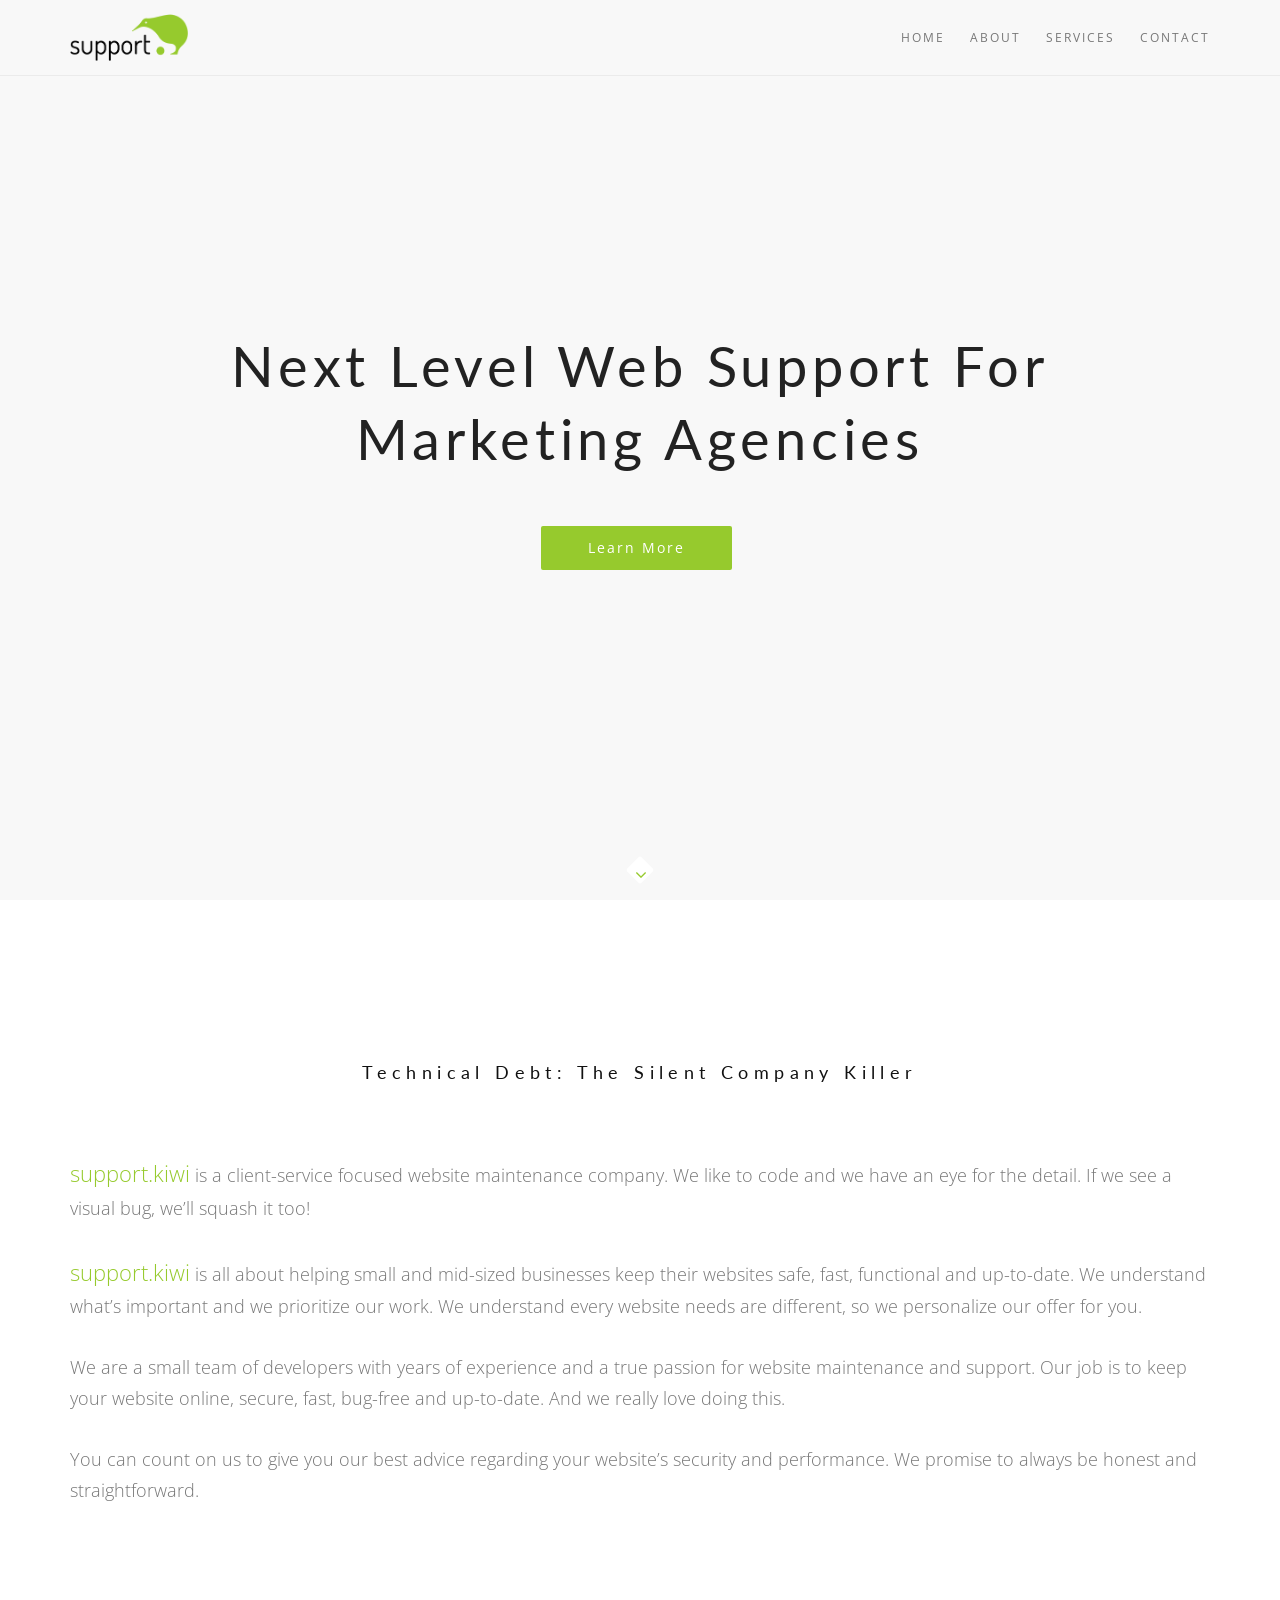
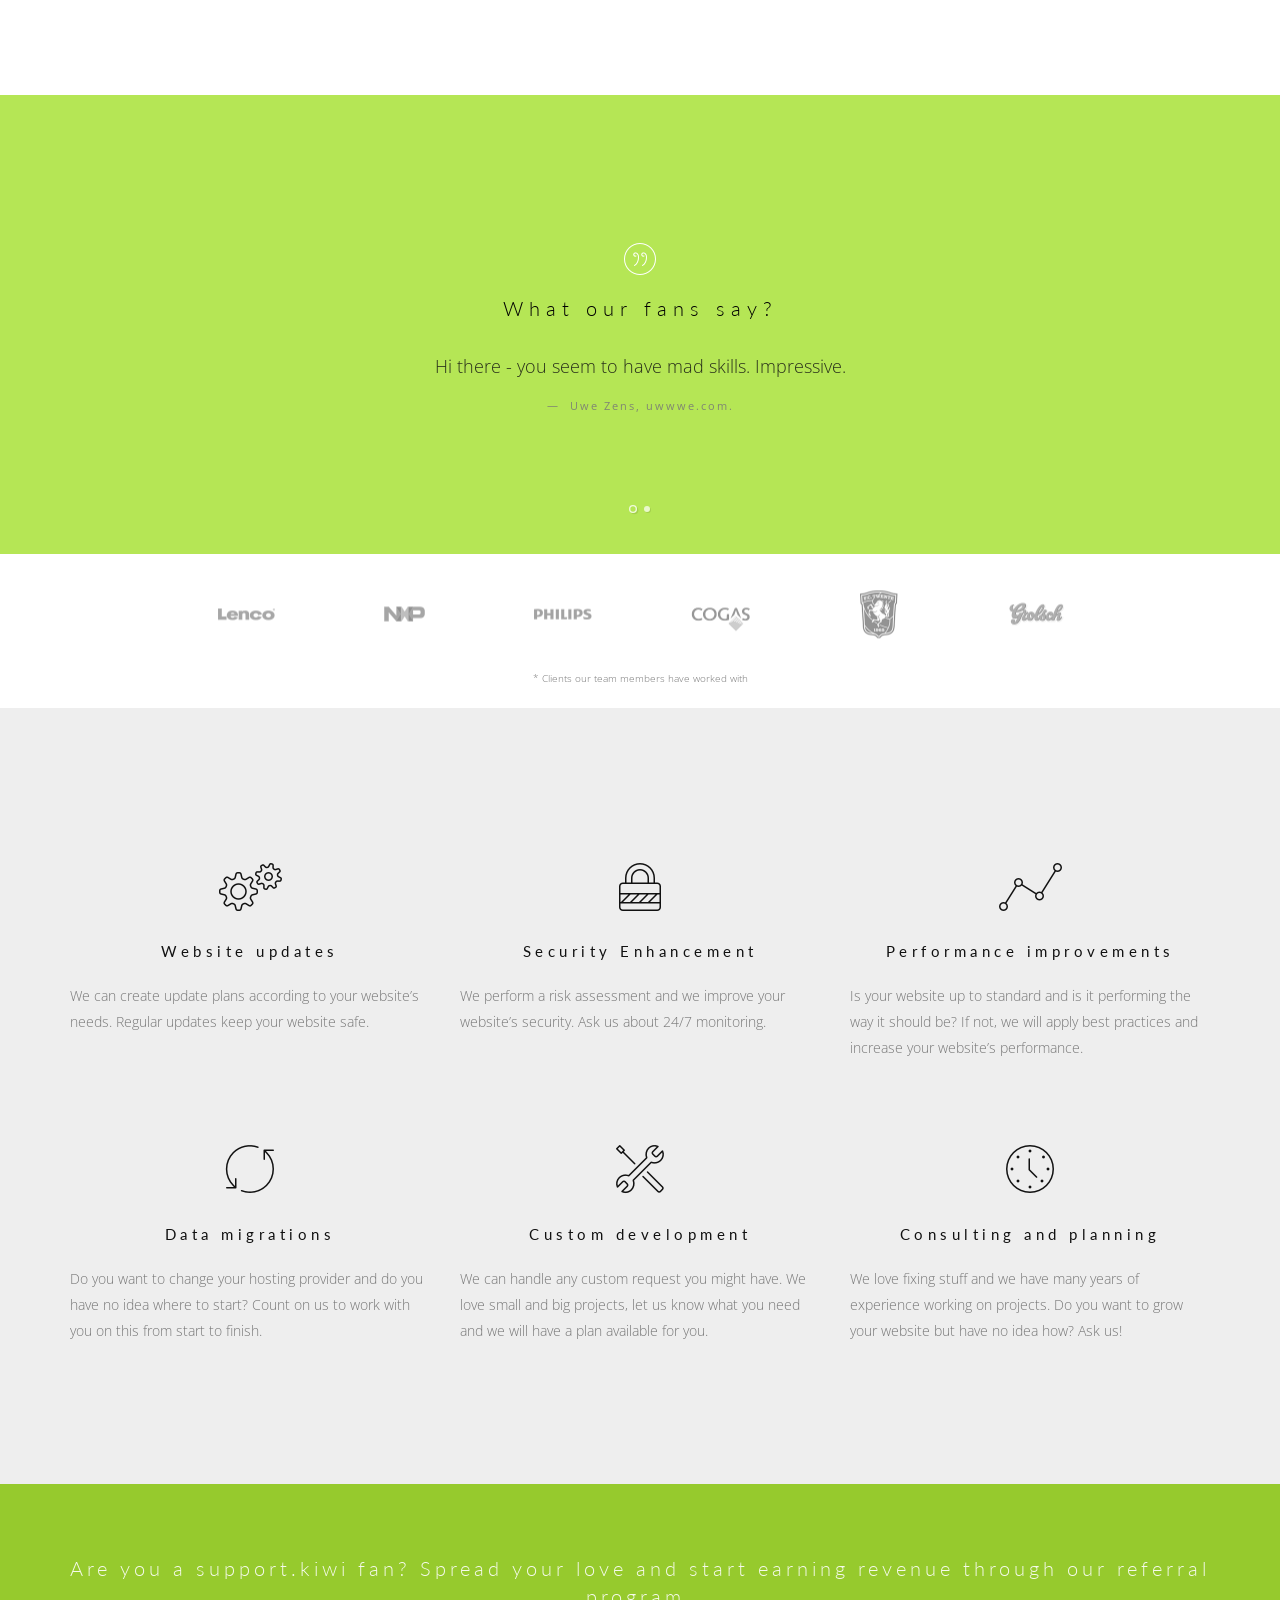
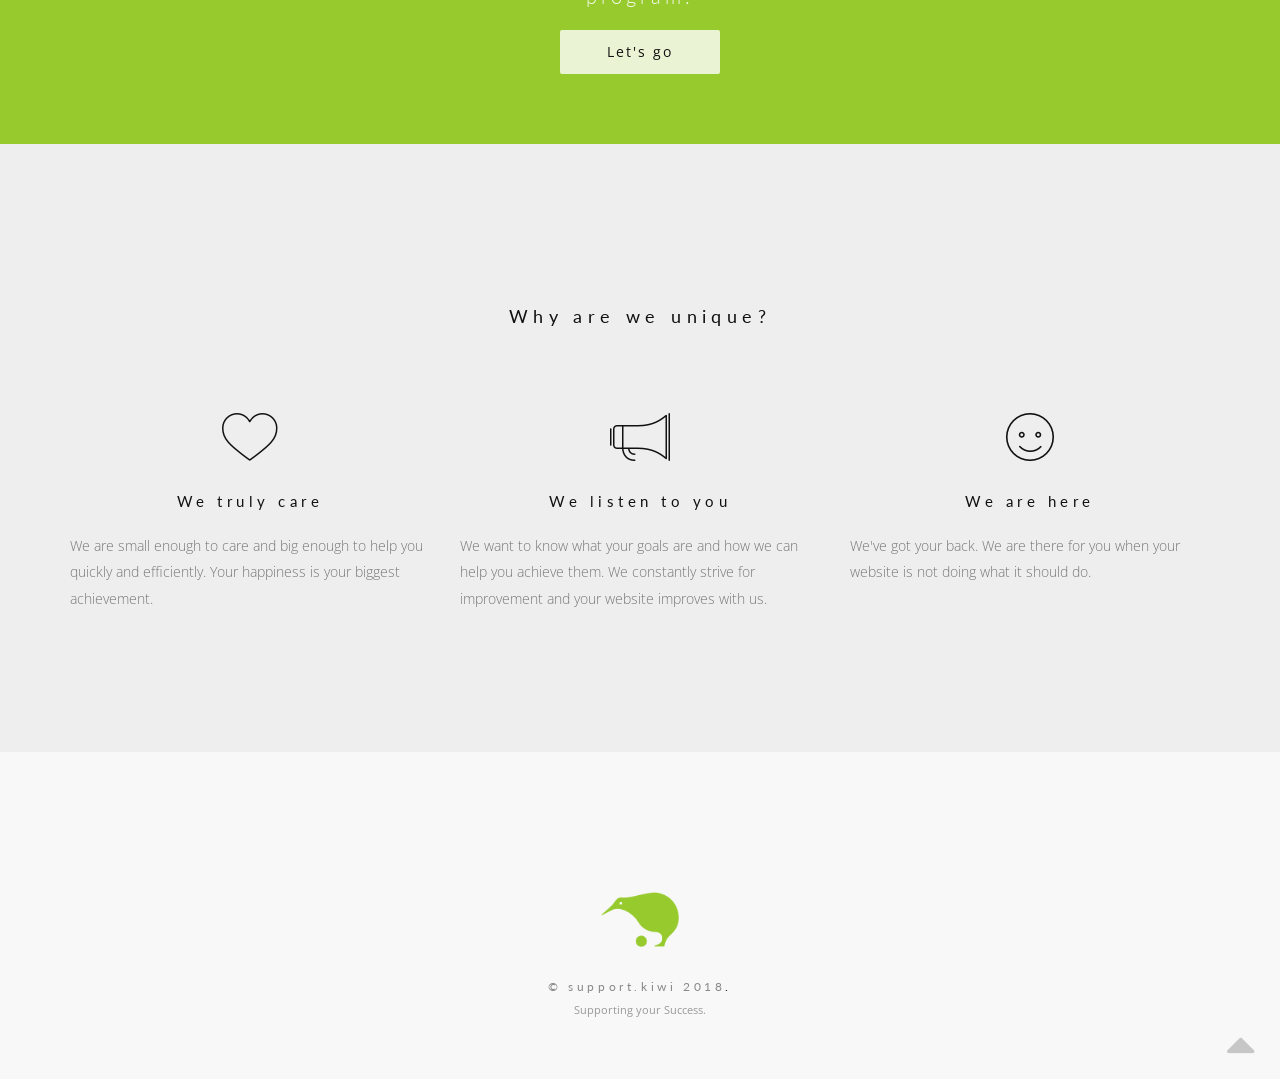
<file: index.html>
<!DOCTYPE html>
<html>

<head>
    <!-- Global site tag (gtag.js) - Google Analytics -->
    <script async src="https://www.googletagmanager.com/gtag/js?id=UA-126543595-1"></script>
    <script>
        window.dataLayer = window.dataLayer || [];

        function gtag() {
            dataLayer.push(arguments);
        }
        gtag('js', new Date());

        gtag('config', 'UA-126543595-1');
    </script>
    <title>Support Kiwi</title>
    <meta name="description" content="We do website maintenance and support, including fixes, monitoring, enhancements, security and updates."/>
    <meta name="keywords" content="">
    <meta charset="utf-8">
    <!--[if IE]><meta http-equiv='X-UA-Compatible' content='IE=edge,chrome=1'><![endif]-->
    <meta name="viewport" content="width=device-width, initial-scale=1.0, maximum-scale=1.0" />

    <!-- Favicons -->
    <link rel="shortcut icon" href="images/favicon.png">

    <!-- CSS -->
    <link rel="stylesheet" href="https://use.fontawesome.com/releases/v5.3.1/css/all.css" integrity="sha384-mzrmE5qonljUremFsqc01SB46JvROS7bZs3IO2EmfFsd15uHvIt+Y8vEf7N7fWAU" crossorigin="anonymous">
    <link rel="stylesheet" href="css/bootstrap.min.css">
    <link rel="stylesheet" href="css/style.css">
    <link rel="stylesheet" href="css/style-responsive.css">
    <link rel="stylesheet" href="css/animate.min.css">
    <link rel="stylesheet" href="css/vertical-rhythm.min.css">
    <link rel="stylesheet" href="css/owl.carousel.css">
    <link rel="stylesheet" href="css/magnific-popup.css">
</head>

<body class="appear-animate">



    <!-- Page Loader -->
    <div class="page-loader">
        <div class="loader">Loading...</div>
    </div>
    <!-- End Page Loader -->

    <!-- Page Wrap -->
    <div class="page" id="top">

        <!-- Home Section -->
        <section class="home-section parallax-2 bg-gray-lighter" id="home">
            <div class="container">
                <div class="js-height-full">

                    <!-- Hero Content -->
                    <div class="home-content">
                        <div class="home-text">

                            <h1 class="main-title hs-line-2 font-alt mb-50 mb-xs-30">
                                Next Level Web Support For 
                                </br>
                                Marketing Agencies
                            </h1>
                            <div class="local-scroll">
                                <a href="#about" class="btn btn-mod btn-medium btn-round hidden-xs">Learn More</a>
                                <span class="hidden-xs">&nbsp;</span>
                                <!-- <a href="https://vimeo.com/79802823" class="btn btn-mod btn-medium btn-round lightbox mfp-iframe">Play Reel</a> -->
                            </div>

                        </div>
                    </div>
                    <!-- End Hero Content -->

                    <!-- Scroll Down -->
                    <div class="local-scroll">
                        <a href="#about" class="scroll-down"><i class="fa fa-angle-down scroll-down-icon"></i></a>
                    </div>
                    <!-- End Scroll Down -->

                </div>
            </div>
        </section>
        <!-- End Home Section -->

        <!-- Navigation panel -->
        <nav class="main-nav transparent stick-fixed">
            <div class="container _full-wrapper relative clearfix">
                <!-- Logo ( * your text or image into link tag *) -->
                <div class="nav-logo-wrap local-scroll">
                    <a href="index.html" class="logo">
                        <img src="images/logo-dark.png" alt="" />
                    </a>
                </div>
                <div class="mobile-nav">
                    <i class="fa fa-bars"></i>
                </div>
                <!-- Main Menu -->
                <div class="inner-nav desktop-nav">
                    <ul class="clearlist scroll-nav local-scroll">
                        <li><a href="index.html">Home</a></li>
                        <li><a href="about.html">About</a></li>
                        <li><a href="services.html">Services</a></li>
                        <!-- <li><a href="plans.html">Plans</a></li> -->
                        <!-- <li><a href="faq.html">Faq</a></li> -->
                        <li><a href="contact.html">Contact</a></li>
                    </ul>
                </div>
                <!-- End Main Menu -->
            </div>
            <!-- Sticky Contact Form -->
            <div class="container">

            </div>
            <!-- End Sticky Contact Form -->
        </nav>
        <!-- End Navigation panel -->


        <!-- About Section -->
        <section class="page-section bg-white" id="about">
            <div class="container relative">

                <h2 class="section-title font-alt mb-70 mb-sm-40">
                        Technical Debt: The Silent Company Killer
                    </h2>

                <div class="section-text  mb-50 mb-sm-20">

                    <span class="name">support.kiwi</span> is a client-service focused website maintenance company. We like to code and we have an eye 
                    for the detail. If we see a visual bug, we’ll squash it too!
                    <br>
                    <br>
                    <span class="name">support.kiwi</span> is all about helping small and mid-sized businesses keep their websites safe, fast, functional and up-to-date. We understand what’s important and we prioritize our work. We understand every website
                    needs are different, so we personalize our offer for you.
                    <br>
                    <br> We are a small team of developers with years of experience and a true passion for website maintenance and support. Our job is to keep your website online, secure, fast, bug-free and up-to-date. And we really love doing this.
                    <br>
                    <br> You can count on us to give you our best advice regarding your website’s security and performance. We promise to always be honest and straightforward.

                </div>

            </div>
        </section>
        <!-- End About Section -->

        <!-- Testimonials Section -->
        <section class="page-section bg-light-green fullwidth-slider">

            <!-- Slide Item -->
            <div>
                <div class="container relative">
                    <div class="row">
                        <div class="col-md-8 col-md-offset-2 align-center">
                            <!-- Section Icon -->
                            <div class="section-icon">
                                <span class="icon-quote white"></span>
                            </div>
                            <!-- Section Title -->
                            <h3 class="small-title font-alt">What our fans say?</h3>
                            <blockquote class="testimonial black">
                                <p>
                                    Hi there - you seem to have mad skills. Impressive.
                                </p>
                                <footer class="testimonial-author">
                                    Uwe Zens, uwwwe.com.
                                </footer>
                            </blockquote>
                        </div>
                    </div>
                </div>
            </div>
            <!-- End Slide Item -->

            <!-- Slide Item -->
            <div>
                <div class="container relative">
                    <div class="row">
                        <div class="col-md-8 col-md-offset-2 align-center">
                            <!-- Section Icon -->
                            <div class="section-icon">
                                <span class="icon-quote white"></span>
                            </div>
                            <!-- Section Title -->
                            <h3 class="small-title font-alt">What our fans say?</h3>
                            <blockquote class="testimonial black">
                                <p>
                                    You guys saved our live's staying up all night fighting a hacking attack. Can't thank you enough!
                                </p>
                                <footer class="testimonial-author">
                                    Tom.
                                </footer>
                            </blockquote>
                        </div>
                    </div>
                </div>
            </div>
            <!-- End Slide Item -->

        </section>
        <!-- End Testimonials Section -->

        <!-- Logotypes Section -->
        <section class="small-section pt-20 pb-20 bg-white">

            <div class="container relative">

                <div class="row">
                    <div class="col-md-10 col-md-offset-1">

                        <div class="small-item-carousel black owl-carousel mb-0 animate-init" data-anim-type="fade-in-right-large" data-anim-delay="100">

                            <!-- Logo Item -->
                            <div class="logo-item">
                                <img src="images/clients-logos/client-1.png" width="67" height="67" alt="" />
                            </div>
                            <!-- End Logo Item -->

                            <!-- Logo Item -->
                            <div class="logo-item">
                                <img src="images/clients-logos/client-2.png" width="67" height="67" alt="" />
                            </div>
                            <!-- End Logo Item -->

                            <!-- Logo Item -->
                            <div class="logo-item">
                                <img src="images/clients-logos/client-3.png" width="67" height="67" alt="" />
                            </div>
                            <!-- End Logo Item -->

                            <!-- Logo Item -->
                            <div class="logo-item">
                                <img src="images/clients-logos/client-4.png" width="67" height="67" alt="" />
                            </div>
                            <!-- End Logo Item -->

                            <!-- Logo Item -->
                            <div class="logo-item">
                                <img src="images/clients-logos/client-5.png" width="67" height="67" alt="" />
                            </div>
                            <!-- End Logo Item -->

                            <!-- Logo Item -->
                            <div class="logo-item">
                                <img src="images/clients-logos/client-6.png" width="67" height="67" alt="" />
                            </div>
                            <!-- End Logo Item -->

                            <!-- Logo Item -->
                            <div class="logo-item">
                                <img src="images/clients-logos/client-7.png" width="67" height="67" alt="" />
                            </div>
                            <!-- End Logo Item -->

                            <!-- Logo Item -->
                            <div class="logo-item">
                                <img src="images/clients-logos/client-8.png" width="67" height="67" alt="" />
                            </div>
                            <!-- End Logo Item -->

                        </div>

                    </div>
                </div>

            </div>
            <div class="align-center alt-features-descr" style="font-size: 10px; margin-top: 15px;">* Clients our team members have worked with</div>
        </section>
        <!-- End Logotypes -->

        <!-- Divider -->
        <hr class="mt-0 mb-0 " />
        <!-- End Divider -->


        <!-- Section Services -->
        <section class="page-section">
            <div class="container relative">

                <!-- Features Grid -->
                <div class="row multi-columns-row alt-features-grid">

                    <!-- Features Item -->
                    <div class="col-sm-6 col-md-4 col-lg-4">
                        <div class="alt-features-item align-center">
                            <div class="alt-features-icon">
                                <span class="icon-gears"></span>
                            </div>
                            <h3 class="alt-features-title font-alt">Website updates</h3>
                            <div class="alt-features-descr align-left">
                                We can create update plans according to your website’s needs. Regular updates keep your website safe.
                            </div>
                        </div>
                    </div>
                    <!-- End Features Item -->

                    <!-- Features Item -->
                    <div class="col-sm-6 col-md-4 col-lg-4">
                        <div class="alt-features-item align-center">
                            <div class="alt-features-icon">
                                <span class="icon-lock"></span>
                            </div>
                            <h3 class="alt-features-title font-alt">Security Enhancement</h3>
                            <div class="alt-features-descr align-left">
                                We perform a risk assessment and we improve your website’s security. Ask us about 24/7 monitoring.
                            </div>
                        </div>
                    </div>
                    <!-- End Features Item -->

                    <!-- Features Item -->
                    <div class="col-sm-6 col-md-4 col-lg-4">
                        <div class="alt-features-item align-center">
                            <div class="alt-features-icon">
                                <span class="icon-linegraph"></span>
                            </div>
                            <h3 class="alt-features-title font-alt">Performance improvements</h3>
                            <div class="alt-features-descr align-left">
                                Is your website up to standard and is it performing the way it should be? If not, we will apply best practices and increase your website’s performance.
                            </div>
                        </div>
                    </div>
                    <!-- End Features Item -->

                    <!-- Features Item -->
                    <div class="col-sm-6 col-md-4 col-lg-4">
                        <div class="alt-features-item align-center">
                            <div class="alt-features-icon">
                                <span class="icon-refresh"></span>
                            </div>
                            <h3 class="alt-features-title font-alt">Data migrations</h3>
                            <div class="alt-features-descr align-left">
                                Do you want to change your hosting provider and do you have no idea where to start? Count on us to work with you on this from start to finish.
                            </div>
                        </div>
                    </div>
                    <!-- End Features Item -->

                    <!-- Features Item -->
                    <div class="col-sm-6 col-md-4 col-lg-4">
                        <div class="alt-features-item align-center">
                            <div class="alt-features-icon">
                                <span class="icon-tools-2"></span>
                            </div>
                            <h3 class="alt-features-title font-alt">Custom development</h3>
                            <div class="alt-features-descr align-left">
                                We can handle any custom request you might have. We love small and big projects, let us know what you need and we will have a plan available for you.
                            </div>
                        </div>
                    </div>
                    <!-- End Features Item -->

                    <!-- Features Item -->
                    <div class="col-sm-6 col-md-4 col-lg-4">
                        <div class="alt-features-item align-center">
                            <div class="alt-features-icon">
                                <span class="icon-clock"></span>
                            </div>
                            <h3 class="alt-features-title font-alt">Consulting and planning</h3>
                            <div class="alt-features-descr align-left">
                                We love fixing stuff and we have many years of experience working on projects. Do you want to grow your website but have no idea how? Ask us!
                            </div>
                        </div>
                    </div>
                    <!-- End Features Item -->

                </div>
                <!-- End Features Grid -->

            </div>
        </section>
        <!-- End Section -->

        <!-- Call Action Section -->
        <section class="small-section bg-dark-green">
            <div class="container relative">

                <div class="align-center">
                    <h3 class="banner-heading font-alt">Are you a support.kiwi fan? Spread your love and start earning revenue through our referral program.</h3>
                    <div class="local-scroll">
                        <a class="popup-with-form btn btn-mod btn-w btn-medium btn-round discount-form" href="#test-form">Let's go</a>
                    </div>
                </div>

            </div>
        </section>
        <!-- End Call Action Section -->

        <!-- Features Section -->
        <section class="page-section">
            <div class="container relative">

                <h2 class="section-title font-alt mb-70 mb-sm-40">
                        Why are we unique?
                    </h2>

                <!-- Features Grid -->
                <div class="row multi-columns-row alt-features-grid">


                    <!-- Features Item -->
                    <div class="col-sm-6 col-md-4 col-lg-4">
                        <div class="alt-features-item align-center">
                            <div class="alt-features-icon">
                                <div class="icon-heart"></div>
                            </div>
                            <h3 class="alt-features-title font-alt">We truly care</h3>
                            <div class="alt-features-descr align-left">
                                We are small enough to care and big enough to help you quickly and efficiently. Your happiness is your biggest achievement.
                            </div>
                        </div>
                    </div>
                    <!-- End Features Item -->

                    <!-- Features Item -->
                    <div class="col-sm-6 col-md-4 col-lg-4">
                        <div class="alt-features-item align-center">
                            <div class="alt-features-icon">
                                <div class="icon-megaphone"></div>
                            </div>
                            <h3 class="alt-features-title font-alt">We listen to you</h3>
                            <div class="alt-features-descr align-left">
                                We want to know what your goals are and how we can help you achieve them. We constantly strive for improvement and your website improves with us.
                            </div>
                        </div>
                    </div>
                    <!-- End Features Item -->

                    <!-- Features Item -->
                    <div class="col-sm-6 col-md-4 col-lg-4">
                        <div class="alt-features-item align-center">
                            <div class="alt-features-icon">
                                <div class="icon-happy i"></div>
                            </div>
                            <h3 class="alt-features-title font-alt">We are here</h3>
                            <div class="alt-features-descr align-left">
                                We've got your back. We are there for you when your website is not doing what it should do.
                            </div>
                        </div>
                    </div>
                    <!-- End Features Item -->

                </div>
                <!-- End Features Grid -->

            </div>
        </section>
        <!-- End Features Section -->



        <!-- Footer -->
        <footer class="page-section bg-gray-lighter footer pb-60">
            <div class="container">

                <!-- Footer Logo -->
                <div class="local-scroll mb-30 wow fadeInUp" data-wow-duration="1.2s">
                    <a href="#top"><img src="images/logo-footer.png" width="78" height="36" alt="" /></a>
                </div>
                <!-- End Footer Logo -->


                <!-- Footer Text -->
                <div class="footer-text">

                    <!-- Copyright -->
                    <div class="footer-copy font-alt">
                        <a href="https://support.kiwi" target="_blank">&copy; support.kiwi 2018</a>.
                    </div>
                    <!-- End Copyright -->

                    <div class="footer-made">
                        Supporting your Success.
                    </div>

                </div>
                <!-- End Footer Text -->

            </div>


            <!-- Top Link -->
            <div class="local-scroll">
                <a href="#top" class="link-to-top"><i class="fa fa-caret-up"></i></a>
            </div>
            <!-- End Top Link -->

        </footer>
        <!-- End Footer -->


    </div>
    <!-- End Page Wrap -->



    <!-- JS -->
    <script type="text/javascript" src="js/jquery-1.11.2.min.js"></script>
    <script type="text/javascript" src="js/jquery.easing.1.3.js"></script>
    <script type="text/javascript" src="js/bootstrap.min.js"></script>
    <script type="text/javascript" src="js/SmoothScroll.js"></script>
    <script type="text/javascript" src="js/jquery.scrollTo.min.js"></script>
    <script type="text/javascript" src="js/jquery.localScroll.min.js"></script>
    <script type="text/javascript" src="js/jquery.viewport.mini.js"></script>
    <script type="text/javascript" src="js/jquery.countTo.js"></script>
    <script type="text/javascript" src="js/jquery.appear.js"></script>
    <script type="text/javascript" src="js/jquery.sticky.js"></script>
    <script type="text/javascript" src="js/jquery.parallax-1.1.3.js"></script>
    <script type="text/javascript" src="js/jquery.fitvids.js"></script>
    <script type="text/javascript" src="js/owl.carousel.min.js"></script>
    <script type="text/javascript" src="js/isotope.pkgd.min.js"></script>
    <script type="text/javascript" src="js/imagesloaded.pkgd.min.js"></script>
    <script type="text/javascript" src="js/jquery.magnific-popup.min.js"></script>
    <script type="text/javascript" src="js/wow.min.js"></script>
    <script type="text/javascript" src="js/masonry.pkgd.min.js"></script>
    <script type="text/javascript" src="js/jquery.simple-text-rotator.min.js"></script>
    <script type="text/javascript" src="js/all.js"></script>
    <script type="text/javascript" src="js/contact-form.js"></script>
    <script type="text/javascript" src="js/jquery.ajaxchimp.min.js"></script>
    <!--[if lt IE 10]><script type="text/javascript" src="js/placeholder.js"></script><![endif]-->

    <script data-formpath="forms/getdiscount.html"  type="text/javascript" src="forms/js/getdiscount.js"></script>
</body>

</html>
</file>
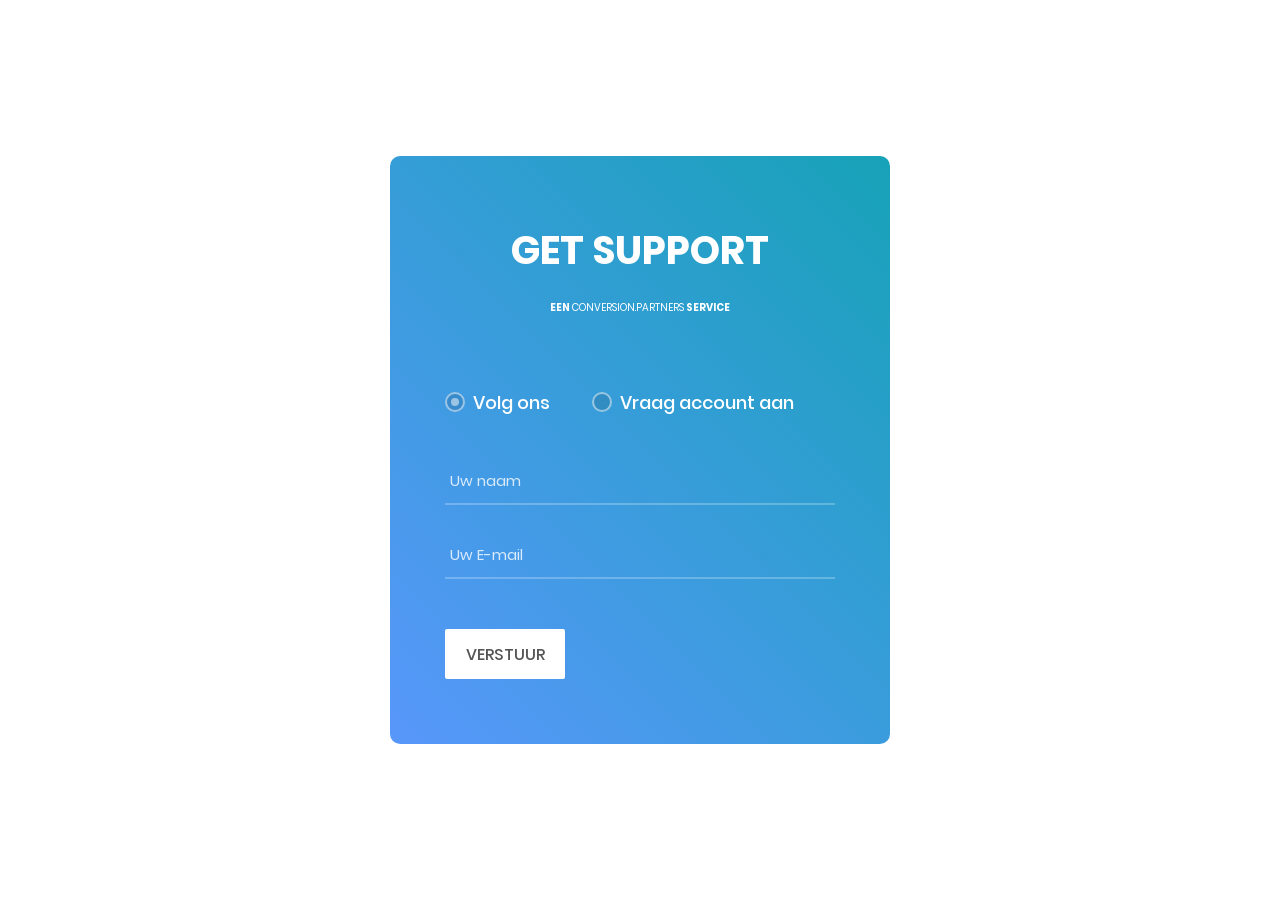
<file: forms/index.html>
<!DOCTYPE html>
<html lang="en">
<head>
	<!-- Global site tag (gtag.js) - Google Analytics -->
	<script async src="https://www.googletagmanager.com/gtag/js?id=UA-126543595-1"></script>
	<script>
		window.dataLayer = window.dataLayer || [];
		function gtag(){dataLayer.push(arguments);}
		gtag('js', new Date());

		gtag('config', 'UA-126543595-1');
	</script>
	<title>GETSUPPORT</title>
	<meta charset="UTF-8">
	<meta name="viewport" content="width=device-width, initial-scale=1">
<!--===============================================================================================-->
	<link rel="icon" type="image/png" href="images/icons/favicon.ico"/>
<!--===============================================================================================-->
	<link rel="stylesheet" type="text/css" href="vendor/bootstrap/css/bootstrap.min.css">
<!--===============================================================================================-->
	<link rel="stylesheet" type="text/css" href="fonts/font-awesome-4.7.0/css/font-awesome.min.css">
<!--===============================================================================================-->
	<link rel="stylesheet" type="text/css" href="vendor/animate/animate.css">
<!--===============================================================================================-->
	<link rel="stylesheet" type="text/css" href="vendor/css-hamburgers/hamburgers.min.css">
<!--===============================================================================================-->
	<link rel="stylesheet" type="text/css" href="vendor/select2/select2.min.css">
<!--===============================================================================================-->
	<link rel="stylesheet" type="text/css" href="css/util.css">
	<link rel="stylesheet" type="text/css" href="css/main.css">
<!--===============================================================================================-->

</head>
<body>

	<div class="bg-contact3" style="">
		<div class="container-contact3">
			<div class="wrap-contact3">

				<span class="contact3-form-title">
						GET SUPPORT<br>
						<span style="font-size:10px;">een <a style="font-size:10px; color:#ffffff;" href="../">conversion.partners</a> service</span>
				</span>

				<div id="form-msg" class="submit-form-msg">
				</div>

				<form class="contact3-form validate-form">



					<div class="wrap-contact3-form-radio">
						<div class="contact3-form-radio m-r-42">
							<input class="input-radio3" id="radio1" type="radio" name="choice" value="say-hi" checked="checked">
							<label class="label-radio3" for="radio1">
								Volg ons
							</label>
						</div>

						<div class="contact3-form-radio">
							<input class="input-radio3" id="radio2" type="radio" name="choice" value="get-quote">
							<label class="label-radio3" for="radio2">
								Vraag account aan
							</label>
						</div>
					</div>

					<div class="wrap-input3 validate-input" data-validate="Vul een geldige naam in">
						<input class="input3" type="text" name="name" placeholder="Uw naam">
						<span class="focus-input3"></span>
					</div>

					<div class="wrap-input3 validate-input" data-validate = "Vul een geldig e-mail in: ex@abc.xyz">
						<input class="input3" type="text" name="email" placeholder="Uw E-mail">
						<span class="focus-input3"></span>
					</div>

					<div class="wrap-input3 input3-select">
						<div>
							<select class="selection-2" name="service">
								<option>Dienst</option>
								<option>Frontend &euro; 20</option>
								<option>Backend php &euro; 25</option>
								<option>Systeem beheer &euro; 25</option>
								<option>Op maat</option>
							</select>
						</div>
						<span class="focus-input3"></span>
					</div>

					<div class="wrap-input3 input3-select">
						<div>
							<select class="selection-2" name="budget">
								<option>Betaling</option>
								<option>Prepaid kaart &euro; 250</option>
								<option>Prepaid kaart &euro; 500</option>
								<option>Maandelijks &euro; 150</option>
								<option>Factuur per uur</option>
							</select>
						</div>
						<span class="focus-input3"></span>
					</div>

					<div class="wrap-input3 validate-input  input3-select" data-validate = "Vul een bericht in">
						<textarea class="input3 " name="message" placeholder="Uw bericht" value="Uw bericht"></textarea>
						<span class="focus-input3"></span>
					</div>

					<div class="container-contact3-form-btn">
						<button class="contact3-form-btn">
							Verstuur
						</button>
					</div>
				</form>
			</div>
		</div>
	</div>


	<div id="dropDownSelect1"></div>

<!--===============================================================================================-->
	<script src="vendor/jquery/jquery-3.2.1.min.js"></script>
<!--===============================================================================================-->
	<script src="vendor/bootstrap/js/popper.js"></script>
	<script src="vendor/bootstrap/js/bootstrap.min.js"></script>
<!--===============================================================================================-->
	<script src="vendor/select2/select2.min.js"></script>
	<script>
		$(".selection-2").select2({
			minimumResultsForSearch: 20,
			dropdownParent: $('#dropDownSelect1')
		});
	</script>
<!--===============================================================================================-->
	<script src="js/main.js"></script>


</body>
</html>
</file>
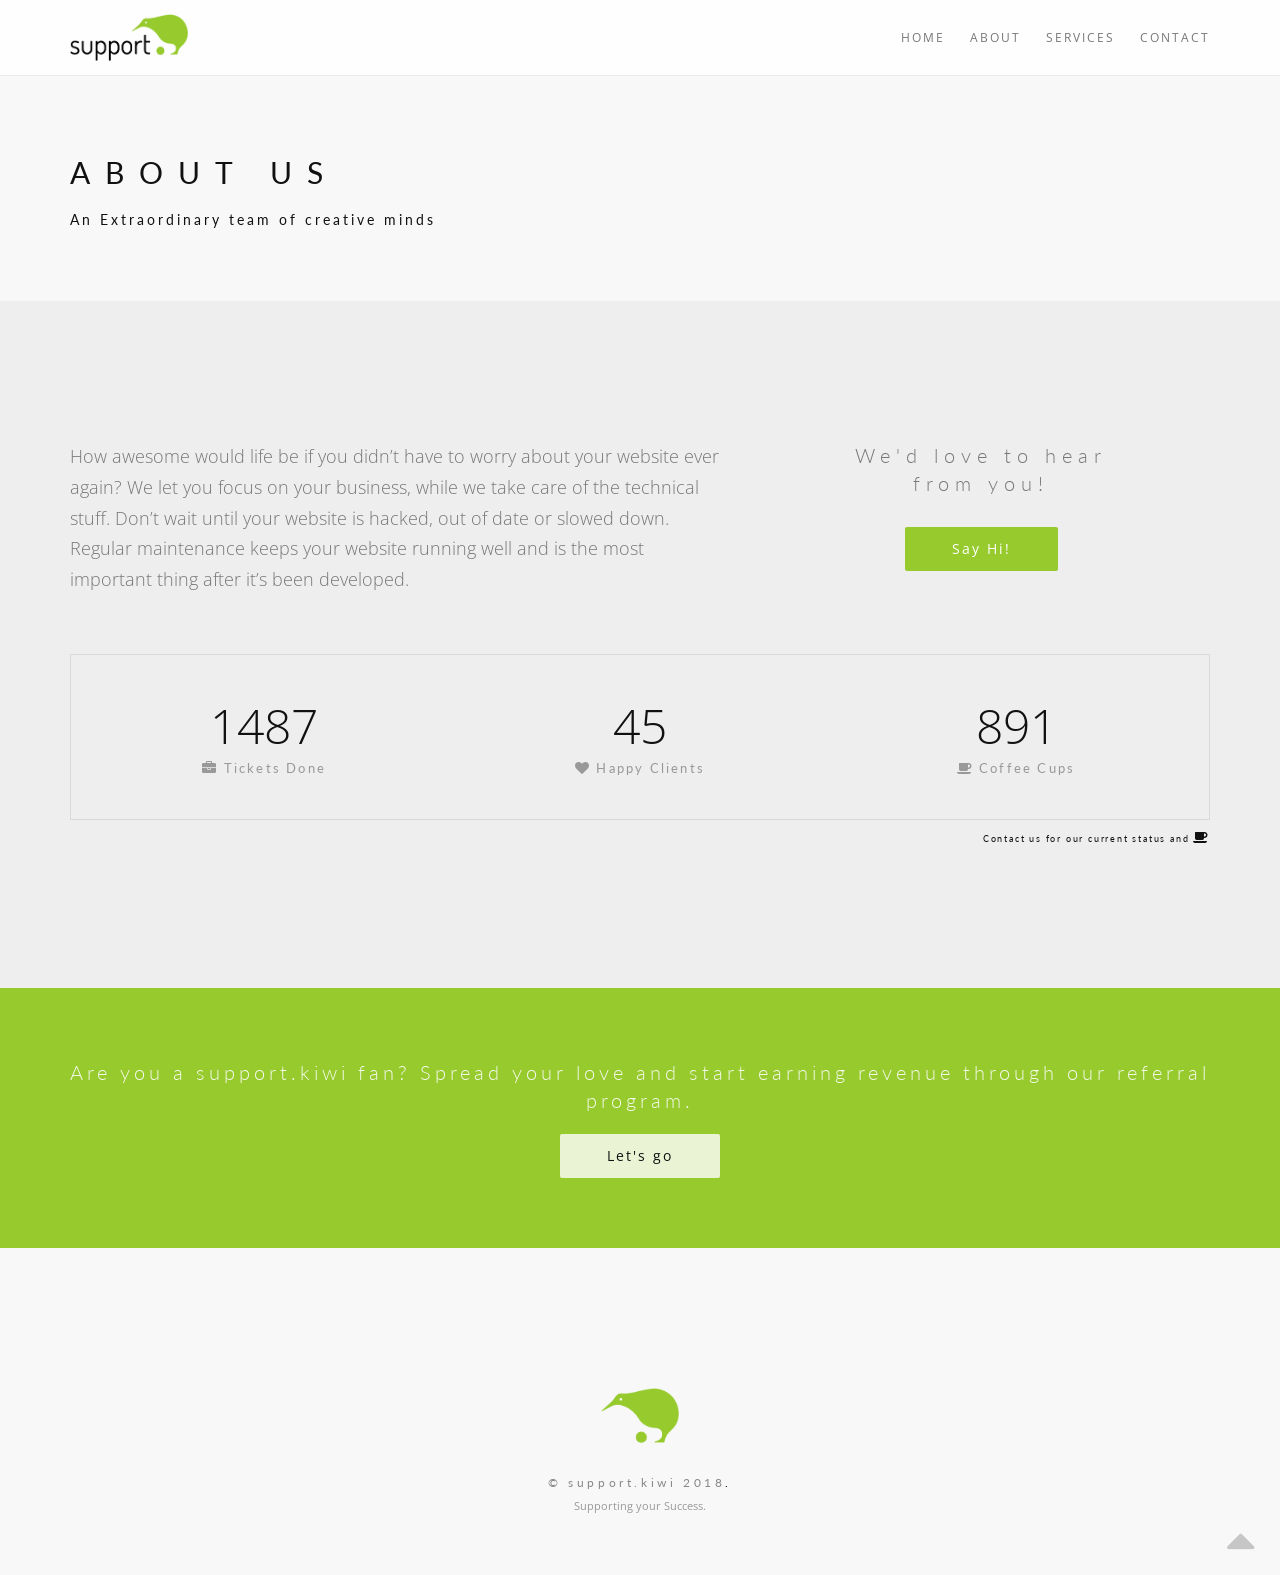
<file: about.html>
<!DOCTYPE html>
<html>
    <head>
      <!-- Global site tag (gtag.js) - Google Analytics -->
      <script async src="https://www.googletagmanager.com/gtag/js?id=UA-126543595-1"></script>
      <script>
        window.dataLayer = window.dataLayer || [];
        function gtag(){dataLayer.push(arguments);}
        gtag('js', new Date());

        gtag('config', 'UA-126543595-1');
      </script>
        <title>Support Kiwi - About</title>
        <meta name="description" content="">
        <meta name="keywords" content="">
        <meta charset="utf-8">
        <!--[if IE]><meta http-equiv='X-UA-Compatible' content='IE=edge,chrome=1'><![endif]-->
        <meta name="viewport" content="width=device-width, initial-scale=1.0, maximum-scale=1.0" />

        <!-- Favicons -->
        <link rel="shortcut icon" href="images/favicon.png">

        <!-- CSS -->
        <link rel="stylesheet" href="css/bootstrap.min.css">
        <link rel="stylesheet" href="css/style.css">
        <link rel="stylesheet" href="css/style-responsive.css">
        <link rel="stylesheet" href="css/animate.min.css">
        <link rel="stylesheet" href="css/vertical-rhythm.min.css">
        <link rel="stylesheet" href="css/owl.carousel.css">
        <link rel="stylesheet" href="css/magnific-popup.css">

    </head>
    <body class="appear-animate">

        <!-- Page Loader -->
        <div class="page-loader">
            <div class="loader">Loading...</div>
        </div>
        <!-- End Page Loader -->

        <!-- Page Wrap -->
        <div class="page" id="top">

            <!-- Navigation panel -->
            <nav class="main-nav js-stick">
                <div class="container _full-wrapper relative clearfix">
                    <!-- Logo ( * your text or image into link tag *) -->
                    <div class="nav-logo-wrap local-scroll">
                        <a href="index.html" class="logo">
                            <img src="images/logo-dark.png" alt="" />
                        </a>
                    </div>
                    <div class="mobile-nav">
                        <i class="fa fa-bars"></i>
                    </div>

                    <!-- Main Menu -->
                    <div class="inner-nav desktop-nav">
                        <ul class="clearlist scroll-nav local-scroll">
                            <li><a href="index.html">Home</a></li>
                            <li><a href="about.html">About</a></li>
                            <li><a href="services.html">Services</a></li>
                            <!-- <li><a href="plans.html">Plans</a></li> -->
                            <!-- <li><a href="faq.html">Faq</a></li> -->
                            <li><a href="contact.html">Contact</a></li>
                        </ul>
                    </div>
                    <!-- End Main Menu -->


                </div>
            </nav>
            <!-- End Navigation panel -->


            <!-- Head Section -->
            <section class="small-section bg-gray-lighter">
                <div class="relative container align-left">

                    <div class="row">

                        <div class="col-md-8">
                            <h1 class="hs-line-11 no-transp font-alt mb-10 mb-xs-0">About Us</h1>
                            <div class="hs-line-4 font-alt black">
                                An Extraordinary team of creative minds
                            </div>
                        </div>
                    </div>

                </div>
            </section>
            <!-- End Head Section -->


            <!-- About Section -->
            <section class="page-section" id="about">
                <div class="container relative">

                    <div class="section-text mb-60 mb-sm-40">
                        <div class="row">

                            <div class="col-md-7 col-sm-12 mb-sm-50 mb-xs-30">
                            How awesome would life be if you didn’t have to worry about your website ever again?
                            We let you focus on your business, while we take care of the technical stuff.
                            Don’t wait until your website is hacked, out of date or slowed down. Regular maintenance keeps your website running well and is the most important thing after it’s been developed.

                            </div>

                            <div class="col-md-5 col-sm-12 mb-sm-50 mb-xs-30">

                                <div class="col-md-8 col-md-offset-2 align-center">
                                    <!-- Section Title --><h3 class="small-title font-alt">We'd love to hear from you!</h3>
                                    <a href="contact.html#contact" class="btn btn-mod btn-green btn-medium btn-round">Say Hi!</a>
                                </div>

                            </div>

                        </div>
                    </div>


                    <!-- Counters -->
                    <div class="count-wrapper">
                        <div class="row">

                            <!-- Counter Item -->
                            <div class="col-xs-12 col-sm-4">
                                <div class="count-number">
                                    1558
                                </div>
                                <div class="count-descr font-alt">
                                    <i class="fa fa-briefcase"></i>
                                    <span class="count-title">Tickets Done</span>
                                </div>
                            </div>
                            <!-- End Counter Item -->

                            <!-- Counter Item -->
                            <div class="col-xs-12 col-sm-4">
                                <div class="count-number">
                                    47
                                </div>
                                <div class="count-descr font-alt">
                                    <i class="fa fa-heart"></i>
                                    <span class="count-title">Happy Clients</span>
                                </div>
                            </div>
                            <!-- End Counter Item -->

                            <!-- Counter Item -->
                            <div class="col-xs-12 col-sm-4">
                                <div class="count-number">
                                    933
                                </div>
                                <div class="count-descr font-alt">
                                    <i class="fa fa-coffee"></i>
                                    <span class="count-title">Coffee Cups</span>
                                </div>
                            </div>
                            <!-- End Counter Item -->


                        </div>
                    </div>
                    <!-- End Counters -->
                    <div style="float:right; padding-top:10px;font-size:9px;" class="count-descr font-alt"><a style="text-decoration:none;" href="contact.html">Contact us for our current status and <i class="fa fa-coffee"></i></a></div>

                </div>
            </section>
            <!-- End About Section -->


            <!-- Divider -->
            <hr class="mt-0 mb-0 "/>
            <!-- End Divider -->


            <!-- Divider -->
            <hr class="mt-0 mb-0 "/>
            <!-- End Divider -->

            <!-- Call Action Section -->
            <section class="small-section bg-dark-green">
                <div class="container relative">

                    <div class="align-center">
                        <h3 class="banner-heading font-alt">Are you a support.kiwi fan? Spread your love and start earning revenue through our referral program.</h3>
                        <div class="local-scroll">
                            <a class="popup-with-form btn btn-mod btn-w btn-medium btn-round discount-form" href="#test-form">Let's go</a>
                        </div>
                    </div>

                </div>
            </section>
            <!-- End Call Action Section -->

            <!-- Foter -->
            <footer class="page-section bg-gray-lighter footer pb-60">
                <div class="container">

                    <!-- Footer Logo -->
                    <div class="local-scroll mb-30 wow fadeInUp" data-wow-duration="1.5s">
                        <a href="#top"><img src="images/logo-footer.png" width="78" height="36" alt="" /></a>
                    </div>
                    <!-- End Footer Logo -->

                    <!-- Social Links -->
                    <!--
                    <div class="footer-social-links mb-110 mb-xs-60">
                        <a href="#" title="Facebook" target="_blank"><i class="fa fa-facebook"></i></a>
                        <a href="#" title="Twitter" target="_blank"><i class="fa fa-twitter"></i></a>
                        <a href="#" title="Behance" target="_blank"><i class="fa fa-behance"></i></a>
                        <a href="#" title="LinkedIn+" target="_blank"><i class="fa fa-linkedin"></i></a>
                        <a href="#" title="Pinterest" target="_blank"><i class="fa fa-pinterest"></i></a>
                    </div>
                    -->
                    <!-- End Social Links -->

                    <!-- Footer Text -->
                    <div class="footer-text">

                        <!-- Copyright -->
                        <div class="footer-copy font-alt">
                            <a href="http://themeforest.net/user/theme-guru/portfolio" target="_blank">&copy; support.kiwi 2018</a>.
                        </div>
                        <!-- End Copyright -->

                        <div class="footer-made">
                            Supporting your Success.
                        </div>

                    </div>
                    <!-- End Footer Text -->

                 </div>


                 <!-- Top Link -->
                 <div class="local-scroll">
                     <a href="#top" class="link-to-top"><i class="fa fa-caret-up"></i></a>
                 </div>
                 <!-- End Top Link -->

            </footer>
            <!-- End Foter -->


        </div>
        <!-- End Page Wrap -->


        <!-- JS -->
        <script type="text/javascript" src="js/jquery-1.11.2.min.js"></script>
        <script type="text/javascript" src="js/jquery.easing.1.3.js"></script>
        <script type="text/javascript" src="js/bootstrap.min.js"></script>
        <script type="text/javascript" src="js/SmoothScroll.js"></script>
        <script type="text/javascript" src="js/jquery.scrollTo.min.js"></script>
        <script type="text/javascript" src="js/jquery.localScroll.min.js"></script>
        <script type="text/javascript" src="js/jquery.viewport.mini.js"></script>
        <script type="text/javascript" src="js/jquery.countTo.js"></script>
        <script type="text/javascript" src="js/jquery.appear.js"></script>
        <script type="text/javascript" src="js/jquery.sticky.js"></script>
        <script type="text/javascript" src="js/jquery.parallax-1.1.3.js"></script>
        <script type="text/javascript" src="js/jquery.fitvids.js"></script>
        <script type="text/javascript" src="js/owl.carousel.min.js"></script>
        <script type="text/javascript" src="js/isotope.pkgd.min.js"></script>
        <script type="text/javascript" src="js/imagesloaded.pkgd.min.js"></script>
        <script type="text/javascript" src="js/jquery.magnific-popup.min.js"></script>
        <script type="text/javascript" src="js/wow.min.js"></script>
        <script type="text/javascript" src="js/masonry.pkgd.min.js"></script>
        <script type="text/javascript" src="js/jquery.simple-text-rotator.min.js"></script>
        <script type="text/javascript" src="js/all.js"></script>
        <script type="text/javascript" src="js/contact-form.js"></script>
        <script type="text/javascript" src="js/jquery.ajaxchimp.min.js"></script>
        <!--[if lt IE 10]><script type="text/javascript" src="js/placeholder.js"></script><![endif]-->

        <script data-formpath="forms/getdiscount.html"  type="text/javascript" src="forms/js/getdiscount.js"></script>

    </body>
</html>
</file>
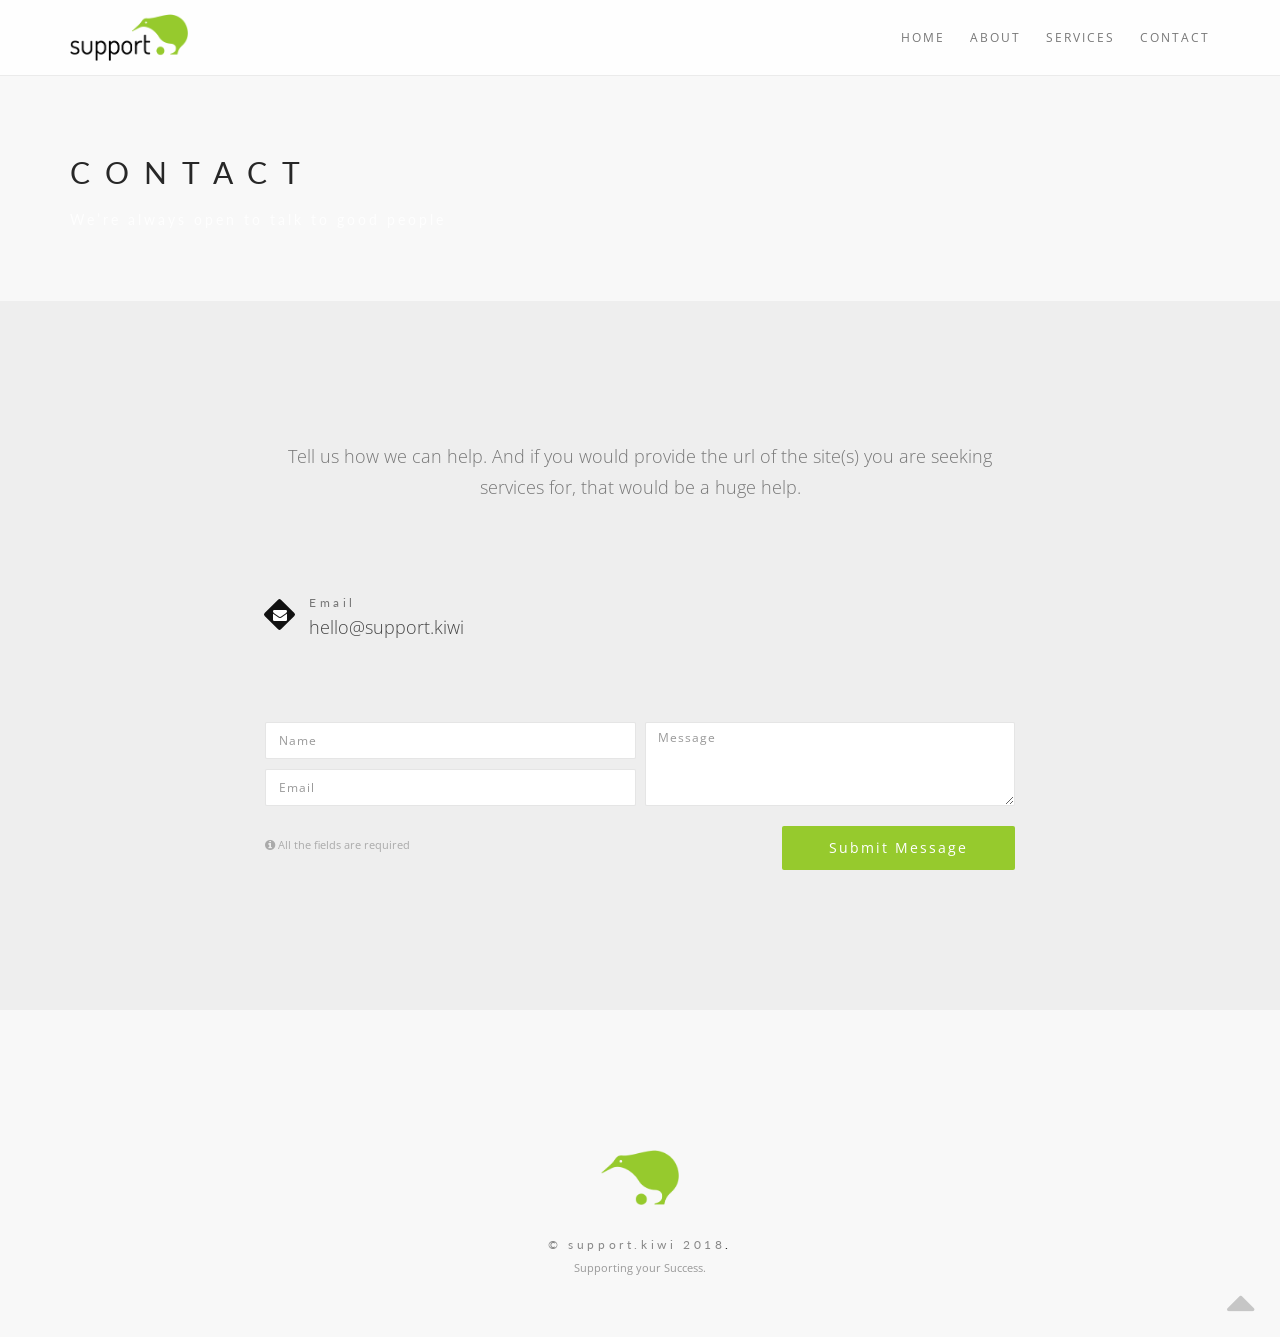
<file: contact.html>
<!DOCTYPE html>
<html>
    <head>
      <!-- Global site tag (gtag.js) - Google Analytics -->
      <script async src="https://www.googletagmanager.com/gtag/js?id=UA-126543595-1"></script>
      <script>
        window.dataLayer = window.dataLayer || [];
        function gtag(){dataLayer.push(arguments);}
        gtag('js', new Date());

        gtag('config', 'UA-126543595-1');
      </script>
        <title>Support Kiwi - Contact</title>
        <meta name="description" content="">
        <meta name="keywords" content="">
        <meta charset="utf-8">
        <!--[if IE]><meta http-equiv='X-UA-Compatible' content='IE=edge,chrome=1'><![endif]-->
        <meta name="viewport" content="width=device-width, initial-scale=1.0, maximum-scale=1.0" />

        <!-- Favicons -->
        <link rel="shortcut icon" href="images/favicon.png">

        <!-- CSS -->
        <link rel="stylesheet" href="css/bootstrap.min.css">
        <link rel="stylesheet" href="css/style.css">
        <link rel="stylesheet" href="css/style-responsive.css">
        <link rel="stylesheet" href="css/animate.min.css">
        <link rel="stylesheet" href="css/vertical-rhythm.min.css">
        <link rel="stylesheet" href="css/owl.carousel.css">
        <link rel="stylesheet" href="css/magnific-popup.css">
    </head>
    <body class="appear-animate">

        <!-- Page Loader -->
        <div class="page-loader">
            <div class="loader">Loading...</div>
        </div>
        <!-- End Page Loader -->

        <!-- Page Wrap -->
        <div class="page" id="top">

            <!-- Navigation panel -->
            <nav class="main-nav js-stick">
                <div class="container _full-wrapper relative clearfix">
                    <!-- Logo ( * your text or image into link tag *) -->
                    <div class="nav-logo-wrap local-scroll">
                        <a href="index.html" class="logo">
                            <img src="images/logo-dark.png" alt="" />
                        </a>
                    </div>
                    <div class="mobile-nav">
                        <i class="fa fa-bars"></i>
                    </div>

                    <!-- Main Menu -->
                    <div class="inner-nav desktop-nav">
                        <ul class="clearlist scroll-nav local-scroll">
                            <li><a href="index.html">Home</a></li>
                            <li><a href="about.html">About</a></li>
                            <li><a href="services.html">Services</a></li>
                            <!-- <li><a href="plans.html">Plans</a></li> -->
                            <!-- <li><a href="faq.html">Faq</a></li> -->
                            <li><a href="contact.html">Contact</a></li>
                        </ul>
                    </div>
                    <!-- End Main Menu -->


                </div>
            </nav>
            <!-- End Navigation panel -->


            <!-- Head Section -->
            <section class="small-section bg-gray-lighter">
                <div class="relative container align-left">

                    <div class="row">

                        <div class="col-md-8">
                            <h1 class="hs-line-11 font-alt mb-10 mb-xs-0">Contact</h1>
                            <div class="hs-line-4 font-alt">
                                We’re always open to talk to good people
                            </div>
                        </div>

                    </div>

                </div>
            </section>
            <!-- End Head Section -->

            <!-- Contact Section -->
            <section class="page-section" id="contact">
                <div class="container relative">

                    <div class="row">
                        <div class="col-md-8 col-md-offset-2">
                            <div class="section-text align-center mb-70 mb-xs-40">
                            Tell us how we can help. And if you would provide the url of the site(s) you are seeking services for, that would be a huge help.</div>
                        </div>
                    </div>

                    <div class="row mb-60 mb-xs-40">

                        <div class="col-md-8 col-md-offset-2">
                            <div class="row">

                                <!-- Phone
                                <div class="col-sm-6 col-lg-4 pt-20 pb-20 pb-xs-0">
                                    <div class="contact-item">
                                        <div class="ci-icon">
                                            <i class="fa fa-phone"></i>
                                        </div>
                                        <div class="ci-title font-alt">
                                            Call Us
                                        </div>
                                        <div class="ci-text">
                                            +61 3 8376 6284
                                        </div>
                                    </div>
                                </div>
                                End Phone -->

                                <!-- Address
                                <div class="col-sm-6 col-lg-4 pt-20 pb-20 pb-xs-0">
                                    <div class="contact-item">
                                        <div class="ci-icon">
                                            <i class="fa fa-map-marker"></i>
                                        </div>
                                        <div class="ci-title font-alt">
                                            Address
                                        </div>
                                        <div class="ci-text">
                                            245 Quigley Blvd, Ste K
                                        </div>
                                    </div>
                                </div>
                                End Address -->

                                <!-- Email -->
                                <div class="col-sm-6 col-lg-4 pt-20 pb-20 pb-xs-0">
                                    <div class="contact-item">
                                        <div class="ci-icon">
                                            <i class="fa fa-envelope"></i>
                                        </div>
                                        <div class="ci-title font-alt">
                                            Email
                                        </div>
                                        <div class="ci-text">
                                            <a href="mailto:hello@support.kiwi">hello@support.kiwi</a>
                                        </div>
                                    </div>
                                </div>
                                <!-- End Email -->

                            </div>
                        </div>

                    </div>

                    <!-- Contact Form -->
                    <div class="row">
                        <div class="col-md-8 col-md-offset-2">

                            <form class="form contact-form" id="contact_form">
                                <div class="clearfix">

                                    <div class="cf-left-col">

                                        <!-- Name -->
                                        <div class="form-group">
                                            <input type="text" name="name" id="name" class="input-md round form-control" placeholder="Name" pattern=".{3,100}" required>
                                        </div>

                                        <!-- Email -->
                                        <div class="form-group">
                                            <input type="email" name="email" id="email" class="input-md round form-control" placeholder="Email" pattern=".{5,100}" required>
                                        </div>

                                    </div>

                                    <div class="cf-right-col">

                                        <!-- Message -->
                                        <div class="form-group">
                                            <textarea name="message" id="message" class="input-md round form-control" style="height: 84px;" placeholder="Message"></textarea>
                                        </div>

                                    </div>

                                </div>

                                <div class="clearfix">

                                    <div class="cf-left-col">

                                        <!-- Inform Tip -->
                                        <div class="form-tip pt-20">
                                            <i class="fa fa-info-circle"></i> All the fields are required
                                        </div>

                                    </div>

                                    <div class="cf-right-col">

                                        <!-- Send Button -->
                                        <div class="align-right pt-10">
                                            <button class="submit_btn btn btn-mod btn-medium btn-round" id="submit_btn">Submit Message</button>
                                        </div>

                                    </div>

                                </div>



                                <div id="result"></div>
                            </form>

                        </div>
                    </div>
                    <!-- End Contact Form -->

                </div>
            </section>
            <!-- End Contact Section -->


            <!-- Foter -->
            <footer class="page-section bg-gray-lighter footer pb-60">
                <div class="container">

                    <!-- Footer Logo -->
                    <div class="local-scroll mb-30 wow fadeInUp" data-wow-duration="1.5s">
                        <a href="#top"><img src="images/logo-footer.png" width="78" height="36" alt="" /></a>
                    </div>
                    <!-- End Footer Logo -->

                    <!-- Social Links -->
                    <!--
                    <div class="footer-social-links mb-110 mb-xs-60">
                        <a href="#" title="Facebook" target="_blank"><i class="fa fa-facebook"></i></a>
                        <a href="#" title="Twitter" target="_blank"><i class="fa fa-twitter"></i></a>
                        <a href="#" title="Behance" target="_blank"><i class="fa fa-behance"></i></a>
                        <a href="#" title="LinkedIn+" target="_blank"><i class="fa fa-linkedin"></i></a>
                        <a href="#" title="Pinterest" target="_blank"><i class="fa fa-pinterest"></i></a>
                    </div>
                    -->
                    <!-- End Social Links -->

                    <!-- Footer Text -->
                    <div class="footer-text">

                        <!-- Copyright -->
                        <div class="footer-copy font-alt">
                            <a href="https://support.kiwi" target="_blank">&copy; support.kiwi 2018</a>.
                        </div>
                        <!-- End Copyright -->

                        <div class="footer-made">
                            Supporting your Success.
                        </div>

                    </div>
                    <!-- End Footer Text -->

                 </div>


                 <!-- Top Link -->
                 <div class="local-scroll">
                     <a href="#top" class="link-to-top"><i class="fa fa-caret-up"></i></a>
                 </div>
                 <!-- End Top Link -->

            </footer>
            <!-- End Foter -->


        </div>
        <!-- End Page Wrap -->


        <!-- JS -->
        <script type="text/javascript" src="js/jquery-1.11.2.min.js"></script>
        <script type="text/javascript" src="js/jquery.easing.1.3.js"></script>
        <script type="text/javascript" src="js/bootstrap.min.js"></script>
        <script type="text/javascript" src="js/SmoothScroll.js"></script>
        <script type="text/javascript" src="js/jquery.scrollTo.min.js"></script>
        <script type="text/javascript" src="js/jquery.localScroll.min.js"></script>
        <script type="text/javascript" src="js/jquery.viewport.mini.js"></script>
        <script type="text/javascript" src="js/jquery.countTo.js"></script>
        <script type="text/javascript" src="js/jquery.appear.js"></script>
        <script type="text/javascript" src="js/jquery.sticky.js"></script>
        <script type="text/javascript" src="js/jquery.parallax-1.1.3.js"></script>
        <script type="text/javascript" src="js/jquery.fitvids.js"></script>
        <script type="text/javascript" src="js/owl.carousel.min.js"></script>
        <script type="text/javascript" src="js/isotope.pkgd.min.js"></script>
        <script type="text/javascript" src="js/imagesloaded.pkgd.min.js"></script>
        <script type="text/javascript" src="js/jquery.magnific-popup.min.js"></script>
        <script type="text/javascript" src="js/wow.min.js"></script>
        <script type="text/javascript" src="js/masonry.pkgd.min.js"></script>
        <script type="text/javascript" src="js/jquery.simple-text-rotator.min.js"></script>
        <script type="text/javascript" src="js/all.js"></script>
        <!--<script type="text/javascript" src="js/contact-form.js"></script>-->
        <script type="text/javascript" src="js/jquery.ajaxchimp.min.js"></script>
        <!--[if lt IE 10]><script type="text/javascript" src="js/placeholder.js"></script><![endif]-->

        <script type="text/javascript" src="forms/js/contact.js"></script>

    </body>
</html>
</file>
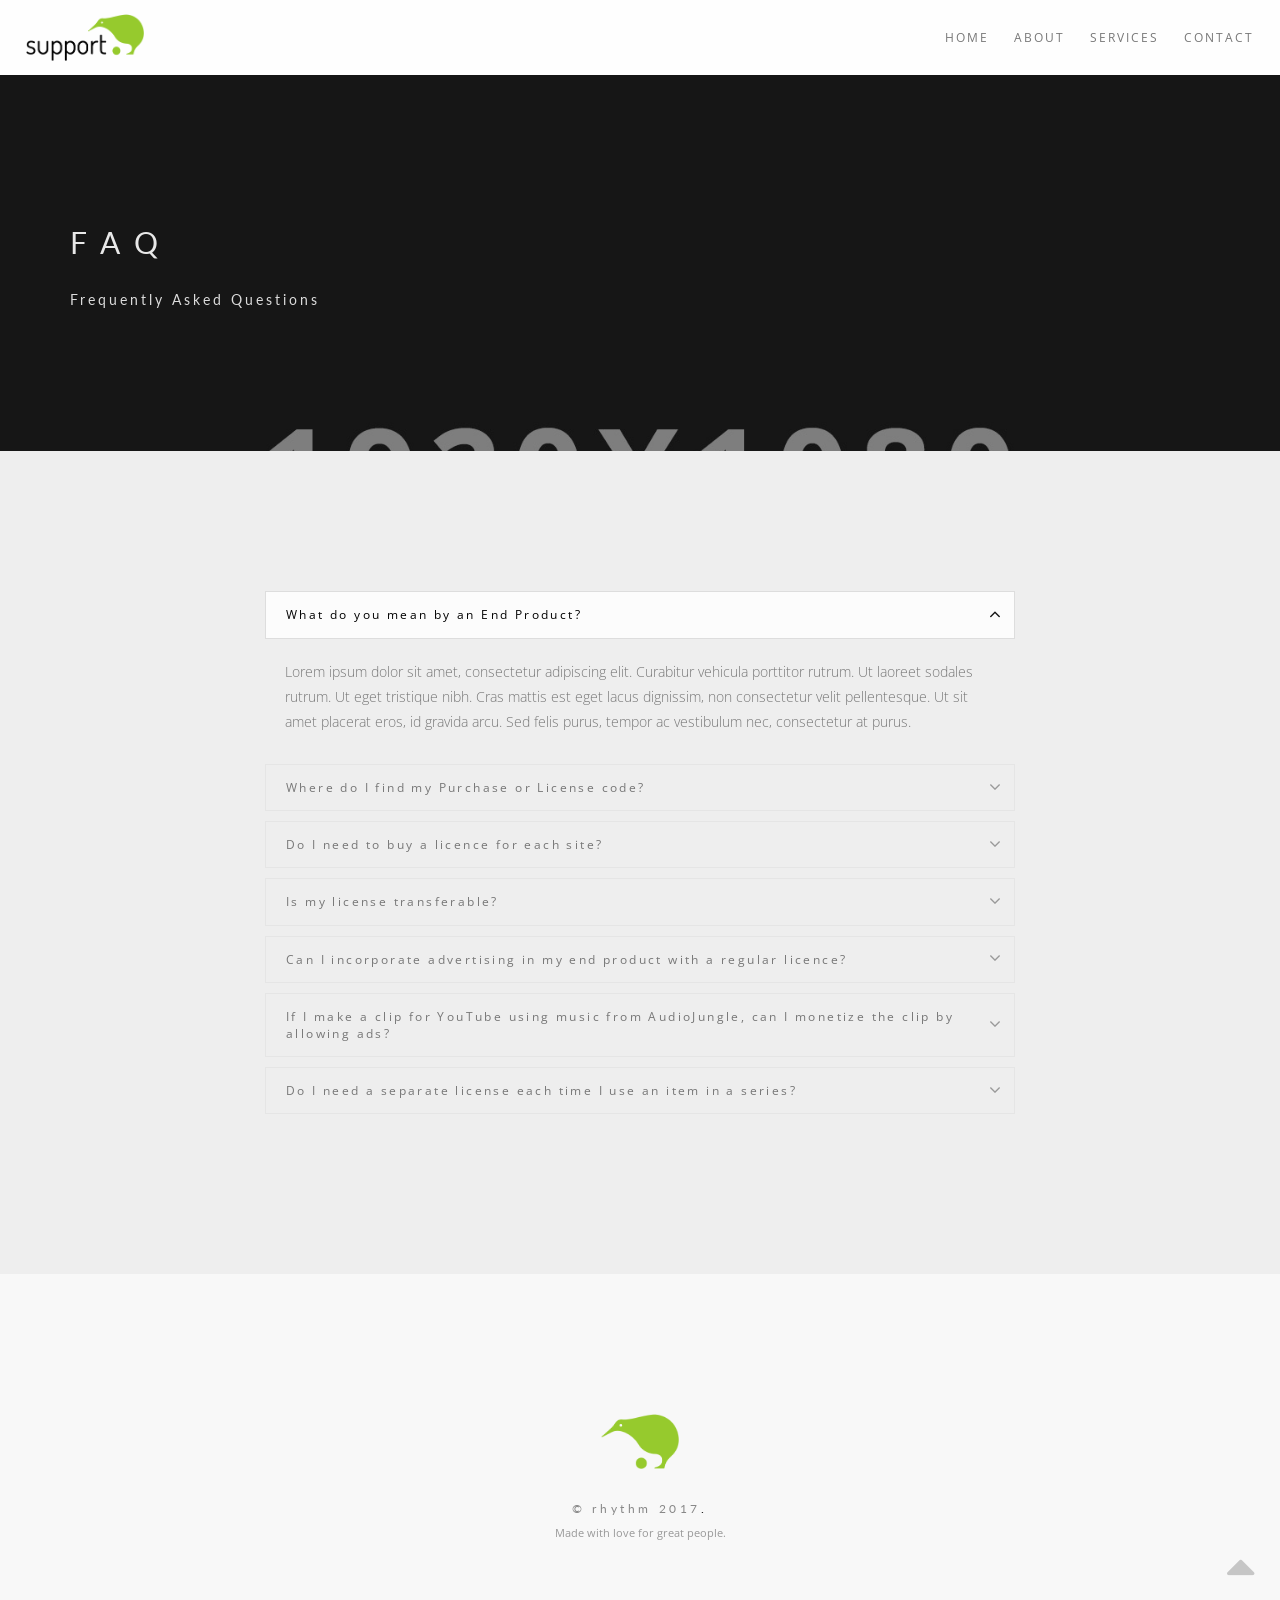
<file: faq.html>
<!DOCTYPE html>
<html>
    <head>
        <title>Rhythm &mdash; One & Multi Page Creative Theme</title>
        <meta name="description" content="">
        <meta name="keywords" content="">
        <meta charset="utf-8">
        <meta name="author" content="Roman Kirichik">
        <!--[if IE]><meta http-equiv='X-UA-Compatible' content='IE=edge,chrome=1'><![endif]-->
        <meta name="viewport" content="width=device-width, initial-scale=1.0, maximum-scale=1.0" />
        
        <!-- Favicons -->
        <link rel="shortcut icon" href="images/favicon.png">

        <!-- CSS -->
        <link rel="stylesheet" href="css/bootstrap.min.css">
        <link rel="stylesheet" href="css/style.css">
        <link rel="stylesheet" href="css/style-responsive.css">
        <link rel="stylesheet" href="css/animate.min.css">
        <link rel="stylesheet" href="css/vertical-rhythm.min.css">
        <link rel="stylesheet" href="css/owl.carousel.css">
        <link rel="stylesheet" href="css/magnific-popup.css">        
        
    </head>
    <body class="appear-animate">
        
        <!-- Page Loader -->        
        <div class="page-loader">
            <div class="loader">Loading...</div>
        </div>
        <!-- End Page Loader -->
        
        <!-- Page Wrap -->
        <div class="page" id="top">
            
            <!-- Navigation panel -->
            <nav class="main-nav js-stick">
                <div class="full-wrapper relative clearfix">
                    <!-- Logo ( * your text or image into link tag *) -->
                    <div class="nav-logo-wrap local-scroll">
                        <a href="mp-index.html" class="logo">
                            <img src="images/logo-dark.png" alt="" />
                        </a>
                    </div>
                    <div class="mobile-nav">
                        <i class="fa fa-bars"></i>
                    </div>
                    
                    <!-- Main Menu -->
                    <div class="inner-nav desktop-nav">
                        <ul class="clearlist scroll-nav local-scroll">
                            <li><a href="index.html">Home</a></li>
                            <li><a href="about.html">About</a></li>
                            <li><a href="services.html">Services</a></li>
                            <!-- <li><a href="plans.html">Plans</a></li> -->
                            <!-- <li><a href="faq.html">Faq</a></li> -->
                            <li><a href="contact.html">Contact</a></li>
                        </ul>
                    </div>
                    <!-- End Main Menu -->
                    

                </div>
            </nav>
            <!-- End Navigation panel -->
            
            
            <!-- Head Section -->
            <section class="page-section bg-dark-alfa-30 parallax-3" data-background="images/full-width-images/section-bg-6.jpg">
                <div class="relative container align-left">
                    
                    <div class="row">
                        
                        <div class="col-md-8">
                            <h1 class="hs-line-11 font-alt mb-20 mb-xs-0">FAQ</h1>
                            <div class="hs-line-4 font-alt">
                                Frequently Asked Questions
                            </div>
                        </div>

                    </div>
                    
                </div>
            </section>
            <!-- End Head Section -->
            
            
            <!-- Section -->
            <section class="page-section">
                <div class="container relative">
                    
                    <div class="row section-text">
                        <div class="col-md-8 col-md-offset-2">
                            
                            <!-- Accordion -->
                            <dl class="accordion">
                                
                                <dt>
                                    <a href="">What do you mean by an End Product?</a>
                                </dt>
                                <dd>
                                    Lorem ipsum dolor sit amet, consectetur adipiscing elit. Curabitur vehicula porttitor rutrum. Ut laoreet sodales rutrum. Ut eget tristique nibh. Cras mattis est eget lacus dignissim, non consectetur velit pellentesque. Ut sit amet placerat eros, id gravida arcu. Sed felis purus, tempor ac vestibulum nec, consectetur at purus. 
                                </dd>
                                
                                <dt>
                                    <a href="">Where do I find my Purchase or License code?</a>
                                </dt>
                                <dd>
                                    Lorem ipsum dolor sit amet, consectetur adipiscing elit. Curabitur vehicula porttitor rutrum. Ut laoreet sodales rutrum. Ut eget tristique nibh. Cras mattis est eget lacus dignissim, non consectetur velit pellentesque. Ut sit amet placerat eros, id gravida arcu. Sed felis purus, tempor ac vestibulum nec, consectetur at purus. 
                                </dd>
                                
                                <dt>
                                    <a href="">Do I need to buy a licence for each site?</a>
                                </dt>
                                <dd>
                                    Lorem ipsum dolor sit amet, consectetur adipiscing elit. Curabitur vehicula porttitor rutrum. Ut laoreet sodales rutrum. Ut eget tristique nibh. Cras mattis est eget lacus dignissim, non consectetur velit pellentesque. Ut sit amet placerat eros, id gravida arcu. Sed felis purus, tempor ac vestibulum nec, consectetur at purus. 
                                </dd>
                                
                                <dt>
                                    <a href="">Is my license transferable?</a>
                                </dt>
                                <dd>
                                    Lorem ipsum dolor sit amet, consectetur adipiscing elit. Curabitur vehicula porttitor rutrum. Ut laoreet sodales rutrum. Ut eget tristique nibh. Cras mattis est eget lacus dignissim, non consectetur velit pellentesque. Ut sit amet placerat eros, id gravida arcu. Sed felis purus, tempor ac vestibulum nec, consectetur at purus. 
                                </dd>
                                
                                <dt>
                                    <a href="">Can I incorporate advertising in my end product with a regular licence?</a>
                                </dt>
                                <dd>
                                    Lorem ipsum dolor sit amet, consectetur adipiscing elit. Curabitur vehicula porttitor rutrum. Ut laoreet sodales rutrum. Ut eget tristique nibh. Cras mattis est eget lacus dignissim, non consectetur velit pellentesque. Ut sit amet placerat eros, id gravida arcu. Sed felis purus, tempor ac vestibulum nec, consectetur at purus. 
                                </dd>
                                
                                <dt>
                                    <a href="">If I make a clip for YouTube using music from AudioJungle, can I monetize the clip by allowing ads?</a>
                                </dt>
                                <dd>
                                    Lorem ipsum dolor sit amet, consectetur adipiscing elit. Curabitur vehicula porttitor rutrum. Ut laoreet sodales rutrum. Ut eget tristique nibh. Cras mattis est eget lacus dignissim, non consectetur velit pellentesque. Ut sit amet placerat eros, id gravida arcu. Sed felis purus, tempor ac vestibulum nec, consectetur at purus. 
                                </dd>
                                
                                <dt>
                                    <a href="">Do I need a separate license each time I use an item in a series?</a>
                                </dt>
                                <dd>
                                    Lorem ipsum dolor sit amet, consectetur adipiscing elit. Curabitur vehicula porttitor rutrum. Ut laoreet sodales rutrum. Ut eget tristique nibh. Cras mattis est eget lacus dignissim, non consectetur velit pellentesque. Ut sit amet placerat eros, id gravida arcu. Sed felis purus, tempor ac vestibulum nec, consectetur at purus. 
                                </dd>
                                
                            </dl>
                            <!-- End Accordion -->
                            
                        </div>
                    </div>
                    
                </div>
            </section>
            <!-- End Section -->
            
            
            <!-- Foter -->
            <footer class="page-section bg-gray-lighter footer pb-60">
                <div class="container">
                    
                    <!-- Footer Logo -->
                    <div class="local-scroll mb-30 wow fadeInUp" data-wow-duration="1.5s">
                        <a href="#top"><img src="images/logo-footer.png" width="78" height="36" alt="" /></a>
                    </div>
                    <!-- End Footer Logo -->
                    
                    <!-- Social Links -->
                    <!--
                    <div class="footer-social-links mb-110 mb-xs-60">
                        <a href="#" title="Facebook" target="_blank"><i class="fa fa-facebook"></i></a>
                        <a href="#" title="Twitter" target="_blank"><i class="fa fa-twitter"></i></a>
                        <a href="#" title="Behance" target="_blank"><i class="fa fa-behance"></i></a>
                        <a href="#" title="LinkedIn+" target="_blank"><i class="fa fa-linkedin"></i></a>
                        <a href="#" title="Pinterest" target="_blank"><i class="fa fa-pinterest"></i></a>
                    </div>
                    -->
                    <!-- End Social Links -->  
                    
                    <!-- Footer Text -->
                    <div class="footer-text">
                        
                        <!-- Copyright -->
                        <div class="footer-copy font-alt">
                            <a href="http://themeforest.net/user/theme-guru/portfolio" target="_blank">&copy; Rhythm 2017</a>.
                        </div>
                        <!-- End Copyright -->
                        
                        <div class="footer-made">
                            Made with love for great people.
                        </div>
                        
                    </div>
                    <!-- End Footer Text --> 
                    
                 </div>
                 
                 
                 <!-- Top Link -->
                 <div class="local-scroll">
                     <a href="#top" class="link-to-top"><i class="fa fa-caret-up"></i></a>
                 </div>
                 <!-- End Top Link -->
                 
            </footer>
            <!-- End Foter -->
        
        
        </div>
        <!-- End Page Wrap -->
        
        
        <!-- JS -->
        <script type="text/javascript" src="js/jquery-1.11.2.min.js"></script>
        <script type="text/javascript" src="js/jquery.easing.1.3.js"></script>
        <script type="text/javascript" src="js/bootstrap.min.js"></script>        
        <script type="text/javascript" src="js/SmoothScroll.js"></script>
        <script type="text/javascript" src="js/jquery.scrollTo.min.js"></script>
        <script type="text/javascript" src="js/jquery.localScroll.min.js"></script>
        <script type="text/javascript" src="js/jquery.viewport.mini.js"></script>
        <script type="text/javascript" src="js/jquery.countTo.js"></script>
        <script type="text/javascript" src="js/jquery.appear.js"></script>
        <script type="text/javascript" src="js/jquery.sticky.js"></script>
        <script type="text/javascript" src="js/jquery.parallax-1.1.3.js"></script>
        <script type="text/javascript" src="js/jquery.fitvids.js"></script>
        <script type="text/javascript" src="js/owl.carousel.min.js"></script>
        <script type="text/javascript" src="js/isotope.pkgd.min.js"></script>
        <script type="text/javascript" src="js/imagesloaded.pkgd.min.js"></script>
        <script type="text/javascript" src="js/jquery.magnific-popup.min.js"></script>
        <script type="text/javascript" src="js/wow.min.js"></script>
        <script type="text/javascript" src="js/masonry.pkgd.min.js"></script>
        <script type="text/javascript" src="js/jquery.simple-text-rotator.min.js"></script>
        <script type="text/javascript" src="js/all.js"></script>
        <script type="text/javascript" src="js/contact-form.js"></script>
        <script type="text/javascript" src="js/jquery.ajaxchimp.min.js"></script>        
        <!--[if lt IE 10]><script type="text/javascript" src="js/placeholder.js"></script><![endif]-->
        
    </body>
</html>
</file>
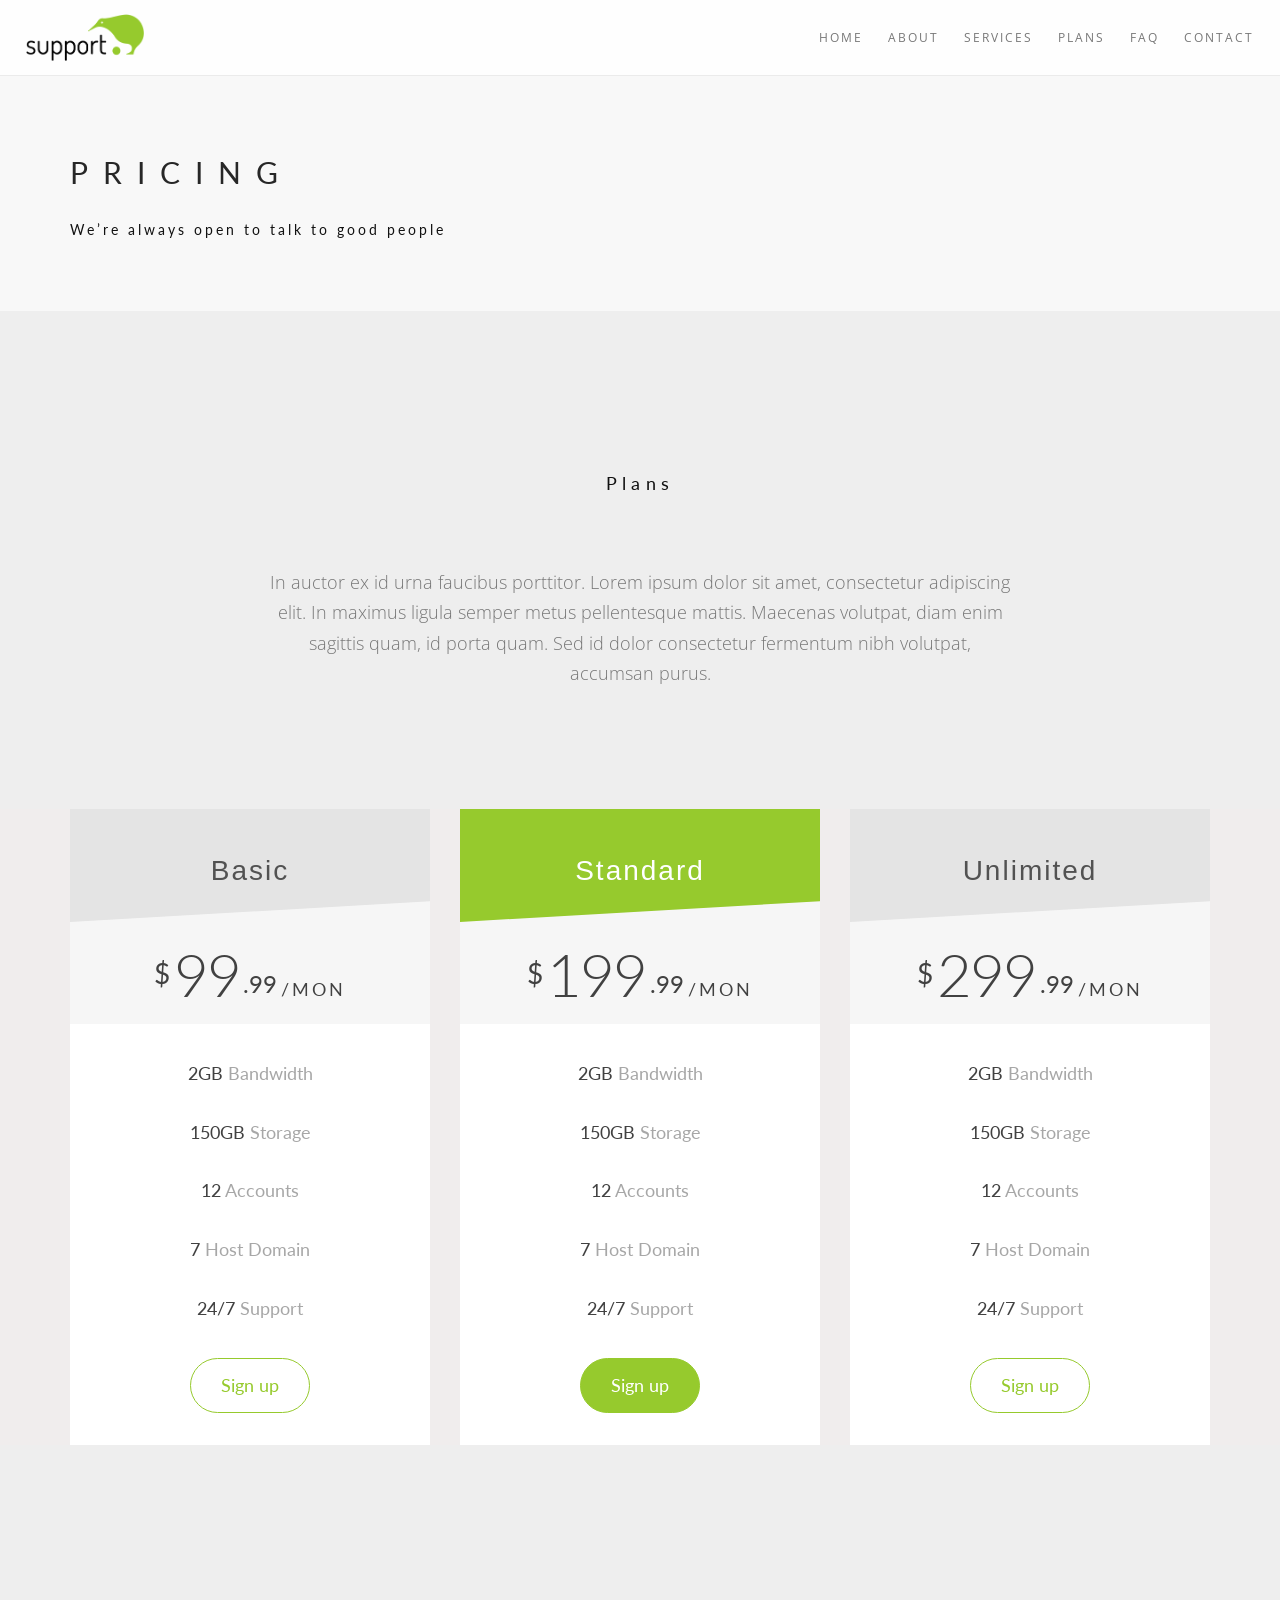
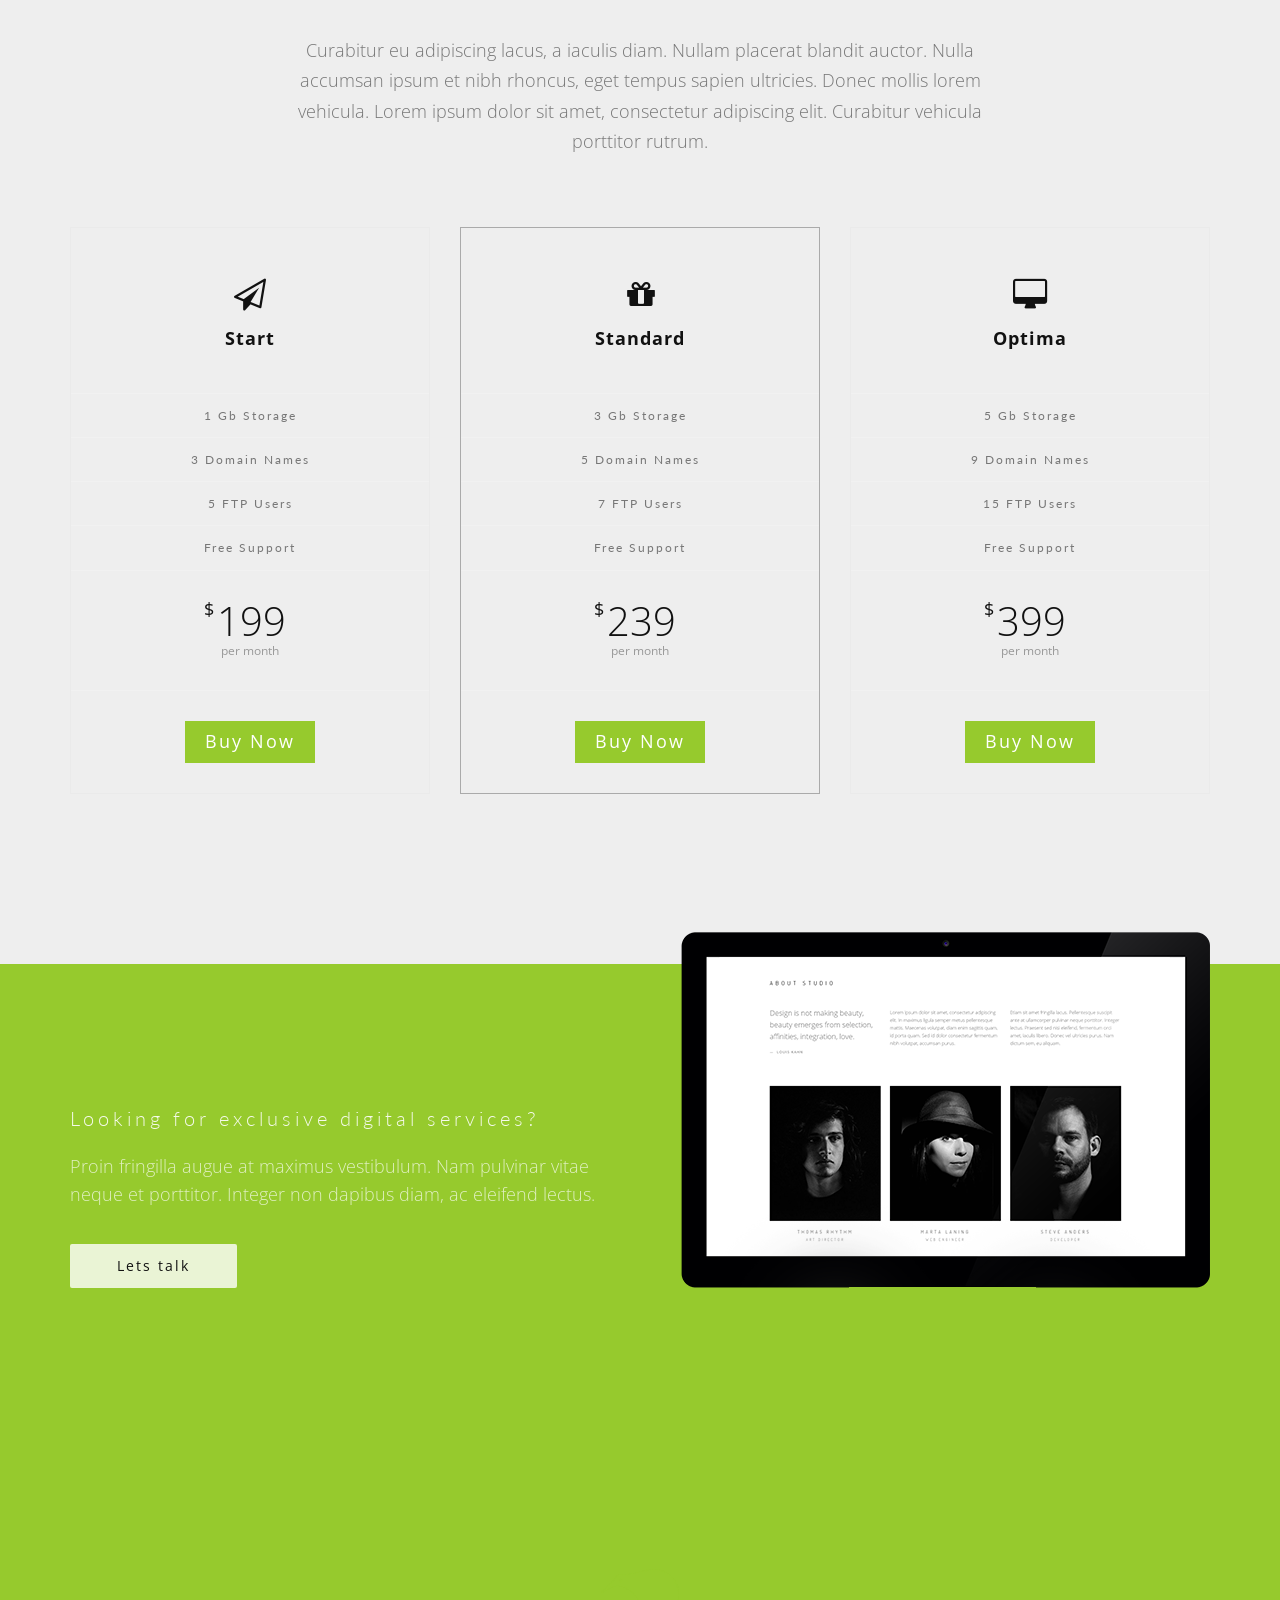
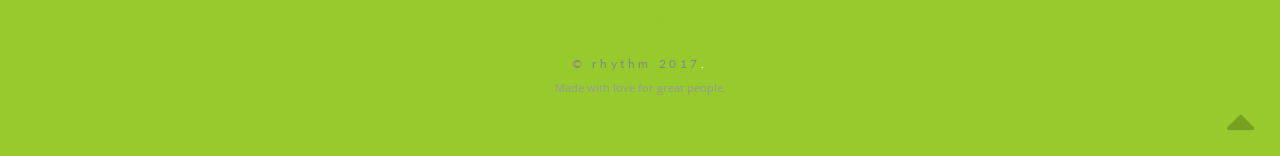
<file: plans.html>
<!DOCTYPE html>
<html>
    <head>
        <title>Rhythm &mdash; One & Multi Page Creative Theme</title>
        <meta name="description" content="">
        <meta name="keywords" content="">
        <meta charset="utf-8">
        <meta name="author" content="Roman Kirichik">
        <!--[if IE]><meta http-equiv='X-UA-Compatible' content='IE=edge,chrome=1'><![endif]-->
        <meta name="viewport" content="width=device-width, initial-scale=1.0, maximum-scale=1.0" />
        
        <!-- Favicons -->
        <link rel="shortcut icon" href="images/favicon.png">

        <!-- CSS -->
        <link rel="stylesheet" href="css/bootstrap.min.css">
        <link rel="stylesheet" href="css/style.css">
        <link rel="stylesheet" href="css/style-responsive.css">
        <link rel="stylesheet" href="css/animate.min.css">
        <link rel="stylesheet" href="css/vertical-rhythm.min.css">
        <link rel="stylesheet" href="css/owl.carousel.css">
        <link rel="stylesheet" href="css/magnific-popup.css">        
        
    </head>
    <body class="appear-animate">
        
        <!-- Page Loader -->        
        <div class="page-loader">
            <div class="loader">Loading...</div>
        </div>
        <!-- End Page Loader -->
        
        <!-- Page Wrap -->
        <div class="page" id="top">
            
            <!-- Navigation panel -->
            <nav class="main-nav js-stick">
                <div class="full-wrapper relative clearfix">
                    <!-- Logo ( * your text or image into link tag *) -->
                    <div class="nav-logo-wrap local-scroll">
                        <a href="mp-index.html" class="logo">
                            <img src="images/logo-dark.png" alt="" />
                        </a>
                    </div>
                    <div class="mobile-nav">
                        <i class="fa fa-bars"></i>
                    </div>
                    
                    <!-- Main Menu -->
                    <div class="inner-nav desktop-nav">
                        <ul class="clearlist scroll-nav local-scroll">
                            <li><a href="index.html">Home</a></li>
                            <li><a href="about.html">About</a></li>
                            <li><a href="services.html">Services</a></li>
                            <li><a href="plans.html">Plans</a></li>
                            <li><a href="faq.html">Faq</a></li>
                            <li><a href="contact.html">Contact</a></li>
                        </ul>
                    </div>
                    <!-- End Main Menu -->
                    

                </div>
            </nav>
            <!-- End Navigation panel -->
            
            
            <!-- Head Section -->
            <section class="small-section bg-gray-lighter">
                <div class="relative container align-left">
                    
                    <div class="row">
                        
                        <div class="col-md-8">
                            <h1 class="hs-line-11 font-alt mb-20 mb-xs-0">Pricing</h1>
                            <div class="hs-line-4 font-alt black">
                                We&rsquo;re always open to&nbsp;talk to&nbsp;good people
                            </div>
                        </div>
                        
                    </div>
                    
                </div>
            </section>
            <!-- End Head Section -->

             <!-- Plans Section -->
            <section class="page-section pb-0" id="plans">
                <div class="relative">
                    
                    <h2 class="section-title font-alt mb-70 mb-sm-40">
                        Plans
                    </h2>
                    
                    <div class="container">
                        <div class="row">
                            <div class="col-md-8 col-md-offset-2">
                                
                                <div class="section-text align-center mb-70 mb-xs-40">
                                    In&nbsp;auctor ex&nbsp;id&nbsp;urna faucibus porttitor. Lorem ipsum dolor sit amet, 
                                    consectetur adipiscing elit. In&nbsp;maximus ligula semper metus pellentesque mattis.  
                                    Maecenas volutpat, diam enim sagittis quam, id&nbsp;porta quam. Sed id&nbsp;dolor 
                                    consectetur fermentum nibh volutpat, accumsan purus.
                                </div>
                                
                            </div>
                        </div>
                    </div>


                    <div id="generic_price_table">   
                    <section>
                           
                            <div class="container">
                                
                                <!--BLOCK ROW START-->
                                <div class="row">
                                    <div class="col-md-4">
                                    
                                        <!--PRICE CONTENT START-->
                                        <div class="generic_content clearfix">
                                            
                                            <!--HEAD PRICE DETAIL START-->
                                            <div class="generic_head_price clearfix">
                                            
                                                <!--HEAD CONTENT START-->
                                                <div class="generic_head_content clearfix">
                                                
                                                    <!--HEAD START-->
                                                    <div class="head_bg"></div>
                                                    <div class="head">
                                                        <span>Basic</span>
                                                    </div>
                                                    <!--//HEAD END-->
                                                    
                                                </div>
                                                <!--//HEAD CONTENT END-->
                                                
                                                <!--PRICE START-->
                                                <div class="generic_price_tag clearfix">    
                                                    <span class="price">
                                                        <span class="sign">$</span>
                                                        <span class="currency">99</span>
                                                        <span class="cent">.99</span>
                                                        <span class="month">/MON</span>
                                                    </span>
                                                </div>
                                                <!--//PRICE END-->
                                                
                                            </div>                            
                                            <!--//HEAD PRICE DETAIL END-->
                                            
                                            <!--FEATURE LIST START-->
                                            <div class="generic_feature_list">
                                                <ul>
                                                    <li><span>2GB</span> Bandwidth</li>
                                                    <li><span>150GB</span> Storage</li>
                                                    <li><span>12</span> Accounts</li>
                                                    <li><span>7</span> Host Domain</li>
                                                    <li><span>24/7</span> Support</li>
                                                </ul>
                                            </div>
                                            <!--//FEATURE LIST END-->
                                            
                                            <!--BUTTON START-->
                                            <div class="generic_price_btn clearfix">
                                                <a class="" href="">Sign up</a>
                                            </div>
                                            <!--//BUTTON END-->
                                            
                                        </div>
                                        <!--//PRICE CONTENT END-->
                                            
                                    </div>
                                    
                                    <div class="col-md-4">
                                    
                                        <!--PRICE CONTENT START-->
                                        <div class="generic_content active clearfix">
                                            
                                            <!--HEAD PRICE DETAIL START-->
                                            <div class="generic_head_price clearfix">
                                            
                                                <!--HEAD CONTENT START-->
                                                <div class="generic_head_content clearfix">
                                                
                                                    <!--HEAD START-->
                                                    <div class="head_bg"></div>
                                                    <div class="head">
                                                        <span>Standard</span>
                                                    </div>
                                                    <!--//HEAD END-->
                                                    
                                                </div>
                                                <!--//HEAD CONTENT END-->
                                                
                                                <!--PRICE START-->
                                                <div class="generic_price_tag clearfix">    
                                                    <span class="price">
                                                        <span class="sign">$</span>
                                                        <span class="currency">199</span>
                                                        <span class="cent">.99</span>
                                                        <span class="month">/MON</span>
                                                    </span>
                                                </div>
                                                <!--//PRICE END-->
                                                
                                            </div>                            
                                            <!--//HEAD PRICE DETAIL END-->
                                            
                                            <!--FEATURE LIST START-->
                                            <div class="generic_feature_list">
                                                <ul>
                                                    <li><span>2GB</span> Bandwidth</li>
                                                    <li><span>150GB</span> Storage</li>
                                                    <li><span>12</span> Accounts</li>
                                                    <li><span>7</span> Host Domain</li>
                                                    <li><span>24/7</span> Support</li>
                                                </ul>
                                            </div>
                                            <!--//FEATURE LIST END-->
                                            
                                            <!--BUTTON START-->
                                            <div class="generic_price_btn clearfix">
                                                <a class="" href="">Sign up</a>
                                            </div>
                                            <!--//BUTTON END-->
                                            
                                        </div>
                                        <!--//PRICE CONTENT END-->
                                            
                                    </div>
                                    <div class="col-md-4">
                                    
                                        <!--PRICE CONTENT START-->
                                        <div class="generic_content clearfix">
                                            
                                            <!--HEAD PRICE DETAIL START-->
                                            <div class="generic_head_price clearfix">
                                            
                                                <!--HEAD CONTENT START-->
                                                <div class="generic_head_content clearfix">
                                                
                                                    <!--HEAD START-->
                                                    <div class="head_bg"></div>
                                                    <div class="head">
                                                        <span>Unlimited</span>
                                                    </div>
                                                    <!--//HEAD END-->
                                                    
                                                </div>
                                                <!--//HEAD CONTENT END-->
                                                
                                                <!--PRICE START-->
                                                <div class="generic_price_tag clearfix">    
                                                    <span class="price">
                                                        <span class="sign">$</span>
                                                        <span class="currency">299</span>
                                                        <span class="cent">.99</span>
                                                        <span class="month">/MON</span>
                                                    </span>
                                                </div>
                                                <!--//PRICE END-->
                                                
                                            </div>                            
                                            <!--//HEAD PRICE DETAIL END-->
                                            
                                            <!--FEATURE LIST START-->
                                            <div class="generic_feature_list">
                                                <ul>
                                                    <li><span>2GB</span> Bandwidth</li>
                                                    <li><span>150GB</span> Storage</li>
                                                    <li><span>12</span> Accounts</li>
                                                    <li><span>7</span> Host Domain</li>
                                                    <li><span>24/7</span> Support</li>
                                                </ul>
                                            </div>
                                            <!--//FEATURE LIST END-->
                                            
                                            <!--BUTTON START-->
                                            <div class="generic_price_btn clearfix">
                                                <a class="" href="">Sign up</a>
                                            </div>
                                            <!--//BUTTON END-->
                                            
                                        </div>
                                        <!--//PRICE CONTENT END-->
                                            
                                    </div>
                                </div>  
                                <!--//BLOCK ROW END-->
                                
                            </div>
                        </section>             
                    </div>

                    
                </div>
            </section>
            <!-- End Portfolio Section -->
            
            
            <!-- Section -->
            <section class="page-section">
                <div class="container">
                    
                    <div class="row mb-70 mb-xs-40">
                        <div class="col-md-8 col-md-offset-2">
                            <div class="section-text align-center">
                                Curabitur eu adipiscing lacus, a iaculis diam. Nullam placerat blandit auctor. 
                                Nulla accumsan ipsum et nibh rhoncus, eget tempus sapien ultricies. Donec 
                                mollis lorem vehicula. Lorem ipsum dolor sit amet, consectetur adipiscing elit.
                                Curabitur vehicula porttitor rutrum.
                            </div>
                        </div>
                    </div>
                    
                        <!-- Pricing row -->
                        <div class="row multi-columns-row">
                        	
                            <!-- Pricing Item -->
                            <div class="col-sm-4 col-md-4 col-lg-4">
                                <div class="pricing-item">
                                    <div class="pricing-item-inner">
                                        <div class="pricing-wrap">
                                        	
											<!-- Icon (Simple-line-icons) -->
                                            <div class="pricing-icon">
                                                <i class="fa fa-paper-plane-o"></i>
                                            </div>
											
											<!-- Pricing Title -->
                                            <div class="pricing-title">
                                                Start
                                            </div>
											
											<!-- Pricing Features -->
                                            <div class="pricing-features font-alt">
                                                <ul class="sf-list pr-list">
													<li>1 Gb Storage</li>
													<li>3 Domain Names</li>
													<li>5 FTP Users</li>
													<li>Free Support</li>
												</ul>
                                            </div>
											
											
											
											<div class="pricing-num">
                                                <sup>$</sup>199
											</div>
											
											<div class="pr-per">
												per month
											</div>											
											
											<!-- Button -->											
                                            <div class="pr-button">
                                                <a href="" class="btn btn-mod">Buy Now</a>
                                            </div>
											
										</div>
                                    </div>
                                </div>
                            </div>
                            <!-- End Pricing Item -->
							
							<!-- Pricing Item -->
                            <div class="col-sm-4 col-md-4 col-lg-4">
                                <div class="pricing-item main">
                                    <div class="pricing-item-inner">
                                        <div class="pricing-wrap">
                                        	
											<!-- Icon (Simple-line-icons) -->
                                            <div class="pricing-icon">
                                                <i class="fa fa-gift"></i>
                                            </div>
											
											<!-- Pricing Title -->
                                            <div class="pricing-title">
                                                Standard
                                            </div>
											
											<!-- Pricing Features -->
                                            <div class="pricing-features font-alt">
                                                <ul class="sf-list pr-list">
													<li>3 Gb Storage</li>
													<li>5 Domain Names</li>
													<li>7 FTP Users</li>
													<li>Free Support</li>
												</ul>
                                            </div>
											
											
											
											<div class="pricing-num">
                                                <sup>$</sup>239
											</div>
											
											<div class="pr-per">
												per month
											</div>
											
											
											<!-- Button -->											
                                            <div class="pr-button">
                                                <a href="" class="btn btn-mod">Buy Now</a>
                                            </div>
											
										</div>
                                    </div>
                                </div>
                            </div>
                            <!-- End Pricing Item -->
							
							<!-- Pricing Item -->
                            <div class="col-sm-4 col-md-4 col-lg-4">
                                <div class="pricing-item">
                                    <div class="pricing-item-inner">
                                        <div class="pricing-wrap">
                                        	
											<!-- Icon (Simple-line-icons) -->
                                            <div class="pricing-icon">
                                                <i class="fa fa-desktop"></i>
                                            </div>
											
											<!-- Pricing Title -->
                                            <div class="pricing-title">
                                                Optima
                                            </div>
											
											<!-- Pricing Features -->
                                            <div class="pricing-features font-alt">
                                                <ul class="sf-list pr-list">
													<li>5 Gb Storage</li>
													<li>9 Domain Names</li>
													<li>15 FTP Users</li>
													<li>Free Support</li>
												</ul>
                                            </div>
											
											
											
											<div class="pricing-num">
                                                <sup>$</sup>399
											</div>
											
											<div class="pr-per">
												per month
											</div>
											
											
											<!-- Button -->											
                                            <div class="pr-button">
                                                <a href="" class="btn btn-mod">Buy Now</a>
                                            </div>
											
										</div>
                                    </div>
                                </div>
                            </div>
                            <!-- End Pricing Item -->
							
						</div>
						<!-- End Pricing row -->
                    
                </div>
            </section>
            <!-- End Section -->
            
            
            <!-- Call Action Section -->
            <section class="page-section pt-0 pb-0 banner-section bg-dark" data-background="images/full-width-images/section-bg-2.jpg">
                <div class="container relative">
                    
                    <div class="row">
                        
                        <div class="col-sm-6">
                            
                            <div class="mt-140 mt-lg-80 mb-140 mb-lg-80">
                                <div class="banner-content">
                                    <h3 class="banner-heading font-alt">Looking for exclusive digital services?</h3>
                                    <div class="banner-decription">
                                        Proin fringilla augue at maximus vestibulum. Nam pulvinar vitae neque et porttitor. 
                                        Integer non dapibus diam, ac eleifend lectus.
                                    </div>
                                    <div class="local-scroll">
                                        <a href="#contact" class="btn btn-mod btn-w btn-medium btn-round">Lets talk</a>
                                    </div>
                                </div>
                            </div>
                            
                        </div>
                        
                        <div class="col-sm-6 banner-image wow fadeInUp">
                            <img src="images/promo-1.png" alt="" />
                        </div>
                        
                    </div>
                    
                </div>
            </section>
            <!-- End Call Action Section -->
            
            
            <!-- Footer -->
            <footer class="page-section bg-dark footer pb-60">
                <div class="container">
                    
                    <!-- Footer Logo -->
                    <div class="local-scroll mb-30 wow fadeInUp" data-wow-duration="1.5s">
                        <a href="#top"><img src="images/logo-footer.png" width="78" height="36" alt="" /></a>
                    </div>
                    <!-- End Footer Logo -->
                    
                    <!-- Social Links -->
                    <!--
                    <div class="footer-social-links mb-110 mb-xs-60">
                        <a href="#" title="Facebook" target="_blank"><i class="fa fa-facebook"></i></a>
                        <a href="#" title="Twitter" target="_blank"><i class="fa fa-twitter"></i></a>
                        <a href="#" title="Behance" target="_blank"><i class="fa fa-behance"></i></a>
                        <a href="#" title="LinkedIn+" target="_blank"><i class="fa fa-linkedin"></i></a>
                        <a href="#" title="Pinterest" target="_blank"><i class="fa fa-pinterest"></i></a>
                    </div>
                    -->
                    <!-- End Social Links -->   
                    
                    <!-- Footer Text -->
                    <div class="footer-text">
                        
                        <!-- Copyright -->
                        <div class="footer-copy font-alt">
                            <a href="http://themeforest.net/user/theme-guru/portfolio" target="_blank">&copy; Rhythm 2017</a>.
                        </div>
                        <!-- End Copyright -->
                        
                        <div class="footer-made">
                            Made with love for great people.
                        </div>
                        
                    </div>
                    <!-- End Footer Text --> 
                    
                 </div>
                 
                 
                 <!-- Top Link -->
                 <div class="local-scroll">
                     <a href="#top" class="link-to-top"><i class="fa fa-caret-up"></i></a>
                 </div>
                 <!-- End Top Link -->
                 
            </footer>
            <!-- End Foter -->
        
        
        </div>
        <!-- End Page Wrap -->
        
        
        <!-- JS -->
        <script type="text/javascript" src="js/jquery-1.11.2.min.js"></script>
        <script type="text/javascript" src="js/jquery.easing.1.3.js"></script>
        <script type="text/javascript" src="js/bootstrap.min.js"></script>        
        <script type="text/javascript" src="js/SmoothScroll.js"></script>
        <script type="text/javascript" src="js/jquery.scrollTo.min.js"></script>
        <script type="text/javascript" src="js/jquery.localScroll.min.js"></script>
        <script type="text/javascript" src="js/jquery.viewport.mini.js"></script>
        <script type="text/javascript" src="js/jquery.countTo.js"></script>
        <script type="text/javascript" src="js/jquery.appear.js"></script>
        <script type="text/javascript" src="js/jquery.sticky.js"></script>
        <script type="text/javascript" src="js/jquery.parallax-1.1.3.js"></script>
        <script type="text/javascript" src="js/jquery.fitvids.js"></script>
        <script type="text/javascript" src="js/owl.carousel.min.js"></script>
        <script type="text/javascript" src="js/isotope.pkgd.min.js"></script>
        <script type="text/javascript" src="js/imagesloaded.pkgd.min.js"></script>
        <script type="text/javascript" src="js/jquery.magnific-popup.min.js"></script>
        <script type="text/javascript" src="js/wow.min.js"></script>
        <script type="text/javascript" src="js/masonry.pkgd.min.js"></script>
        <script type="text/javascript" src="js/jquery.simple-text-rotator.min.js"></script>
        <script type="text/javascript" src="js/all.js"></script>
        <script type="text/javascript" src="js/contact-form.js"></script>
        <script type="text/javascript" src="js/jquery.ajaxchimp.min.js"></script>        
        <!--[if lt IE 10]><script type="text/javascript" src="js/placeholder.js"></script><![endif]-->
        
    </body>
</html>
</file>
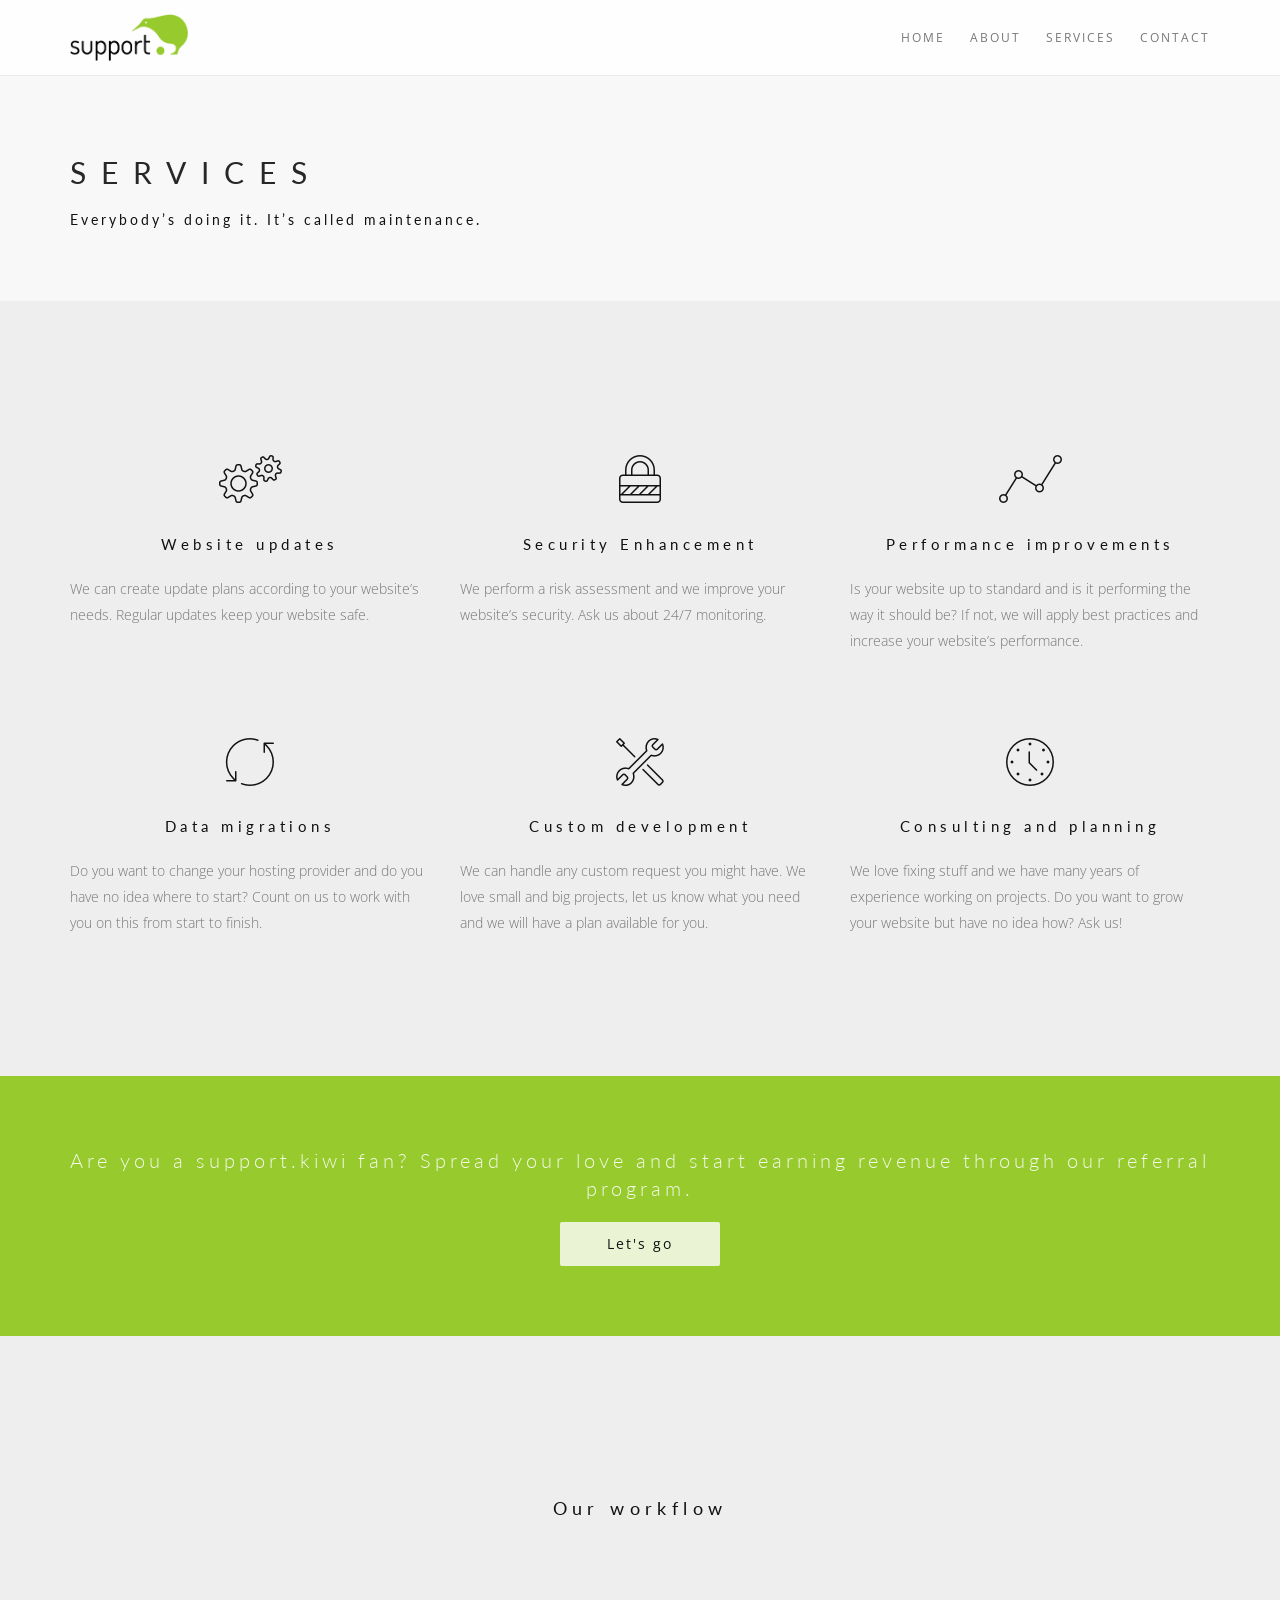
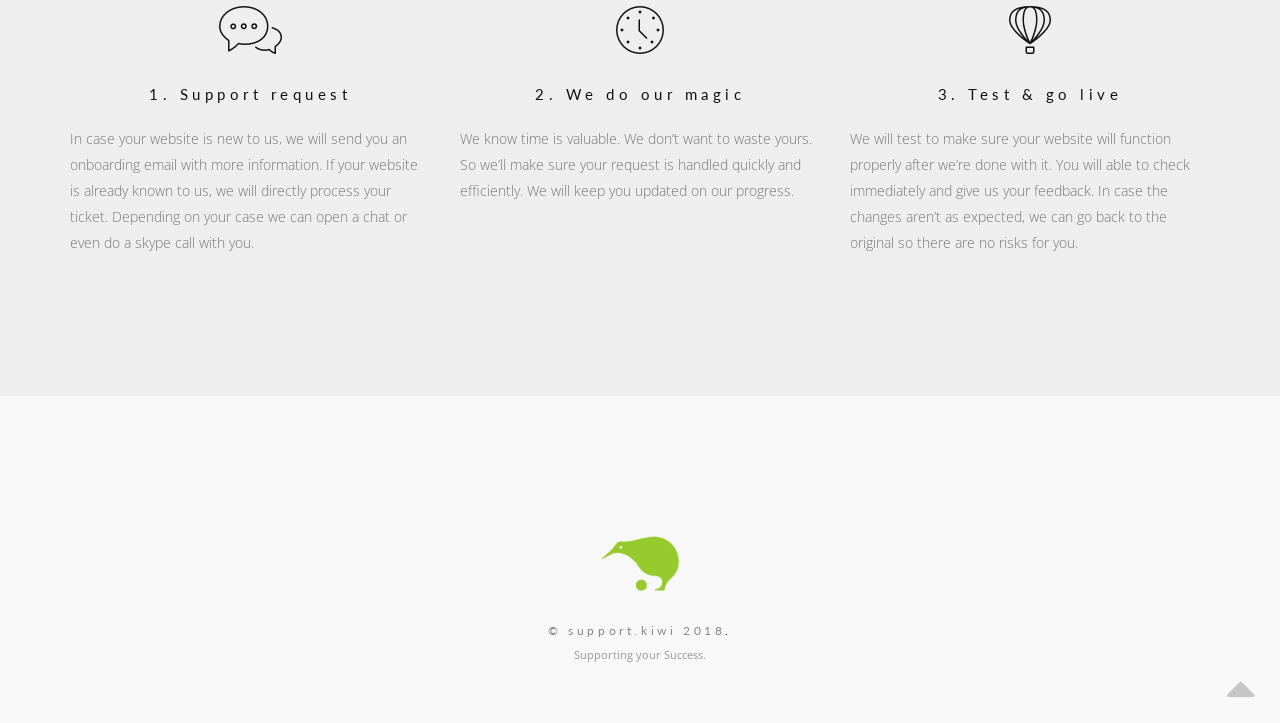
<file: services.html>
<!DOCTYPE html>
<html>
    <head>
      <!-- Global site tag (gtag.js) - Google Analytics -->
      <script async src="https://www.googletagmanager.com/gtag/js?id=UA-126543595-1"></script>
      <script>
        window.dataLayer = window.dataLayer || [];
        function gtag(){dataLayer.push(arguments);}
        gtag('js', new Date());

        gtag('config', 'UA-126543595-1');
      </script>
        <title>Support Kiwi - Services</title>
        <meta name="description" content="">
        <meta name="keywords" content="">
        <meta charset="utf-8">
        <!--[if IE]><meta http-equiv='X-UA-Compatible' content='IE=edge,chrome=1'><![endif]-->
        <meta name="viewport" content="width=device-width, initial-scale=1.0, maximum-scale=1.0" />

        <!-- Favicons -->
        <link rel="shortcut icon" href="images/favicon.png">

        <!-- CSS -->
        <link rel="stylesheet" href="css/bootstrap.min.css">
        <link rel="stylesheet" href="css/style.css">
        <link rel="stylesheet" href="css/style-responsive.css">
        <link rel="stylesheet" href="css/animate.min.css">
        <link rel="stylesheet" href="css/vertical-rhythm.min.css">
        <link rel="stylesheet" href="css/owl.carousel.css">
        <link rel="stylesheet" href="css/magnific-popup.css">
    </head>
    <body class="appear-animate">

        <!-- Page Loader -->
        <div class="page-loader">
            <div class="loader">Loading...</div>
        </div>
        <!-- End Page Loader -->

        <!-- Page Wrap -->
        <div class="page" id="top">

            <!-- Navigation panel -->
            <nav class="main-nav js-stick">
                <div class="container _full-wrapper relative clearfix">
                    <!-- Logo ( * your text or image into link tag *) -->
                    <div class="nav-logo-wrap local-scroll">
                        <a href="index.html" class="logo">
                            <img src="images/logo-dark.png" alt="" />
                        </a>
                    </div>
                    <div class="mobile-nav">
                        <i class="fa fa-bars"></i>
                    </div>

                    <!-- Main Menu -->
                    <div class="inner-nav desktop-nav">
                        <ul class="clearlist scroll-nav local-scroll">
                            <li><a href="index.html">Home</a></li>
                            <li><a href="about.html">About</a></li>
                            <li><a href="services.html">Services</a></li>
                            <!-- <li><a href="plans.html">Plans</a></li> -->
                            <!-- <li><a href="faq.html">Faq</a></li> -->
                            <li><a href="contact.html">Contact</a></li>
                        </ul>
                    </div>
                    <!-- End Main Menu -->


                </div>
            </nav>
            <!-- End Navigation panel -->

            <!-- Head Section -->
            <section class="small-section bg-gray-lighter">
                <div class="relative container align-left">

                    <div class="row">
                        <div class="col-md-8">
                            <h1 class="hs-line-11 font-alt mb-10 mb-xs-0">Services</h1>
                            <div class="hs-line-4 font-alt black">
                                Everybody’s doing it. It’s called maintenance.
                            </div>
                        </div>
                    </div>

                </div>
            </section>
            <!-- End Head Section -->

            <!-- Section Services -->
            <section class="page-section">
                <div class="container relative">

                    <!-- Features Grid -->
                    <div class="row multi-columns-row alt-features-grid">

                        <!-- Features Item -->
                        <div class="col-sm-6 col-md-4 col-lg-4">
                            <div class="alt-features-item align-center">
                                <div class="alt-features-icon">
                                    <span class="icon-gears"></span>
                                </div>
                                <h3 class="alt-features-title font-alt">Website updates</h3>
                                <div class="alt-features-descr align-left">
                                    We can create update plans according to your website’s needs. Regular updates keep your website safe.
                                </div>
                            </div>
                        </div>
                        <!-- End Features Item -->

                        <!-- Features Item -->
                        <div class="col-sm-6 col-md-4 col-lg-4">
                            <div class="alt-features-item align-center">
                                <div class="alt-features-icon">
                                    <span class="icon-lock"></span>
                                </div>
                                <h3 class="alt-features-title font-alt">Security Enhancement</h3>
                                <div class="alt-features-descr align-left">
                                    We perform a risk assessment and we improve your website’s security. Ask us about 24/7 monitoring.
                                </div>
                            </div>
                        </div>
                        <!-- End Features Item -->

                        <!-- Features Item -->
                        <div class="col-sm-6 col-md-4 col-lg-4">
                            <div class="alt-features-item align-center">
                                <div class="alt-features-icon">
                                    <span class="icon-linegraph"></span>
                                </div>
                                <h3 class="alt-features-title font-alt">Performance improvements</h3>
                                <div class="alt-features-descr align-left">
                                    Is your website up to standard and is it performing the way it should be? If not, we will apply best practices and increase your website’s performance.
                                </div>
                            </div>
                        </div>
                        <!-- End Features Item -->

                        <!-- Features Item -->
                        <div class="col-sm-6 col-md-4 col-lg-4">
                            <div class="alt-features-item align-center">
                                <div class="alt-features-icon">
                                    <span class="icon-refresh"></span>
                                </div>
                                <h3 class="alt-features-title font-alt">Data migrations</h3>
                                <div class="alt-features-descr align-left">
                                    Do you want to change your hosting provider and do you have no idea where to start? Count on us to work with you on this from start to finish.
                                </div>
                            </div>
                        </div>
                        <!-- End Features Item -->

                        <!-- Features Item -->
                        <div class="col-sm-6 col-md-4 col-lg-4">
                            <div class="alt-features-item align-center">
                                <div class="alt-features-icon">
                                    <span class="icon-tools-2"></span>
                                </div>
                                <h3 class="alt-features-title font-alt">Custom development</h3>
                                <div class="alt-features-descr align-left">
                                    We can handle any custom request you might have. We love small and big projects, let us know what you need and we will have a plan available for you.
                                </div>
                            </div>
                        </div>
                        <!-- End Features Item -->

                        <!-- Features Item -->
                        <div class="col-sm-6 col-md-4 col-lg-4">
                            <div class="alt-features-item align-center">
                                <div class="alt-features-icon">
                                    <span class="icon-clock"></span>
                                </div>
                                <h3 class="alt-features-title font-alt">Consulting and planning</h3>
                                <div class="alt-features-descr align-left">
                                    We love fixing stuff and we have many years of experience working on projects. Do you want to grow your website but have no idea how? Ask us!
                                </div>
                            </div>
                        </div>
                        <!-- End Features Item -->

                    </div>
                    <!-- End Features Grid -->

                </div>
            </section>
            <!-- End Section -->

           <!-- Call Action Section -->
            <section class="small-section bg-dark-green">
                <div class="container relative">

                    <div class="align-center">
                        <h3 class="banner-heading font-alt">Are you a support.kiwi fan? Spread your love and start earning revenue through our referral program.</h3>
                        <div class="local-scroll">
                            <a class="popup-with-form btn btn-mod btn-w btn-medium btn-round discount-form" href="#test-form">Let's go</a>
                        </div>
                    </div>

                </div>
            </section>
            <!-- End Call Action Section -->

            <!-- Features Section -->
            <section class="page-section">
                <div class="container relative">

                    <h2 class="section-title font-alt mb-70 mb-sm-40">
                        Our workflow
                    </h2>

                    <!-- Features Grid -->
                    <div class="row multi-columns-row alt-features-grid">

                        <!-- Features Item -->
                        <div class="col-sm-6 col-md-4 col-lg-4">
                            <div class="alt-features-item align-center">
                                <div class="alt-features-icon">
                                    <span class="icon-chat"></span>
                                </div>
                                <h3 class="alt-features-title font-alt">1. Support request</h3>
                                <div class="alt-features-descr align-left">
                                    In case your website is new to us, we will send you an onboarding email with more information.
                                    If your website is already known to us, we will directly process your ticket.
                                    Depending on your case we can open a chat or even do a skype call with you.
                                </div>
                            </div>
                        </div>
                        <!-- End Features Item -->

                        <!-- Features Item -->
                        <div class="col-sm-6 col-md-4 col-lg-4">
                            <div class="alt-features-item align-center">
                                <div class="alt-features-icon">
                                    <span class="icon-clock"></span>
                                </div>
                                <h3 class="alt-features-title font-alt">2. We do our magic</h3>
                                <div class="alt-features-descr align-left">
                                    We know time is valuable. We don’t want to waste yours.
                                    So we’ll make sure your request is handled quickly and efficiently.
                                    We will keep you updated on our progress.
                                </div>
                            </div>
                        </div>
                        <!-- End Features Item -->

                        <!-- Features Item -->
                        <div class="col-sm-6 col-md-4 col-lg-4">
                            <div class="alt-features-item align-center">
                                <div class="alt-features-icon">
                                    <span class="icon-hotairballoon"></span>
                                </div>
                                <h3 class="alt-features-title font-alt">3. Test &amp; go live</h3>
                                <div class="alt-features-descr align-left">
                                    We will test to make sure your website will function properly after we’re done with it.
                                    You will able to check immediately and give us your feedback.
                                    In case the changes aren’t as expected, we can go back to the original so there are no risks for you.
                                </div>
                            </div>
                        </div>
                        <!-- End Features Item -->

                    </div>
                    <!-- End Features Grid -->

                </div>
            </section>
            <!-- End Features Section -->

            <!-- Foter -->
            <footer class="page-section bg-gray-lighter footer pb-60">
                <div class="container">

                    <!-- Footer Logo -->
                    <div class="local-scroll mb-30 wow fadeInUp" data-wow-duration="1.5s">
                        <a href="#top"><img src="images/logo-footer.png" width="78" height="36" alt="" /></a>
                    </div>
                    <!-- End Footer Logo -->

                    <!-- Social Links -->
                    <!--
                    <div class="footer-social-links mb-110 mb-xs-60">
                        <a href="#" title="Facebook" target="_blank"><i class="fa fa-facebook"></i></a>
                        <a href="#" title="Twitter" target="_blank"><i class="fa fa-twitter"></i></a>
                        <a href="#" title="Behance" target="_blank"><i class="fa fa-behance"></i></a>
                        <a href="#" title="LinkedIn+" target="_blank"><i class="fa fa-linkedin"></i></a>
                        <a href="#" title="Pinterest" target="_blank"><i class="fa fa-pinterest"></i></a>
                    </div>
                    -->
                    <!-- End Social Links -->

                    <!-- Footer Text -->
                    <div class="footer-text">

                        <!-- Copyright -->
                        <div class="footer-copy font-alt">
                            <a href="http://themeforest.net/user/theme-guru/portfolio" target="_blank">&copy; support.kiwi 2018</a>.
                        </div>
                        <!-- End Copyright -->

                        <div class="footer-made">
                            Supporting your Success.
                        </div>

                    </div>
                    <!-- End Footer Text -->

                 </div>


                 <!-- Top Link -->
                 <div class="local-scroll">
                     <a href="#top" class="link-to-top"><i class="fa fa-caret-up"></i></a>
                 </div>
                 <!-- End Top Link -->

            </footer>
            <!-- End Footer -->

        </div>
        <!-- End Page Wrap -->

        <!-- JS -->
        <script type="text/javascript" src="js/jquery-1.11.2.min.js"></script>
        <script type="text/javascript" src="js/jquery.easing.1.3.js"></script>
        <script type="text/javascript" src="js/bootstrap.min.js"></script>
        <script type="text/javascript" src="js/SmoothScroll.js"></script>
        <script type="text/javascript" src="js/jquery.scrollTo.min.js"></script>
        <script type="text/javascript" src="js/jquery.localScroll.min.js"></script>
        <script type="text/javascript" src="js/jquery.viewport.mini.js"></script>
        <script type="text/javascript" src="js/jquery.countTo.js"></script>
        <script type="text/javascript" src="js/jquery.appear.js"></script>
        <script type="text/javascript" src="js/jquery.sticky.js"></script>
        <script type="text/javascript" src="js/jquery.parallax-1.1.3.js"></script>
        <script type="text/javascript" src="js/jquery.fitvids.js"></script>
        <script type="text/javascript" src="js/owl.carousel.min.js"></script>
        <script type="text/javascript" src="js/isotope.pkgd.min.js"></script>
        <script type="text/javascript" src="js/imagesloaded.pkgd.min.js"></script>
        <script type="text/javascript" src="js/jquery.magnific-popup.min.js"></script>
        <script type="text/javascript" src="js/wow.min.js"></script>
        <script type="text/javascript" src="js/masonry.pkgd.min.js"></script>
        <script type="text/javascript" src="js/jquery.simple-text-rotator.min.js"></script>
        <script type="text/javascript" src="js/all.js"></script>
        <script type="text/javascript" src="js/contact-form.js"></script>
        <script type="text/javascript" src="js/jquery.ajaxchimp.min.js"></script>
        <!--[if lt IE 10]><script type="text/javascript" src="js/placeholder.js"></script><![endif]-->

        <script data-formpath="forms/getdiscount.html"  type="text/javascript" src="forms/js/getdiscount.js"></script>
    </body>
</html>
</file>
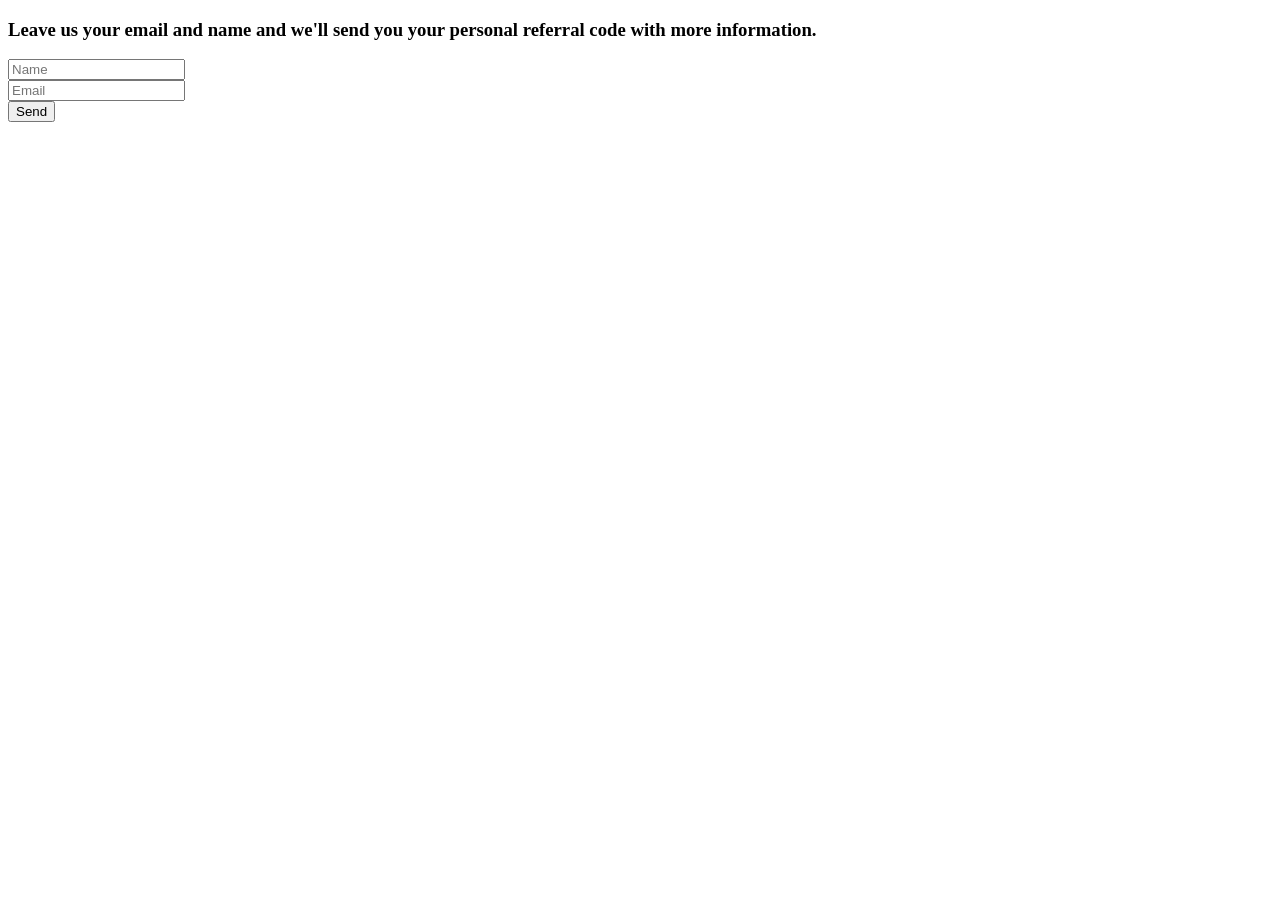
<file: forms/getdiscount.html>
<!DOCTYPE html>
<html lang="en">
<head>
</head>
<body>
	<!-- form itself -->
	<form method="post" action="#" id="test-form" role="form" class="form white-popup-block mfp-hide">
            <h3 class="font-alt">Leave us your email and name and we'll send you your personal referral code with more information.</h3>
			<div class="mb-20 mb-md-10">
					<!-- Name -->
					<input type="text" name="name" id="name" class="input-md form-control" placeholder="Name" maxlength="100">
			</div>
			<div class="mb-20 mb-md-10">
					<!-- Email -->
					<input type="email" name="email" id="email" class="input-md form-control" placeholder="Email" maxlength="100">
			</div>
			<div class="mb-20 mb-md-10">
					<button class="submit_btn btn btn-mod btn-medium btn-round" id="">Send</button>
			</div>
	</form>
</body>
</html>
</file>
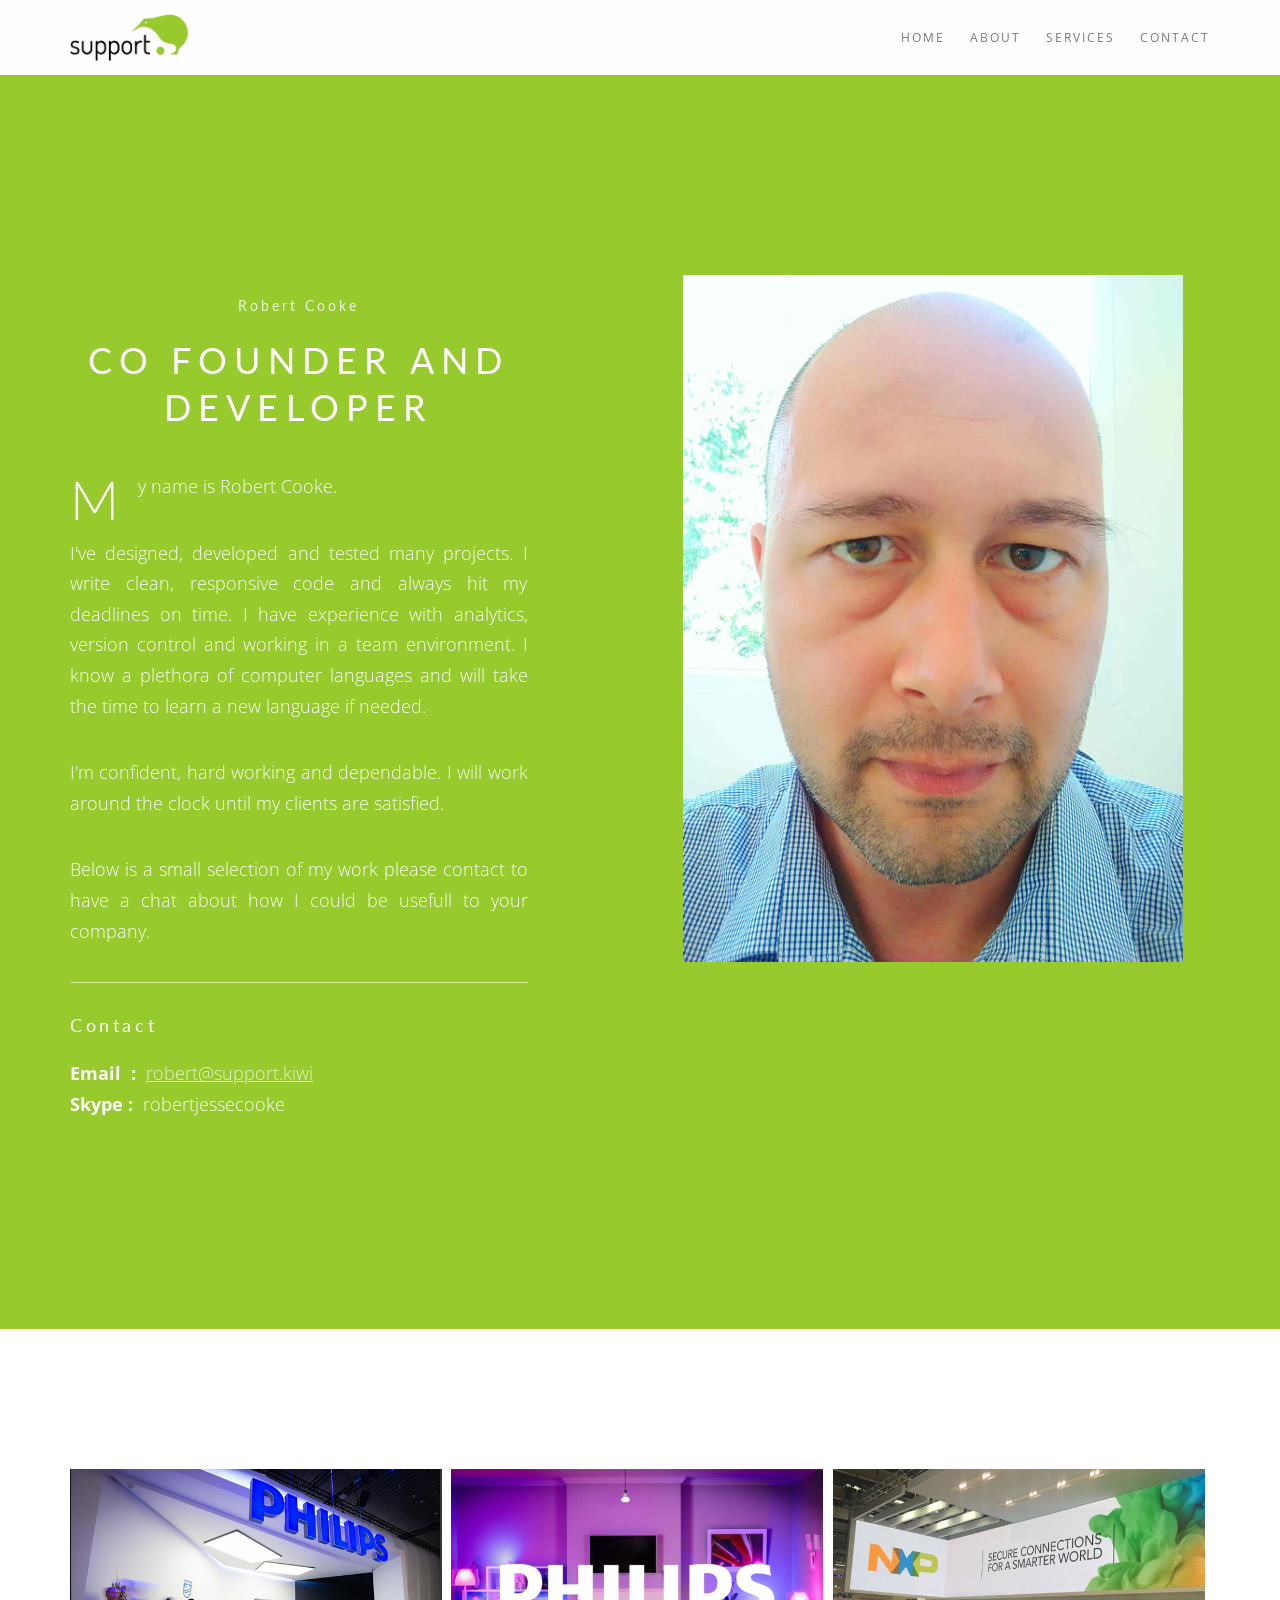
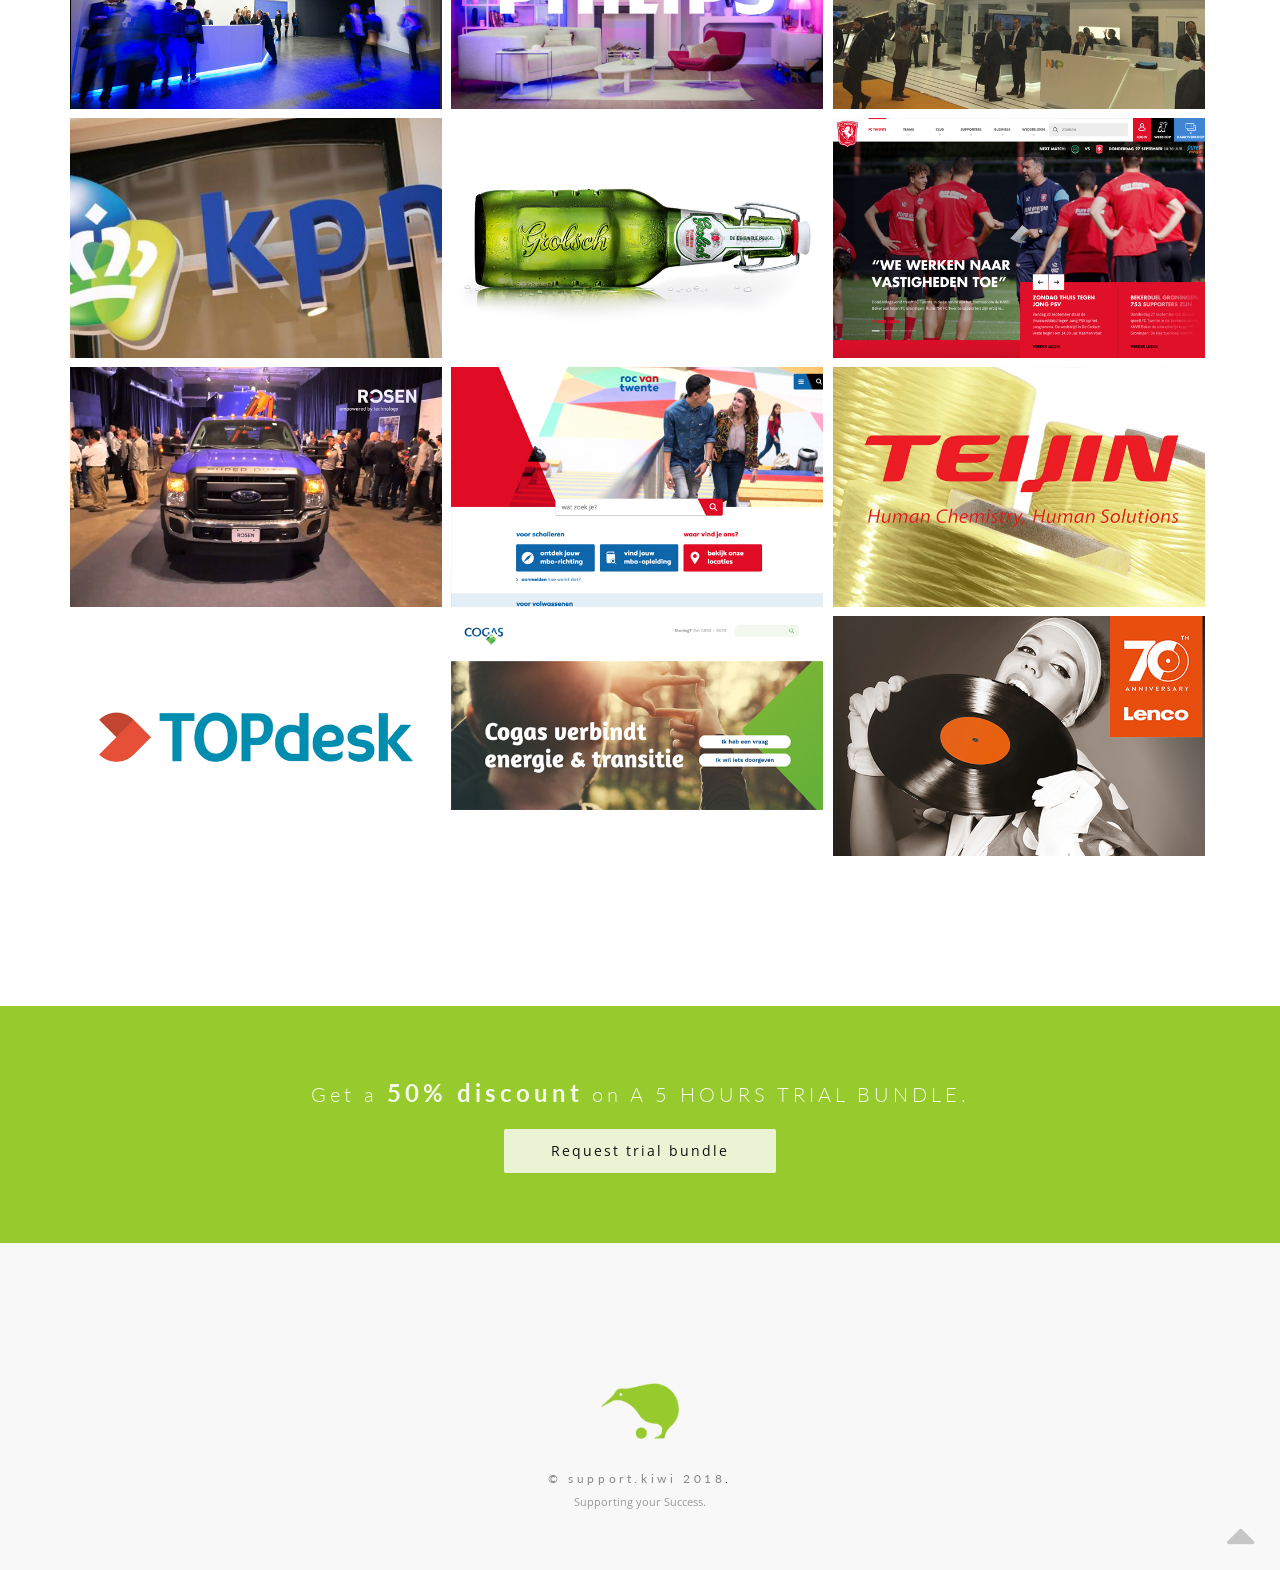
<file: presentations/robert.html>
<!DOCTYPE html>
<html>

<head>
    <!-- Global site tag (gtag.js) - Google Analytics -->
    <script async src="https://www.googletagmanager.com/gtag/js?id=UA-126543595-1"></script>
    <script>
        window.dataLayer = window.dataLayer || [];

        function gtag() {
            dataLayer.push(arguments);
        }
        gtag('js', new Date());

        gtag('config', 'UA-126543595-1');
    </script>
    <title>Support Kiwi</title>
    <meta name="description" content="">
    <meta name="keywords" content="">
    <meta charset="utf-8">
    <meta name="author" content="Roman Kirichik">
    <!--[if IE]><meta http-equiv='X-UA-Compatible' content='IE=edge,chrome=1'><![endif]-->
    <meta name="viewport" content="width=device-width, initial-scale=1.0, maximum-scale=1.0" />

    <!-- Favicons -->
    <link rel="shortcut icon" href="../images/favicon.png">

    <!-- CSS -->
    <link rel="stylesheet" href="../css/bootstrap.min.css">
    <link rel="stylesheet" href="../css/style.css">
    <link rel="stylesheet" href="../css/style-responsive.css">
    <link rel="stylesheet" href="../css/animate.min.css">
    <link rel="stylesheet" href="../css/vertical-rhythm.min.css">
    <link rel="stylesheet" href="../css/owl.carousel.css">
    <link rel="stylesheet" href="../css/magnific-popup.css">

</head>

<body class="appear-animate">

    <!-- Page Loader -->
    <div class="page-loader">
        <div class="loader">Loading...</div>
    </div>
    <!-- End Page Loader -->

    <!-- Page Wrap -->
    <div class="page" id="top">

        <!-- Navigation panel -->
        <nav class="main-nav js-stick">
            <div class="container _full-wrapper relative clearfix">
                <!-- Logo ( * your text or image into link tag *) -->
                <div class="nav-logo-wrap local-scroll">
                    <a href="../" class="logo">
                        <img src="../images/logo-dark.png" alt="" />
                    </a>
                </div>
                <div class="mobile-nav">
                    <i class="fa fa-bars"></i>
                </div>
                <!-- Main Menu -->
                <div class="inner-nav desktop-nav">
                    <ul class="clearlist scroll-nav local-scroll">
                        <li><a href="../">Home</a></li>
                        <li><a href="../about.html">About</a></li>
                        <li><a href="../services.html">Services</a></li>
                        <!-- <li><a href="plans.html">Plans</a></li> -->
                        <!-- <li><a href="faq.html">Faq</a></li> -->
                        <li><a href="../  contact.html">Contact</a></li>
                    </ul>
                </div>
                <!-- End Main Menu -->
            </div>
        </nav>
        <!-- End Navigation panel -->







        <!-- Head Section
            <section class="small-section bg-dark-alfa-30 parallax-2" data-background="../images/full-width-images/section-bg-18.jpg">
                <div class="relative container align-left">

                    <div class="row">

                        <div class="col-md-8">
                            <h1 class="hs-line-11 font-alt mb-20 mb-xs-0">Portfolio</h1>
                            <div class="hs-line-4 font-alt">
                                An eye for detail makes our works excellent
                            </div>
                        </div>

                        <div class="col-md-4 mt-30">
                            <div class="mod-breadcrumbs font-alt align-right">
                                <a href="#">Home</a>&nbsp;/&nbsp;<a href="#">Portfolio</a>&nbsp;/&nbsp;<span>Boxed</span>
                            </div>

                        </div>
                    </div>

                </div>
            </section>
            End Head Section -->

        <!-- Home Section -->
        <section class="page-section bg-dark bg-dark-alfa-70" id="home">
            <div class="relative container">


                <!-- Hero Content -->
                <div class="home-content">
                    <div class="home-text">
                        <div class="row mt-60 mt-xs-20">

                            <div class="col-sm-6 col-lg-5 align-center pt-20 pt-lg-0 mb-xs-30">
                                <div class="hs-line-4 font-alt mb-20">Robert Cooke</div>
                                <h1 class="hs-line-15 font-alt mb-40 mb-xs-20">Co Founder and Developer</h1>
                                <div class="section-text white mb-70 mb-xs-40 text-justify">
                                    <p>
                                        <span class="dropcap font-alt">M</span>y name is Robert Cooke.
                                    </p>
                                    <p>
                                        I've designed, developed and tested many projects. I write clean, responsive code and always hit my deadlines on time. I have experience with analytics, version control and working in a team environment. I know a plethora of computer languages and will
                                        take the time to learn a new language if needed. </p>
                                    <p>
                                        I'm confident, hard working and dependable. I will work around the clock until my clients are satisfied. </p>

                                        <p>
                                        Below is a small selection of my work please contact to have a chat about how I could be usefull to your company.
                                        </p>

                                    <hr class="white mb-30">
                                    <div>
                                        <h4 class="font-alt mt-0 mb-20">Contact</h4>
                                        <div>
                                            <strong>Email&nbsp;&nbsp;:&nbsp;</strong>
                                            <a href="#">robert@support.kiwi</a>
                                        </div>
                                        <div>
                                            <strong>Skype&nbsp;:&nbsp;</strong> robertjessecooke
                                        </div>
                                    </div>
                                </div>
                            </div>

                            <div class="col-sm-6 col-lg-offset-1">
                                <img src="../images/robert-full.jpg" alt="" />
                            </div>

                        </div>
                    </div>
                </div>
                <!-- End Hero Content -->

            </div>
        </section>
        <!-- End Home Section -->




        <!-- Portfolio Section -->
        <section class="page-section bg-white">
            <div class="container relative">

                <!-- Works Filter
                <div class="works-filter font-alt align-center">
                    <a href="#" class="filter active" data-filter="*">All works</a>
                    <a href="#projects" class="filter" data-filter=".projects">Projects</a>
                    <a href="#maintenance" class="filter" data-filter=".maintenance">Maintenance</a>
                    <a href="#engineering" class="filter" data-filter=".engineering">System Engineering</a>
                </div>
                 End Works Filter -->

                <!-- Works Grid -->
                <ul class="works-grid work-grid-3 work-grid-gut clearfix font-alt hover-white hide-titles" id="work-grid">


                    <!-- Philips Lighting-->
                    <li class="work-item mix maintenance engineering">
                        <a href="http://www.lighting.philips.com/main/home" class="work-ext-link" target="_blank">
                            <div class="work-img">
                                <img class="work-img" src="../images/portfolio/projects-1.jpg" alt="philips-lighting" />
                            </div>
                            <div class="work-intro">
                                <h3 class="work-title text-dark-green">JavaScript / Java / Magnolia / Cordova</h3>
                                <div class="work-descr">
                                    Client : Philips Lighting
                                </div>
                            </div>
                        </a>
                    </li>
                    <!-- End Work Item -->

                    <!-- Philips Hue -->
                    <li class="work-item mix projects maintenance">
                        <a href="https://www2.meethue.com/en-us" class="work-ext-link" target="_blank">
                            <div class="work-img">
                                <img class="work-img" src="../images/portfolio/projects-2.jpg" alt="philips-hue" />
                            </div>
                            <div class="work-intro">
                                <h3 class="work-title text-dark-green">javascript / php / magento</h3>
                                <div class="work-descr">
                                    Client: Philips Hue
                                </div>
                            </div>
                        </a>
                    </li>
                    <!-- End Work Item -->

                    <!-- NXP -->
                    <li class="work-item mix maintenance engineering">
                        <a href="https://www.nxp.com/" class="work-ext-link" target="_blank">
                            <div class="work-img">
                                <img class="work-img" src="../images/portfolio/projects-3.jpg" alt="nxp-semiconductors" />
                            </div>
                            <div class="work-intro">
                                <h3 class="work-title">Java / Magnolia</h3>
                                <div class="work-descr">
                                    Client : NXP Semiconductors
                                </div>
                            </div>
                        </a>
                    </li>
                    <!-- End Work Item -->

                    <!-- KPN -->
                    <li class="work-item mix maintenance engineering">
                        <a href="https://www.kpn.com/" class="work-ext-link" target="_blank">
                            <div class="work-img">
                                <img class="work-img" src="../images/portfolio/projects-4.jpg" alt="KPN" />
                            </div>
                            <div class="work-intro">
                                <h3 class="work-title">php / symfony</h3>
                                <div class="work-descr">
                                    Client : KPN
                                </div>
                            </div>
                        </a>
                    </li>
                    <!-- End Work Item -->

                    <!-- Grolsch -->
                    <li class="work-item mix maintenance">
                        <a href="https://shop.grolsch.nl/" class="work-ext-link" target="_blank">
                            <div class="work-img">
                                <img class="work-img" src="../images/portfolio/projects-5.jpg" alt="grolsch" />
                            </div>
                            <div class="work-intro">
                                <h3 class="work-title">Magento</h3>
                                <div class="work-descr">
                                    Client: Grolsch
                                </div>
                            </div>
                        </a>
                    </li>
                    <!-- End Work Item -->

                    <!-- FC Twente -->
                    <li class="work-item mix projects">
                        <a href="https://www.fctwente.nl/" class="work-ext-link" target="_blank">
                            <div class="work-img">
                                <img class="work-img" src="../images/portfolio/projects-6.jpg" alt="fc-twente" />
                            </div>
                            <div class="work-intro">
                                <h3 class="work-title">php / wordpress / shopify</h3>
                                <div class="work-descr">
                                    Client: FC Twente
                                </div>
                            </div>
                        </a>
                    </li>
                    <!-- End Work Item -->

                    <!-- Rosen Group -->
                    <li class="work-item mix maintenance engineering">
                        <a href="https://www.rosen-group.com/" class="work-ext-link" target="_blank">
                            <div class="work-img">
                                <img class="work-img" src="../images/portfolio/projects-7.jpg" alt="rosen-group" />
                            </div>
                            <div class="work-intro">
                                <h3 class="work-title">java / magnolia</h3>
                                <div class="work-descr">
                                    Client: Rosen
                                </div>
                            </div>
                        </a>
                    </li>
                    <!-- End Work Item -->

                    <!-- ROC van Twente -->
                    <li class="work-item mix projects">
                        <a href="https://www.rocvantwente.nl/" class="work-ext-link" target="_blank">
                            <div class="work-img">
                                <img class="work-img" src="../images/portfolio/projects-8.jpg" alt="roc-van-twente" />
                            </div>
                            <div class="work-intro">
                                <h3 class="work-title">java / magnolia</h3>
                                <div class="work-descr">
                                    Client: ROC van Twente
                                </div>
                            </div>
                        </a>
                    </li>
                    <!-- End Work Item -->

                    <!-- Teijin Aramid -->
                    <li class="work-item mix maintenance engineering">
                        <a href="https://www.teijinaramid.com/en/" class="work-ext-link" target="_blank">
                            <div class="work-img">
                                <img class="work-img" src="../images/portfolio/projects-9.jpg" alt="teijin-aramid" />
                            </div>
                            <div class="work-intro">
                                <h3 class="work-title">php / wordpress / javascript</h3>
                                <div class="work-descr">
                                    Client: Teijin Aramid
                                </div>
                            </div>
                        </a>
                    </li>
                    <!-- End Work Item -->

                    <!-- TopDesk -->
                    <li class="work-item mix maintenance">
                        <a href="https://www.topdesk.com/us/" class="work-ext-link" target="_blank">
                            <div class="work-img">
                                <img class="work-img" src="../images/portfolio/projects-10.jpg" alt="topdesk" />
                            </div>
                            <div class="work-intro">
                                <h3 class="work-title">java</h3>
                                <div class="work-descr">
                                    Client: TRIMM
                                </div>
                            </div>
                        </a>
                    </li>
                    <!-- End Work Item -->

                    <!-- Cogas -->
                    <li class="work-item mix maintenance">
                        <a href="https://www.cogas.nl/" class="work-ext-link" target="_blank">
                            <div class="work-img">
                                <img class="work-img" src="../images/portfolio/projects-11.jpg" alt="cogas" />
                            </div>
                            <div class="work-intro">
                                <h3 class="work-title">php / wordpress / javascript</h3>
                                <div class="work-descr">
                                    Client: Cogas
                                </div>
                            </div>
                        </a>
                    </li>
                    <!-- End Work Item -->

                    <!-- Lenco -->
                    <li class="work-item mix maintenance">
                        <a href="https://www.lenco.com/global/" class="work-ext-link" target="_blank">
                            <div class="work-img">
                                <img class="work-img" src="../images/portfolio/projects-12.jpg" alt="lenco" />
                            </div>
                            <div class="work-intro">
                                <h3 class="work-title">php / magento / javascript</h3>
                                <div class="work-descr">
                                    Client: Lenco
                                </div>
                            </div>
                        </a>
                    </li>
                    <!-- End Work Item -->

                </ul>
                <!-- End Works Grid -->

            </div>
        </section>
        <!-- End Portfolio Section -->





        <!-- Expirience Section
        <section class="page-section bg-gray-lighter" id="expirience">
            <div class="container relative">
                <div class="row">


                    <div class="col-sm-3">
                        <h2 class="section-title font-alt align-left mt-0 mb-70 mb-sm-40">Experience</h2>
                    </div>



                    <div class="col-sm-9">
                        <div class="section-text">
                            <div class="row">
                                <div class="col-md-2 black">2016&ndash;present</div>
                                <div class="col-md-10">
                                    <h4 class="mt-0 mb-0">Commerce Partners - Lead Developer</h4> De site krijgt door een zelf ontwikkelde feed applicatie de product data van diverse affiliate netwerken binnen inmiddels zijn er al bijna 7 miljoen producten op de site te zien. De huidige doorontwikkeling is er op
                                    gericht om de minimale data van de netwerken te verrijken met data van derden.
                                </div>
                            </div>

                            <hr>

                            <div class="row">
                                <div class="col-md-2 black">2012&ndash;present</div>
                                <div class="col-md-10">
                                    <h4 class="mt-0 mb-0">Conversion Partners - Full Stack Developer</h4> Dit bedrijf is voornamelijk opgericht voor een samenwerking met fopshop.nl.
                                    <br> Ik heb hier met de eigenaren van fopshop.nl en een collega vanuit TriMM een compleet nieuw webshop platform ontwikkeld.
                                    <br> Dit was omdat het oude platform geplaagd werd door vele bugs en een slechte performance had. Ook was deze al enkele jaren oud en dus niet mobile ready.
                                    <br> Dit project was zeer geslaagd wat je ook direct weer terug zag in de enorm gestegen omzet.
                                    <br> Na het fopshop project heb ik met dit bedrijf nog enkele kleinere e Commerce sites ontwikkeld voor klanten in Thailand.
                                </div>
                            </div>

                            <hr>

                            <div class="row">
                                <div class="col-md-2 black">2011&ndash;2016</div>
                                <div class="col-md-10">
                                    <h4 class="mt-0 mb-0">TriMM - Full Stack Developer</h4> Bij TriMM heb ik diverse functies uitgevoerd bij voornamelijk twee afdelingen de Maintenance and Service en de e Commerce afdeling. Maintenance and Service Technisch was dit een zeer diverse afdeling onze taak was
                                    voornamelijk het onderhoud en de nazorg van de door de projectteams opgeleverde projecten. Dit begon bij de grotere projecten al voor dat een project was afgerond door in de laatste fase van het project aan te sluiten
                                    bij het team dat het project had uitgevoerd. Hierdoor ontstond er een natuurlijke kennisoverdracht en nog wel belangrijker wederzijds begrip voor de keuzes die ieder vanuit zijn eigen positie maakt. Dit was een nieuwe
                                    afdeling met in het begin een niet duidelijk afgebakende taken pakket. Enkele taken die we binnen de afdeling deden waren. - Technische overdrachten - Begeleiding klanten bij ingebruikname van de software - Inrichting
                                    onderhoudsprocedures - Bug Fixing - Performance problemen oplossen - Verzorgen van documentatie - Service processen voor de klant inrichten - Backup capaciteit leveren voor de projectteams - Quality control - Testen
                                    van software als wel UX - Aanpassingen na oplevering doorvoeren Ik heb hier veel nieuwe ideeën met mijn toenmalige afdelingsmanager uitgewerkt ter verbetering en verduidelijking van de positie van de afdeling. Dit was
                                    nodig voor zowel binnen de organisatie als wel naar buiten toe voor de klant.
                                </div>
                            </div>


                            <hr>

                            <div class="row">
                                <div class="col-md-2 black">2008&ndash;2011</div>
                                <div class="col-md-10">
                                    <h4 class="mt-0 mb-0">Bestdealvps - System Engineer</h4> Vanaf 1998 ben ik bezig met het maken van dynamische websites en het zelf hosten van deze projecten. Dit heeft uiteindelijk geleid tot het opzetten van een eigen onderneming in 2008.​ ​ In eerste instantie heb ik me
                                    gericht op het verhuur van vps servers. Inmiddels ben ik overgegaan tot de verhuur van een eigen softwarepakket geschreven met de volgende technieken php/python/javascript/xml/html/css. Ondertussen heb ik veel ervaring
                                    opgedaan in het omgaan met klanten en communicatie met verschillende partijen.
                                </div>
                            </div>


                            <hr>

                            <div class="row">
                                <div class="col-md-2 black">2007&ndash;2008</div>
                                <div class="col-md-10">
                                    <h4 class="mt-0 mb-0">Travel Asia</h4> Vanaf 1998 ben ik bezig met het maken van dynamische websites en het zelf hosten van deze projecten. Dit heeft uiteindelijk geleid tot het opzetten van een eigen onderneming in 2008.​ ​ In eerste instantie heb ik me
                                    gericht op het verhuur van vps servers. Inmiddels ben ik overgegaan tot de verhuur van een eigen softwarepakket geschreven met de volgende technieken php/python/javascript/xml/html/css. Ondertussen heb ik veel ervaring
                                    opgedaan in het omgaan met klanten en communicatie met verschillende partijen.
                                </div>
                            </div>
                            <hr>

                            <div class="row">
                                <div class="col-md-2 black">2003&ndash;2006</div>
                                <div class="col-md-10">
                                    <h4 class="mt-0 mb-0">Eijlander System Engineer</h4> Vanaf 1998 ben ik bezig met het maken van dynamische websites en het zelf hosten van deze projecten. Dit heeft uiteindelijk geleid tot het opzetten van een eigen onderneming in 2008.​ ​ In eerste instantie heb ik me
                                    gericht op het verhuur van vps servers. Inmiddels ben ik overgegaan tot de verhuur van een eigen softwarepakket geschreven met de volgende technieken php/python/javascript/xml/html/css. Ondertussen heb ik veel ervaring
                                    opgedaan in het omgaan met klanten en communicatie met verschillende partijen.
                                </div>
                            </div>
                        </div>




                    </div>


                </div>
            </div>
        </section>
        End Expirience Section -->




        <!-- Call Action Section -->
        <section class="small-section bg-dark-green">
            <div class="container relative">

                <div class="align-center">
                    <h3 class="banner-heading font-alt">Get a <span style="font-size: 24px; font-weight: bold;">50% discount</span> on  A 5 HOURS TRIAL BUNDLE.</h3>
                    <div class="local-scroll">
                        <a class="popup-with-form btn btn-mod btn-w btn-medium btn-round discount-form" href="#test-form">Request trial bundle</a>
                    </div>
                </div>

            </div>
        </section>
        <!-- End Call Action Section -->


        <!-- Foter -->
        <footer class="page-section bg-gray-lighter footer pb-60">
            <div class="container">

                <!-- Footer Logo -->
                <div class="local-scroll mb-30 wow fadeInUp" data-wow-duration="1.5s">
                    <a href="#top"><img src="../images/logo-footer.png" width="78" height="36" alt="" /></a>
                </div>
                <!-- End Footer Logo -->

                <!-- Social Links -->
                <!--
                    <div class="footer-social-links mb-110 mb-xs-60">

                        <a href="#" title="Facebook" target="_blank"><i class="fa fa-facebook"></i></a>
                        <a href="#" title="Twitter" target="_blank"><i class="fa fa-twitter"></i></a>
                        <a href="#" title="Behance" target="_blank"><i class="fa fa-behance"></i></a>
                        <a href="#" title="LinkedIn+" target="_blank"><i class="fa fa-linkedin"></i></a>
                        <a href="#" title="Pinterest" target="_blank"><i class="fa fa-pinterest"></i></a>

                    </div>
                    -->
                <!-- End Social Links -->

                <!-- Footer Text -->
                <div class="footer-text">

                    <!-- Copyright -->
                    <div class="footer-copy font-alt">
                        <a href="/" target="_blank">&copy; SUPPORT.KIWI 2018</a>.
                    </div>
                    <!-- End Copyright -->

                    <div class="footer-made">
                        Supporting your Success.
                    </div>

                </div>
                <!-- End Footer Text -->

            </div>


            <!-- Top Link -->
            <div class="local-scroll">
                <a href="#top" class="link-to-top"><i class="fa fa-caret-up"></i></a>
            </div>
            <!-- End Top Link -->

        </footer>
        <!-- End Foter -->


    </div>
    <!-- End Page Wrap -->


    <!-- JS -->
    <script type="text/javascript" src="../js/jquery-1.11.2.min.js"></script>
    <script type="text/javascript" src="../js/jquery.easing.1.3.js"></script>
    <script type="text/javascript" src="../js/bootstrap.min.js"></script>
    <script type="text/javascript" src="../js/SmoothScroll.js"></script>
    <script type="text/javascript" src="../js/jquery.scrollTo.min.js"></script>
    <script type="text/javascript" src="../js/jquery.localScroll.min.js"></script>
    <script type="text/javascript" src="../js/jquery.viewport.mini.js"></script>
    <script type="text/javascript" src="../js/jquery.countTo.js"></script>
    <script type="text/javascript" src="../js/jquery.appear.js"></script>
    <script type="text/javascript" src="../js/jquery.sticky.js"></script>
    <script type="text/javascript" src="../js/jquery.parallax-1.1.3.js"></script>
    <script type="text/javascript" src="../js/jquery.fitvids.js"></script>
    <script type="text/javascript" src="../js/owl.carousel.min.js"></script>
    <script type="text/javascript" src="../js/isotope.pkgd.min.js"></script>
    <script type="text/javascript" src="../js/imagesloaded.pkgd.min.js"></script>
    <script type="text/javascript" src="../js/jquery.magnific-popup.min.js"></script>
    <script type="text/javascript" src="../js/wow.min.js"></script>
    <script type="text/javascript" src="../js/masonry.pkgd.min.js"></script>
    <script type="text/javascript" src="../js/jquery.simple-text-rotator.min.js"></script>
    <script type="text/javascript" src="../js/all.js"></script>
    <script type="text/javascript" src="../js/contact-form.js"></script>
    <script type="text/javascript" src="../js/jquery.ajaxchimp.min.js"></script>
    <!--[if lt IE 10]><script type="text/javascript" src="js/placeholder.js"></script><![endif]-->

    <script data-formpath="../forms/getdiscount.html" type="text/javascript" src="../forms/js/getdiscount.js"></script>
</body>

</html>
</file>
<file: css/style.css>
@charset "utf-8";
/*------------------------------------------------------------------
[Master Stylesheet]

Project:    Rhythm
Version:    2.9.7
Last change:    22.11.2017
Primary use:    MultiPurpose Template
-------------------------------------------------------------------*/

@import "font-awesome.min.css";
@import "et-line.css";
@import url(https://fonts.googleapis.com/css?family=Open+Sans:400italic,700italic,400,300,700);
@import url(https://fonts.googleapis.com/css?family=Lato:300,400,700);

/*------------------------------------------------------------------
[Table of contents]

1. Common styles
2. Page loader / .page-loader
3. Typography
4. Buttons
5. Forms fields
6. Home sections / .home-section
    6.1. Home content
    6.2. Scroll down icon
    6.3. Headings styles
7. Compact bar / .nav-bar-compact
8. Classic menu bar / .main-nav
9. Sections styles / .page-section, .small-section, .split-section
10. Alternative services / .alt-service-grid
11. Team / .team-grid
12. Features
13. Benefits (Process)
14. Counters
15. Portfolio / #portfolio
    15.1. Works filter
    15.2. Works grid
    15.3. Works full view
16. Banner section
17. Testimonial
    18.1. Logotypes
18. Post previews (news section)
19. Newsletter
20. Contact section
    20.1. Contact form
21. Bottom menu / .bot-menu
22. Google maps  /.google-map
23. Footer / .footer
24. Blog
    24.1. Pagination
    24.2. Comments
    24.3. Sidebar
25. Shop
26. Pricing
27. Shortcodes
    27.1. Owl Carousel
    27.2. Tabs
    27.3. Tabs minimal
    27.4. Alert messages
    27.5. Accordion
    27.6. Toggle
    27.7. Progress bars
    27.8. Font icons examples
    27.9. Intro page
28. Special demos
29. Bootstrap multicolumn grid


/*------------------------------------------------------------------
# [Color codes]

# Black (active elements, links, text) #111
# Gray (text) #777
# Dark #111
# Dark Lighter #252525
# Gray BG #f4f4f4
# Gray BG Lighter #f8f8f8
# Mid grey #5f5f5f
# Borders #e9e9e9

# */


/*------------------------------------------------------------------
[Typography]

Body:               14px/1.6 "Open Sans", arial, sans-serif;
Headers:            'Lato', sans-serif;
Serif:              "Times New Roman", Times, serif;
Section Title:      35px/1.3 "Open Sans", arial, sans-serif;
Section Heading:    24px/1.3 "Open Sans", arial, sans-serif;
Section Text:       15px/1.7 "Open Sans", arial, sans-serif;

-------------------------------------------------------------------*/


/* ==============================
   Common styles
   ============================== */

.align-center{ text-align:center !important; }
.align-left{ text-align:left !important;}
.align-right{ text-align:right !important; }
.left{float:left !important;}
.right{float:right !important;}
.relative{position:relative;}
.hidden{display:none;}
.inline-block{display:inline-block;}
.white{ color: #fff !important; }
.black{ color: #111 !important; }
.color{ color: #e41919 !important; }
.glass{ opacity: .5; };
.image-fullwidth img{
    width: 100%;
}
.stick-fixed{
    position: fixed !important;
    top: 0;
    left: 0;
}
.round{
    -webkit-border-radius: 2px !important;
    -moz-border-radius: 2px !important;
    border-radius: 2px !important;
}

::-moz-selection{ color: #fff; background:#000; }
::-webkit-selection{ color: #fff;    background:#000; }
::selection{ color: #fff;    background:#000; }

.animate, .animate *{
    -webkit-transition: all 0.27s cubic-bezier(0.000, 0.000, 0.580, 1.000);
    -moz-transition: all 0.27s cubic-bezier(0.000, 0.000, 0.580, 1.000);
    -o-transition: all 0.27s cubic-bezier(0.000, 0.000, 0.580, 1.000);
    -ms-transition: all 0.27s cubic-bezier(0.000, 0.000, 0.580, 1.000);
    transition: all 0.27s cubic-bezier(0.000, 0.000, 0.580, 1.000);
}
.no-animate, .no-animate *{
    -webkit-transition: 0 none !important;
    -moz-transition: 0 none !important;
    -ms-transition: 0 none !important;
    -o-transition: 0 none !important;
    transition:0 none !important;
}

.shadow{
    -webkit-box-shadow: 0px 3px 50px rgba(0, 0, 0, .15);
    -moz-box-shadow: 0px 3px 50px rgba(0, 0, 0, .15);
    box-shadow: 0px 3px 50px rgba(0, 0, 0, .15);
}
.white-shadow{
    -webkit-box-shadow: 0px 0px 200px rgba(255, 255, 255, .2);
    -moz-box-shadow: 0px 0px 200px rgba(255, 255, 255, .2);
    box-shadow: 0px 0px 200px rgba(255, 255, 255, .2);
}

.clearlist, .clearlist li {
    list-style: none;
    padding: 0;
    margin: 0;
    background: none;
}

.full-wrapper {
    margin: 0 2%;
}
.container-fluid{
    max-width: 1170px;
    margin: 0 auto;
    padding: 0 20px;

    -webkit-box-sizing: border-box;
    -moz-box-sizing: border-box;
    box-sizing: border-box;
}
.container-1400{
    max-width: 1400px;
    margin: 0 auto;
    padding-left: 2%;
    padding-right: 2%;
    -webkit-box-sizing: border-box;
    -moz-box-sizing: border-box;
    box-sizing: border-box;
}
html{
    overflow-y: scroll;
    -ms-overflow-style: scrollbar;
}
html, body{
    height: 100%;
    -webkit-font-smoothing: antialiased;
}
.page{
    overflow: hidden;
}

.body-masked{
    display: none;
    width: 100%;
    height: 100%;
    position: fixed;
    top: 0;
    left: 0;
    background: #fff url(../images/loader.gif) no-repeat center center;
    z-index: 100000;
}

.mask-delay{
    -webkit-animation-delay: 0.75s;
    -moz-animation-delay: 0.75s;
    animation-delay: 0.75s;
}
.mask-speed{
    -webkit-animation-duration: 0.25s !important;
    -moz-animation-duration: 0.25s !important;
    animation-duration: 0.25s !important;
}
iframe{
    border: none;
}
a, b, div, ul, li{
    -webkit-tap-highlight-color: rgba(0,0,0,0);
    -webkit-tap-highlight-color: transparent;
    -moz-outline-: none;
}
a:focus,
a:active{
    -moz-outline: none;
    outline: none;
}
img:not([draggable]), embed, object, video{
    max-width: 100%;
    height: auto;
}



/* ==============================
   Page loader
   ============================== */


.page-loader{
    display:block;
    width: 100%;
    height: 100%;
    position: fixed;
    top: 0;
    left: 0;
    background: #fefefe;
    z-index: 100000;
}

.loader{
    width: 50px;
    height: 50px;
    position: absolute;
    top: 50%;
    left: 50%;
    margin: -25px 0 0 -25px;
    font-size: 10px;
    text-indent: -12345px;
    border-top: 1px solid rgba(0,0,0, 0.08);
    border-right: 1px solid rgba(0,0,0, 0.08);
    border-bottom: 1px solid rgba(0,0,0, 0.08);
    border-left: 1px solid rgba(0,0,0, 0.5);

    -webkit-border-radius: 50%;
    -moz-border-radius: 50%;
    border-radius: 50%;

    -webkit-animation: spinner 700ms infinite linear;
    -moz-animation: spinner 700ms infinite linear;
    -ms-animation: spinner 700ms infinite linear;
    -o-animation: spinner 700ms infinite linear;
    animation: spinner 700ms infinite linear;

    z-index: 100001;
}

@-webkit-keyframes spinner {
  0% {
    -webkit-transform: rotate(0deg);
    -moz-transform: rotate(0deg);
    -ms-transform: rotate(0deg);
    -o-transform: rotate(0deg);
    transform: rotate(0deg);
  }

  100% {
    -webkit-transform: rotate(360deg);
    -moz-transform: rotate(360deg);
    -ms-transform: rotate(360deg);
    -o-transform: rotate(360deg);
    transform: rotate(360deg);
  }
}

@-moz-keyframes spinner {
  0% {
    -webkit-transform: rotate(0deg);
    -moz-transform: rotate(0deg);
    -ms-transform: rotate(0deg);
    -o-transform: rotate(0deg);
    transform: rotate(0deg);
  }

  100% {
    -webkit-transform: rotate(360deg);
    -moz-transform: rotate(360deg);
    -ms-transform: rotate(360deg);
    -o-transform: rotate(360deg);
    transform: rotate(360deg);
  }
}

@-o-keyframes spinner {
  0% {
    -webkit-transform: rotate(0deg);
    -moz-transform: rotate(0deg);
    -ms-transform: rotate(0deg);
    -o-transform: rotate(0deg);
    transform: rotate(0deg);
  }

  100% {
    -webkit-transform: rotate(360deg);
    -moz-transform: rotate(360deg);
    -ms-transform: rotate(360deg);
    -o-transform: rotate(360deg);
    transform: rotate(360deg);
  }
}

@keyframes spinner {
  0% {
    -webkit-transform: rotate(0deg);
    -moz-transform: rotate(0deg);
    -ms-transform: rotate(0deg);
    -o-transform: rotate(0deg);
    transform: rotate(0deg);
  }

  100% {
    -webkit-transform: rotate(360deg);
    -moz-transform: rotate(360deg);
    -ms-transform: rotate(360deg);
    -o-transform: rotate(360deg);
    transform: rotate(360deg);
  }
}



/* ==============================
   Typography
   ============================== */

body{
    color: #111;
    font-size: 14px;
    font-family: "Open Sans", arial, sans-serif;
    line-height: 1.6;
    -webkit-font-smoothing: antialiased;
}

a{
    color: #111;
    text-decoration: underline;
}
a:hover{
    color: #888;
    text-decoration: underline;
}

h1,h2,h3,h4,h5,h6{
    margin-bottom: 1.3em;
    line-height: 1.4;
    font-weight: 400;

}
h1{
    font-size: 32px;
}
h1.main-title {
    color: #222;
}
h2{
    font-size: 28px;
}


h6{
    font-weight: 700;
}
p{
    margin: 0 0 2em 0;
}
ul, ol{
    margin: 0 0 1.5em 0;
}
blockquote{
    margin: 3em 0 3em 0;
    padding: 0;
    border: none;
    background: none;
    font-style: normal;
    line-height: 1.7;
    color: #777;
}
blockquote p{
    margin-bottom: 1em;
    font-size: 24px;
    font-weight: 300;
    font-style: normal;
    line-height: 1.6;
}
blockquote footer{
    font-size: 11px;
    font-weight: 400;
    text-transform: none;
    letter-spacing: 2px;
}
dl dt{
    margin-bottom: 5px;
}
dl dd{
    margin-bottom: 15px;
}
pre{
    background-color: #f9f9f9;
    border-color: #ddd;

}
hr{
    background-color: rgba(255,255,255, .08);
}
hr.white{
    border-color: rgba(255,255,255, .35);
    background: rgba(255,255,255, .35);
}
hr.black{
    border-color:rgba(0,0,0, .85);
    background: rgba(0,0,0, .85);
}
.none{
    text-transform: none;
    letter-spacing: 1px;
}
.font-alt{
    font-family: 'Lato', sans-serif;
    text-transform: none;
    letter-spacing: 0.2em;
}
.serif{
    font-family: "Times New Roman", Times, serif;
    font-style: italic;
    font-weight: normal;
}
.normal{
    font-weight: normal;
}
.strong{
    font-weight: 700 !important;
}
.lead{
    margin: 1em 0 2em 0;
    font-size: 140%;
    line-height: 1.6;
}
.text{
    font-size: 18px;
    font-weight: 300;
    color: #5f5f5f;
    line-height: 1.8;
}
.text h1,
.text h2,
.text h3,
.text h4,
.text h5,
.text h6{
    color: #111;
}

.dropcap{
    float: left;
    font-size: 3em;
    line-height: 1;
    padding: 2px 8px 2px 0;
}


.big-icon{
    display: block;
    width: 90px;
    height: 90px;
    margin: 0 auto 20px;
    border: 3px solid #fff;
    text-align: center;
    line-height: 88px;
    font-size: 32px;
    color: rgba(255,255,255, .97);

    -webkit-border-radius: 50%;
    -moz-border-radius: 50%;
    border-radius: 50%;

    -webkit-transition: all 0.27s cubic-bezier(0.000, 0.000, 0.580, 1.000);
    -moz-transition: all 0.27s cubic-bezier(0.000, 0.000, 0.580, 1.000);
    -o-transition: all 0.27s cubic-bezier(0.000, 0.000, 0.580, 1.000);
    -ms-transition: all 0.27s cubic-bezier(0.000, 0.000, 0.580, 1.000);
    transition: all 0.27s cubic-bezier(0.000, 0.000, 0.580, 1.000);
}
.big-icon .fa-play{
    position: relative;
    left: 4px;
}
.big-icon.big-icon-rs{
    border: none;
    width: auto;
    height: auto;
    font-size: 96px;
}

.big-icon-link{
    display: inline-block;
    text-decoration: none;
}
.big-icon-link:hover{
    border-color: transparent !important;
}
.big-icon-link:hover .big-icon{
    border-color: #fff;
    color: #fff;

    -webkit-transition: 0 none !important;
    -moz-transition: 0 none !important;
    -ms-transition: 0 none !important;
    -o-transition: 0 none !important;
    transition:0 none !important;
}
.big-icon-link:active .big-icon{
    -webkit-transform: scale(0.99);
    -moz-transform: scale(0.99);
    -o-transform: scale(0.99);
    -ms-transform: scale(0.99);
    transform: scale(0.99);
}

.wide-heading{
    display: block;
    margin-bottom: 10px;
    font-size: 48px;
    font-weight: 400;
    letter-spacing: 0.4em;
    text-align: center;
    text-transform: none;
    opacity: .9;

    -webkit-transition: all 0.27s cubic-bezier(0.000, 0.000, 0.580, 1.000);
    -moz-transition: all 0.27s cubic-bezier(0.000, 0.000, 0.580, 1.000);
    -o-transition: all 0.27s cubic-bezier(0.000, 0.000, 0.580, 1.000);
    -ms-transition: all 0.27s cubic-bezier(0.000, 0.000, 0.580, 1.000);
    transition: all 0.27s cubic-bezier(0.000, 0.000, 0.580, 1.000);
}

.big-icon-link:hover,
.big-icon-link:hover .wide-heading{
    color: #fff;
    text-decoration: none;
}
.sub-heading{
    font-size: 18px;
    font-style: italic;
    text-align: center;
    line-height: 1.3;
    color: rgba(255,255,255, .75);
}

.big-icon.black{
    color: #000;
    border-color: rgba(0,0,0, .75);
}
.big-icon-link:hover .big-icon.black{
    color: #000;
    border-color: #000;
}
.wide-heading.black{
    color: rgba(0,0,0, .87);
}
.big-icon-link.black:hover,
.big-icon-link:hover .wide-heading.black{
    color: #000;
    text-decoration: none;
}
.sub-heading.black{
    color: rgba(0,0,0, .75);
}



/* ==============================
   Buttons
   ============================== */

.btn-mod,
a.btn-mod{
    -webkit-box-sizing: border-box;
    -moz-box-sizing: border-box;
    box-sizing: border-box;
    padding: 6px 18px;
    color: #fff;
    background: rgba(150,202,45, 1);
    border: 2px solid transparent;
    font-size: 18px;
    font-weight: 400;
    text-transform: none;
    text-decoration: none;
    letter-spacing: 2px;

    -webkit-border-radius: 0;
    -moz-border-radius: 0;
    border-radius: 0;

    -webkit-box-shadow: none;
    -moz-box-shadow: none;
    box-shadow: none;

    -webkit-transition: all 0.2s cubic-bezier(0.000, 0.000, 0.580, 1.000);
    -moz-transition: all 0.2s cubic-bezier(0.000, 0.000, 0.580, 1.000);
    -o-transition: all 0.2s cubic-bezier(0.000, 0.000, 0.580, 1.000);
    -ms-transition: all 0.2s cubic-bezier(0.000, 0.000, 0.580, 1.000);
    transition: all 0.2s cubic-bezier(0.000, 0.000, 0.580, 1.000);
}
.btn-mod:hover,
.btn-mod:focus,
a.btn-mod:hover,
a.btn-mod:focus{
    font-weight: 400;
    color: rgba(255,255,255, .85);
    /*background: rgba(133,180,39, 1);*/
    text-decoration: none;
    outline: none;
    border-color: transparent;
    -webkit-box-shadow: none;
    box-shadow: none;
}
.btn-mod:active{
    cursor: pointer !important;
    outline: none !important;
}

.btn-mod.btn-small{
    height: auto;
    padding: 6px 17px;
    font-size: 11px;
    letter-spacing: 1px;
}
.btn-mod.btn-medium{
    height: auto;
    padding: 10px 45px;
    font-size: 14px;
}
.btn-mod.btn-large{
    height: auto;
    padding: 12px 45px;
    font-size: 13px;
}

.btn-mod.btn-glass{
    color: rgba(255,255,255, .75);
    background: rgba(0,0,0, .40);
}
.btn-mod.btn-glass:hover,
.btn-mod.btn-glass:focus{
    color: rgba(255,255,255, 1);
    background: rgba(0,0,0, 1);
}

.btn-mod.btn-border{
    color: #151515;
    border: 2px solid #151515;
    background: transparent;
}
.btn-mod.btn-border:hover,
.btn-mod.btn-border:focus{
    color: #fff;
    border-color: transparent;
    background: #000;
}

.btn-mod.btn-border-c{
    color: #e41919;
    border: 2px solid #e41919;
    background: transparent;
}
.btn-mod.btn-border-c:hover,
.btn-mod.btn-border-c:focus{
    color: #fff;
    border-color: transparent;
    background: #e41919;
}

.btn-mod.btn-border-w{
    color: #fff;
    border: 2px solid rgba(255,255,255, .75);
    background: transparent;
}
.btn-mod.btn-border-w:hover,
.btn-mod.btn-border-w:focus{
    color: #111;
    border-color: transparent;
    background: #fff;
}

.btn-mod.btn-w{
    color: #111;
    background: rgba(255,255,255, .8);
}
.btn-mod.btn-green{
    color: #fff;
    background: #96CA2D;
}
.btn-mod.btn-w:hover,
.btn-mod.btn-w:focus{
    color: #111;
    background: #fff;
}

.btn-mod.btn-w-color{
    color: #e41919;
    background: #fff;
}
.btn-mod.btn-w-color:hover,
.btn-mod.btn-w-color:focus{
    color: #151515;
    background: #fff;
}

.btn-mod.btn-gray{
    color: #777;
    background: #e5e5e5;
}
.btn-mod.btn-gray:hover,
.btn-mod.btn-gray:focus{
    color: #444;
    background: #d5d5d5;
}

.btn-mod.btn-color{
    color: #fff;
    background: #e41919;
}
.btn-mod.btn-color:hover,
.btn-mod.btn-color:focus{
    color: #fff;
    background: #e41919;
    opacity: .85;
}

.btn-mod.btn-circle{
    -webkit-border-radius: 30px;
    -moz-border-radius: 30px;
    border-radius: 30px;
}
.btn-mod.btn-round{
    -webkit-border-radius: 2px;
    -moz-border-radius: 2px;
    border-radius: 2px;
}
.btn-icon{
    position: relative;
    border: none;
    overflow: hidden;
}
.btn-icon.btn-small{
    overflow: hidden;
}
.btn-icon > span{
    width: 100%;
    height: 50px;
    line-height: 50px;
    margin-top: -25px;
    position: absolute;
    top: 50%;
    left: 0;
    color: #777;
    font-size: 48px;
    opacity: .2;

    -webkit-transition: all 0.2s cubic-bezier(0.000, 0.000, 0.580, 1.000);
    -moz-transition: all 0.2s cubic-bezier(0.000, 0.000, 0.580, 1.000);
    -o-transition: all 0.2s cubic-bezier(0.000, 0.000, 0.580, 1.000);
    -ms-transition: all 0.2s cubic-bezier(0.000, 0.000, 0.580, 1.000);
    transition: all 0.2s cubic-bezier(0.000, 0.000, 0.580, 1.000);
}
.btn-icon:hover > span{
    opacity: 0;

    -webkit-transform: scale(2);
    -moz-transform: scale(2);
    -o-transform: scale(2);
    -ms-transform: scale(2);
    transform: scale(2);
}
.btn-icon > span.white{
    color: #fff;
}
.btn-icon > span.black{
    color: #000;
}
.btn-full{
    width: 100%;
}


/* ==============================
   Forms fields
   ============================== */

.form input[type="text"],
.form input[type="email"],
.form input[type="number"],
.form input[type="url"],
.form input[type="search"],
.form input[type="tel"],
.form input[type="password"],
.form input[type="date"],
.form input[type="color"],
.form select{
    display: inline-block;
    height: 27px;
    vertical-align: middle;
    font-size: 11px;
    font-weight: 400;
    text-transform: none;
    letter-spacing: 1px;
    color: #777;
    border: 1px solid rgba(0,0,0, .1);
    padding-left: 7px;
    padding-right: 7px;

    -webkit-border-radius: 0;
    -moz-border-radius: 0;
    border-radius: 0;

    -webkit-box-shadow: none;
    -moz-box-shadow: none;
    box-shadow: none;

    -moz-box-sizing: border-box;
    -webkit-box-sizing: border-box;
    box-sizing: border-box;

    -webkit-transition: all 0.2s cubic-bezier(0.000, 0.000, 0.580, 1.000);
    -moz-transition: all 0.2s cubic-bezier(0.000, 0.000, 0.580, 1.000);
    -o-transition: all 0.2s cubic-bezier(0.000, 0.000, 0.580, 1.000);
    -ms-transition: all 0.2s cubic-bezier(0.000, 0.000, 0.580, 1.000);
    transition: all 0.2s cubic-bezier(0.000, 0.000, 0.580, 1.000);
}
.form select{
    font-size: 12px;
}
.form select[multiple]{
    height: auto;
}
.form input[type="text"]:hover,
.form input[type="email"]:hover,
.form input[type="number"]:hover,
.form input[type="url"]:hover,
.form input[type="search"]:hover,
.form input[type="tel"]:hover,
.form input[type="password"]:hover,
.form input[type="date"]:hover,
.form input[type="color"]:hover,
.form select:hover{
    border-color: rgba(0,0,0, .2);
}
.form input[type="text"]:focus,
.form input[type="email"]:focus,
.form input[type="number"]:focus,
.form input[type="url"]:focus,
.form input[type="search"]:focus,
.form input[type="tel"]:focus,
.form input[type="password"]:focus,
.form input[type="date"]:focus,
.form input[type="color"]:focus,
.form select:focus{
    color: #111;
    border-color: rgba(0,0,0, .7);

    -webkit-box-shadow: 0 0 3px rgba(0,0,0, .3);
    -moz-box-shadow: 0 0 3px rgba(0,0,0, .3);
    box-shadow: 0 0 3px rgba(0,0,0, .3);
    outline: none;
}
.form input[type="text"].input-lg,
.form input[type="email"].input-lg,
.form input[type="number"].input-lg,
.form input[type="url"].input-lg,
.form input[type="search"].input-lg,
.form input[type="tel"].input-lg,
.form input[type="password"].input-lg,
.form input[type="date"].input-lg,
.form input[type="color"].input-lg,
.form select.input-lg{
    height: 46px;
    padding-left: 15px;
    padding-right: 15px;
    font-size: 13px;
}
.form input[type="text"].input-md,
.form input[type="email"].input-md,
.form input[type="number"].input-md,
.form input[type="url"].input-md,
.form input[type="search"].input-md,
.form input[type="tel"].input-md,
.form input[type="password"].input-md,
.form input[type="date"].input-md,
.form input[type="color"].input-md,
.form select.input-md{
    height: 37px;
    padding-left: 13px;
    padding-right: 13px;
    font-size: 12px;
}
.form input[type="text"].input-sm,
.form input[type="email"].input-sm,
.form input[type="number"].input-sm,
.form input[type="url"].input-sm,
.form input[type="search"].input-sm,
.form input[type="tel"].input-sm,
.form input[type="password"].input-sm,
.form input[type="date"].input-sm,
.form input[type="color"].input-sm,
.form select.input-sm{
    height: 31px;
    padding-left: 10px;
    padding-right: 10px;
}
.form textarea{
    font-size: 12px;
    font-weight: 400;
    text-transform: none !important;
    letter-spacing: 1px;
    color: #777;
    border-color: rgba(0,0,0, .1);
    outline: none;

    -webkit-box-shadow: none;
    -moz-box-shadow: none;
    box-shadow: none;

    -webkit-border-radius: 0;
    -moz-border-radius: 0;
    border-radius: 0;
}
.form textarea:hover{
    border-color: rgba(0,0,0, .2);
}
.form textarea:focus{
    color: #111;
    border-color: rgba(0,0,0, .7);
    -webkit-box-shadow: 0 0 3px rgba(21,21,21, .3);
    -moz-box-shadow: 0 0 3px rgba(21,21,21, .3);
    box-shadow: 0 0 3px rgba(21,21,21, .3);
}

.form .form-group{
    margin-bottom: 10px;
}

.form input.error{
    border-color: #e41919;
}
.form div.error{
    margin-top: 20px;
    padding: 13px 20px;
    text-align: center;
    background: rgba(228,25,25, .75);
    color: #fff;
}
.form div.success{
    margin-top: 20px;
    padding: 13px 20px;
    text-align: center;
    background: rgba(50,178,95, .75);
    color: #fff;
}

.form-tip{
    font-size: 11px;
    color: #aaa;
}
.form-tip .fa{
    font-size: 12px;
}


/* ==============================
   Home sections
   ============================== */

/*
 * Header common styles
 */

.home-section{
    width: 100%;
    display: block;
    position: relative;
    overflow: hidden;
    background-repeat: no-repeat;
    background-attachment: fixed;
    background-position: center center;
    -webkit-background-size: cover;
    -moz-background-size: cover;
    -o-background-size: cover;
    background-size: cover;
}

.home-content{
    display: table;
    width: 100%;
    height: 100%;
    text-align: center;
}


/* Home content */

.home-content{
    position: relative;
}
.home-text{
    display: table-cell;
    height: 100%;
    vertical-align: middle;
}

/* Scroll down icon */

@-webkit-keyframes scroll-down-anim {
    0%{ bottom: 2px; }
    50%{ bottom: 7px; }
    100%{ bottom: 2px; }
}
@-moz-keyframes scroll-down-anim {
    0%{ bottom: 2px; }
    50%{ bottom: 7px; }
    100%{ bottom: 2px; }
}
@-o-keyframes scroll-down-anim {
    0%{ bottom: 2px; }
    50%{ bottom: 7px; }
    100%{ bottom: 2px; }
}
@keyframes scroll-down-anim {
    0%{ bottom: 2px; }
    50%{ bottom: 7px; }
    100%{ bottom: 2px; }
}

.scroll-down{
    width: 40px;
    height: 40px;
    margin-left: -20px;
    position: absolute;
    bottom: 20px;
    left: 50%;
    text-align: center;
    text-decoration: none;

    -webkit-transition: all 500ms cubic-bezier(0.250, 0.460, 0.450, 0.940);
    -moz-transition: all 500ms cubic-bezier(0.250, 0.460, 0.450, 0.940);
    -o-transition: all 500ms cubic-bezier(0.250, 0.460, 0.450, 0.940);
    transition: all 500ms cubic-bezier(0.250, 0.460, 0.450, 0.940);

}

.scroll-down:before{
    display: block;
    content: "";
    width: 20px;
    height: 20px;
    margin: 0 0 0 -10px;
    position: absolute;
    bottom: 0;
    left: 50%;
    background: #fff;

    -webkit-border-radius: 2px;
    -moz-border-radius: 2px;
    border-radius: 2px;

    -webkit-transform: rotate(45deg);
    -moz-transform: rotate(45deg);
    -o-transform: rotate(45deg);
    -ms-transform: rotate(45deg);
    transform: rotate(45deg);

    -webkit-transition: all 500ms cubic-bezier(0.250, 0.460, 0.450, 0.940);
    -moz-transition: all 500ms cubic-bezier(0.250, 0.460, 0.450, 0.940);
    -o-transition: all 500ms cubic-bezier(0.250, 0.460, 0.450, 0.940);
    transition: all 500ms cubic-bezier(0.250, 0.460, 0.450, 0.940);

    z-index: 1;
}

.scroll-down:hover:before{
    opacity: .6;
}


.scroll-down-icon{
    display: block;
    width: 10px;
    height: 10px;
    margin-left: -5px;
    position: absolute;
    left: 50%;
    bottom: 4px;
    color: #96CA2D;
    font-size: 18px;

    -webkit-animation: scroll-down-anim 1s infinite;
    -moz-animation: scroll-down-anim 1s infinite;
    -o-animation: scroll-down-anim 1s infinite;
    animation: scroll-down-anim 1s infinite;


   z-index: 2;
}


/*
 * HTML5 BG VIdeo
 */

.bg-video-wrapper{
    position: absolute;
    width: 100%;
    height: 100%;
    top: 0px;
    left: 0px;
    z-index: 0;
}
.bg-video-overlay{
    position: absolute;
    width: 100%;
    height: 100%;
    top: 0px;
    left: 0px;
}
.bg-video-wrapper video{
    max-width: inherit;
    height: inherit;
    z-index: 0;
}
a.bg-video-button-muted{
    position: absolute;
    bottom: 0;
    left: 15px;
    font-size: 28px;
    color: #fff;
    opacity: .75;
    z-index: 1000;
}


/*
 * Headings styles
 */


.hs-wrap{
    max-width: 570px;
    margin: 0 auto;
    padding: 47px 30px 53px;
    position: relative;
    text-align: center;

    -moz-box-sizing: border-box;
    -webkit-box-sizing: border-box;
    box-sizing: border-box;

    border: 1px solid rgba(255,255,255, .5);
}

.hs-wrap-1{
    max-width: 350px;
    margin: 0 auto;
    position: relative;
    text-align: center;

    -moz-box-sizing: border-box;
    -webkit-box-sizing: border-box;
    box-sizing: border-box;
}

.hs-line-1{
    margin-top: 0;
    position: relative;
    text-transform: none;
    font-size: 30px;
    font-weight: 400;
    letter-spacing: 51px;
    color: #fff;
    opacity: .9;
}
.hs-line-2{
    margin-top: 0;
    position: relative;
    font-size: 4em;
    font-weight: 400;
    text-transform: none;
    letter-spacing: 0.085em;
    line-height: 1.3;
    color: rgba(255,255,255, .85);
}
.hs-line-3{
    margin-top: 0;
    position: relative;
    font-size: 13px;
    font-weight: 700;
    text-transform: none;
    letter-spacing: 2px;
    color: rgba(255,255,255, .7);
}

.hs-line-4{
    margin-top: 0;
    position: relative;
    font-size: 14px;
    font-weight: 400;
    text-transform: none;
    letter-spacing: 3px;
    color: rgba(255,255,255, .85);
}
.hs-line-5{
    margin-top: 0;
    position: relative;
    font-size: 62px;
    font-weight: 400;
    line-height: 1.2;
    text-transform: none;
    letter-spacing: 0.32em;
    opacity: .85;
}
.hs-line-6{
    margin-top: 0;
    position: relative;
    font-size: 19px;
    font-weight: 300;
    line-height: 1.2;
    opacity: .75;
    /*color: #96CA2D;*/
}
.hs-line-6.no-transp{
    opacity: 1;
}
.hs-line-7{
    margin-top: 0;
    position: relative;
    font-size: 64px;
    font-weight: 800;
    text-transform: none;
    letter-spacing: 2px;
    line-height: 1.2;
}
.hs-line-8{
    margin-top: 0;
    position: relative;
    font-size: 18px;
    font-weight: 400;
    letter-spacing: 0.3em;
    line-height: 1.2;
    opacity: .75;
}
.hs-line-8.no-transp{
    opacity: 1;
}

.hs-line-9{
    margin-top: 0;
    position: relative;
    font-size: 96px;
    font-weight: 800;
    text-transform: none;
    letter-spacing: 2px;
    line-height: 1.2;
}
.hs-line-10{
    margin-top: 0;
    display: inline-block;
    position: relative;
    padding: 15px 24px;
    background: rgba(0,0,0, .75);
    font-size: 12px;
    font-weight: 400;
    text-transform: none;
    letter-spacing: 2px;
    color: rgba(255,255,255, .85);
}
.hs-line-10 > span{
    margin: 0 10px;
}
.hs-line-10.highlight{
    background: #e41919;
    opacity: .65;
}
.hs-line-10.transparent{
    background: none;
    color: #aaa;
    padding: 0;
}
.hs-line-11{
    margin-top: 0;
    position: relative;
    font-size: 30px;
    font-weight: 400;
    text-transform: uppercase;
    letter-spacing: 0.5em;
    line-height: 1.8;
    opacity: .9;
}
.hs-line-12{
    margin-top: 0;
    position: relative;
    font-size: 80px;
    font-weight: 400;
    line-height: 1.2;
    text-transform: uppercase;
    letter-spacing: 0.4em;
}
.hs-line-13{
    margin-top: 0;
    position: relative;
    font-size: 96px;
    font-weight: 400;
    line-height: 1;
    text-transform: uppercase;
    letter-spacing: 0.3em;
}
.hs-line-14{
    margin-top: 0;
    position: relative;
    font-size: 48px;
    font-weight: 400;
    line-height: 1.4;
    text-transform: uppercase;
    letter-spacing: 0.7em;
}
.hs-line-15{
    margin-top: 0;
    position: relative;
    font-size: 36px;
    font-weight: 400;
    text-transform: uppercase;
    letter-spacing: 0.2em;
    line-height: 1.3;
}
.no-transp{
    opacity: 1 !important;
}

.fullwidth-galley-content{
    position: absolute;
    top: 0;
    left: 0;
    width: 100%;
    z-index: 25;
}

/* ==============================
   Top bar
   ============================== */

.top-bar{
    min-height: 40px;
    background: #fbfbfb;
    border-bottom: 1px solid rgba(0,0,0, .05);
    font-size: 11px;
    letter-spacing: 1px;
}

/*
 * Top links
 */

.top-links{
    list-style: none;
    margin: 0;
    padding: 0;
    text-transform: none;
}
.top-links li{
    float: left;
    border-left: 1px solid rgba(0,0,0, .05);
}
.top-links li:last-child{
    border-right: 1px solid rgba(0,0,0, .05);
}
.top-links li .fa{
    font-size: 14px;
    position: relative;
    top: 1px;
}
.top-links li .tooltip{
    text-transform: none;
    letter-spacing: normal;
    z-index: 2003;

}
.top-links li a{
    display: block;
    min-width: 40px;
    height: 40px;
    line-height: 40px;
    padding: 0 10px;
    text-decoration: none;
    text-align: center;
    color: #999;

    -webkit-box-sizing: border-box;
    -moz-box-sizing: border-box;
    box-sizing: border-box;

    -webkit-transition: all 0.1s cubic-bezier(0.000, 0.000, 0.580, 1.000);
    -moz-transition: all 0.1s cubic-bezier(0.000, 0.000, 0.580, 1.000);
    -o-transition: all 0.1s cubic-bezier(0.000, 0.000, 0.580, 1.000);
    -ms-transition: all 0.1s cubic-bezier(0.000, 0.000, 0.580, 1.000);
    transition: all 0.1s cubic-bezier(0.000, 0.000, 0.580, 1.000);
}
.top-links li a:hover{
    color: #555;
    background-color: rgba(0,0,0, .02);
}

/*
 * Top bar dark
 */

.top-bar.dark{
    background-color: #333;
    border-bottom: none;
}
.top-bar.dark .top-links li,
.top-bar.dark .top-links li:last-child{
    border-color: rgba(255,255,255, .07);
}
.top-bar.dark .top-links li a{
    color: #aaa;
}
.top-bar.dark .top-links li a:hover{
    color: #ccc;
    background-color: rgba(255,255,255, .05);
}


/* ==============================
   Classic menu bar
   ============================== */


/* Logo (in navigation panel)*/

.nav-logo-wrap{
    float: left;
    margin-right: 20px;
}
.nav-logo-wrap .logo{
    display: table-cell;
    vertical-align: middle;
    max-width: 118px;
    height: 75px;

    -webkit-transition: all 0.27s cubic-bezier(0.000, 0.000, 0.580, 1.000);
    -moz-transition: all 0.27s cubic-bezier(0.000, 0.000, 0.580, 1.000);
    -o-transition: all 0.27s cubic-bezier(0.000, 0.000, 0.580, 1.000);
    -ms-transition: all 0.27s cubic-bezier(0.000, 0.000, 0.580, 1.000);
    transition: all 0.27s cubic-bezier(0.000, 0.000, 0.580, 1.000);
}
.nav-logo-wrap .logo img{
    max-height: 100%;
}
.nav-logo-wrap .logo:before,
.nav-logo-wrap .logo:after{
    display: none;
}
.logo,
a.logo:hover{
    font-family: 'Lato', sans-serif;
    font-size: 18px;
    font-weight: 400 !important;
    text-transform: none;
    letter-spacing: 0.2em;
    text-decoration: none;
    color: rgba(0,0,0, .9);
}

/*
 * Desktop nav
 */

.main-nav{
    width: 100%;
    height: 75px !important;
    position: relative;
    top: 0;
    left: 0;
    text-align: left;
    background: rgba(255,255,255, .97);

    -webkit-box-shadow: 0 1px 0 rgba(0,0,0,.05);
    -moz-box-shadow: 0 1px 0 rgba(0,0,0,.05);
    box-shadow:  0 1px 0 rgba(0,0,0,.05);

    z-index: 1030;

    -webkit-transition: height 0.27s cubic-bezier(0.000, 0.000, 0.580, 1.000);
    -moz-transition: height 0.27s cubic-bezier(0.000, 0.000, 0.580, 1.000);
    -o-transition: height 0.27s cubic-bezier(0.000, 0.000, 0.580, 1.000);
    -ms-transition: height 0.27s cubic-bezier(0.000, 0.000, 0.580, 1.000);
    transition: height 0.27s cubic-bezier(0.000, 0.000, 0.580, 1.000);
}


.small-height{
    height: 55px !important;
}
.small-height .inner-nav ul li a{
    height: 55px !important;
    line-height: 55px !important;
}
.inner-nav{
    display: inline-block;
    position: relative;
    float: right;
}
.inner-nav ul{
    float: right;
    margin: auto;
    font-size: 12px;
    font-weight: 400;
    letter-spacing: 1px;
    text-transform: uppercase;
    text-align: center;
    line-height: 1.3;
}
.inner-nav ul li {
    float: left;
    margin-left: 30px;
    position: relative;
}
.inner-nav ul li a{
    color: #777;
    letter-spacing: 2px;
    display: inline-block;
    -moz-box-sizing: border-box;
    -webkit-box-sizing: border-box;
    box-sizing: border-box;
    text-decoration: none;

    -webkit-transition: all 0.27s cubic-bezier(0.000, 0.000, 0.580, 1.000);
    -moz-transition: all 0.27s cubic-bezier(0.000, 0.000, 0.580, 1.000);
    -o-transition: all 0.27s cubic-bezier(0.000, 0.000, 0.580, 1.000);
    -ms-transition: all 0.27s cubic-bezier(0.000, 0.000, 0.580, 1.000);
    transition: all 0.27s cubic-bezier(0.000, 0.000, 0.580, 1.000);
}
.inner-nav ul > li:first-child > a{

}

.inner-nav ul li a:hover {
    color: #96CA2D;
}

.inner-nav ul li a.active{
    color: #888;
    text-decoration: none;
}

.small-height .inner-nav ul li a:hover,
.small-height .inner-nav ul li a.active{
    color: #96CA2D;
    text-decoration: none;
}



/* Menu sub */

.mn-sub{
    display: none;
    width: 200px;
    position: absolute;
    top: 100%;
    left: 0;
    padding: 0;
    background: rgba(30,30,30, .97);
}
.mn-sub li{
    display: block;
    width: 100%;
    margin: 0 !important;
}
.inner-nav ul li .mn-sub li a{
    display: block;
    width: 100%;
    height: auto !important;
    line-height: 1.3 !important;
    position: relative;
    -moz-box-sizing: border-box;
    box-sizing: border-box;
    margin: 0;
    padding: 11px 15px;
    font-size: 13px;
    text-align: left;
    text-transform: none;
    border-left: none;
    border-right: none;
    letter-spacing: 0;
    color: #b0b0b0 !important;
    cursor: pointer;
}

.mobile-on .mn-has-multi > li:last-child > a{
    border-bottom: 1px solid rgba(255,255,255, .065) !important;
}

.mn-sub li a:hover,
.inner-nav ul li .mn-sub li a:hover,
.mn-sub li a.active{
    background: rgba(255,255,255, .09);
    color: #f5f5f5 !important;
}

.mn-sub li ul{
    left: 100%;
    right: auto;
    top: 0;
    border-left: 1px solid rgba(255,255,255, .07);
}
.inner-nav > ul > li:last-child .mn-sub,
.inner-nav li .mn-sub.to-left{
    left: auto;
    right: 0;
}
.inner-nav li:last-child .mn-sub li ul,
.inner-nav li .mn-sub li ul.to-left{
    left: auto;
    right: 100%;
    top: 0;
    border-left: none;
    border-right: 1px solid rgba(255,255,255, .07);
}
.mobile-on .inner-nav li:last-child .mn-sub li ul{
    left: auto;
    right: auto;
    top: 0;
}

.mn-wrap{
    padding: 8px;
}

/* Menu sub multi */

.mn-has-multi{
    width: auto !important;
    padding: 15px;
    text-align: left;
    white-space: nowrap;
}
.mn-sub-multi{
    width: 190px !important;
    overflow: hidden;
    white-space: normal;
    float: none !important;
    display: inline-block !important;
    vertical-align: top;
}
.mn-sub-multi > ul{
    width: auto;
    margin: 0;
    padding: 0;
    float: none;
}
.mn-group-title{
    font-weight: 700;
    text-transform: none;
    color: #fff !important;
}
.mn-group-title:hover{
    background: none !important;
}

.mobile-on .mn-sub-multi > ul{
    left: auto;
    right: auto;
    border: none;
}
.mobile-on .mn-sub-multi{
    display: block;
    width: 100% !important;
}


.mobile-on .mn-sub-multi > ul > li:last-child > a{
    border: none !important;
}
.mobile-on .mn-sub > li:last-child > a{
    border: none !important;
}
.mobile-on .mn-sub-multi:last-child > ul{
    border-bottom: none !important;
}

/*
 * Mobile nav
 */

.mobile-on .desktop-nav{
    display: none;
    width: 100%;
    position: absolute;
    top: 100%;
    left: 0;
    padding: 0 15px;

    z-index: 100;
}
.mobile-on .full-wrapper .desktop-nav{
    padding: 0;
}


.mobile-on .desktop-nav ul{
    width: 100%;
    float: none;
    background: rgba(18,18,18, .97);
    position: relative;
    overflow-x: hidden;
}
.mobile-on .desktop-nav > ul{
    overflow-y: auto;
}
.mobile-on .desktop-nav ul li{
    display: block;
    float: none !important;
    overflow: hidden;
}
.mobile-on .desktop-nav ul li ul{
    padding: 0;
    border-bottom: 1px solid rgba(255,255,255, .1);
}
.mobile-on .desktop-nav ul li a{
    display: block;
    width: 100%;
    height: 38px !important;
    line-height: 38px !important;
    position: relative;
    -webkit-box-sizing: border-box;
    -moz-box-sizing: border-box;
    box-sizing: border-box;
    padding: 0 10px;
    text-align: left;
    border-left: none;
    border-right: none;
    border-bottom: 1px solid rgba(255,255,255, .065);
    color: #999;
    letter-spacing: 1px;
    cursor: pointer;
}
.mobile-on .desktop-nav ul li a:hover,
.mobile-on .desktop-nav ul li a.active{
    background: rgba(255,255,255, .03);
    color: #ddd;
}

/* Menu sub */

.mobile-on .mn-has-sub > .fa{
    display: block;
    width: 18px;
    height: 18px;
    font-size: 14px;
    line-height: 16px;
    position: absolute;
    top: 50%;
    right: 10px;
    margin-top: -8px;
    text-align: center;
    border: 1px solid rgba(255,255,255, .1);

    -webkit-border-radius: 50%;
    -moz-border-radius: 50%;
    border-radius: 50%;
}
.mobile-on .js-opened > .mn-has-sub > .fa{
    border-color: rgba(255,255,255, .4);
    line-height: 14px;
}
.mobile-on .inner-nav li{
    margin: 0 !important;
}
.mobile-on .mn-sub{
    display: none;
    opacity: 0;
    position: relative;
    left: 0 !important;
    right: 0;
    top: 0;
    bottom: 0;
    border-left: none !important;
    border-right: none !important;
    border-top: none ;
    z-index: 10;
}
.mobile-on .mn-sub li{
    padding-left: 10px;
}


.inner-nav li.js-opened .mn-sub{
    opacity: 1;
}


.mobile-nav{
    display: none;
    float: right;
    vertical-align: middle;
    font-size: 11px;
    font-weight: 400;
    text-transform: none;
    border-left: 1px solid rgba(0,0,0, .05);
    border-right: 1px solid rgba(0,0,0, .05);
    cursor: pointer;

    -webkit-user-select: none;
    -moz-user-select: none;
    -ms-user-select: none;
    -o-user-select: none;
    user-select: none;

    -webkit-transition: all 0.27s cubic-bezier(0.000, 0.000, 0.580, 1.000);
    -moz-transition: all 0.27s cubic-bezier(0.000, 0.000, 0.580, 1.000);
    -o-transition: all 0.27s cubic-bezier(0.000, 0.000, 0.580, 1.000);
    -ms-transition: all 0.27s cubic-bezier(0.000, 0.000, 0.580, 1.000);
    transition: all 0.27s cubic-bezier(0.000, 0.000, 0.580, 1.000);

    -webkit-transition-property: background, color;
    -moz-transition-property: background, color;
    -o-transition-property: background, color;
    transition-property:  background, color;
}
.mobile-nav:hover,
.mobile-nav.active{
    background: #fff;
    color: #777;
}
.mobile-nav:active{
    -webkit-box-shadow: 0 0 35px rgba(0,0,0,.05) inset;
    -moz-box-shadow: 0 0 35px rgba(0,0,0,.05) inset;
    box-shadow: 0 0 35px rgba(0,0,0,.05) inset;
}
.no-js .mobile-nav{
    width: 55px;
    height: 55px;
}
.mobile-on .mobile-nav{
    display: table;
}
.mobile-nav .fa{
    height: 100%;
    display: table-cell;
    vertical-align: middle;
    text-align: center;
    font-size: 21px;
}

/* Menu sub multi */

.mobile-on .mn-has-multi{
    width: auto;
    padding: 0;
    text-align: left;
    white-space: normal;

}
.mobile-on .mn-sub{
    width: 100%;
    float: none;
    position: relative;
    overflow-x: hidden;
}

/*
 * Dark panel style
 */

.main-nav.dark{
    background-color: rgba(10,10,10, .95);

    -webkit-box-shadow: none;
    -moz-box-shadow: none;
    box-shadow:  none;
}
.main-nav.dark .inner-nav ul > li > a{
    color: rgba(255,255,255, .7);
}
.main-nav.dark .inner-nav ul > li > a:hover,
.main-nav.dark .inner-nav ul > li > a.active{
    color: #fff;
}

.main-nav.dark .mobile-nav{
    background-color: transparent;
    border-color: transparent;
    color: rgba(255,255,255, .9);
}
.main-nav.dark .mobile-nav:hover,
.main-nav.dark .mobile-nav.active{
    color: #fff;
}

.main-nav.mobile-on.dark .inner-nav{
    border-top: 1px solid rgba(100,100,100, .4);
}

.main-nav.dark .logo,
.main-nav.dark a.logo:hover{
    font-size: 18px;
    font-weight: 800;
    text-transform: none;
    text-decoration: none;
    color: rgba(255,255,255, .9);
}

.main-nav.dark .mn-sub{
    -webkit-box-shadow: none;
    -moz-box-shadow: none;
    box-shadow:  none;
}

.main-nav.dark .mn-soc-link{
    border: 1px solid rgba(255,255,255, .2);
}
.main-nav.dark .mn-soc-link:hover{
    border: 1px solid rgba(255,255,255, .3);
}

/*
 * Transparent panel style
 */

.main-nav.transparent{
    background: transparent !important;
}
.main-nav.js-transparent{
    -webkit-transition: all 0.27s cubic-bezier(0.000, 0.000, 0.580, 1.000);
    -moz-transition: all 0.27s cubic-bezier(0.000, 0.000, 0.580, 1.000);
    -o-transition: all 0.27s cubic-bezier(0.000, 0.000, 0.580, 1.000);
    -ms-transition: all 0.27s cubic-bezier(0.000, 0.000, 0.580, 1.000);
    transition: all 0.27s cubic-bezier(0.000, 0.000, 0.580, 1.000);
}


/*
 * Centered menu
 */

.mn-centered{
    text-align: center;
}
.mn-centered .inner-nav{
    float: none;
}
.mn-centered .inner-nav > ul{
    float: none;
    display: inline-block;
    margin-left: auto;
    margin-right: auto;
}
.mn-centered .inner-nav > ul > li:first-child{
    margin-left: 0;
}
.mn-centered .mobile-nav{
    float: none;
    margin-left: auto;
    margin-right: auto;
}

/*
 * Aligned left menu
 */

.mn-align-left{

}
.mn-align-left .inner-nav{
    float: none;
    width: 100%;
}
.mn-align-left .inner-nav > ul{
    float: none;
    margin-left: auto;
    margin-right: auto;
}
.mn-align-left .inner-nav > ul > li:first-child{
    margin-left: 0;
}
.mn-align-left .mobile-nav{
    float: none;
    margin-left: auto;
    margin-right: auto;
}

/*
 * Menu social links
 */

.mn-soc-link{
    width: 34px;
    height: 34px;
    line-height: 33px;
    text-align: center;
    font-size: 12px;

    display: inline-block;
    border: 1px solid rgba(0,0,0, .1);

    -webkit-border-radius: 50%;
    -moz-border-radius: 50%;
    border-radius: 50%;

    -webkit-transition: all 0.27s cubic-bezier(0.000, 0.000, 0.580, 1.000);
    -moz-transition: all 0.27s cubic-bezier(0.000, 0.000, 0.580, 1.000);
    -o-transition: all 0.27s cubic-bezier(0.000, 0.000, 0.580, 1.000);
    -ms-transition: all 0.27s cubic-bezier(0.000, 0.000, 0.580, 1.000);
    transition: all 0.27s cubic-bezier(0.000, 0.000, 0.580, 1.000);
}
.mn-soc-link:hover{
    border: 1px solid rgba(0,0,0, .25);
}
.main-nav .tooltip{
    font-size: 12x;
    text-transform: none;
    letter-spacing: 0;
}


/* ==============================
   Fullscreen menu
   ============================== */

 .fm-logo-wrap{
    position: absolute;
    top: 30px;
    left: 30px;
    height: 54px;
    z-index: 1030;
}
.fm-logo-wrap .logo{
    display: block;
    max-width: 200px;
    position: relative;
    top: 50%;

    -webkit-transform: translateY(-50%);
    -moz-transform: translateY(-50%);
    -o-transform: translateY(-50%);
    -ms-transform: translateY(-50%);
    transform: translateY(-50%);

    -webkit-transition: all 0.27s cubic-bezier(0.000, 0.000, 0.580, 1.000);
    -moz-transition: all 0.27s cubic-bezier(0.000, 0.000, 0.580, 1.000);
    -o-transition: all 0.27s cubic-bezier(0.000, 0.000, 0.580, 1.000);
    -ms-transition: all 0.27s cubic-bezier(0.000, 0.000, 0.580, 1.000);
    transition: all 0.27s cubic-bezier(0.000, 0.000, 0.580, 1.000);
}

.fm-button{
    display: block;
    position: fixed;
    top: 30px;
    right: 30px;
    width: 54px;
    height: 54px;
    background: #111;
    opacity: .85;
    text-indent: -12345px;
    z-index: 1030;

    -webkit-border-radius: 50%;
    -moz-border-radius: 50%;
    border-radius: 50%;

    -webkit-transition: opacity 0.27s cubic-bezier(0.000, 0.000, 0.580, 1.000);
    -moz-transition: opacity 0.27s cubic-bezier(0.000, 0.000, 0.580, 1.000);
    -o-transition: opacity 0.27s cubic-bezier(0.000, 0.000, 0.580, 1.000);
    -ms-transition: opacity 0.27s cubic-bezier(0.000, 0.000, 0.580, 1.000);
    transition: opacity 0.27s cubic-bezier(0.000, 0.000, 0.580, 1.000);
}
.fm-button:hover{
    opacity: 1;
}
.fm-button span{
    display: block;
    width: 22px;
    height: 2px;
    background: #fff;
    position: absolute;
    top: 50%;
    left: 50%;
    margin: -1px 0 0 -11px;

    -webkit-transition: all 0.07s cubic-bezier(0.000, 0.000, 0.580, 1.000);
    -moz-transition: all 0.07s cubic-bezier(0.000, 0.000, 0.580, 1.000);
    -o-transition: all 0.07s cubic-bezier(0.000, 0.000, 0.580, 1.000);
    -ms-transition: all 0.07s cubic-bezier(0.000, 0.000, 0.580, 1.000);
    transition: all 0.07s cubic-bezier(0.000, 0.000, 0.580, 1.000);
}
.fm-button span:before,
.fm-button span:after{
    content: "";
    display: block;
    width: 100%;
    height: 2px;
    background: #fff;
    position: absolute;
    top: -6px;
    left: 0;

    -webkit-transition: top 0.07s cubic-bezier(0.000, 0.000, 0.580, 1.000), bottom 0.07s cubic-bezier(0.000, 0.000, 0.580, 1.000), -webkit-transform 0.2s cubic-bezier(0.000, 0.000, 0.580, 1.000) 0.07s;
    -moz-transition: top 0.07s cubic-bezier(0.000, 0.000, 0.580, 1.000), bottom 0.07s cubic-bezier(0.000, 0.000, 0.580, 1.000), -moz-transform 0.2s cubic-bezier(0.000, 0.000, 0.580, 1.000) 0.07s;
    -o-transition: top 0.07s cubic-bezier(0.000, 0.000, 0.580, 1.000), bottom 0.07s cubic-bezier(0.000, 0.000, 0.580, 1.000), -o-transform 0.2s cubic-bezier(0.000, 0.000, 0.580, 1.000) 0.07s;
    -ms-transition: top 0.07s cubic-bezier(0.000, 0.000, 0.580, 1.000), bottom 0.07s cubic-bezier(0.000, 0.000, 0.580, 1.000), -ms-transform 0.2s cubic-bezier(0.000, 0.000, 0.580, 1.000) 0.07s;
    transition: top 0.07s cubic-bezier(0.000, 0.000, 0.580, 1.000), bottom 0.07s cubic-bezier(0.000, 0.000, 0.580, 1.000), transform 0.2s cubic-bezier(0.000, 0.000, 0.580, 1.000) 0.07s;
}
.fm-button span:after{
    top: auto;
    bottom: -6px;
}

/* Active menu button */

.fm-button.active{
    background: #222;
    z-index: 2001;
}
.fm-button.active span{
    background: transparent;
}
.fm-button.active span:before{
    top: 0;
    -webkit-transform: rotate(45deg);
    -moz-transform: rotate(45deg);
    -o-transform: rotate(45deg);
    -ms-transform: rotate(45deg);
    transform: rotate(45deg);
}
.fm-button.active span:after{
    bottom: 0;
    -webkit-transform: rotate(-45deg);
    -moz-transform: rotate(-45deg);
    -o-transform: rotate(-45deg);
    -ms-transform: rotate(-45deg);
    transform: rotate(-45deg);
}

/* Menu wrapper */

.fm-wrapper{
    display: none;
    width: 100%;
    height: 100%;
    position: fixed;
    top: 0;
    left: 0;
    padding: 50px 30px;
    overflow-x: hidden;
    overflow-y: auto;
    background: rgba(10,10,10, .97);
    z-index: 2000;

    -moz-box-sizing: border-box;
    -webkit-box-sizing: border-box;
    box-sizing: border-box;
}
.fm-wrapper-sub{
    display: table;
    width: 100%;
    height: 100%;
    opacity: 0;

    -webkit-transform: translateY(30px);
    -moz-transform: translateY(30px);
    -o-transform: translateY(30px);
    -ms-transform: translateY(30px);
    transform: translateY(30px);

    -webkit-transition: all 0.1s cubic-bezier(0.000, 0.000, 0.580, 1.000);
    -moz-transition: all 0.1s cubic-bezier(0.000, 0.000, 0.580, 1.000);
    -o-transition: all 0.1s cubic-bezier(0.000, 0.000, 0.580, 1.000);
    -ms-transition: all 0.1s cubic-bezier(0.000, 0.000, 0.580, 1.000);
    transition: all 0.1s cubic-bezier(0.000, 0.000, 0.580, 1.000);
}
.fm-wrapper-sub.js-active{
    opacity: 1;
    -webkit-transform: translateY(0);
    -moz-transform: translateY(0);
    -o-transform: translateY(0);
    -ms-transform: translateY(0);
    transform: translateY(0);
}

.fm-wrapper-sub-sub{
    display: table-cell;
    text-align: center;
    vertical-align: middle;
}
.fm-menu-links,
.fm-menu-links ul{
    margin: 0;
    padding: 10px 0;
    line-height: 1.3;
    text-align: center;
}
.fm-menu-links ul.fm-sub{
    padding: 0;
}
.fm-menu-links a{
    display: block;
    position: relative;
    margin: 0;
    padding: 15px 20px;
    color: #999;
    font-size: 17px;
    letter-spacing: 2px;
    font-weight: 400;
    text-transform: none;
    text-decoration: none;
    cursor: pointer;

    -webkit-tap-highlight-color: rgba(255,255,255, .1);

    -webkit-transition: all 0.27s cubic-bezier(0.000, 0.000, 0.580, 1.000);
    -moz-transition: all 0.27s cubic-bezier(0.000, 0.000, 0.580, 1.000);
    -o-transition: all 0.27s cubic-bezier(0.000, 0.000, 0.580, 1.000);
    -ms-transition: all 0.27s cubic-bezier(0.000, 0.000, 0.580, 1.000);
    transition: all 0.27s cubic-bezier(0.000, 0.000, 0.580, 1.000);

    z-index: 11;
}
.no-touch .fm-menu-links a:hover,
.fm-menu-links a:active,
.fm-menu-links li.js-opened > a{
    color: #d5d5d5;
    text-decoration: none;
}
.fm-menu-links li{
    margin: 0;
    padding: 0;
    position: relative;
}

.fm-menu-links li > a:active,
.fm-menu-links li.active > a,
.fm-menu-links li a.active{
    color: #f5f5f5;
}
.fm-menu-links li.js-opened:before{
    display: none;
}
.no-touch .fm-menu-links li.js-opened > a:hover,
.fm-menu-links li.js-opened > a:active{
    color: #fff;
}

.fm-has-sub{

}
.fm-has-sub .fa{
    font-size: 14px;
}
.js-opened > .fm-has-sub > .fa{
    color: #fff;
}
.fm-sub{
    display: none;
    opacity: 0;
    position: relative;
}
.fm-sub > li > a{
    padding-left: 20px;
    padding-right: 20px;
    padding-top: 5px;
    padding-bottom: 5px;
    font-size: 13px;
    font-weight: 400;
}

.fm-menu-links li.js-opened .fm-sub{
    opacity: 1;
}
.fm-search{
    width: 320px;
}
.fm-search input.search-field{
    background: transparent;
    color: #555;
    text-align: center;
    border: none;
    border-bottom: 1px solid rgba(255,255,255, .2);
}
.fm-search input.search-field:hover{
    border: none;
    border-bottom: 1px solid rgba(255,255,255, .4);
}
.fm-search input.search-field:focus{
    color: #999;
    border-color: rgba(255,255,255, .7);
}
.fm-search .search-button:hover{
    color: #fff;
}


/* Social links */

.fm-social-links{
    padding: 10px;
    font-size: 14px;
    text-align: center;
}
.fm-social-links > a{
    display: inline-block;
    margin: 0 2px;
    width: 34px;
    height: 34px;
    line-height: 34px;
    border: 1px solid rgba(255,255,255, .15);
    text-align: center;
    text-decoration: none;
    color: #555;

    -webkir-border-radius: 50%;
    -moz-border-radius: 50%;
    border-radius: 50%;

    -webkit-transition: all 0.27s cubic-bezier(0.000, 0.000, 0.580, 1.000);
    -moz-transition: all 0.27s cubic-bezier(0.000, 0.000, 0.580, 1.000);
    -o-transition: all 0.27s cubic-bezier(0.000, 0.000, 0.580, 1.000);
    -ms-transition: all 0.27s cubic-bezier(0.000, 0.000, 0.580, 1.000);
    transition: all 0.27s cubic-bezier(0.000, 0.000, 0.580, 1.000);
}
.fm-social-links > a:hover{
    border-color: rgba(255,255,255, .3);
    color: #999;
}


/* ==============================
   Sections styles
   ============================== */

/*
 * Common
 */

.page-section,
.small-section{
    width: 100%;
    display: block;
    position: relative;
    overflow: hidden;
    background-attachment: fixed;
    background-repeat: no-repeat;
    background-position: center center;

    -webkit-background-size: cover;
    -moz-background-size: cover;
    -o-background-size: cover;
    background-size: cover;

    -webkit-box-sizing: border-box;
    -moz-box-sizing: border-box;
    box-sizing: border-box;

    padding: 140px 0;
}
.small-section{
    padding: 70px 0;
}
.small-title{
    padding: 0;
    margin: 0 0 30px 0;
    text-transform: none;
    font-size: 20px;
    font-weight: 300;
    letter-spacing: 0.3em;
}
.section-icon{
    margin-bottom: 7px;
    text-align: center;
    font-size: 32px;
}
.small-title .serif{
    text-transform: none;
    font-weight: 400;
}
.small-title.white{
    color: #fff;
}
.bg-scroll{
    background-attachment: scroll !important;
}
.bg-pattern{
    background-repeat: repeat;
    background-size: auto;
}
.bg-pattern-over:before,
.bg-pattern-over .YTPOverlay:after{
    content: " ";
    width: 100%;
    height: 100%;
    position: absolute;
    top: 0;
    left: 0;
    background-repeat: repeat;
    background-size: auto;
    background-image: url(../images/pattern-bg-2.png);
}
.bg-gray{
    background-color: #f4f4f4;
}
.bg-gray-lighter{
    background-color: #f8f8f8;
}
.bg-white {
    background-color: #ffffff;
}
.bg-dark,
.bg-dark-lighter,
.bg-dark-alfa-30,
.bg-dark-alfa-50,
.bg-dark-alfa-70,
.bg-dark-alfa-90,
.bg-dark-alfa,
.bg-color,
.bg-color-lighter,
.bg-color-alfa-30,
.bg-color-alfa-50,
.bg-color-alfa-70,
.bg-color-alfa-90,
.bg-color-alfa{
    color: #ffffff;
}
.bg-dark a,
.bg-dark-lighter a,
.bg-dark-alfa-30 a,
.bg-dark-alfa-50 a,
.bg-dark-alfa-70 a,
.bg-dark-alfa-90 a,
.bg-dark-alfa a,
.bg-color a,
.bg-colorlighter a,
.bg-color-alfa-30 a,
.bg-color-alfa-50 a,
.bg-color-alfa-70 a,
.bg-color-alfa-90 a,
.bg-color-alfa a{
    color: rgba(255,255,255, .8);
    padding-bottom: 3px;

    -webkit-transition: all 0.27s cubic-bezier(0.000, 0.000, 0.580, 1.000);
    -moz-transition: all 0.27s cubic-bezier(0.000, 0.000, 0.580, 1.000);
    -o-transition: all 0.27s cubic-bezier(0.000, 0.000, 0.580, 1.000);
    -ms-transition: all 0.27s cubic-bezier(0.000, 0.000, 0.580, 1.000);
    transition: all 0.27s cubic-bezier(0.000, 0.000, 0.580, 1.000);
}

.bg-dark a:hover,
.bg-dark-lighter a:hover,
.bg-dark-alfa-30 a:hover,
.bg-dark-alfa-50 a:hover,
.bg-dark-alfa-70 a:hover,
.bg-dark-alfa-90 a:hover,
.bg-dark-alfa a:hover,
.bg-color a:hover,
.bg-color-lighter a:hover,
.bg-color-alfa-30 a:hover,
.bg-color-alfa-50 a:hover,
.bg-color-alfa-70 a:hover,
.bg-color-alfa-90 a:hover,
.bg-color-alfa a:hover{
    color: rgba(255,255,255, 1);
    text-decoration: none;
}

.bg-color .text,
.bg-color-lighter .text,
.bg-color-alfa-30 .text,
.bg-color-alfa-50 .text,
.bg-color-alfa-70 .text,
.bg-color-alfa-90 .text,
.bg-color-alfa .text,
.bg-color .section-text,
.bg-color-lighter .section-text,
.bg-color-alfa-30 .section-text,
.bg-color-alfa-50 .section-text,
.bg-color-alfa-70 .section-text,
.bg-color-alfa-90 .section-text,
.bg-color-alfa .section-text{
    color: rgba(255,255,255, .75);
}

.bg-color .white,
.bg-color-lighter .whitet,
.bg-color-alfa-30 .white,
.bg-color-alfa-50 .white,
.bg-color-alfa-70 .white,
.bg-color-alfa-90 .white,
.bg-color-alfa .white{
    color: #fff;
}

.bg-light-green {
    background-color: #B5E655;
    color: #000;
}

.bg-dark-green {
    background-color: #96CA2D;
    color: #fff;
}

.text-dark-green {
    color: #96CA2D;
}

.text-light-green {
    color: #96CA2D;
}

.bg-dark{
    background-color: #96CA2D;
}
.bg-dark-lighter{
    background-color: #252525;
}
.bg-dark-alfa:before,
.bg-dark-alfa .YTPOverlay:before{
    content: " ";
    width: 100%;
    height: 100%;
    position: absolute;
    top: 0;
    left: 0;
    background: rgba(17,17,17, .97);
}
.bg-dark-alfa-30:before,
.bg-dark-alfa-30 .YTPOverlay:before{
    content: " ";
    width: 100%;
    height: 100%;
    position: absolute;
    top: 0;
    left: 0;
    background: rgba(34,34,34, .3);
}
.bg-dark-alfa-50:before,
.bg-dark-alfa-50 .YTPOverlay:before{
    content: " ";
    width: 100%;
    height: 100%;
    position: absolute;
    top: 0;
    left: 0;
    background: rgba(34,34,34, .5);
}
.bg-dark-alfa-70:before,
.bg-dark-alfa-70 .YTPOverlay:before{
    content: " ";
    width: 100%;
    height: 100%;
    position: absolute;
    top: 0;
    left: 0;
    _background: rgba(17,17,17, .7);
}
.bg-dark-alfa-90:before,
.bg-dark-alfa-90 .YTPOverlay:before{
    content: " ";
    width: 100%;
    height: 100%;
    position: absolute;
    top: 0;
    left: 0;
    background: rgba(3,3,3, .9);
}
.bg-light-alfa:before{
    content: " ";
    width: 100%;
    height: 100%;
    position: absolute;
    top: 0;
    left: 0;
    background: rgba(252,252,252, .97);
}
.bg-light-alfa-30:before,
.bg-light-alfa-30 .YTPOverlay:before{
    content: " ";
    width: 100%;
    height: 100%;
    position: absolute;
    top: 0;
    left: 0;
    background: rgba(252,252,252, .30);
}
.bg-light-alfa-50:before,
.bg-light-alfa-50 .YTPOverlay:before{
    content: " ";
    width: 100%;
    height: 100%;
    position: absolute;
    top: 0;
    left: 0;
    background: rgba(252,252,252, .50);
}
.bg-light-alfa-70:before,
.bg-light-alfa-70 .YTPOverlay:before{
    content: " ";
    width: 100%;
    height: 100%;
    position: absolute;
    top: 0;
    left: 0;
    background: rgba(252,252,252, .7);
}
.bg-light-alfa-90:before,
.bg-light-alfa-90 .YTPOverlay:before{
    content: " ";
    width: 100%;
    height: 100%;
    position: absolute;
    top: 0;
    left: 0;
    background: rgba(252,252,252, .9);
}
.bg-color{
    background-color: #e41919;
}
.bg-color-alfa:before,
.bg-color-alfa .YTPOverlay:before{
    content: " ";
    width: 100%;
    height: 100%;
    position: absolute;
    top: 0;
    left: 0;
    background: #e41919;
    opacity: .97;
}
.bg-color-alfa-30:before,
.bg-color-alfa-30 .YTPOverlay:before{
    content: " ";
    width: 100%;
    height: 100%;
    position: absolute;
    top: 0;
    left: 0;
    background: #e41919;
    opacity: .3;
}
.bg-color-alfa-50:before,
.bg-color-alfa-50 .YTPOverlay:before{
    content: " ";
    width: 100%;
    height: 100%;
    position: absolute;
    top: 0;
    left: 0;
    background: #e41919;
    opacity: .5;
}
.bg-color-alfa-70:before,
.bg-color-alfa-70 .YTPOverlay:before{
    content: " ";
    width: 100%;
    height: 100%;
    position: absolute;
    top: 0;
    left: 0;
    background: #e41919;
    opacity: .7;
}
.bg-color-alfa-90:before,
.bg-color-alfa-90 .YTPOverlay:before{
    content: " ";
    width: 100%;
    height: 100%;
    position: absolute;
    top: 0;
    left: 0;
    background: #e41919;
    opacity: .9;
}

.bg-orange{ background-color: #f47631 !important; }
.bg-yellow{  background-color: #ffce02 !important; }
.bg-cyan{ background-color: #27c5c3 !important; }
.bg-green{ background-color: #96CA2D !important; }
.bg-blue{ background-color: #43a5de !important; }
.bg-purple{ background-color: #375acc !important; }
.bg-red{ background-color: #e13939 !important; }

.section-title {
    margin-bottom: 15px;
    font-size: 18px;
    font-weight: 400;
    text-transform: none;
    text-align: center;
    letter-spacing: 0.3em;
    line-height: 1.4;
}

span.name {
    font-size: 22px;
    color: #96CA2D;
}

.section-more{
    margin-top: 7px;
    color: #999;
    font-size: 11px;
    font-weight: 400;
    letter-spacing: 0.3em;
    text-decoration: none;

    -webkit-transition: all 0.27s cubic-bezier(0.000, 0.000, 0.580, 1.000);
    -moz-transition: all 0.27s cubic-bezier(0.000, 0.000, 0.580, 1.000);
    -o-transition: all 0.27s cubic-bezier(0.000, 0.000, 0.580, 1.000);
    -ms-transition: all 0.27s cubic-bezier(0.000, 0.000, 0.580, 1.000);
    transition: all 0.27s cubic-bezier(0.000, 0.000, 0.580, 1.000);
}
.section-more:hover{
    text-decoration: none;
    color: #000;

}
.section-more .fa{
    font-size: 12px;
}

.section-heading {
    margin-bottom: 15px;
    font-size: 24px;
    font-weight: 400;
    text-transform: none;
    text-align: center;
    letter-spacing: 0.3em;
    line-height: 1.3;
}
.section-line{
    width: 55px;
    height: 1px;
    margin: 30px auto;
    background: #111;
}
.section-text{
    font-size: 18px;
    font-weight: 300;
    color: #777;
    line-height: 1.7;
}
.section-text blockquote{
    margin-top: -5px;
}
.section-bot-image{
    margin: 140px 0 -140px;
    text-align: center;
    -webkit-backface-visibility: hidden;
    -webkit-transform: translateZ(0);
}
.image-fullwidth img{
    width: 100%;
}

/* Breadcrumbs */

.mod-breadcrumbs{
    margin-top: -5px;
    font-size: 11px;
    font-weight: 400;
    letter-spacing: 0.4em;
    text-decoration: none;
    text-transform: none;

    -webkit-transition: all 0.27s cubic-bezier(0.000, 0.000, 0.580, 1.000);
    -moz-transition: all 0.27s cubic-bezier(0.000, 0.000, 0.580, 1.000);
    -o-transition: all 0.27s cubic-bezier(0.000, 0.000, 0.580, 1.000);
    -ms-transition: all 0.27s cubic-bezier(0.000, 0.000, 0.580, 1.000);
    transition: all 0.27s cubic-bezier(0.000, 0.000, 0.580, 1.000);
}
.mod-breadcrumbs span{
    opacity: .65;
}
.mod-breadcrumbs a{
    text-decoration: none;

}
.mod-breadcrumbs a:hover{
    text-decoration: none;
}
.mod-breadcrumbs .fa{
    font-size: 12px;
}
.mod-breadcrumbs-mini{
    text-align: left;
}

.home-bot-image{
    width: 100%;
    position: absolute;
    bottom:0;
    left: 0;
    text-align: center;
}

.fixed-height-large,
.fixed-height-medium,
.fixed-height-small{
    -webkit-box-sizing: border-box;
    -moz-box-sizing: border-box;
    box-sizing: border-box;
}

.fixed-height-large{
    min-height: 800px;
}
.fixed-height-medium{
    min-height: 700px;
}
.fixed-height-small{
    min-height: 600px;
}


/*
 * Split section
 */

.split-section{
    width: 100%;
    display: block;
    position: relative;
    overflow: hidden;
    background-attachment: fixed;
    background-repeat: no-repeat;
    background-position: center center;
    -webkit-background-size: cover;
    -moz-background-size: cover;
    -o-background-size: cover;
    background-size: cover;
}
.split-section-headings{
    width: 50%;
    position: relative;
    overflow: hidden;
    text-align: center;

    -webkit-background-size: cover;
    -moz-background-size: cover;
    -o-background-size: cover;
    background-size: cover;
}
.ssh-table{
    width: 100%;
    min-height: 500px;
    display: table;
}
.ssh-cell{
    display: table-cell;
    padding-left: 10px;
    padding-right: 10px;
    vertical-align: middle;

    -webkit-background-size: cover;
    -moz-background-size: cover;
    -o-background-size: cover;
    background-size: cover;
}

.split-section-content{
    width: 50%;
    position: relative;
    overflow: hidden;

    -webkit-background-size: cover;
    -moz-background-size: cover;
    -o-background-size: cover;
    background-size: cover;
}
.split-section-wrapper{
    padding: 0 80px;
}


/* ==============================
   Alternative services
   ============================== */

.alt-service-grid{
    margin-top: -60px;
}
.alt-services-image{
    text-align: center;
}
.alt-services-image > img{
    display: block;
    width: 100%;
}
.alt-service-item{
    margin: 60px 0 0 0;
    position: relative;
    padding-left: 55px;
    padding-top: 3px;
    font-size: 13px;
    font-weight: 300;
    color: #999;

    -webkit-transform: perspective(500px) rotateX(0deg) rotateY(0deg) rotateZ(0deg);
    -moz-transform: perspective(500px) rotateX(0deg) rotateY(0deg) rotateZ(0deg);
    -o-transform: perspective(500px) rotateX(0deg) rotateY(0deg) rotateZ(0deg);
    -ms-transform: perspective(500px) rotateX(0deg) rotateY(0deg) rotateZ(0deg);
    transform: perspective(500px) rotateX(0deg) rotateY(0deg) rotateZ(0deg);

    -webkit-transition: all 0.3s cubic-bezier(0.000, 0.000, 0.580, 1.000);
    -moz-transition: all 0.3s cubic-bezier(0.000, 0.000, 0.580, 1.000);
    -o-transition: all 0.3s cubic-bezier(0.000, 0.000, 0.580, 1.000);
    -ms-transition: all 0.3s cubic-bezier(0.000, 0.000, 0.580, 1.000);
    transition: all 0.3s cubic-bezier(0.000, 0.000, 0.580, 1.000);
}
.alt-service-icon{
    width: 40px;
    height: 40px;
    position: absolute;
    top: 0;
    left: 0;
    line-height: 40px;
    text-align: center;
    font-size: 28px;
    color: #111;

    -webkit-transition: all 0.17s cubic-bezier(0.000, 0.000, 0.580, 1.000);
    -moz-transition: all 0.17s cubic-bezier(0.000, 0.000, 0.580, 1.000);
    -o-transition: all 0.17s cubic-bezier(0.000, 0.000, 0.580, 1.000);
    -ms-transition: all 0.17s cubic-bezier(0.000, 0.000, 0.580, 1.000);
    transition: all 0.17s cubic-bezier(0.000, 0.000, 0.580, 1.000);
}
.alt-services-title{
    margin: 0 0 10px 0;
    padding: 0;
    font-size: 18px;
    font-weight: 400;
    color: #111;
}



/* ==============================
   Team
   ============================== */

.team-grid{

}
.team-item{

}
.team-item-image{
    position: relative;
    overflow: hidden;
}
.team-item-image img{
    width: 100%;
    -webkit-filter: grayscale(100%); /* Safari 6.0 - 9.0 */
    filter: grayscale(100%);
}
.team-item-image:after{
    content: " ";
    display: block;
    width: 100%;
    height: 100%;
    position: absolute;
    top: 0;
    left: 0;
    background: transparent;

    z-index: 1;

    -webkit-transition: all 0.27s cubic-bezier(0.000, 0.000, 0.580, 1.000);
    -moz-transition: all 0.27s cubic-bezier(0.000, 0.000, 0.580, 1.000);
    -o-transition: all 0.27s cubic-bezier(0.000, 0.000, 0.580, 1.000);
    -ms-transition: all 0.27s cubic-bezier(0.000, 0.000, 0.580, 1.000);
    transition: all 0.27s cubic-bezier(0.000, 0.000, 0.580, 1.000);
}

.team-item-detail{
    opacity: 0;
    width: 100%;
    position: absolute;
    top: 70%;
    left: 0;
    padding: 20px 23px 55px;
    font-size: 14px;
    font-weight: 300;
    color: #777;
    text-align: center;
    z-index: 2;

    -webkit-transform: translateY(-50%);
    -moz-transform: translateY(-50%);
    transform: translateY(-50%);

    -webkit-background-size: cover;
    -moz-background-size: cover;
    -o-background-size: cover;
    background-size: cover;

    -webkit-transition: all 0.27s cubic-bezier(0.000, 0.000, 0.580, 1.000);
    -moz-transition: all 0.27s cubic-bezier(0.000, 0.000, 0.580, 1.000);
    -o-transition: all 0.27s cubic-bezier(0.000, 0.000, 0.580, 1.000);
    -ms-transition: all 0.27s cubic-bezier(0.000, 0.000, 0.580, 1.000);
    transition: all 0.27s cubic-bezier(0.000, 0.000, 0.580, 1.000);
}

.team-item-descr{
    color: #777;
    text-align:center;
    -webkit-transition: all 0.27s cubic-bezier(0.000, 0.000, 0.580, 1.000);
    -moz-transition: all 0.27s cubic-bezier(0.000, 0.000, 0.580, 1.000);
    -o-transition: all 0.27s cubic-bezier(0.000, 0.000, 0.580, 1.000);
    -ms-transition: all 0.27s cubic-bezier(0.000, 0.000, 0.580, 1.000);
    transition: all 0.27s cubic-bezier(0.000, 0.000, 0.580, 1.000);
}

.team-item-name {
    margin-top: 23px;
    font-size: 18px;
    text-transform: none;
    letter-spacing: 0.4em;
}
.team-item-role{
    margin-top: 4px;
    font-size: 12px;
    text-transform: none;
    letter-spacing: 0.4em;
    color: #aaa;
}
.team-social-links{
    font-size: 14px;
    cursor: pointer;
}
.team-social-links a{
    display: inline-block;
    padding: 3px 7px;
    color: rgba(0,0,0, .4);

    -webkit-transition: all 0.27s cubic-bezier(0.000, 0.000, 0.580, 1.000);
    -moz-transition: all 0.27s cubic-bezier(0.000, 0.000, 0.580, 1.000);
    -o-transition: all 0.27s cubic-bezier(0.000, 0.000, 0.580, 1.000);
    -ms-transition: all 0.27s cubic-bezier(0.000, 0.000, 0.580, 1.000);
    transition: all 0.27s cubic-bezier(0.000, 0.000, 0.580, 1.000);
}



/* Hover state */
.no-mobile .team-item:hover .team-item-image:after{
    background: rgba(255,255,255, .93);
}
.no-mobile .team-item:hover .team-item-detail{
    opacity: 1;
}
.no-mobile .team-item:hover .team-item-descr{
    color: #111;
}
.no-mobile .team-social-links a:hover{
    color: rgba(0,0,0, .75);
}

/* Mobile touch */
.team-item.js-active .team-item-image:after{
    background: rgba(255,255,255, .93);
}
.team-item.js-active .team-item-detail{
    opacity: 1;
}
.team-item.js-active .team-item-descr{
    color: #111;
}
.team-item.js-active .team-social-links a:hover{
    color: rgba(0,0,0, .75);
}


/* ==============================
   Features
   ============================== */

.features-item{
    padding: 15px;
    text-align: center;

    -webkit-background-size: cover;
    -moz-background-size: cover;
    -o-background-size: cover;
    background-size: cover;
}
.features-icon{
    font-size: 48px;
    line-height: 1.3;
    color: rgba(255,255,255, .9);
}
.features-title{
    margin-bottom: 3px;
    font-size: 18px;
    font-weight: 400;
    text-transform: none;
    color: rgba(255,255,255, .9);
}

.features-descr{
    font-size: 18px;
    font-weight: 300;
    color: rgba(255,255,255, .75);
}

.features-icon.black{
    color: rgba(0,0,0, .9);
}
.features-title.black{
    color: rgba(0,0,0, .9);
}
.features-descr.black{
    color: rgba(0,0,0, .75);
}



/* ==============================
   Alt features
   ============================== */

.alt-features-grid{
    margin-top: -70px;
}
.alt-features-item{
    margin-top: 70px;
}
.alt-features-icon{
    padding-top: 10px;
    font-size: 48px;
    line-height: 1.3;
    color: #111;
}
.alt-features-icon img{
    width: 100%;
}
.alt-features-title{
    margin-bottom: 21px;
    font-size: 15px;
    font-weight: 400;
    text-transform: none;
    letter-spacing: 0.3em;
}
.alt-features-descr {
    color: #777;
    font-size: 14px;
    font-weight: 300;
    line-height: 1.86
}


/* ==============================
   Benefits
   ============================== */

.benefits-grid{
    margin: 0 0 -40px -20px;
    text-align: center;
    vertical-align: top;
}
.benefit-item{
    display: inline-block;
    width: 264px;
    margin: 0 0 40px 20px;
    padding: 15px;
    position: relative;
    overflow: hidden;
    -webkit-box-sizing: border-box;
    -moz-box-sizing: border-box;
    box-sizing: border-box;
    vertical-align: top;
    cursor: default;
}
.benefit-number{
    width: 100%;
    position: absolute;
    top: 0;
    left: -50px;
    font-size: 120px;
    font-weight: 700;
    text-align: center;
    line-height: 1;
    color: rgba(0,0,0, .025);

    -webkit-transition: all 0.27s cubic-bezier(0.000, 0.000, 0.580, 1.000);
    -moz-transition: all 0.27s cubic-bezier(0.000, 0.000, 0.580, 1.000);
    -o-transition: all 0.27s cubic-bezier(0.000, 0.000, 0.580, 1.000);
    -ms-transition: all 0.27s cubic-bezier(0.000, 0.000, 0.580, 1.000);
    transition: all 0.27s cubic-bezier(0.000, 0.000, 0.580, 1.000);
}
.benefit-icon{
    position: relative;
    margin-bottom: 6px;
    font-size: 32px;
}
.benefit-title{
    position: relative;
    margin: 0 0 17px 0;
    padding: 0;
    font-size: 14px;
    text-transform: none;
}
.benefits-descr{
    position: relative;
    font-size: 13px;
    font-weight: 300;
    color: #777;
}

.benefit-item:after{
    content: " ";
    display: block;
    width: 100%;
    height: 100%;
    position: absolute;
    bottom: 0;
    left: 0;
    background: rgba(0,0,0, .015);
    opacity: 0;

    -webkit-transition: all 0.37s cubic-bezier(0.000, 0.000, 0.580, 1.000);
    -moz-transition: all 0.27s cubic-bezier(0.000, 0.000, 0.580, 1.000);
    -o-transition: all 0.27s cubic-bezier(0.000, 0.000, 0.580, 1.000);
    -ms-transition: all 0.27s cubic-bezier(0.000, 0.000, 0.580, 1.000);
    transition: all 0.27s cubic-bezier(0.000, 0.000, 0.580, 1.000);

    -webkit-transform: scale(0.5);
    -moz-transform: scale(0.5);
    -o-transform: scale(0.5);
    -ms-transform: scale(0.5);
    transform: scale(0.5);
}
.benefit-item:hover:after{
    opacity: 1;
    -webkit-transform: none;
    -moz-transform: none;
    -o-transform: none;
    -ms-transform: none;
    transform: none;
}
.benefit-item:hover .benefit-number{
    color: rgba(0,0,0, .035);
    -webkit-transform: scale(0.75);
    -moz-transform: scale(0.75);
    -o-transform: scale(0.75);
    -ms-transform: scale(0.75);
    transform: scale(0.75);
}



/* ==============================
   Counters
   ============================== */

.count-wrapper{
    padding: 40px 20px;
    border: 1px solid rgba(0,0,0, .09);
}
.count-number{
    font-size: 48px;
    font-weight: 300;
    line-height: 1.3;
    text-align: center;
}
.count-descr{
    color: #999;
    font-size: 11px;
    text-align:center;
}
.count-descr .fa{
    font-size: 14px;
}

.count-title{
    margin-top: -1px;
    font-size: 13px;
}
.count-separator{
    height: 30px;
    clear: both;
    float: none;
    overflow: hidden;
}



/* ==============================
   Portfolio
   ============================== */


/*
 * Works filter
 */

.works-filter{
    list-style: none;
    padding: 0;
    margin: 0 0 45px 0;
    font-size: 13px;
    text-transform: none;
    text-align: center;
    letter-spacing: 0.4em;
    color: #555;
    cursor: default;
}
.works-filter a{
    display: inline-block;
    margin: 0 27px;
    color: #999;
    text-decoration: none;

    -webkit-transition: all 0.37s cubic-bezier(0.000, 0.000, 0.580, 1.000);
    -moz-transition: all 0.27s cubic-bezier(0.000, 0.000, 0.580, 1.000);
    -o-transition: all 0.27s cubic-bezier(0.000, 0.000, 0.580, 1.000);
    -ms-transition: all 0.27s cubic-bezier(0.000, 0.000, 0.580, 1.000);
    transition: all 0.27s cubic-bezier(0.000, 0.000, 0.580, 1.000);

    cursor: pointer;
}
.works-filter a:hover{
    color: #111;
    text-decoration: none;
}
.works-filter a.active{
    color: #111;
    cursor: default;
}
.works-filter a.active:hover{
    color: #111;
}


/*
 * Works grid
 */

.works-grid{
    list-style: none;
    margin: 0;
    padding: 0;
}
.work-item{
    width: 25%;
    float: left;
    margin: 0;

    -webkit-box-sizing: border-box;
    -moz-box-sizing: border-box;
    box-sizing: border-box;
}
.work-grid-2 .work-item{
    width: 50%;
}
.work-grid-3 .work-item{
    width: 33.333%;
}
.container .work-grid-3 .work-item{
    width: 33.2%;
}
.work-grid-5 .work-item{
    width: 20%;
}

.works-grid.work-grid-gut{
    margin: 0 0 0 -10px;
}
.works-grid.work-grid-gut .work-item{
    padding: 0 0 10px 10px;
}

.work-item > a{
    display: block;
    padding: 0 0 84px 0;
    position: relative;
    -moz-box-sizing: border-box;
    box-sizing: border-box;
    text-decoration: none;
}
.work-item a,
.work-item a:hover{
    color: #111;
    border: none;
}
.work-img{
    position: relative;
    overflow: hidden;
}
.work-img img{
    width: 100%;
    display: block;
    overflow: hidden;
}
.work-intro{
    width: 100%;
    height: 84px;
    padding: 20px 20px 0 20px;

    -webkit-sizing: border-box;
    -moz-box-sizing: border-box;
    box-sizing: border-box;

    position: absolute;
    bottom: 0;
    left: 0;
    text-align: center;
    overflow: hidden;
}
.work-title{
    margin: 0 0 8px 0;
    padding: 0;
    font-size: 15px;
    font-weight: 400;
    text-transform: none;
    letter-spacing: 0.2em;
    line-height: 1.2;
    color: #96CA2D;
}
.work-descr{
    font-size: 11px;
    text-align: center;
    text-transform: none;
    color: #aaa;
    line-height: 1.2;
}
.works-grid.hide-titles .work-item > a{
    overflow: hidden;
    padding: 0;
}
.works-grid.hide-titles .work-item .work-intro{
    opacity: 0;
    bottom: -94px;
}
.works-grid.hide-titles .work-item:hover .work-intro{
    opacity: 1;
}



/* Work item hover state */

.work-intro{
    -webkit-transition: all 0.27s cubic-bezier(0.300, 0.100, 0.580, 1.000);
    -moz-transition: all 0.27s cubic-bezier(0.300, 0.100, 0.580, 1.000);
    -o-transition: all 0.27s cubic-bezier(0.300, 0.100, 0.580, 1.000);
    -ms-transition: all 0.27s cubic-bezier(0.300, 0.100, 0.580, 1.000);
    transition: all 0.27s cubic-bezier(0.300, 0.100, 0.580, 1.000);
}

.work-item:hover .work-intro{
    /*bottom: auto;*/
    /*top: 50%;*/
    color: #fff;

    -webkit-transform: translateY(-99px);
    -moz-transform: translateY(-99px);
    transform: translateY(-99px);

    z-index: 3;
}
.work-item:hover .work-title{
    color: #ccc;
}
.work-item:hover .work-descr{
    color: #999;
}
.work-item .work-img:after{
    content: " ";
    display: block;
    width: 100%;
    height: 100%;
    position: absolute;
    top: 0;
    left: 0;
    background: rgba(250,250,250, 0);

    -webkit-transition: all 0.27s cubic-bezier(0.300, 0.100, 0.580, 1.000);
    -moz-transition: all 0.27s cubic-bezier(0.300, 0.100, 0.580, 1.000);
    -o-transition: all 0.27s cubic-bezier(0.300, 0.100, 0.580, 1.000);
    -ms-transition: all 0.27s cubic-bezier(0.300, 0.100, 0.580, 1.000);
    transition: all 0.27s cubic-bezier(0.300, 0.100, 0.580, 1.000);

}
.work-item:hover .work-img:after{
    background: rgba(20,20,20, .85);
}

.works-grid.hover-color .work-item:hover .work-intro,
.works-grid.hover-color .work-item:hover .work-title,
.works-grid.hover-color .work-item:hover .work-descr{
    color: #fff;
}
.works-grid.hover-color .work-item:hover .work-img:after{
    background: #e41919;
    opacity: .73;
}
.works-grid.hover-white .work-item:hover .work-intro,
.works-grid.hover-white .work-item:hover .work-descr{
    color: #000;
}

.works-grid.hover-white .work-item:hover .work-title {
    color: #96CA2D;
    font-weight: bold;
}
.works-grid.hover-white .work-item:hover .work-img:after{
    background: rgba(250,250,250, .9);
}

.work-item .work-img > img{
    -webkit-transition: all 0.3s cubic-bezier(0.300, 0.100, 0.580, 1.000);
    -moz-transition: all 0.3s cubic-bezier(0.300, 0.100, 0.580, 1.000);
    -o-transition: all 0.3s cubic-bezier(0.300, 0.100, 0.580, 1.000);
    -ms-transition: all 0.3s cubic-bezier(0.300, 0.100, 0.580, 1.000);
    transition: all 0.3s cubic-bezier(0.300, 0.100, 0.580, 1.000);
}

.work-item:hover .work-img > img{
    -webkit-transform: scale(1.05);
    -moz-transform: scale(1.05);
    -o-transform: scale(1.05);
    -ms-transform: scale(1.05);
    transform: scale(1.05);
}

/*
 * Works full view
 */

.work-full{
    display: none;
    width: 100%;
    height: 100%;
    background: #fff;
    z-index: 10000;
}
.work-full-load{
    padding-top: 60px;
}
.work-loader{
    position: fixed;
    left: 0;
    top: 0;
    width: 100%;
    height: 100%;
    background: #fff;
    z-index: 10001;
}
.work-loader:after{
    display: block;
    content: " ";
    width: 16px;
    height: 16px;
    position: absolute;
    left: 50%;
    top: 50%;
    margin: -8px 0 0 -8px;
    background: url(../images/loader.gif) no-repeat;
}

/* Work navigation */

.work-navigation{
    width: 100%;
    background: #fff;
    font-size: 11px;
    text-transform: none;
    letter-spacing: 2px;

    z-index: 99;
}
.work-navigation .fa{
    font-size: 12px;
    vertical-align: middle;
}
.work-navigation .fa-times{
    font-size: 18px;
    margin-top: -2px;
}
.work-navigation a{
    display: block;
    float: left;
    width: 33.33333%;
    overflow: hidden;
    vertical-align: middle;
    text-decoration: none;
    white-space: nowrap;
    cursor: default;
}
.work-navigation a,
.work-navigation a:visited{
    color: #555;
}
.work-navigation a:hover{
    color: #111;
}
.work-navigation a span{
    display: inline-block;
    height: 60px;
    line-height: 59px;
    padding: 0 4%;
    background: #fff;
    cursor: pointer;

    -webkit-transition: all 0.3s ease-out;
    -moz-transition: all 0.3s ease-out;
    -o-transition: all 0.3s ease-out;
    -ms-transition: all 0.3s ease-out;
    transition: all 0.3s ease-out;
}
.work-navigation span:hover{
    background: #f7f7f7;
}
.work-back-link{
    margin: 20px 0 0;
    display: block;
    background: #fff;
    font-size: 11px;
    text-transform: none;
    letter-spacing: 1px;
    color: #151515;
}
.work-prev{
    text-align: left;
}
.work-all{
    text-align: center;
}
.work-next{
    text-align: right;
}
.work-container{
    padding: 50px 0;
}
.work-full-title{
    margin: 0 0 10px 0;
    padding: 0;
    font-size: 24px;
    font-weight: 700;
    text-transform: none;
    text-align: center;
    letter-spacing: 1px;
}
.work-full-media{
    margin-top: 30px;
}

.work-full-media img{
    max-width: 100%;
    height: auto;
}
.work-full-text{
    text-align: left;
    font-size: 13px;
    color: #777;
}
.work-full-text h6{
    margin-top: 5px;
}
.work-detail{
    font-weight: 400;
}
.work-detail p:last-child{
    margin-bottom: 0;
}
.work-full-detail{
    font-size: 11px;
    color: #777;
    letter-spacing: 1px;
    text-transform: none;
}
.work-full-detail p{
    padding: 4px 0;
    margin: 0;
    border-top: 1px solid rgba(0,0,0, .05);
}
.work-full-detail p:last-child{
    border-bottom: 1px solid rgba(0,0,0, .05);
}
.work-full-detail p strong{
    width: 100px;
    display: inline-block;
}
.work-full-action{
    margin-top: 30px;
    padding-top: 30px;
    border-top: 1px solid #eaeaea;
    text-align: center;
}



/* ==============================
   Banner section
   ============================== */

.banner-section{
    overflow: visible;
    border-bottom: 1px solid transparent;
}
.banner-heading{
    margin-top: 0;
    margin-bottom: 20px;
    font-size: 20px;
    font-weight: 300;
    letter-spacing: 0.2em;
    text-transform: none;
    color: rgba(255,255,255, 0.9);
}

.banner-decription{
    margin-bottom: 35px;
    font-size: 18px;
    font-weight: 300;
    color: rgba(255,255,255, .7);
}

.banner-image{
    margin: -40px 0 0 0;
    text-align: right;
}
.banner-image img{

}


/* ==============================
   Testimonial
   ============================== */

.testimonial{
    margin: 0;
    padding: 0;
    background: none;
    border: none;
    text-align: center;
    font-family: "Open Sans", arial, sans-serif;
    font-size: 18px;
    font-style: normal;
    font-weight: 300;
    letter-spacing: 0;
    opacity: .85;
}
.testimonial p{
    font-size: 18px;
}
.testimonial-author{

}

/*
 * Logotypes
 */

.logo-item{
    height: 80px;
    text-align: center;
    opacity: .75;

    -webkit-transition: all 0.27s cubic-bezier(0.300, 0.100, 0.580, 1.000);
    -moz-transition: all 0.27s cubic-bezier(0.300, 0.100, 0.580, 1.000);
    -o-transition: all 0.27s cubic-bezier(0.300, 0.100, 0.580, 1.000);
    -ms-transition: all 0.27s cubic-bezier(0.300, 0.100, 0.580, 1.000);
    transition: all 0.27s cubic-bezier(0.300, 0.100, 0.580, 1.000);

}
.logo-item:hover{
    opacity: 1;
}
.logo-item img{
    position: relative;
    top: 50%;

    -webkit-transform: translateY(-50%);
    -moz-transform: translateY(-50%);
    -o-transform: translateY(-50%);
    -ms-transform: translateY(-50%);
    transform: translateY(-50%);
}



/* ==============================
   Post previews
   ============================== */

.post-grid{

}
.post-prev-img{
    margin-bottom: 23px;
    position: relative;
}
.post-prev-img a{
    -webkit-transition: all 0.2s cubic-bezier(0.300, 0.100, 0.580, 1.000);
    -moz-transition: all 0.2s cubic-bezier(0.300, 0.100, 0.580, 1.000);
    -o-transition: all 0.2s cubic-bezier(0.300, 0.100, 0.580, 1.000);
    -ms-transition: all 0.2s cubic-bezier(0.300, 0.100, 0.580, 1.000);
    transition: all 0.2s cubic-bezier(0.300, 0.100, 0.580, 1.000);
}
.post-prev-img a:hover{
    opacity: .85;
}
.post-prev-img img{
    width: 100%;
}
.post-prev-title{
    margin-bottom: 6px;
    font-size: 18px;
    text-transform: none;
    letter-spacing: 0.2em;
}
.post-prev-title a{
    color: #777;
    text-decoration: none;

    -webkit-transition: all 0.27s cubic-bezier(0.300, 0.100, 0.580, 1.000);
    -moz-transition: all 0.27s cubic-bezier(0.300, 0.100, 0.580, 1.000);
    -o-transition: all 0.27s cubic-bezier(0.300, 0.100, 0.580, 1.000);
    -ms-transition: all 0.27s cubic-bezier(0.300, 0.100, 0.580, 1.000);
    transition: all 0.27s cubic-bezier(0.300, 0.100, 0.580, 1.000);
}
.post-prev-title a:hover{
    color: #111;
}
.post-prev-info,
.post-prev-info a{
    margin-bottom: 15px;
    font-size: 11px;
    text-decoration: none;
    color: #aaa;

    -webkit-transition: all 0.27s cubic-bezier(0.300, 0.100, 0.580, 1.000);
    -moz-transition: all 0.27s cubic-bezier(0.300, 0.100, 0.580, 1.000);
    -o-transition: all 0.27s cubic-bezier(0.300, 0.100, 0.580, 1.000);
    -ms-transition: all 0.27s cubic-bezier(0.300, 0.100, 0.580, 1.000);
    transition: all 0.27s cubic-bezier(0.300, 0.100, 0.580, 1.000);
}
.post-prev-info a:hover{
    color: #111;
}
.post-prev-text{
    margin-bottom: 22px;
    color: #777;
    font-size: 18px;
    font-weight: 300;
    line-height: 1.75;
}



/* ==============================
   Newsletter
   ============================== */

.newsletter-label{
    margin-bottom: 15px;
    font-size: 18px;
    font-weight: 400;
    text-transform: none;
    letter-spacing: 0.3em;
}
.form input.newsletter-field{
    max-width: 293px;
}
.form input.newsletter-field:hover{

}
.form input.newsletter-field:focus{

}

.form input.newsletter-field::-webkit-input-placeholder{
    color: #777;
}
.form input.newsletter-field:focus::-webkit-input-placeholder{
    color: #111;
}

.form input.newsletter-field:-moz-placeholder{
    color: #777;
}
.form input.newsletter-field:focus:-moz-placeholder{
    color: #111;
}

.form input.newsletter-field::-moz-placeholder{
    color: #777;
}
.form input.newsletter-field:focus::-moz-placeholder{
    color: #111;
}

.form input.newsletter-field:-ms-input-placeholder{
    color: #777;
}
.form input.newsletter-field:focus:-ms-input-placeholder{
    color: #111;
}


/* ==============================
   Contact section
   ============================== */

.contact-item{
    position: relative;
    padding-left: 44px;
    color: #444;

    -webkit-transition: all 0.27s cubic-bezier(0.300, 0.100, 0.580, 1.000);
    -moz-transition: all 0.27s cubic-bezier(0.300, 0.100, 0.580, 1.000);
    -o-transition: all 0.27s cubic-bezier(0.300, 0.100, 0.580, 1.000);
    -ms-transition: all 0.27s cubic-bezier(0.300, 0.100, 0.580, 1.000);
    transition: all 0.27s cubic-bezier(0.300, 0.100, 0.580, 1.000);
}
.contact-item a{
    color: #444;
    text-decoration: none;
}

.contact-item a:hover{
    color: #000;
    text-decoration: none;
}

.ci-icon{
    width: 23px;
    height: 23px;
    position: absolute;
    top: 10px;
    left: 3px;
    color: #fff;
    text-align: center;
    line-height: 23px;
}
.ci-icon:before{
    content: " ";
    width: 100%;
    height: 100%;
    display: block;
    position: absolute;
    top: 0;
    left: 0;
    background: #111;

    -webkit-border-radius: 2px;
    -moz-border-radius: 2px;
    border-radius: 2px;

    -webkit-transform: rotate(45deg);
    -moz-transform: rotate(45deg);
    -o-transform: rotate(45deg);
    -ms-transform: rotate(45deg);
    transform: rotate(45deg);

}
.ci-icon i,
.ci-icon span{
    position: relative;
}
.ci-title{
    margin-bottom: 1px;
    color: #777;
    font-size: 12px;
    font-weight: 400;
    text-transform: none;
    letter-spacing: 0.3em;
}
.ci-text{
    font-size: 18px;
    font-weight: 300;
}

/*
 * Contact form
 */

.cf-left-col{
    width: 49.4%;
    float: left;
    margin-right: 1.2%;
}
.cf-right-col{
    width: 49.4%;
    float: left;
}
.contact-form .form-group{
    margin-bottom: 10px;
}


/* ==============================
   Footer
   ============================== */

.footer{
    text-align: center;
    font-size: 12px;
}
.footer a{
    color: #888;
    text-decoration: none;

    -webkit-transition: all 0.27s cubic-bezier(0.300, 0.100, 0.580, 1.000);
    -moz-transition: all 0.27s cubic-bezier(0.300, 0.100, 0.580, 1.000);
    -o-transition: all 0.27s cubic-bezier(0.300, 0.100, 0.580, 1.000);
    -ms-transition: all 0.27s cubic-bezier(0.300, 0.100, 0.580, 1.000);
    transition: all 0.27s cubic-bezier(0.300, 0.100, 0.580, 1.000);
}
.footer a:hover{
    color: #111;
     text-decoration: underline;
}
.footer-copy{
    margin-bottom: 5px;
    text-transform: lowercase;
    letter-spacing: 0.3em;
}
.footer-made{
    font-size: 11px;
    color: #999;
}


.footer-social-links{
    font-size: 14px;
}
.footer-social-links a{
    width: 25px;
    height: 25px;
    line-height: 25px !important;
    position: relative;
    margin: 0 6px;
    text-align: center;
    display: inline-block;
    color: #656565;

    -webkit-transition: all 0.27s cubic-bezier(0.300, 0.100, 0.580, 1.000);
    -moz-transition: all 0.27s cubic-bezier(0.300, 0.100, 0.580, 1.000);
    -o-transition: all 0.27s cubic-bezier(0.300, 0.100, 0.580, 1.000);
    -ms-transition: all 0.27s cubic-bezier(0.300, 0.100, 0.580, 1.000);
    transition: all 0.27s cubic-bezier(0.300, 0.100, 0.580, 1.000);
}
.footer-social-links a i,
.footer-social-links a span{
    position: relative;
    top: 0;
    left: 0;
}
.footer-social-links a:before{
    content: "";
    display: inline-block;
    width: 100%;
    height: 100%;
    position: absolute;
    top: 0;
    left: 0;
    border: 1px solid #656565;

    -webkit-border-radius: 2px;
    -moz-border-radius: 2px;
    border-radius: 2px;

    -webkit-transform: rotate(45deg);
    -moz-transform: rotate(45deg);
    -o-transform: rotate(45deg);
    -ms-transform: rotate(45deg);
    transform: rotate(45deg);

    -webkit-transition: all 0.27s cubic-bezier(0.300, 0.100, 0.580, 1.000);
    -moz-transition: all 0.27s cubic-bezier(0.300, 0.100, 0.580, 1.000);
    -o-transition: all 0.27s cubic-bezier(0.300, 0.100, 0.580, 1.000);
    -ms-transition: all 0.27s cubic-bezier(0.300, 0.100, 0.580, 1.000);
    transition: all 0.27s cubic-bezier(0.300, 0.100, 0.580, 1.000);

}
.footer-social-links a:hover{
    color: #fff;
}
.footer-social-links a:hover:before{
    background: #111;
}

a.link-to-top{
    position: absolute;
    bottom: 20px;
    right: 20px;
    width: 40px;
    height: 40px;
    line-height: 40px;
    text-align: center;
    color: rgba(0,0,0, .2);
    font-size: 48px;
}


/* ==============================
   Blog
   ============================== */

.blog-item{
    margin-bottom: 80px;
    position: relative;
}

.blog-item-date{
    width: 100px;
    padding: 10px;
    position: absolute;
    top: 0px;
    left: -130px;
    font-size: 12px;
    font-weight: 300;
    letter-spacing: 1px;
    line-height: 1.2;
    text-transform: none;
    text-align: center;
    color: #999;
    border-right: 1px solid #eee;

}
.date-num{
    display: block;
    margin-bottom: 3px;
    font-size: 18px;
    font-weight: 400;
    color: #555;
}
.blog-media{
    margin-bottom: 30px;
}
.blog-media img,
.blog-media .video,
.blog-media iframe{
    width: 100%;
}
.blog-item-title{
    margin: 0 0 .5em 0;
    padding: 0;
    font-size: 24px;
    font-weight: 400;
    text-transform: none;

}
.blog-item-title a{
    color: #111;
    text-decoration: none;
}
.blog-item-title a:hover{
    color: #777;
    text-decoration: none;
}
.blog-item-data{
    margin-bottom: 30px;
    text-transform: none;
    font-size: 11px;
    letter-spacing: 1px;
    color: #aaa;
}
.separator{
    margin: 0 5px;
}
.blog-item-data a{
    color: #aaa;
    text-decoration: none;
    -webkit-transition: all 0.27s cubic-bezier(0.000, 0.000, 0.580, 1.000);
    -moz-transition: all 0.27s cubic-bezier(0.000, 0.000, 0.580, 1.000);
    -o-transition: all 0.27s cubic-bezier(0.000, 0.000, 0.580, 1.000);
    -ms-transition: all 0.27s cubic-bezier(0.000, 0.000, 0.580, 1.000);
    transition: all 0.27s cubic-bezier(0.000, 0.000, 0.580, 1.000);
}
.blog-item-data a:hover{
    color: #000;
    text-decoration: none;
}
.blog-post-data{
    margin-top: 10px;
    text-transform: none;
    font-size: 11px;
    letter-spacing: 1px;
    color: #aaa;
}
.blog-item-body{
    font-size: 18px;
    font-weight: 300;
    color: #5f5f5f;
    line-height: 1.8;
}
.blog-item-body h1,
.blog-item-body h2,
.blog-item-body h3,
.blog-item-body h4,
.blog-item-body h5,
.blog-item-body h6{
    margin: 1.3em 0 0.5em 0;
}

.blog-item-more{
    border: 1px solid #eaeaea;
    padding: 5px 10px;
    font-size: 12px;
    font-weight: 400;
    text-transform: none;
    color: #777;
    letter-spacing: 1px;

    -webkit-transition: all 0.27s cubic-bezier(0.000, 0.000, 0.580, 1.000);
    -moz-transition: all 0.27s cubic-bezier(0.000, 0.000, 0.580, 1.000);
    -o-transition: all 0.27s cubic-bezier(0.000, 0.000, 0.580, 1.000);
    -ms-transition: all 0.27s cubic-bezier(0.000, 0.000, 0.580, 1.000);
    transition: all 0.27s cubic-bezier(0.000, 0.000, 0.580, 1.000);
}
.blog-item-more:hover{
    text-decoration: none;
    border-color: #111;
}
a.blog-item-more{
    color: #777;
    text-decoration: none;
}
a.blog-item-more:hover{
    color: #111;
}

.blog-item-q{
    background: none;
    border: none;
    padding: 0;
    margin: 1em 0;
}
.blog-item-q p{
    position: relative;
    background: #f8f8f8;
    padding: 17px 20px;
    font-size: 18px;
    font-weight: 300;
    font-style: normal;
    letter-spacing: 0;
}
.blog-item-q p a{
    color: #555;
    text-decoration: none;
    -webkit-transition: all 0.27s cubic-bezier(0.000, 0.000, 0.580, 1.000);
    -moz-transition: all 0.27s cubic-bezier(0.000, 0.000, 0.580, 1.000);
    -o-transition: all 0.27s cubic-bezier(0.000, 0.000, 0.580, 1.000);
    -ms-transition: all 0.27s cubic-bezier(0.000, 0.000, 0.580, 1.000);
    transition: all 0.27s cubic-bezier(0.000, 0.000, 0.580, 1.000);
}
.blog-item-q:hover a,
.blog-item-q p a:hover{
    text-decoration: none;
    color: #777;
}
.blog-item-q p:before,
.blog-item-q p:after{
    -webkit-transition: all 0.27s cubic-bezier(0.000, 0.000, 0.580, 1.000);
    -moz-transition: all 0.27s cubic-bezier(0.000, 0.000, 0.580, 1.000);
    -o-transition: all 0.27s cubic-bezier(0.000, 0.000, 0.580, 1.000);
    -ms-transition: all 0.27s cubic-bezier(0.000, 0.000, 0.580, 1.000);
    transition: all 0.27s cubic-bezier(0.000, 0.000, 0.580, 1.000);
}
.blog-item-q p:before{
    content: '"';
    position: absolute;
    top: 10px;
    left: 10px;
}
.blog-item-q p:after{
    content: '"';
}

.blog-item-q p:hover:before,
.blog-item-q p:hover:after{
    color: #777;
}
.blog-page-title{
    margin-bottom: 30px;
    padding-bottom: 10px;
    border-bottom: 1px solid #eee;
}


/*
 * Pagination
 */

.pagination{
    font-size: 13px;
    font-family: "Open Sans", arial, sans-serif;
}
.pagination a{
    display: inline-block;
    min-width: 30px;
    -moz-box-sizing: border-box;
    box-sizing: border-box;

    padding: 7px 14px;
    border: 1px solid #eaeaea;
    color: #999;
    font-size: 13px;
    font-weight: 400;
    text-transform: none;
    text-align: center;
    text-decoration: none;

    -webkit-transition: all 0.27s cubic-bezier(0.000, 0.000, 0.580, 1.000);
    -moz-transition: all 0.27s cubic-bezier(0.000, 0.000, 0.580, 1.000);
    -o-transition: all 0.27s cubic-bezier(0.000, 0.000, 0.580, 1.000);
    -ms-transition: all 0.27s cubic-bezier(0.000, 0.000, 0.580, 1.000);
    transition: all 0.27s cubic-bezier(0.000, 0.000, 0.580, 1.000);
}
.pagination .fa{
    margin-top: 1px;
    font-size: 18px;
}
.pagination a:hover{
    text-decoration: none;
    border-color: #bbb;
    color: #444;
}
.pagination a.active,
.pagination a.active:hover{
    border-color: #bbb;
    color: #444;
    cursor: default;
}
.pagination a.no-active,
.pagination a.no-active:hover{
    border-color: #efefef;
    color: #bbb;
    cursor: default;
}



/*
 * Comments
 */
.comment-list{

}
.comment-item{
    padding-top: 30px !important;
    border-top: 1px dotted #e9e9e9;
    font-size: 14px;
    overflow: hidden;
}
.comment-item:first-child{
    padding-top: 0;
    border-top: none;
}

.media-body{
    overflow: hidden;
}
.comment-avatar{
    width: 50px;
    margin-right: 10px;
    -webkit-border-radius: 50%;
    -moz-border-radius: 50%;
    border-radius: 50%;
}
.comment-item-data{
    margin: 0 0 5px;
    text-transform: none;
    font-family: "Open Sans", Arial, Helvetica, sans-serif;
    font-size: 12px;
    color: #777;
}
.comment-item-data a{
    color: #777;
    text-decoration: none;
    -webkit-transition: all 0.27s cubic-bezier(0.000, 0.000, 0.580, 1.000);
    -moz-transition: all 0.27s cubic-bezier(0.000, 0.000, 0.580, 1.000);
    -o-transition: all 0.27s cubic-bezier(0.000, 0.000, 0.580, 1.000);
    -ms-transition: all 0.27s cubic-bezier(0.000, 0.000, 0.580, 1.000);
    transition: all 0.27s cubic-bezier(0.000, 0.000, 0.580, 1.000);
}
.comment-item-data a:hover{
    color: #000;
    text-decoration: none;
}
.comment-author{
    display: inline-block;
    margin-right: 20px;
    font-size: 11px;
    font-weight: 700;
}
.comment-author a{
    color: #999;
}




/*
 * Sidebar
 */

.sidebar{
    margin-top: 10px;
}
.widget{
    margin-bottom: 60px;
}
.widget .img-left{
    margin: 0 10px 10px 0;
}
.widget .img-right{
    margin: 0 0 10px 10px;
}
.widget-title{
    margin-bottom: 20px;
    padding-bottom: 5px;
    text-transform: none;
    font-size: 14px;
    font-weight: 400;
    color: #777;
    border-bottom: 1px solid #ccc;
}
.widget-body{
    font-size: 13px;
    color: #777;
}
.widget-text{
    line-height: 1.7;
}


/* Search widget */

.search-wrap{
    position: relative;
}
.search-field{
    width: 100% !important;
    height: 40px !important;
    -moz-box-sizing: border-box;
    box-sizing: border-box;
}
.search-button{
    width: 42px;
    height: 40px;
    line-height: 38px;
    margin-top: -20px;
    position: absolute;
    top: 50%;
    right: 1px;
    overflow: hidden;
    background: transparent;
    border: none;
    outline: none;
    color: #999;
    font-size: 14px;
}

.search-button:hover{
    color: #111;
}
.search-button:hover + .search-field{
    border-color: #ccc;
}


/* Widget menu */

.widget-menu{
    font-size: 13px;
}
.widget-menu li{
    padding: 5px 0;

}
.widget-menu li a{
    color: #555;
    text-decoration: none;
    padding-bottom: 2px;
    text-decoration: none;
    border-bottom: 1px solid transparent;

    -webkit-transition: all 0.17s cubic-bezier(0.000, 0.000, 0.580, 1.000);
    -moz-transition: all 0.17s cubic-bezier(0.000, 0.000, 0.580, 1.000);
    -o-transition: all 0.17s cubic-bezier(0.000, 0.000, 0.580, 1.000);
    -ms-transition: all 0.17s cubic-bezier(0.000, 0.000, 0.580, 1.000);
    transition: all 0.17s cubic-bezier(0.000, 0.000, 0.580, 1.000);
}
.widget-menu li a:hover,
.widget-menu li a.active{
    color: #999;
}
.widget-menu li small{
    font-size: 11px;
    color: #aaa;
}


/* Widget tags */

.tags{

}
.tags a{
    display: inline-block;
    margin: 0 2px 5px 0;
    padding: 5px 7px;
    border: 1px solid #e9e9e9;
    color: #777;
    font-size: 11px;
    font-weight: 400;
    text-transform: none;
    text-decoration: none;
    letter-spacing: 1px;

    -webkit-transition: all 0.27s cubic-bezier(0.000, 0.000, 0.580, 1.000);
    -moz-transition: all 0.27s cubic-bezier(0.000, 0.000, 0.580, 1.000);
    -o-transition: all 0.27s cubic-bezier(0.000, 0.000, 0.580, 1.000);
    -ms-transition: all 0.27s cubic-bezier(0.000, 0.000, 0.580, 1.000);
    transition: all 0.27s cubic-bezier(0.000, 0.000, 0.580, 1.000);
}
.tags a:hover{
    text-decoration: none;
    border-color: #333;
    color: #111;
}

/* Comments */
.widget-comments{
    color: #aaa;
}
.widget-comments li{
    padding: 12px 0;
    border-bottom: 1px dotted #eaeaea;
}
.widget-comments li a{
    color: #555;
    text-decoration: none;

    -webkit-transition: all 0.17s cubic-bezier(0.000, 0.000, 0.580, 1.000);
    -moz-transition: all 0.17s cubic-bezier(0.000, 0.000, 0.580, 1.000);
    -o-transition: all 0.17s cubic-bezier(0.000, 0.000, 0.580, 1.000);
    -ms-transition: all 0.17s cubic-bezier(0.000, 0.000, 0.580, 1.000);
    transition: all 0.17s cubic-bezier(0.000, 0.000, 0.580, 1.000);
}
.widget-comments li a:hover{
    color: #999;
}


/* Posts */
.widget-posts{
    color: #aaa;
}
.widget-posts li{
    font-size: 12px;
    padding: 12px 0;
    border-bottom: 1px dotted #eaeaea;
}
.widget-posts li a{
    font-size: 13px;
    display: block;
    color: #555;
    text-decoration: none;

    -webkit-transition: all 0.17s cubic-bezier(0.000, 0.000, 0.580, 1.000);
    -moz-transition: all 0.17s cubic-bezier(0.000, 0.000, 0.580, 1.000);
    -o-transition: all 0.17s cubic-bezier(0.000, 0.000, 0.580, 1.000);
    -ms-transition: all 0.17s cubic-bezier(0.000, 0.000, 0.580, 1.000);
    transition: all 0.17s cubic-bezier(0.000, 0.000, 0.580, 1.000);
}
.widget-posts li a:hover{
    color: #999;
}
.widget-posts-img{
    float: left;
    margin: 0 7px 0 0;
}
.widget-posts-descr{
    overflow: hidden;
}


/* ==============================
   Shop
   ============================== */

.shopping-cart-table{

}
.shopping-cart-table a{
    text-decoration: none;
}
table.shopping-cart-table tr th,
table.shopping-cart-table tr td{
    vertical-align: middle;
}


/* ==============================
   Pricing
   ============================== */

.pricing-item{
    margin: 0 0 30px;
    position: relative;
    text-align: center;
}
.pricing-item-inner{
    border: 1px solid #eaeaea;
    vertical-align: middle;

    -webkit-transition: all 0.27s cubic-bezier(0.000, 0.000, 0.580, 1.000);
    -moz-transition: all 0.27s cubic-bezier(0.000, 0.000, 0.580, 1.000);
    -o-transition: all 0.27s cubic-bezier(0.000, 0.000, 0.580, 1.000);
    -ms-transition: all 0.27s cubic-bezier(0.000, 0.000, 0.580, 1.000);
    transition: all 0.27s cubic-bezier(0.000, 0.000, 0.580, 1.000);
}

.pricing-item-inner:hover{
    border-color: #aaa;
}
.main .pricing-item-inner{
    border-color: #aaa;
}

.pricing-wrap{
    position: relative;

    -webkit-box-sizing: border-box;
    -moz-box-sizing: border-box;
    box-sizing: border-box;

    padding: 30px 20px;
    text-align: center;
    overflow: hidden;
}

.pricing-icon{
    padding-top: 10px;
    padding-bottom: 5px;
    position: relative;
    font-size: 32px;
    z-index: 1;
}
.pricing-title{
    position: relative;
    margin-bottom: 40px;
    font-size: 18px;
    font-weight: 700;
    text-transform: none;
    letter-spacing: 1px;
    z-index: 1;
}
.pr-list{
    margin: 0 -20px 30px;
    padding: 0;

    color: #777;
    font-size: 12px;
    font-weight: 400;
    text-transform: none;
    letter-spacing: 2px;
}
.pr-list li{
    padding: 12px 20px;
    list-style: none;
    border-bottom: 1px solid #f1f1f1;
}
.pr-list li:first-child{
    border-top: 1px solid #f1f1f1;
}
.pricing-num{
    font-size: 40px;
    font-weight: 300;
    line-height: 1;

}
.pricing-num sup{
    font-family: "Open Sans", Arial, Helvetica, sans-serif;
    font-size: 18px;
    font-weight: 400;
    position: relative;
    top: -20px;
    left: -3px;
    margin-left: -7px;
}
.pr-button{
    margin: 30px -20px 0;
    padding-top: 30px;
    border-top: 1px solid #f1f1f1;
}
.pr-per{
    color: #999;
    font-size: 12px;
}



/* ==============================
   Shortcodes
   ============================== */

.margin-block{
    margin-bottom: 30px;
}


/*
 * Owl Carousel
 */

.owl-carousel{
    overflow: hidden;
}
.owl-buttons{
    position: static;
}
.owl-prev,
.owl-next{
    opacity: 0;
    display: block;
    position: absolute;
    top: 50%;
    margin-top: -50px;
    width: 105px;
    height: 105px;
    line-height: 105px;
    font-size: 18px;
    text-align: center;
    color: #111;

    z-index: 6;

    -webkit-transition: all 0.27s cubic-bezier(0.000, 0.000, 0.580, 1.000);
    -moz-transition: all 0.27s cubic-bezier(0.000, 0.000, 0.580, 1.000);
    -o-transition: all 0.27s cubic-bezier(0.000, 0.000, 0.580, 1.000);
    -ms-transition: all 0.27s cubic-bezier(0.000, 0.000, 0.580, 1.000);
    transition: all 0.27s cubic-bezier(0.000, 0.000, 0.580, 1.000);
}
.owl-prev{
    left: -50px;
}
.owl-next{
    right: -50px;
}
.owl-prev:before,
.owl-next:before{
    content: "";
    display: block;
    width: 66%;
    height: 66%;
    position: absolute;
    top: 17px;
    left: 0;

    background: #fff;

    -webkit-border-radius: 2px;
    -moz-border-radius: 2px;
    border-radius: 2px;

    -webkit-box-shadow: 1px 1px 0px rgba(0, 0, 0, .1);
    -moz-box-shadow: 1px 1px 0px rgba(0, 0, 0, .1);
    box-shadow: 1px 1px 0px rgba(0, 0, 0, .1);

    -webkit-transform: rotate(45deg);
    -moz-transform: rotate(45deg);
    -o-transform: rotate(45deg);
    -ms-transform: rotate(45deg);
    transform: rotate(45deg);

    -webkit-transition: all 0.27s cubic-bezier(0.000, 0.000, 0.580, 1.000);
    -moz-transition: all 0.27s cubic-bezier(0.000, 0.000, 0.580, 1.000);
    -o-transition: all 0.27s cubic-bezier(0.000, 0.000, 0.580, 1.000);
    -ms-transition: all 0.27s cubic-bezier(0.000, 0.000, 0.580, 1.000);
    transition: all 0.27s cubic-bezier(0.000, 0.000, 0.580, 1.000);
}
.owl-next:before{
    left: auto;
    right: 0;
}
.owl-prev .fa,
.owl-next .fa{
    position: relative;
}
.owl-prev:hover,
.owl-next:hover{
    -webkit-transition: 0 none !important;
    -moz-transition: 0 none !important;
     -ms-transition: 0 none !important;
    -o-transition: 0 none !important;
    transition:0 none !important;
}
.owl-prev:hover:before,
.owl-next:hover:before{
    opacity: 0.87;
}
.owl-prev:active:before,
.owl-next:active:before{
    opacity: 0.6;
}
.owl-carousel:hover .owl-prev{
    opacity: 1;
    left: -35px;
}
.owl-carousel:hover .owl-next{
    opacity: 1;
    right: -35px;
}
.owl-pagination{
    display: block;
    width: 100%;
    position: absolute;
    bottom: 30px;
    left: 0;
    text-align: center;
}
.owl-page{
    display: inline-block;
    padding: 6px 4px;
    position: relative;
}
.owl-page span{
    width: 6px;
    height: 6px;
    display: block;
    background: rgba(255,255,255, .7);
    position: relative;
    z-index: 1000 !important;

    -webkit-border-radius: 4px;
    -moz-border-radius: 4px;
    border-radius: 4px;

    -webkit-box-shadow: 1px 1px 0px rgba(0, 0, 0, .1);
    -moz-box-shadow: 1px 1px 0px rgba(0, 0, 0, .1);
    box-shadow: 1px 1px 0px rgba(0, 0, 0, .1);

    -webkit-transition: all 0.27s cubic-bezier(0.000, 0.000, 0.580, 1.000);
    -moz-transition: all 0.27s cubic-bezier(0.000, 0.000, 0.580, 1.000);
    -o-transition: all 0.27s cubic-bezier(0.000, 0.000, 0.580, 1.000);
    -ms-transition: all 0.27s cubic-bezier(0.000, 0.000, 0.580, 1.000);
    transition: all 0.27s cubic-bezier(0.000, 0.000, 0.580, 1.000);
}
.owl-page:hover span{
    background: rgba(255,255,255, 1);
}
.owl-page.active span{
    background: transparent;
    bordeR: 1px solid rgba(255,255,255, .8);

    -webkit-transform: scale(1.3333333);
    -moz-transform: scale(1.3333333);
    -o-transform: scale(1.3333333);
    -ms-transform: scale(1.3333333);
    transform: scale(1.3333333);
}

.item-carousel .owl-prev{
    left: -125px;
}
.item-carousel .owl-next{
    right: -125px;
}
section:hover .item-carousel.owl-carousel .owl-prev{
    opacity: 1;
    left: -80px;
}
section:hover .item-carousel.owl-carousel .owl-next{
    opacity: 1;
    right: -80px;
}

.item-carousel{
    margin-bottom: -50px;
    padding-bottom: 50px;
}
.item-carousel .owl-pagination{
    bottom: 0;
}

.work-full-slider .owl-pagination,
.content-slider .owl-pagination{
    bottom: 15px;
}

.single-carousel,
.small-item-carousel{
    margin-bottom: 35px;
}
.single-carousel .owl-pagination,
.small-item-carousel .owl-pagination{
    position: relative;
    left: 0;
    top: 35px;
    margin: 0;
}
.single-carousel.black .owl-page span,
.small-item-carousel.black .owl-page span{
    background: rgba(0,0,0, .15);

    -webkit-box-shadow: none;
    -moz-box-shadow: none;
    box-shadow: none;
}
.single-carousel.black .owl-page:hover span,
.small-item-carousel.black .owl-page:hover span{
    background: rgba(0,0,0, .4);
}
.single-carousel.black .owl-page.active span,
.small-item-carousel.black .owl-page.active span{
    background: rgba(0,0,0, .4);
}

.single-carousel.black .owl-prev,
.single-carousel.black .owl-next,
.small-item-carousel.black .owl-prev,
.small-item-carousel.black .owl-next{
    color: rgba(0,0,0, .2);
    text-shadow: none;

    -webkit-box-shadow: none;
    -moz-box-shadow: none;
    box-shadow: none;
}
.single-carousel.black .owl-prev:hover,
.single-carousel.black .owl-next:hover,
.small-item-carousel.black .owl-prev:hover,
.small-item-carousel.black .owl-next:hover{
    color: rgba(0,0,0, .35);
}
.single-carousel .owl-prev,
.small-item-carousel .owl-prev{
    left: -125px;
}
.single-carousel .owl-next,
.small-item-carousel .owl-next{
    right: -125px;
}
section:hover .single-carousel .owl-prev,
section:hover .small-item-carousel .owl-prev{
    opacity: 1;
    left: -80px;
}
section:hover .single-carousel .owl-next,
section:hover .small-item-carousel .owl-next{
    opacity: 1;
    right: -80px;
}

.black-arrows .owl-prev,
.black-arrows .owl-next{
    color: #fff;
}
.black-arrows .owl-prev:before,
.black-arrows .owl-next:before{
        background: rgba(0,0,0, 1);
}



/*
 * Tabs
 */

.tpl-tabs{
    border-color: #e5e5e5;
    font-size: 12px;
    font-weight: 400;
    text-transform: none;
    letter-spacing: 1px;
}
.tpl-tabs > li > a{
    text-decoration: none;
    color: #777;
    -webkit-border-radius: 0;
    -moz-border-radius: 0;
    border-radius: 0;
}
.tpl-tabs > li > a:hover{
    background-color: #f5f5f5;
}
.tpl-tabs li.active a{
    color: #000;
}
.tpl-tabs-cont{
    padding: 30px 0;
    color: #777;
    line-height: 1.8;
}

/*
 * Tabs minimal
 */

.tpl-minimal-tabs{
    display: inline-block;
    font-size: 12px;
    font-weight: 400;
    text-transform: none;
    text-align: center;
    letter-spacing: 1px;
    border: none;
}
.tpl-minimal-tabs > li{
    padding: 0 30px;
    background: none !important;
}
.tpl-minimal-tabs > li > a{
    padding: 6px 20px 5px;
    text-decoration: none;
    color: #000;
    background: none;
    border: 1px solid transparent;

    -webkit-border-radius: 20px;
    -moz-border-radius: 20px;
    border-radius: 20px;
}
.tpl-minimal-tabs > li > a:hover{
    background: none;
    border-color: #e9e9e9;
    color: #777;
}
.tpl-minimal-tabs li.active a,
.tpl-minimal-tabs li.active a:hover{
    border: 1px solid #222 !important;
    background: none !important;
    color: #000;
    cursor: default;
}
.tpl-minimal-tabs-cont{
}


/*
 * Tabs Alternative
 */

.tpl-alt-tabs{
    font-size: 14px;
    font-weight: 400;
    text-transform: none;
    text-align: center;
    letter-spacing: 0.4em;
    border: none;
}
.tpl-alt-tabs > li{
    width: 215px;
    display: inline-block;
    vertical-align: top;
    float: none;
    padding: 0;
    background: none !important;

}
.tpl-alt-tabs > li > a{
    text-decoration: none;
    color: #a3a3a3;
    background: none !important;
    border: none !important;

    -webkit-transition: all 500ms cubic-bezier(0.250, 0.460, 0.450, 0.940);
    -moz-transition: all 500ms cubic-bezier(0.250, 0.460, 0.450, 0.940);
    -o-transition: all 500ms cubic-bezier(0.250, 0.460, 0.450, 0.940);
    transition: all 500ms cubic-bezier(0.250, 0.460, 0.450, 0.940);
}
.tpl-alt-tabs > li > a:hover{
    background: none;
    color: #111;
}
.tpl-alt-tabs li.active a,
.tpl-alt-tabs li.active a:hover,
.tpl-alt-tabs li.active a:focus{
    cursor: default;
    color: #111;
}
.alt-tabs-icon{
    display: block;
    margin-bottom: 12px;
    font-size: 48px;
    letter-spacing: 0;
}
.tpl-minimal-tabs-cont{
}


/*
 * Alert messages
 */

.alert{
    margin: 0 auto 10px;
    padding: 14px 20px;

    -webkit-box-sizing: border-box;
    -moz-box-sizing: border-box;
    box-sizing: border-box;

    border: 1px solid #ddd;
    font-size: 11px;
    letter-spacing: 1px;
    text-transform: none;
    color: #777;

    -webkit-border-radius: 0;
    -moz-border-radius: 0;
    border-radius: 0;

}
.success{
    border-color: #a9e2c2;
    color: #36a367;
}
.info{
    border-color: #9ecdfc;
    color: #297ad3;
}
.notice{
    border-color: #f9ce75;
    color: #e9a00a;
}
.error{
    border-color: #ffbbbb;
    color: #e33131;
}


/*
 * Accordion
 */

.accordion > dt{
    margin-bottom: 10px;
    font-size: 12px;
    font-weight: 400;
    text-transform: none;
    letter-spacing: 0.2em;
}
.accordion > dt > a{
    display: block;
    position: relative;
    color: #777;
    text-decoration: none;
    padding: 14px 20px;
    border: 1px solid #e5e5e5;


    -webkit-transition: all 0.27s cubic-bezier(0.000, 0.000, 0.580, 1.000);
    -moz-transition: all 0.27s cubic-bezier(0.000, 0.000, 0.580, 1.000);
    -o-transition: all 0.27s cubic-bezier(0.000, 0.000, 0.580, 1.000);
    -ms-transition: all 0.27s cubic-bezier(0.000, 0.000, 0.580, 1.000);
    transition: all 0.27s cubic-bezier(0.000, 0.000, 0.580, 1.000);
}
.accordion > dt > a:hover{
    text-decoration: none;
    border-color: #ddd;
    background-color: #fcfcfc;
    color: #444;
}
.accordion > dt > a.active{
    color: #000;
    border-color: #ddd;
    background-color: #fcfcfc;
    cursor: default;
}
.accordion > dt > a:after{
    content: "\f107";
    width: 15px;
    height: 15px;
    margin-top: -8px;
    position: absolute;
    top: 50%;
    right: 10px;
    font-family: 'FontAwesome';
    speak: none;
    font-style: normal;
    font-weight: normal;
    font-variant: normal;
    text-transform: none;
    font-size: 18px;
    line-height: 15px;
    text-align: center;
    color: #999;
    -webkit-font-smoothing: antialiased;
    -webkit-transition: all 0.27s cubic-bezier(0.000, 0.000, 0.580, 1.000);
    -moz-transition: all 0.27s cubic-bezier(0.000, 0.000, 0.580, 1.000);
    -o-transition: all 0.27s cubic-bezier(0.000, 0.000, 0.580, 1.000);
    -ms-transition: all 0.27s cubic-bezier(0.000, 0.000, 0.580, 1.000);
    transition: all 0.27s cubic-bezier(0.000, 0.000, 0.580, 1.000);
}
.accordion > dt > a.active:after,
.accordion > dt > a.active:hover:after{
    content: "\f106";
    color: #111;
}
.accordion > dt > a:hover:after{
    color: #444;
}

.accordion > dd{
    margin-bottom: 10px;
    padding: 10px 20px 20px;
    font-size: 14px;
    line-height: 1.8;
    color: #777;
}


/*
 * Toggle
 */

.toggle > dt{
    margin-bottom: 10px;
    font-size: 13px;
    font-weight: 400;
    text-transform: none;
    letter-spacing: 0.2em;
}
.toggle > dt > a{
    display: block;
    position: relative;
    color: #777;
    text-decoration: none;
    padding: 14px 20px;
    border: 1px solid #e5e5e5;

    -webkit-transition: all 0.27s cubic-bezier(0.000, 0.000, 0.580, 1.000);
    -moz-transition: all 0.27s cubic-bezier(0.000, 0.000, 0.580, 1.000);
    -o-transition: all 0.27s cubic-bezier(0.000, 0.000, 0.580, 1.000);
    -ms-transition: all 0.27s cubic-bezier(0.000, 0.000, 0.580, 1.000);
    transition: all 0.27s cubic-bezier(0.000, 0.000, 0.580, 1.000);
}
.toggle > dt > a:hover{
    text-decoration: none;
    border-color: #ddd;
    background-color: #fcfcfc;
    color: #444;
}
.toggle > dt > a.active{
    color: #000;
    border-color: #ddd;
    background-color: #fcfcfc;
}
.toggle > dt > a:after{
    content: "\f107";
    width: 15px;
    height: 15px;
    margin-top: -8px;
    position: absolute;
    top: 50%;
    right: 10px;
    font-family: 'FontAwesome';
    speak: none;
    font-style: normal;
    font-weight: normal;
    font-variant: normal;
    text-transform: none;
    font-size: 18px;
    line-height: 15px;
    text-align: center;
    color: #999;
    -webkit-font-smoothing: antialiased;
    -webkit-transition: all 0.27s cubic-bezier(0.000, 0.000, 0.580, 1.000);
    -moz-transition: all 0.27s cubic-bezier(0.000, 0.000, 0.580, 1.000);
    -o-transition: all 0.27s cubic-bezier(0.000, 0.000, 0.580, 1.000);
    -ms-transition: all 0.27s cubic-bezier(0.000, 0.000, 0.580, 1.000);
    transition: all 0.27s cubic-bezier(0.000, 0.000, 0.580, 1.000);
}
.toggle > dt > a.active:after,
.toggle > dt > a.active:hover:after{
    content: "\f106";
    color: #111;
}
.toggle > dt > a:hover:after{
    color: #444;
}
.toggle > dd{
    margin-bottom: 10px;
    padding: 10px 20px 20px;
    font-size: 14px;
    line-height: 1.8;
    color: #777;
}


/*
 * Progress bars
 */

.tpl-progress{
    margin-top: 10px;
    margin-bottom: 50px;
    font-weight: 400;
    text-transform: none;
    letter-spacing: 1px;
    overflow: visible;
    height: 2px;
    background: #f0f0f0;

    -webkit-border-radius: 0px;
    -moz-border-radius: 0px;
    border-radius: 0px;

    -webkit-box-shadow: none;
    -moz-box-shadow: none;
    box-shadow: none;
}
.tpl-progress .progress-bar{
    padding-top: 2px;
    position: relative;
    overflow: visible;
    background-color: #222;
    font-size: 11px;
    color: #000;
    text-align: left;
    -moz-box-sizing: border-box;
    -webkit-box-sizing: border-box;
    box-sizing: border-box;
}
.tpl-progress .progress-bar > span{
    display: inline-block;
    min-width: 24px;
    height: 24px;
    padding: 0 3px;
    position: absolute;
    top: 0px;
    right: -5px;

    text-align: center;
    line-height: 23px;
    letter-spacing: 0;

    -webkit-border-radius: 15px;
    -moz-border-radius: 15px;
    border-radius: 15px;

}
.progress-color .progress-bar{
    background-color: #e41919;
    color: #e41919;
}
.progress-color .progress-bar > span{
    background-color: #e41919;
    color: #fff;
}

/* Alt bar */
.tpl-progress-alt{
    background: #f2f2f2;

    -webkit-border-radius: 0px;
    -moz-border-radius: 0px;
    border-radius: 0px;

    -webkit-box-shadow: none;
    -moz-box-shadow: none;
    box-shadow: none;
}
.tpl-progress-alt .progress-bar{
    padding-left: 5px;
    padding-right: 5px;
    position: relative;
    overflow: visible;
    background-color: #222;
    font-size: 11px;
    text-transform: none;
    letter-spacing: 2px;
    color: #fff;
    text-align: left;
    -moz-box-sizing: border-box;
    -webkit-box-sizing: border-box;
    box-sizing: border-box;
}

.highlight pre{
    border-color: #eaeaea;
    background: #fcfcfc;
    color: #555;

    -webkit-border-radius: 0;
    -moz-border-radius: 0;
    border-radius: 0;
}

/*
 * Font icons examples
 */

.fa-examples{
    color: #555;
    margin-left: 1px;
}
.fa-examples > div{
    padding: 0;
    border: 1px solid #e5e5e5;
    margin: -1px 0 0 -1px;
    font-size: 13px;
}
.fa-examples > div:hover{
    background: #f0f0f0;
    color: #000;
}
.fa-examples > div > i{
    display: inline-block;
    margin-right: 5px;
    min-width: 40px;
    min-height: 40px;
    border-right: 1px solid #f1f1f1;
    line-height: 40px;
    text-align: center;
    font-size: 14px;
}
.fa-examples > div > .muted{
    margin-left: 5px;
    color: #999;
    font-size: 12px;
}
.fa-sm{
    width: 20px;
    font-size: 14px;
}

.et-examples{
    color: #555;
    margin-left: 1px;
    vertical-align: middle;
}
.et-examples .box1{
    display: block;
    width: 33%;
    float: left;
    padding: 0;
    border: 1px solid #e5e5e5;
    margin: -1px 0 0 -1px;
    font-size: 13px;
}
@media only screen and (max-width: 1024px) {
    .et-examples .box1{
        width: 50%;
    }
}
@media only screen and (max-width: 480px) {
    .et-examples .box1{
        width: 100%;
    }
}
.et-examples .box1:hover{
    background: #f8f8f8;
    color: #111;
}
.et-examples .box1 > span{
    display: inline-block;
    margin-right: 5px;
    min-width: 70px;
    min-height: 70px;
    border-right: 1px solid #f1f1f1;
    line-height:70px;
    text-align: center;
    font-size: 32px;
}

/* ==============================
   Intro page
   ============================== */

.intro-image{
    width:100%;
}
.intro-label{
    position: absolute;
    top:7px;
    right: 10px;
    font-size: 17px;
    text-transform: none;
    letter-spacing: 0.1em;
}
.label-new{
    background: #f32929;
    color: white;
    padding: 2px 3px;
    font-size: 9px;
    font-weight: 700;
    text-transform: none;
    letter-spacing: 1px;
}
.label-for-button{
    position: absolute;
    top: -5px;
    right: -5px;
}
.intro-label-round{
    width: 50px;
    height: 50px;
    position: absolute;
    top:-5px;
    right: -5px;
    color: rgba(255,255,255, .85);
    font-size: 11px;
    font-weight: 700;
    text-transform: none;
    text-align: center;
    letter-spacing: 1px;
    line-height: 50px;
    background: #f32929;

    -webkit-border-radius: 50%;
    -moz-border-radius: 50%;
    border-radius: 50%;
}


/* ==============================
   Special demos
   ============================== */

/*
 * Magazine
 */

.magazine-logo-text{
   margin-top: 0;
    position: relative;
    font-size: 25px;
    font-weight: 400;
    text-transform: none;
    letter-spacing: 0.2em;
    line-height: 1.8;
}

.blog-posts-carousel-item{
    padding-bottom: 20px;
}
.blog-posts-carousel-item .post-prev-title,
.blog-posts-carousel-item .post-prev-info{
    padding: 0 10px;
}

.blog-post-prev-small{
    color: #aaa;
    font-size: 12px;
    padding: 12px 0;
    border-top: 1px dotted #eaeaea;
}

.blog-post-prev-small a{
    font-size: 13px;
    display: block;
    color: #555;
    text-decoration: none;

    -webkit-transition: all 0.17s cubic-bezier(0.000, 0.000, 0.580, 1.000);
    -moz-transition: all 0.17s cubic-bezier(0.000, 0.000, 0.580, 1.000);
    -o-transition: all 0.17s cubic-bezier(0.000, 0.000, 0.580, 1.000);
    -ms-transition: all 0.17s cubic-bezier(0.000, 0.000, 0.580, 1.000);
    transition: all 0.17s cubic-bezier(0.000, 0.000, 0.580, 1.000);
}
.blog-post-prev-small a:hover{
    color: #999;
}

.blog-posts-carousel-alt li img{
    -webkit-transition: all 0.27s cubic-bezier(0.000, 0.000, 0.580, 1.000);
    -moz-transition: all 0.27s cubic-bezier(0.000, 0.000, 0.580, 1.000);
    -o-transition: all 0.27s cubic-bezier(0.000, 0.000, 0.580, 1.000);
    -ms-transition: all 0.27s cubic-bezier(0.000, 0.000, 0.580, 1.000);
    transition: all 0.27s cubic-bezier(0.000, 0.000, 0.580, 1.000);
}
.blog-posts-carousel-alt li:hover img{
    -webkit-transform: scale(1.1);
    -moz-transform: scale(1.1);
    -o-transform: scale(1.1);
    -ms-transform: scale(1.1);
    transform: scale(1.1);

    -webkit-transition: all 5s cubic-bezier(0.000, 0.000, 0.580, 1.000);
    -moz-transition: all 5s cubic-bezier(0.000, 0.000, 0.580, 1.000);
    -o-transition: all 5s cubic-bezier(0.000, 0.000, 0.580, 1.000);
    -ms-transition: all 5s cubic-bezier(0.000, 0.000, 0.580, 1.000);
    transition: all 5s cubic-bezier(0.000, 0.000, 0.580, 1.000);

}
.blog-slide-info{
    width: 100%;
    padding: 30px 30px 30px 30px;
    position: absolute;
    bottom: 0;
    left: 0;
    text-transform: none;
    text-align: center;
    font-size: 11px;
    letter-spacing: 1px;
    color: rgba(255,255,255, .75);

    -webkit-box-sizing: border-box;
    -moz-box-sizing: border-box;
    box-sizing: border-box;

    background: -webkit-gradient(linear, left top, right top, from(rgba(0, 0, 0, 0)), to(rgba(0, 0, 0, .5)));
    background: -webkit-linear-gradient(top, rgba(0, 0, 0, 0), rgba(0, 0, 0, .3));
    background: -moz-linear-gradient(top, rgba(0, 0, 0, 0), rgba(0, 0, 0, .3));
    background: -o-linear-gradient(top, rgba(0, 0, 0, 0), rgba(0, 0, 0, .3));
    background: -ms-linear-gradient(top, rgba(0, 0, 0, 0), rgba(0, 0, 0, .3));
    background: linear-gradient(top, rgba(0, 0, 0, 0), rgba(0, 0, 0, .3));
    background-color: rgba(0, 0, 0, 0);

    background: rgba(0,0,0, .65);
}
.blog-slide-title{
    margin-bottom: 6px;
    font-size: 18px;
    text-transform: none;
    letter-spacing: 0.2em;
}
.blog-slide-title a{
    display: block;
    color: rgba(255,255,255, .85);
    text-decoration: none;

    -webkit-transition: all 0.27s cubic-bezier(0.300, 0.100, 0.580, 1.000);
    -moz-transition: all 0.27s cubic-bezier(0.300, 0.100, 0.580, 1.000);
    -o-transition: all 0.27s cubic-bezier(0.300, 0.100, 0.580, 1.000);
    -ms-transition: all 0.27s cubic-bezier(0.300, 0.100, 0.580, 1.000);
    transition: all 0.27s cubic-bezier(0.300, 0.100, 0.580, 1.000);
}
.blog-slide-title a:hover{
    color: rgba(255,255,255, 1);
}
.blog-slide-data{
    text-transform: none;
    font-size: 11px;
    letter-spacing: 1px;
}
.blog-slide-data a{
    color: rgba(255,255,255, .65);
    text-decoration: none;
    -webkit-transition: all 0.27s cubic-bezier(0.000, 0.000, 0.580, 1.000);
    -moz-transition: all 0.27s cubic-bezier(0.000, 0.000, 0.580, 1.000);
    -o-transition: all 0.27s cubic-bezier(0.000, 0.000, 0.580, 1.000);
    -ms-transition: all 0.27s cubic-bezier(0.000, 0.000, 0.580, 1.000);
    transition: all 0.27s cubic-bezier(0.000, 0.000, 0.580, 1.000);
}
.blog-slide-data a:hover{
    color: rgba(255,255,255, 1);
    text-decoration: none;
}

/*
 * Landing
 */

.play-video-link{
    text-decoration: none;
    text-transform: none;
    font-size: 14px;
    color: #111;
}
.play-video-link:hover,
.play-video-link:focus{
    color: #777;
    text-decoration: none;
    -webkit-transition: all 0.27s cubic-bezier(0.000, 0.000, 0.580, 1.000);
    -moz-transition: all 0.27s cubic-bezier(0.000, 0.000, 0.580, 1.000);
    -o-transition: all 0.27s cubic-bezier(0.000, 0.000, 0.580, 1.000);
    -ms-transition: all 0.27s cubic-bezier(0.000, 0.000, 0.580, 1.000);
    transition: all 0.27s cubic-bezier(0.000, 0.000, 0.580, 1.000);
}
.play-video-link .fa{
    vertical-align: middle;
}

.download-button{
    display: inline-block;
    position: relative;
    padding: 13px 20px 13px 55px;
    border: 2px solid #111;
    text-align: left;
    text-decoration: none;

    -webkit-transition: all 0.27s cubic-bezier(0.000, 0.000, 0.580, 1.000);
    -moz-transition: all 0.27s cubic-bezier(0.000, 0.000, 0.580, 1.000);
    -o-transition: all 0.27s cubic-bezier(0.000, 0.000, 0.580, 1.000);
    -ms-transition: all 0.27s cubic-bezier(0.000, 0.000, 0.580, 1.000);
    transition: all 0.27s cubic-bezier(0.000, 0.000, 0.580, 1.000);
}
.download-button:hover,
.download-button:focus{
    text-decoration: none;
    color: #111;
    opacity: .6;
}
.db-icon{
    width: 40px;
    height: 40px;
    position: absolute;
    top: 10px;
    left: 10px;
    font-size: 28px;
    line-height: 40px;
    text-align: center;
}
.db-title{
    display: block;
    font-size: 12px;
    letter-spacing: 1px;
    font-weight: 700;
    text-transform: none;
}
.db-descr{
    display: block;
    font-size: 11px;
    color: #777;
    font-weight: 400;
}

/*
 * Photography 1
 */

.fullwidth-slideshow{
    cursor: grab;
    cursor: -webkit-grab;
    cursor: -moz-grab;
}
.fullwidth-slideshow-pager-wrap{
    cursor: default;
    width: 100%;
    position: absolute;
    bottom: 0;
    left: 0;
    padding: 60px 0 20px 0;

    z-index: 25;

    background: -webkit-gradient(linear, left top, right top, from(rgba(0, 0, 0, 0)), to(rgba(0, 0, 0, .65)));
    background: -webkit-linear-gradient(top, rgba(0, 0, 0, 0), rgba(0, 0, 0, .65));
    background: -moz-linear-gradient(top, rgba(0, 0, 0, 0), rgba(0, 0, 0, .65));
    background: -o-linear-gradient(top, rgba(0, 0, 0, 0), rgba(0, 0, 0, .65));
    background: -ms-linear-gradient(top, rgba(0, 0, 0, 0), rgba(0, 0, 0, .65));
    background: linear-gradient(top, rgba(0, 0, 0, 0), rgba(0, 0, 0, .65));
    background-color: rgba(0, 0, 0, 0);
}
.fullwidth-slideshow-pager-wrap .owl-item{
    opacity: .7;
    -webkit-transition: all 0.07s cubic-bezier(0.000, 0.000, 0.580, 1.000);
    -moz-transition: all 0.07s cubic-bezier(0.000, 0.000, 0.580, 1.000);
    -o-transition: all 0.07s cubic-bezier(0.000, 0.000, 0.580, 1.000);
    -ms-transition: all 0.07s cubic-bezier(0.000, 0.000, 0.580, 1.000);
    transition: all 0.07s cubic-bezier(0.000, 0.000, 0.580, 1.000);
}
.fullwidth-slideshow-pager-wrap .owl-item:hover{
    opacity: 1;
}
.fullwidth-slideshow-pager-wrap .owl-item.synced{
    opacity: 1;
}
.fsp-item{
    margin: 0 2px;
    cursor: pointer;
}
.fsp-item:active{
    -webkit-transform: scale(0.98);
    -moz-transform: scale(0.98);
    -o-transform: scale(0.98);
    -ms-transform: scale(0.98);
    transform: scale(0.98);
}
.fsp-item img{
    width: 100%;
    -webkit-border-radius: 2px;
    -moz-border-radius: 2px;
    -border-radius: 2px;

    -webkit-box-shadow: 0px 1px 5px rgba(0, 0, 0, .75);
    -moz-box-shadow: 0px 1px 5px rgba(0, 0, 0, .75);
    box-shadow: 0px 1px 5px rgba(0, 0, 0, .75);
}


/*
 * Photography 2
 */

.side-panel-is-left{
    margin-left: 270px;
}
.sp-overlay{
    display: none;
    width: 100%;
    height: 100%;
    position: fixed;
    top: 0;
    left: 0;
    background: rgba(10,10,10, .85);
    cursor:crosshair;

    z-index: 1030;
}
.side-panel{
    position: fixed;
    top: 0;
    left: 0;
    width: 270px;
    height: 100%;
    padding-bottom: 60px;
    overflow-y: auto;
    color: rgba(255,255,255, .65);
    background: #151515;
    text-align: center;

    z-index: 1031;

    -webkit-box-sizing: border-box;
    -moz-box-sizing: border-box;
    box-sizing: border-box;
}
.sp-close-button{
    display: none;
    position: absolute;
    top: 20px;
    right: 20px;
    width: 36px;
    height: 36px;
    border: 1px solid rgba(255,255,255, .5);
    opacity: .5;

    -webkit-border-radius: 50%;
    -moz-border-radius: 50%;
    border-radius: 50%;


    -webkit-transform: rotate(-45deg);
    -moz-transform: rotate(-45deg);
    -o-transform: rotate(-45deg);
    -ms-transform: rotate(-45deg);
    transform: rotate(-45deg);

    -webkit-transition: all 0.17s cubic-bezier(0.000, 0.000, 0.580, 1.000);
    -moz-transition: all 0.17s cubic-bezier(0.000, 0.000, 0.580, 1.000);
    -o-transition: all 0.17s cubic-bezier(0.000, 0.000, 0.580, 1.000);
    -ms-transition: all 0.17s cubic-bezier(0.000, 0.000, 0.580, 1.000);
    transition: all 0.17s cubic-bezier(0.000, 0.000, 0.580, 1.000);
}
.sp-close-button:hover{
    opacity: .75;

    -webkit-transform: rotate(45deg);
    -moz-transform: rotate(45deg);
    -o-transform: rotate(45deg);
    -ms-transform: rotate(45deg);
    transform: rotate(45deg);
}
.sp-close-button:before{
    content: "";
    position: absolute;
    top: 50%;
    left: 50%;
    width:14px;
    height: 2px;
    margin: -1px 0 0 -7px;
    background: #fff;
}
.sp-close-button:after{
    content: "";
    position: absolute;
    top: 50%;
    left: 50%;
    width:2px;
    height: 14px;
    margin: -7px 0 0 -1px;
    background: #fff;
}

/* Responsive menu button */

.sp-button{
    display: none;
    position: fixed;
    top: 20px;
    left: 20px;
    width: 54px;
    height: 54px;
    background: #111;
    opacity: .85;
    text-indent: -12345px;
    z-index: 1030;

    -webkit-border-radius: 50%;
    -moz-border-radius: 50%;
    border-radius: 50%;

    -webkit-transition: opacity 0.27s cubic-bezier(0.000, 0.000, 0.580, 1.000);
    -moz-transition: opacity 0.27s cubic-bezier(0.000, 0.000, 0.580, 1.000);
    -o-transition: opacity 0.27s cubic-bezier(0.000, 0.000, 0.580, 1.000);
    -ms-transition: opacity 0.27s cubic-bezier(0.000, 0.000, 0.580, 1.000);
    transition: opacity 0.27s cubic-bezier(0.000, 0.000, 0.580, 1.000);
}
.sp-button:hover{
    opacity: 1;
}
.sp-button span{
    display: block;
    width: 22px;
    height: 2px;
    background: #fff;
    position: absolute;
    top: 50%;
    left: 50%;
    margin: -1px 0 0 -11px;

    -webkit-transition: all 0.07s cubic-bezier(0.000, 0.000, 0.580, 1.000);
    -moz-transition: all 0.07s cubic-bezier(0.000, 0.000, 0.580, 1.000);
    -o-transition: all 0.07s cubic-bezier(0.000, 0.000, 0.580, 1.000);
    -ms-transition: all 0.07s cubic-bezier(0.000, 0.000, 0.580, 1.000);
    transition: all 0.07s cubic-bezier(0.000, 0.000, 0.580, 1.000);
}
.sp-button span:before,
.sp-button span:after{
    content: "";
    display: block;
    width: 100%;
    height: 2px;
    background: #fff;
    position: absolute;
    top: -6px;
    left: 0;

    -webkit-transition: top 0.07s cubic-bezier(0.000, 0.000, 0.580, 1.000), bottom 0.07s cubic-bezier(0.000, 0.000, 0.580, 1.000), -webkit-transform 0.2s cubic-bezier(0.000, 0.000, 0.580, 1.000) 0.07s;
    -moz-transition: top 0.07s cubic-bezier(0.000, 0.000, 0.580, 1.000), bottom 0.07s cubic-bezier(0.000, 0.000, 0.580, 1.000), -moz-transform 0.2s cubic-bezier(0.000, 0.000, 0.580, 1.000) 0.07s;
    -o-transition: top 0.07s cubic-bezier(0.000, 0.000, 0.580, 1.000), bottom 0.07s cubic-bezier(0.000, 0.000, 0.580, 1.000), -o-transform 0.2s cubic-bezier(0.000, 0.000, 0.580, 1.000) 0.07s;
    -ms-transition: top 0.07s cubic-bezier(0.000, 0.000, 0.580, 1.000), bottom 0.07s cubic-bezier(0.000, 0.000, 0.580, 1.000), -ms-transform 0.2s cubic-bezier(0.000, 0.000, 0.580, 1.000) 0.07s;
    transition: top 0.07s cubic-bezier(0.000, 0.000, 0.580, 1.000), bottom 0.07s cubic-bezier(0.000, 0.000, 0.580, 1.000), transform 0.2s cubic-bezier(0.000, 0.000, 0.580, 1.000) 0.07s;
}
.sp-button span:after{
    top: auto;
    bottom: -6px;
}


/* Logo */
 .sp-logo-wrap{
}
.sp-logo-wrap .logo{
    display: block;
    padding: 30px;
    text-align: center;

    -webkit-transition: all 0.27s cubic-bezier(0.000, 0.000, 0.580, 1.000);
    -moz-transition: all 0.27s cubic-bezier(0.000, 0.000, 0.580, 1.000);
    -o-transition: all 0.27s cubic-bezier(0.000, 0.000, 0.580, 1.000);
    -ms-transition: all 0.27s cubic-bezier(0.000, 0.000, 0.580, 1.000);
    transition: all 0.27s cubic-bezier(0.000, 0.000, 0.580, 1.000);
}
.sp-logo-wrap .logo img{
    max-width: 100%;
}

/* Menu */

.sp-wrapper{

}
.sp-menu-links,
.sp-menu-links ul{
    margin: 0;
    padding: 10px 0;
    line-height: 1.3;
    text-align: center;
}
.sp-menu-links ul.sp-sub{
    padding: 0;
}
.sp-menu-links a{
    display: block;
    position: relative;
    margin: 0;
    padding: 15px 20px;
    color: #999;
    font-size: 14px;
    letter-spacing: 2px;
    font-weight: 400;
    text-transform: none;
    text-decoration: none;
    cursor: pointer;

    -webkit-tap-highlight-color: rgba(255,255,255, .1);

    -webkit-transition: all 0.27s cubic-bezier(0.000, 0.000, 0.580, 1.000);
    -moz-transition: all 0.27s cubic-bezier(0.000, 0.000, 0.580, 1.000);
    -o-transition: all 0.27s cubic-bezier(0.000, 0.000, 0.580, 1.000);
    -ms-transition: all 0.27s cubic-bezier(0.000, 0.000, 0.580, 1.000);
    transition: all 0.27s cubic-bezier(0.000, 0.000, 0.580, 1.000);

    z-index: 11;
}
.no-touch .sp-menu-links a:hover,
.sp-menu-links a:active,
.sp-menu-links li.js-opened > a{
    color: #d5d5d5;
    text-decoration: none;
}
.no-touch .sp-menu-links a:hover{
    background-color: rgba(255,255,255, .05);
}
.sp-menu-links li{
    margin: 0;
    padding: 0;
    position: relative;
}

.sp-menu-links li > a:active,
.sp-menu-links li a.active{
    color: #f5f5f5;
}
.sp-menu-links li.js-opened:before{
    display: none;
}
.no-touch .sp-menu-links li.js-opened > a:hover,
.sp-menu-links li.js-opened > a:active{
    color: #fff;
}

.sp-has-sub{

}
.sp-has-sub .fa{
    font-size: 14px;
}
.js-opened > .sp-has-sub > .fa{
    color: #fff;
}
.sp-sub{
    display: none;
    opacity: 0;
    position: relative;
}
.sp-sub > li > a{
    padding-left: 20px;
    padding-right: 20px;
    padding-top: 5px;
    padding-bottom: 5px;
    font-size: 13px;
    font-weight: 400;
}

.sp-menu-links li.js-opened .sp-sub{
    opacity: 1;
}
.sp-search{
    width: 100%;
}
.sp-search input.search-field{
    background: transparent;
    color: #555;
    text-align: center;
    border: none;
    border-bottom: 1px solid rgba(255,255,255, .2);
}
.sp-search input.search-field:hover{
    border: none;
    border-bottom: 1px solid rgba(255,255,255, .4);
}
.sp-search input.search-field:focus{
    color: #999;
    border-color: rgba(255,255,255, .7);
}
.sp-search .search-button:hover{
    color: #fff;
}


/* Social links */

.sp-social-links{
    position: fixed;
    bottom: 0;
    left: 0;
    width: inherit;
    padding: 10px 10px 30px 10px;
    font-size: 14px;
    text-align: center;
    background: transparent;

    -webkit-box-sizing: border-box;
    -moz-box-sizing: border-box;
    box-sizing: border-box;

    z-index: 1032;
}
.sp-social-links > a{
    display: inline-block;
    margin: 0 2px;
    width: 34px;
    height: 34px;
    line-height: 34px;
    border: 1px solid rgba(255,255,255, .15);
    text-align: center;
    text-decoration: none;
    color: #555;

    -webkir-border-radius: 50%;
    -moz-border-radius: 50%;
    border-radius: 50%;

    -webkit-transition: all 0.27s cubic-bezier(0.000, 0.000, 0.580, 1.000);
    -moz-transition: all 0.27s cubic-bezier(0.000, 0.000, 0.580, 1.000);
    -o-transition: all 0.27s cubic-bezier(0.000, 0.000, 0.580, 1.000);
    -ms-transition: all 0.27s cubic-bezier(0.000, 0.000, 0.580, 1.000);
    transition: all 0.27s cubic-bezier(0.000, 0.000, 0.580, 1.000);
}
.sp-social-links > a:hover{
    border-color: rgba(255,255,255, .3);
    color: #999;
}

/* White side panel */

.side-panel.white{
    color: rgba(0,0,0, .65) !important;
    background: #fafafa;
    border-right: 1px solid rgba(0,0,0, .07);
}
.side-panel.white .sp-close-button{
    border: 1px solid rgba(0,0,0, .5);
}

.side-panel.white .sp-close-button:before{
    background: #000;
}
.side-panel.white .sp-close-button:after{
    background: #000;
}
.side-panel.white .sp-menu-links a{
    color: #777;
    -webkit-tap-highlight-color: rgba(0,0,0, .05);
}
.side-panel.white .sp-menu-links li{
    border-top: 1px solid rgba(0,0,0, .04);
}
.side-panel.white .sp-menu-links li:last-child{
    border-bottom: 1px solid rgba(0,0,0, .04);
}

.no-touch .side-panel.white .sp-menu-links a:hover,
.side-panel.white .sp-menu-links a:active,
.side-panel.white .sp-menu-links li.js-opened > a{
    color: #111;
    text-decoration: none;
}
.no-touch .side-panel.white .sp-menu-links a:hover{
    background-color: rgba(0,0,0, .03);
}

.side-panel.white .sp-menu-links li > a:active,
.side-panel.white .sp-menu-links li a.active{
    color: #111;
}
.no-touch .side-panel.white .sp-menu-links li.js-opened > a:hover,
.side-panel.white .sp-menu-links li.js-opened > a:active{
    color: #111;
}

.side-panel.white .js-opened > .sp-has-sub > .fa{
    color: #333;
}
.side-panel.white .sp-sub > li{
    border: none!important;
}

.side-panel.white .sp-social-links > a{
    border: 1px solid rgba(0,0,0, .15);
    color: rgba(0,0,0, .4);
}
.side-panel.white .sp-social-links > a:hover{
    border-color: rgba(0,0,0, .3);
    color: rgba(0,0,0, .75);
}

/* Photo Tilt effect */

.tilt-wrap{
    width: 100%;
    position: relative;
}
.tilt{
    overflow: visible;
    position: absolute;
    top: 0;
    left: 0;
    width: 100%;
    height: 100%;
    margin: 0 auto;
}
.tilt__back, .tilt__front{
    width: 100%;
    height: 100%;
    background-position: 50% 50%;
    background-repeat: no-repeat;
    background-size: cover;
    -webkit-backface-visibility: hidden;
    backface-visibility: hidden;
}
.tilt__back{
    position: relative;
}
.tilt__front{
    position: absolute;
    top: 0;
    left: 0;
}

/*
 * Coming soon page
 */

.countdown{
    display: inline-block;
}
.countdown > li{
    float: left;
    margin: 0 30px;
}
.countdown-number{
    position: relative;
    display: block;
    width: 94px;
    height: 94px;
    color: #111;
    font-size: 36px;
    text-align: center;
    line-height: 84px;
}
.countdown-number > span{
    position: relative;
    z-index: 2;
}
.countdown-number > b{
    display: block;
    width: 100%;
    position: absolute;
    bottom: 20px;
    left: 0;
    font-size: 10px;
    font-weight: 400;
    text-transform: none;
    letter-spacing: 1px;
    line-height: 1;
    color: #999;
    z-index: 2;
}
.countdown-number:before{
    content: "";
    display: block;
    width: 100%;
    height: 100%;
    position: absolute;
    top: 0;
    left: 0;
    background: rgba(255,255,255, .95);

    -webkit-border-radius: 3px;
    -moz-border-radius: 3px;
    border-radius: 3px;

    -webkit-transform: rotate(45deg);
    -moz-transform: rotate(45deg);
    -o-transform: rotate(45deg);
    -ms-transform: rotate(45deg);
    transform: rotate(45deg);

    z-index: 1;
}

/* Dark Timer */

.countdown.dark .countdown-number{
    color: #fff;
}
.countdown.dark .countdown-number > b{
    color: #aaa;
}
.countdown.dark .countdown-number:before{
    background: rgba(0,0,0, .8);
}


/* ==============================
   Bootstrap multicolumn grid
   ============================== */

/* clear the first in row for any block that has the class "multi-columns-row" */
.multi-columns-row .col-xs-6:nth-child(2n + 3) { clear: left; }
.multi-columns-row .col-xs-4:nth-child(3n + 4) { clear: left; }
.multi-columns-row .col-xs-3:nth-child(4n + 5) { clear: left; }
.multi-columns-row .col-xs-2:nth-child(6n + 7) { clear: left; }
.multi-columns-row .col-xs-1:nth-child(12n + 13) { clear: left; }

@media (min-width: 768px) {
    /* reset previous grid */
    .multi-columns-row .col-xs-6:nth-child(2n + 3) { clear: none; }
    .multi-columns-row .col-xs-4:nth-child(3n + 4) { clear: none; }
    .multi-columns-row .col-xs-3:nth-child(4n + 5) { clear: none; }
    .multi-columns-row .col-xs-2:nth-child(6n + 7) { clear: none; }
    .multi-columns-row .col-xs-1:nth-child(12n + 13) { clear: none; }

    /* clear first in row for small columns */
    .multi-columns-row .col-sm-6:nth-child(2n + 3) { clear: left; }
    .multi-columns-row .col-sm-4:nth-child(3n + 4) { clear: left; }
    .multi-columns-row .col-sm-3:nth-child(4n + 5) { clear: left; }
    .multi-columns-row .col-sm-2:nth-child(6n + 7) { clear: left; }
    .multi-columns-row .col-sm-1:nth-child(12n + 13) { clear: left; }
}
@media (min-width: 992px) {
    /* reset previous grid */
    .multi-columns-row .col-sm-6:nth-child(2n + 3) { clear: none; }
    .multi-columns-row .col-sm-4:nth-child(3n + 4) { clear: none; }
    .multi-columns-row .col-sm-3:nth-child(4n + 5) { clear: none; }
    .multi-columns-row .col-sm-2:nth-child(6n + 7) { clear: none; }
    .multi-columns-row .col-sm-1:nth-child(12n + 13) { clear: none; }

    /* clear first in row for medium columns */
    .multi-columns-row .col-md-6:nth-child(2n + 3) { clear: left; }
    .multi-columns-row .col-md-4:nth-child(3n + 4) { clear: left; }
    .multi-columns-row .col-md-3:nth-child(4n + 5) { clear: left; }
    .multi-columns-row .col-md-2:nth-child(6n + 7) { clear: left; }
    .multi-columns-row .col-md-1:nth-child(12n + 13) { clear: left; }
}
@media (min-width: 1200px) {
    /* reset previous grid */
    .multi-columns-row .col-md-6:nth-child(2n + 3) { clear: none; }
    .multi-columns-row .col-md-4:nth-child(3n + 4) { clear: none; }
    .multi-columns-row .col-md-3:nth-child(4n + 5) { clear: none; }
    .multi-columns-row .col-md-2:nth-child(6n + 7) { clear: none; }
    .multi-columns-row .col-md-1:nth-child(12n + 13) { clear: none; }

    /* clear first in row for large columns */
    .multi-columns-row .col-lg-6:nth-child(2n + 3) { clear: left; }
    .multi-columns-row .col-lg-4:nth-child(3n + 4) { clear: left; }
    .multi-columns-row .col-lg-3:nth-child(4n + 5) { clear: left; }
    .multi-columns-row .col-lg-2:nth-child(6n + 7) { clear: left; }
    .multi-columns-row .col-lg-1:nth-child(12n + 13) { clear: left; }
}



/* Plans */
/* ======================== */
/*   Syed Sahar Ali Raza    */
/* ======================== */
@import url(https://fonts.googleapis.com/css?family=Lato:400,100,100italic,300,300italic,400italic,700italic,700,900italic,900);
@import url(https://fonts.googleapis.com/css?family=Raleway:400,100,200,300,500,600,700,800,900);
@import url(https://fonts.googleapis.com/css?family=Raleway:400,100,200,300,500,600,700,800,900);
body{background-color:#eee;}

#generic_price_table{
    background-color: #f0eded;
}

/*PRICE COLOR CODE START*/
#generic_price_table .generic_content{
    background-color: #fff;
}

#generic_price_table .generic_content .generic_head_price{
    background-color: #f6f6f6;
}

#generic_price_table .generic_content .generic_head_price .generic_head_content .head_bg{
    border-color: #e4e4e4 rgba(0, 0, 0, 0) rgba(0, 0, 0, 0) #e4e4e4;
}

#generic_price_table .generic_content .generic_head_price .generic_head_content .head span{
    color: #525252;
}

#generic_price_table .generic_content .generic_head_price .generic_price_tag .price .sign{
    color: #414141;
}

#generic_price_table .generic_content .generic_head_price .generic_price_tag .price .currency{
    color: #414141;
}

#generic_price_table .generic_content .generic_head_price .generic_price_tag .price .cent{
    color: #414141;
}

#generic_price_table .generic_content .generic_head_price .generic_price_tag .month{
    color: #414141;
}

#generic_price_table .generic_content .generic_feature_list ul li{
    color: #a7a7a7;
}

#generic_price_table .generic_content .generic_feature_list ul li span{
    color: #414141;
}
#generic_price_table .generic_content .generic_feature_list ul li:hover{
    background-color: #E4E4E4;
    border-left: 5px solid #96CA2D;
}

#generic_price_table .generic_content .generic_price_btn a{
    border: 1px solid #96CA2D;
    color: #96CA2D;
}

#generic_price_table .generic_content.active .generic_head_price .generic_head_content .head_bg,
#generic_price_table .generic_content:hover .generic_head_price .generic_head_content .head_bg{
    border-color: #96CA2D rgba(0, 0, 0, 0) rgba(0, 0, 0, 0) #96CA2D;
    color: #fff;
}

#generic_price_table .generic_content:hover .generic_head_price .generic_head_content .head span,
#generic_price_table .generic_content.active .generic_head_price .generic_head_content .head span{
    color: #fff;
}

#generic_price_table .generic_content:hover .generic_price_btn a,
#generic_price_table .generic_content.active .generic_price_btn a{
    background-color: #96CA2D;
    color: #fff;
}
#generic_price_table{
    margin: 50px 0 50px 0;
    font-family: 'Raleway', sans-serif;
}
.row .table{
    padding: 28px 0;
}

/*PRICE BODY CODE START*/

#generic_price_table .generic_content{
    overflow: hidden;
    position: relative;
    text-align: center;
}

#generic_price_table .generic_content .generic_head_price {
    margin: 0 0 20px 0;
}

#generic_price_table .generic_content .generic_head_price .generic_head_content{
    margin: 0 0 50px 0;
}

#generic_price_table .generic_content .generic_head_price .generic_head_content .head_bg{
    border-style: solid;
    border-width: 90px 1411px 23px 399px;
    position: absolute;
}

#generic_price_table .generic_content .generic_head_price .generic_head_content .head{
    padding-top: 40px;
    position: relative;
    z-index: 1;
}

#generic_price_table .generic_content .generic_head_price .generic_head_content .head span{
    font-family: "Raleway",sans-serif;
    font-size: 28px;
    font-weight: 400;
    letter-spacing: 2px;
    margin: 0;
    padding: 0;
    text-transform: none;
}

#generic_price_table .generic_content .generic_head_price .generic_price_tag{
    padding: 0 0 20px;
}

#generic_price_table .generic_content .generic_head_price .generic_price_tag .price{
    display: block;
}

#generic_price_table .generic_content .generic_head_price .generic_price_tag .price .sign{
    display: inline-block;
    font-family: "Lato",sans-serif;
    font-size: 28px;
    font-weight: 400;
    vertical-align: middle;
}

#generic_price_table .generic_content .generic_head_price .generic_price_tag .price .currency{
    font-family: "Lato",sans-serif;
    font-size: 60px;
    font-weight: 300;
    letter-spacing: -2px;
    line-height: 60px;
    padding: 0;
    vertical-align: middle;
}

#generic_price_table .generic_content .generic_head_price .generic_price_tag .price .cent{
    display: inline-block;
    font-family: "Lato",sans-serif;
    font-size: 24px;
    font-weight: 400;
    vertical-align: bottom;
}

#generic_price_table .generic_content .generic_head_price .generic_price_tag .month{
    font-family: "Lato",sans-serif;
    font-size: 18px;
    font-weight: 400;
    letter-spacing: 3px;
    vertical-align: bottom;
}

#generic_price_table .generic_content .generic_feature_list ul{
    list-style: none;
    padding: 0;
    margin: 0;
}

#generic_price_table .generic_content .generic_feature_list ul li{
    font-family: "Lato",sans-serif;
    font-size: 18px;
    padding: 15px 0;
    transition: all 0.3s ease-in-out 0s;
}
#generic_price_table .generic_content .generic_feature_list ul li:hover{
    transition: all 0.3s ease-in-out 0s;
    -moz-transition: all 0.3s ease-in-out 0s;
    -ms-transition: all 0.3s ease-in-out 0s;
    -o-transition: all 0.3s ease-in-out 0s;
    -webkit-transition: all 0.3s ease-in-out 0s;

}
#generic_price_table .generic_content .generic_feature_list ul li .fa{
    padding: 0 10px;
}
#generic_price_table .generic_content .generic_price_btn{
    margin: 20px 0 32px;
}

#generic_price_table .generic_content .generic_price_btn a{
    border-radius: 50px;
    -moz-border-radius: 50px;
    -ms-border-radius: 50px;
    -o-border-radius: 50px;
    -webkit-border-radius: 50px;
    display: inline-block;
    font-family: "Lato",sans-serif;
    font-size: 18px;
    outline: medium none;
    padding: 12px 30px;
    text-decoration: none;
    text-transform: none;
}

#generic_price_table .generic_content,
#generic_price_table .generic_content:hover,
#generic_price_table .generic_content .generic_head_price .generic_head_content .head_bg,
#generic_price_table .generic_content:hover .generic_head_price .generic_head_content .head_bg,
#generic_price_table .generic_content .generic_head_price .generic_head_content .head h2,
#generic_price_table .generic_content:hover .generic_head_price .generic_head_content .head h2,
#generic_price_table .generic_content .price,
#generic_price_table .generic_content:hover .price,
#generic_price_table .generic_content .generic_price_btn a,
#generic_price_table .generic_content:hover .generic_price_btn a{
    transition: all 0.3s ease-in-out 0s;
    -moz-transition: all 0.3s ease-in-out 0s;
    -ms-transition: all 0.3s ease-in-out 0s;
    -o-transition: all 0.3s ease-in-out 0s;
    -webkit-transition: all 0.3s ease-in-out 0s;
}
@media (max-width: 320px) {
}

@media (max-width: 767px) {
    #generic_price_table .generic_content{
        margin-bottom:75px;
    }
}
@media (min-width: 768px) and (max-width: 991px) {
    #generic_price_table .col-md-3{
        float:left;
        width:50%;
    }

    #generic_price_table .col-md-4{
        float:left;
        width:50%;
    }

    #generic_price_table .generic_content{
        margin-bottom:75px;
    }
}
@media (min-width: 992px) and (max-width: 1199px) {
}
@media (min-width: 1200px) {
}
#generic_price_table_home{
     font-family: 'Raleway', sans-serif;
}

.text-center h1,
.text-center h1 a{
    color: #7885CB;
    font-size: 30px;
    font-weight: 300;
    text-decoration: none;
}
.demo-pic{
    margin: 0 auto;
}
.demo-pic:hover{
    opacity: 0.7;
}

#generic_price_table_home ul{
    margin: 0 auto;
    padding: 0;
    list-style: none;
    display: table;
}
#generic_price_table_home li{
    float: left;
}
#generic_price_table_home li + li{
    margin-left: 10px;
    padding-bottom: 10px;
}
#generic_price_table_home li a{
    display: block;
    width: 50px;
    height: 50px;
    font-size: 0px;
}
#generic_price_table_home .blue{
    background: #3498DB;
    transition: all 0.3s ease-in-out 0s;
}
#generic_price_table_home .emerald{
    background: #96CA2D;
    transition: all 0.3s ease-in-out 0s;
}
#generic_price_table_home .grey{
    background: #7F8C8D;
    transition: all 0.3s ease-in-out 0s;
}
#generic_price_table_home .midnight{
    background: #34495E;
    transition: all 0.3s ease-in-out 0s;
}
#generic_price_table_home .orange{
    background: #E67E22;
    transition: all 0.3s ease-in-out 0s;
}
#generic_price_table_home .purple{
    background: #9B59B6;
    transition: all 0.3s ease-in-out 0s;
}
#generic_price_table_home .red{
    background: #E74C3C;
    transition:all 0.3s ease-in-out 0s;
}
#generic_price_table_home .turquoise{
    background: #1ABC9C;
    transition: all 0.3s ease-in-out 0s;
}

#generic_price_table_home .blue:hover,
#generic_price_table_home .emerald:hover,
#generic_price_table_home .grey:hover,
#generic_price_table_home .midnight:hover,
#generic_price_table_home .orange:hover,
#generic_price_table_home .purple:hover,
#generic_price_table_home .red:hover,
#generic_price_table_home .turquoise:hover{
    border-bottom-left-radius: 50px;
    border-bottom-right-radius: 50px;
    border-top-left-radius: 50px;
    border-top-right-radius: 50px;
    transition: all 0.3s ease-in-out 0s;
}
#generic_price_table_home .divider{
    border-bottom: 1px solid #ddd;
    margin-bottom: 20px;
    padding: 20px;
}
#generic_price_table_home .divider span{
    width: 100%;
    display: table;
    height: 2px;
    background: #ddd;
    margin: 50px auto;
    line-height: 2px;
}
#generic_price_table_home .itemname{
    text-align: center;
    font-size: 50px ;
    padding: 50px 0 20px ;
    border-bottom: 1px solid #ddd;
    margin-bottom: 40px;
    text-decoration: none;
    font-weight: 300;
}
#generic_price_table_home .itemnametext{
    text-align: center;
    font-size: 20px;
    padding-top: 5px;
    text-transform: none;
    display: inline-block;
}
#generic_price_table_home .footer{
    padding:40px 0;
}

.price-heading{
    text-align: center;
}
.price-heading h1{
    color: #666;
    margin: 0;
    padding: 0 0 50px 0;
}
.demo-button {
    background-color: #333333;
    color: #ffffff;
    display: table;
    font-size: 20px;
    margin-left: auto;
    margin-right: auto;
    margin-top: 20px;
    margin-bottom: 50px;
    outline-color: -moz-use-text-color;
    outline-style: none;
    outline-width: medium ;
    padding: 10px;
    text-align: center;
    text-transform: none;
}
.bottom_btn{
    background-color: #333333;
    color: #ffffff;
    display: table;
    font-size: 28px;
    margin: 60px auto 20px;
    padding: 10px 25px;
    text-align: center;
    text-transform: none;
}
.demo-button:hover{
    background-color: #666;
    color: #FFF;
    text-decoration:none;

}
.bottom_btn:hover{
    background-color: #666;
    color: #FFF;
    text-decoration:none;
}

/** custom **/

.mfp-auto-cursor .mfp-content {
    max-width: 500px;
    background: #ffffff;
    padding: 50px;
}
</file>
<file: css/style-responsive.css>
@charset "utf-8";
/*------------------------------------------------------------------
[Responsive Stylesheet]

Project:    Rhythm
Version:    2.9.4
Last change:   19.01.2017
Primary use:    MultiPurpose Template  
-------------------------------------------------------------------*/


/*------------------------------------------------------------------
[Table of contents]

1. Small desktop
2. Tablet landskape
3. Tablet Portrait
4. Phone
5. Small Phone
6. Max Height 768
-------------------------------------------------------------------*/


/* ==============================
   Small desktop
   ============================== */

@media only screen and (max-width: 1366px) {
	
    	
    .inner-nav ul li {
        margin-left: 25px;
    }
	
}  

@media only screen and (max-width: 1200px) {
	
    .hs-wrap {
        max-width: 540px;
    }
    .hs-line-1 {
        letter-spacing: 40px;
    }
    .hs-line-2{
        font-size: 68px;
    }
    .hs-line-12{
        font-size: 70px;
        letter-spacing: 0.3em;
    }
    .hs-line-13 {
        font-size: 78px;
        letter-spacing: 0.195em;
    }
    
    .alt-service-grid {
        margin-top: -40px;
    } 
    .alt-service-item {
        margin-top: 40px;
        padding-left: 48px;
    }
    .alt-services-title{
        font-size: 14px;
        margin-bottom: 5px;
    }
    .alt-services-image{
        margin-top: 10px;
    }
    
    .work-grid-5 .work-item{
        width: 25%;
    }
    
    .mod-breadcrumbs-mini{
        text-align: right;
    }
    
}
@media only screen and (max-width: 1199px) {
    
    .tpl-alt-tabs{
        font-size: 13px;
        letter-spacing: 0.2em;
    }
    .tpl-alt-tabs > li{
        width: 170px;
    }
    
    .split-section-wrapper {
        padding: 0 50px;
    }
    
}

/* ==============================
   Tablet landskape
   ============================== */

@media only screen and (max-width: 1024px) {
    
    .hs-wrap {
        max-width: 480px;
        padding-top: 37px;
        padding-bottom: 43px;
    }
    
    .hs-line-1 {
        letter-spacing: 30px;
    }
    .hs-line-2{
        font-size: 60px;
    }

    .hs-line-9 {
        font-size: 71px;
    } 
    .hs-line-10 {
        padding: 10px 14px;
        letter-spacing: 1px;
    }
    .hs-line-10 > span {
        margin: 0 1px;
    }
    
    .benefit-item {
        width: 300px;
        padding: 15px 32px;
    }

    .page-section{
        padding: 120px 0;
        
    }
    .page-section, .home-section, .small-section{
        background-attachment: scroll;
    }
    
    .owl-pagination {
        bottom: 25px;
    }
    .section-bot-image {
        margin: 120px 0 -120px;
    }
    
    
    .lp-item {
        width: 50%;
    }
    .lp-item:nth-child(4n + 5){ 
        clear: none; 
    }
    .lp-item:nth-child(2n + 3) {        
        clear:left;
    }
    .lp-title, .lp-author{
        font-size: 13px;
    }

}
  
@media only screen and (max-width: 992px) {
    
    .hs-line-1 {
        letter-spacing: 23px;
    }
    .hs-line-13 {
        letter-spacing: 0.17em;
    }
    
    .mod-breadcrumbs:not(.align-center):not(.mod-breadcrumbs-mini){
        text-align: left !important;
    }
    
    .tpl-alt-tabs > li{
        width: 200px;
    }
      
    .split-section-headings,
    .split-section-headings.left,
    .split-section-headings.right,
    .split-section-content,
    .split-section-content.left,
    .split-section-content.right{
        float: none !important;
        width: auto;
    }
    
    .split-section-headings .section-title{
        font-size: 35px;
        letter-spacing: 5px;
    }
    
    .banner-text {
        text-align: center;
    } 
    
    .banner-image {
        margin: 40px 0;
    }

    .team-item-name{
        font-size: 13px;
    }
    
    .features-icon {
        font-size: 64px;
    } 
    .features-title {
        font-size: 20px;
    }
    .features-descr{
        font-size: 14px;
    }
    
    .work-item,
    .work-grid-3 .work-item,
    .container .work-grid-3 .work-item,
    .work-grid-5 .work-item{
        width: 50%;
    }
     
    
    .blog-item-date {
        border:none;
    }
    
    
    .countdown > li{
        margin: 0 20px;
    }
    .countdown-number{
        width: 74px;
        height: 74px;
        font-size: 24px;
        line-height: 64px;
    }
    .countdown-number > b{
        bottom: 18px;
    }   
    
}
  
  
/* ==============================
   Tablet Portrait
   ============================== */
  
@media only screen and (max-width: 768px) {

    .hs-wrap {
        max-width: 400px;
    }
    .hs-line-2{
        font-size: 50px;
    }
    
    .hs-line-7 {
        font-size: 50px;
    }
    
    .page-section {
        padding: 80px 0;
    }    
    .small-section {
        padding: 50px 0;
    }
    .small-title{
        font-size: 18px;
    }
    
    .owl-pagination {
        bottom: 17px;
    }
    
    .section-bot-image {
        margin: 70px 0 -70px;
    }
    
    
    .tpl-minimal-tabs > li {
        padding: 0 5px;
    }
    
        
    .benefit-item{
        width: 264px;
    }
    
    .count-descr{
        margin-bottom: 30px;
    }    
    
    .alt-service-grid{
    margin-top: -30px;
    }
    .alt-service-item {
        margin-top: 30px;
    }

    .works-filter a{
        padding-left: 10px;
        padding-right: 10px;
        margin: 4px;
    }
    
    .blog-item {
        margin-bottom: 50px;
    }
    .blog-item-date{
        top: 0;
        left: -100px;
    }
    .blog-item-title{
        font-size: 20px;
    }
    .blog-item-title .small{
        font-size: 15px;
    }
    .blog-item-body{
        font-size: 14px;
    }
    .blog-media{
        margin-bottom: 15px;
    }
    .blog-item-body .small{
        font-size: 13px;
    }

    .google-map > iframe{
        height: 300px;
    }
    
    .fm-logo-wrap{
        top: 17px;
        left: 17px;
    }
    .fm-button{
        top: 17px;
        right: 17px;
    }

}

@media only screen and (max-width: 767px) {
    
    .hs-wrap {
        max-width: 320px;
        padding-top: 27px;
        padding-bottom: 33px;
    }
    .hs-line-1 {
        font-size: 24px;
    }
    .hs-line-2{
        font-size: 36px;
    }    
    .hs-line-3 {
        font-size: 13px;
    }
    .hs-image{
        display: none;
    }
    
    .hs-wrap-1{
        max-width: 240px;
    }    
    .hs-line-5{
        font-size: 44px;
        letter-spacing: 0.28em;
    }
    .hs-line-6{
        font-size: 16px;
    }
    .hs-line-7{
        font-size: 32px;
    }
    
    .hs-line-9{
        font-size: 48px;
    } 
    .hs-line-10 {
        padding: 5px 8px;
        font-size: 11px;
        letter-spacing: 1px;
    }
    .hs-line-10 > span {
        margin: 0;
    }
    
    .hs-line-11{
        font-size: 24px;
    }
    
    .hs-line-12{
        font-size: 44px;
    }
    .hs-line-13{
        font-size: 60px;
        letter-spacing: 0.1em;
    }
    .hs-line-14{
        font-size: 24px;
        letter-spacing: 0.3em;
    }
    .hs-line-15{
        font-size: 32px;
    }
    
    .team-item{
        max-width: 370px;
        margin-left: auto;
        margin-right: auto;
    }
    
    .alt-features-grid {
        margin-top: -30px;
    } 
    .alt-features-item {
        margin-top: 30px;
    }

    .benefit-item{
        width: 230px;
        padding: 0;
    }
    
    .benefit-item:hover:after{
        display: none;
    }
    
    .wide-heading {
        font-size: 32px;
        letter-spacing: 2px;
    }
    
    .works-filter a{
        padding-left: 10px;
        padding-right: 10px;
        margin: 4px;
        width: 46%;
        font-size: 11px;
    }    
    
    .blog-item-date{
        width: auto;
        position: relative;
        top: auto;
        left: auto;
        padding: 0;
        text-align: left;
    }
    .date-num{
        display: inline !important;
        margin: 0 5px 10px 0;
    }
    .sidebar {
        margin-top: 50px;
    } 
    
    blockquote p {
        font-size: 20px;
    }
    
    blockquote footer {
        margin-top: 0;
        font-size: 12px;
    }   

    .banner-content {
        text-align: center;
    } 
    .banner-image {
        text-align: center;
    }
    
    
    .cf-left-col,
    .cf-right-col{
        width: auto;
        margin-right: 0;
        float: none;
    }
    
    .section-more,
    .section-more.left,
    .section-more.right{
        float: none !important;
        display: block;
    }
    
    .big-icon{
        width: 60px;
        height: 60px;
        line-height: 56px;
        font-size: 24px;
        margin-bottom: 0;
    }
    
    .blog-slide-info{
        padding: 10px;
    }
    .blog-slide-title{
        font-size: 12px;
    }
    .blog-slide-data{
        display: none;
    }
    
    .top-bar{
        min-height: 0;
    }
    .top-links{
        float: none !important;
        padding: 5px 0;
        text-align: center;
    }
    .top-links li,
    .top-links li:last-child{
        float: none;
        border:none;
        display: inline-block;
    }
    .top-links li a{
        display: inline-block;
        min-width: 0;
        height: auto;
        line-height: 1;
        padding: 0 5px;
    }
    .top-links li a:hover,
    .top-bar.dark .top-links li a:hover{
        background: none;
    }
    
    .side-panel{
        padding-bottom: 20px;
    }
    .sp-logo-wrap{
        max-width: 100px;
        margin: 0 auto;
    }
    .sp-logo-wrap .logo{
        padding: 20px 0 0 0;
    }
    .sp-menu-links a{
        padding-top: 10px;
        padding-bottom: 10px;
    }
    .sp-social-links{
        width: auto;
        position: static;
        padding-bottom: 10px;
    }
    
    .countdown > li{
        margin: 0 10px 20px;
    }
    .countdown-number{
        width: 44px;
        height: 44px;
        font-size: 20px;
        line-height: 44px;
    }
    .countdown-number > b{
        bottom: -20px;
        font-size: 9px;
        color: rgba(255,255,255, .85);
    } 
    .text-mobile {
        font-size: 110%;
        line-height: 1.2;
    }
}


/* ==============================
   Phone
   ============================== */
  
@media only screen and (max-width: 480px) {
    
    .btn-mod.btn-large {
        padding: 8px 15px;
        font-size: 13px;
    }
    .form input[type="text"].input-lg,
    .form input[type="email"].input-lg,
    .form input[type="number"].input-lg,
    .form input[type="url"].input-lg,
    .form input[type="search"].input-lg,
    .form input[type="tel"].input-lg,
    .form input[type="password"].input-lg,
    .form input[type="date"].input-lg,
    .form input[type="color"].input-lg,
    .form select.input-lg{
        height: 38px;
    }
    .hs-line-1 {
        font-size: 20px;
        letter-spacing: 18px;
    }
    .hs-line-2{
        font-size: 28px;
    }
    .hs-line-6 {
        font-size: 15px;
    }
    .hs-line-7 {
        font-size: 28px;
    }
    .hs-line-8 {
        font-size: 12px;
    } 
    .hs-line-9 {
        font-size: 42px;
    } 
    .hs-line-11 {
        font-size: 20px;
        letter-spacing: 0.2em;
    } 
    .hs-line-12 {
        font-size: 32px;
    }
    .hs-line-13 {
        font-size: 30px;
        letter-spacing: 0.1em;
    }
    
    .hs-line-15{
        font-size: 24px;
    }
   
   .scroll-down {
        bottom: 10px;
        height: 34px;
        line-height: 34px;
    }
    .scroll-down-icon {
        width: 22px;
        margin-left: -11px;
    }    
    .scroll-down span{
        display: none;
    }
    
    .nav-bar-compact{
        top: 0;
        left: 0;
    }
    
    
    .page-section {
        padding: 60px 0;
    }
    .small-section {
        padding: 30px 0;
    }
    
    .owl-pagination {
        bottom: 10px;
    }    
    
    .owl-prev, .owl-next {
        display: none;
    }
    .owl-page {
        padding-left: 8px;
        padding-right: 8px;
    }
    
    .section-bot-image {
        margin: 50px 0 -50px;
    }
    
    .section-title,
    .split-section-headings .section-title,
    .wide-heading {
        font-size: 24px;
        letter-spacing: 2px;
    }    
    .section-heading,
    .sub-heading{
        font-size: 15px;
    } 
    .section-text {
        font-size: 15px;
        line-height: 1.7;
    }
    
    .tpl-minimal-tabs > li {
        padding: 0;
    }
    .tpl-minimal-tabs > li > a {
        padding: 6px 10px 5px;
    }
    .tpl-alt-tabs{
        font-size: 12px;
        letter-spacing: 0.1em;
    }
    .tpl-alt-tabs > li{
        width: 120px;
    }
    .alt-tabs-icon{
        font-size: 32px;
    }
    
    .work-container {
        padding: 30px 0;
    }
    .margin-bot{
        margin-bottom: 30px;
    }
    
    .section-text, 
    .text{
        line-height: 1.7;
    }
        
    .count-number{
        font-size: 32px;
    }
    .count-title{
        font-size: 12px;
    }

    
    .works-filter a{
        width: 100%;
        margin-left: 0;
        margin-right: 0;
    }    
    
    .work-item,
    .work-grid-2 .work-item,
    .work-grid-3 .work-item,
    .container .work-grid-3 .work-item,
    .work-grid-5 .work-item {
        width: 100%;
    }    
    
    .work-full-text{
        margin-top: 30px;
    }
    .work-full-title{
        font-size: 20px;
    }
    
    .blog-container {
        margin-top: 30px;
        margin-bottom: 30px;
    }
    
    .blog-item-title{
        font-size: 16px;
    }

    .blog-item-q p{
        font-size: 16px;
    }
    .comment-avatar{
        width: 30px;
        margin-top: 7px;
    }
    
    .comment-item{
        font-size: 13px;
    }
    
    .separ-space{
        display: block;
        height: 10px;
    }
    
    
    .bot-menu-item{
        font-size: 16px;
    }
    
    .google-map > iframe{
        height: 300px;
    }
    
   .fixed-height-small{
        min-height: 300px;
    }
    .fixed-height-medium{
        min-height: 350px;
    }
    .fixed-height-large{
        min-height: 400px;
    }
    
    .tpl-tabs > li{
        display: block;
        float: none;
        width: 100%;
    }
    .tpl-tabs > li.active a{
        background: #f5f5f5 !important;
    }
    
    .fm-menu-links a{
        font-size: 14px;
    }
    .fm-search {
        width: 200px;
    }
}


/* ==============================
   Small Phone
   ============================== */
  
@media only screen and (max-width: 319px) {
    
      .nav-social-links{
          display: none;
      }
}


/* ==============================
   Max Height 768
   ============================== */

@media only screen and (max-height: 767px) {

    .sp-social-links {
        padding-bottom: 10px;
        position: static;
        width: auto;
    }
}


/* ==============================
   IOS Background Fix
   ============================== */
  
.mobile .page-section, .mobile .home-section, .mobile .small-section{
    background-attachment: scroll;
}
</file>
<file: forms/css/util.css>
/*[ FONT SIZE ]
///////////////////////////////////////////////////////////
*/
.fs-1 {font-size: 1px;}
.fs-2 {font-size: 2px;}
.fs-3 {font-size: 3px;}
.fs-4 {font-size: 4px;}
.fs-5 {font-size: 5px;}
.fs-6 {font-size: 6px;}
.fs-7 {font-size: 7px;}
.fs-8 {font-size: 8px;}
.fs-9 {font-size: 9px;}
.fs-10 {font-size: 10px;}
.fs-11 {font-size: 11px;}
.fs-12 {font-size: 12px;}
.fs-13 {font-size: 13px;}
.fs-14 {font-size: 14px;}
.fs-15 {font-size: 15px;}
.fs-16 {font-size: 16px;}
.fs-17 {font-size: 17px;}
.fs-18 {font-size: 18px;}
.fs-19 {font-size: 19px;}
.fs-20 {font-size: 20px;}
.fs-21 {font-size: 21px;}
.fs-22 {font-size: 22px;}
.fs-23 {font-size: 23px;}
.fs-24 {font-size: 24px;}
.fs-25 {font-size: 25px;}
.fs-26 {font-size: 26px;}
.fs-27 {font-size: 27px;}
.fs-28 {font-size: 28px;}
.fs-29 {font-size: 29px;}
.fs-30 {font-size: 30px;}
.fs-31 {font-size: 31px;}
.fs-32 {font-size: 32px;}
.fs-33 {font-size: 33px;}
.fs-34 {font-size: 34px;}
.fs-35 {font-size: 35px;}
.fs-36 {font-size: 36px;}
.fs-37 {font-size: 37px;}
.fs-38 {font-size: 38px;}
.fs-39 {font-size: 39px;}
.fs-40 {font-size: 40px;}
.fs-41 {font-size: 41px;}
.fs-42 {font-size: 42px;}
.fs-43 {font-size: 43px;}
.fs-44 {font-size: 44px;}
.fs-45 {font-size: 45px;}
.fs-46 {font-size: 46px;}
.fs-47 {font-size: 47px;}
.fs-48 {font-size: 48px;}
.fs-49 {font-size: 49px;}
.fs-50 {font-size: 50px;}
.fs-51 {font-size: 51px;}
.fs-52 {font-size: 52px;}
.fs-53 {font-size: 53px;}
.fs-54 {font-size: 54px;}
.fs-55 {font-size: 55px;}
.fs-56 {font-size: 56px;}
.fs-57 {font-size: 57px;}
.fs-58 {font-size: 58px;}
.fs-59 {font-size: 59px;}
.fs-60 {font-size: 60px;}
.fs-61 {font-size: 61px;}
.fs-62 {font-size: 62px;}
.fs-63 {font-size: 63px;}
.fs-64 {font-size: 64px;}
.fs-65 {font-size: 65px;}
.fs-66 {font-size: 66px;}
.fs-67 {font-size: 67px;}
.fs-68 {font-size: 68px;}
.fs-69 {font-size: 69px;}
.fs-70 {font-size: 70px;}
.fs-71 {font-size: 71px;}
.fs-72 {font-size: 72px;}
.fs-73 {font-size: 73px;}
.fs-74 {font-size: 74px;}
.fs-75 {font-size: 75px;}
.fs-76 {font-size: 76px;}
.fs-77 {font-size: 77px;}
.fs-78 {font-size: 78px;}
.fs-79 {font-size: 79px;}
.fs-80 {font-size: 80px;}
.fs-81 {font-size: 81px;}
.fs-82 {font-size: 82px;}
.fs-83 {font-size: 83px;}
.fs-84 {font-size: 84px;}
.fs-85 {font-size: 85px;}
.fs-86 {font-size: 86px;}
.fs-87 {font-size: 87px;}
.fs-88 {font-size: 88px;}
.fs-89 {font-size: 89px;}
.fs-90 {font-size: 90px;}
.fs-91 {font-size: 91px;}
.fs-92 {font-size: 92px;}
.fs-93 {font-size: 93px;}
.fs-94 {font-size: 94px;}
.fs-95 {font-size: 95px;}
.fs-96 {font-size: 96px;}
.fs-97 {font-size: 97px;}
.fs-98 {font-size: 98px;}
.fs-99 {font-size: 99px;}
.fs-100 {font-size: 100px;}
.fs-101 {font-size: 101px;}
.fs-102 {font-size: 102px;}
.fs-103 {font-size: 103px;}
.fs-104 {font-size: 104px;}
.fs-105 {font-size: 105px;}
.fs-106 {font-size: 106px;}
.fs-107 {font-size: 107px;}
.fs-108 {font-size: 108px;}
.fs-109 {font-size: 109px;}
.fs-110 {font-size: 110px;}
.fs-111 {font-size: 111px;}
.fs-112 {font-size: 112px;}
.fs-113 {font-size: 113px;}
.fs-114 {font-size: 114px;}
.fs-115 {font-size: 115px;}
.fs-116 {font-size: 116px;}
.fs-117 {font-size: 117px;}
.fs-118 {font-size: 118px;}
.fs-119 {font-size: 119px;}
.fs-120 {font-size: 120px;}
.fs-121 {font-size: 121px;}
.fs-122 {font-size: 122px;}
.fs-123 {font-size: 123px;}
.fs-124 {font-size: 124px;}
.fs-125 {font-size: 125px;}
.fs-126 {font-size: 126px;}
.fs-127 {font-size: 127px;}
.fs-128 {font-size: 128px;}
.fs-129 {font-size: 129px;}
.fs-130 {font-size: 130px;}
.fs-131 {font-size: 131px;}
.fs-132 {font-size: 132px;}
.fs-133 {font-size: 133px;}
.fs-134 {font-size: 134px;}
.fs-135 {font-size: 135px;}
.fs-136 {font-size: 136px;}
.fs-137 {font-size: 137px;}
.fs-138 {font-size: 138px;}
.fs-139 {font-size: 139px;}
.fs-140 {font-size: 140px;}
.fs-141 {font-size: 141px;}
.fs-142 {font-size: 142px;}
.fs-143 {font-size: 143px;}
.fs-144 {font-size: 144px;}
.fs-145 {font-size: 145px;}
.fs-146 {font-size: 146px;}
.fs-147 {font-size: 147px;}
.fs-148 {font-size: 148px;}
.fs-149 {font-size: 149px;}
.fs-150 {font-size: 150px;}
.fs-151 {font-size: 151px;}
.fs-152 {font-size: 152px;}
.fs-153 {font-size: 153px;}
.fs-154 {font-size: 154px;}
.fs-155 {font-size: 155px;}
.fs-156 {font-size: 156px;}
.fs-157 {font-size: 157px;}
.fs-158 {font-size: 158px;}
.fs-159 {font-size: 159px;}
.fs-160 {font-size: 160px;}
.fs-161 {font-size: 161px;}
.fs-162 {font-size: 162px;}
.fs-163 {font-size: 163px;}
.fs-164 {font-size: 164px;}
.fs-165 {font-size: 165px;}
.fs-166 {font-size: 166px;}
.fs-167 {font-size: 167px;}
.fs-168 {font-size: 168px;}
.fs-169 {font-size: 169px;}
.fs-170 {font-size: 170px;}
.fs-171 {font-size: 171px;}
.fs-172 {font-size: 172px;}
.fs-173 {font-size: 173px;}
.fs-174 {font-size: 174px;}
.fs-175 {font-size: 175px;}
.fs-176 {font-size: 176px;}
.fs-177 {font-size: 177px;}
.fs-178 {font-size: 178px;}
.fs-179 {font-size: 179px;}
.fs-180 {font-size: 180px;}
.fs-181 {font-size: 181px;}
.fs-182 {font-size: 182px;}
.fs-183 {font-size: 183px;}
.fs-184 {font-size: 184px;}
.fs-185 {font-size: 185px;}
.fs-186 {font-size: 186px;}
.fs-187 {font-size: 187px;}
.fs-188 {font-size: 188px;}
.fs-189 {font-size: 189px;}
.fs-190 {font-size: 190px;}
.fs-191 {font-size: 191px;}
.fs-192 {font-size: 192px;}
.fs-193 {font-size: 193px;}
.fs-194 {font-size: 194px;}
.fs-195 {font-size: 195px;}
.fs-196 {font-size: 196px;}
.fs-197 {font-size: 197px;}
.fs-198 {font-size: 198px;}
.fs-199 {font-size: 199px;}
.fs-200 {font-size: 200px;}

/*[ PADDING ]
///////////////////////////////////////////////////////////
*/
.p-t-0 {padding-top: 0px;}
.p-t-1 {padding-top: 1px;}
.p-t-2 {padding-top: 2px;}
.p-t-3 {padding-top: 3px;}
.p-t-4 {padding-top: 4px;}
.p-t-5 {padding-top: 5px;}
.p-t-6 {padding-top: 6px;}
.p-t-7 {padding-top: 7px;}
.p-t-8 {padding-top: 8px;}
.p-t-9 {padding-top: 9px;}
.p-t-10 {padding-top: 10px;}
.p-t-11 {padding-top: 11px;}
.p-t-12 {padding-top: 12px;}
.p-t-13 {padding-top: 13px;}
.p-t-14 {padding-top: 14px;}
.p-t-15 {padding-top: 15px;}
.p-t-16 {padding-top: 16px;}
.p-t-17 {padding-top: 17px;}
.p-t-18 {padding-top: 18px;}
.p-t-19 {padding-top: 19px;}
.p-t-20 {padding-top: 20px;}
.p-t-21 {padding-top: 21px;}
.p-t-22 {padding-top: 22px;}
.p-t-23 {padding-top: 23px;}
.p-t-24 {padding-top: 24px;}
.p-t-25 {padding-top: 25px;}
.p-t-26 {padding-top: 26px;}
.p-t-27 {padding-top: 27px;}
.p-t-28 {padding-top: 28px;}
.p-t-29 {padding-top: 29px;}
.p-t-30 {padding-top: 30px;}
.p-t-31 {padding-top: 31px;}
.p-t-32 {padding-top: 32px;}
.p-t-33 {padding-top: 33px;}
.p-t-34 {padding-top: 34px;}
.p-t-35 {padding-top: 35px;}
.p-t-36 {padding-top: 36px;}
.p-t-37 {padding-top: 37px;}
.p-t-38 {padding-top: 38px;}
.p-t-39 {padding-top: 39px;}
.p-t-40 {padding-top: 40px;}
.p-t-41 {padding-top: 41px;}
.p-t-42 {padding-top: 42px;}
.p-t-43 {padding-top: 43px;}
.p-t-44 {padding-top: 44px;}
.p-t-45 {padding-top: 45px;}
.p-t-46 {padding-top: 46px;}
.p-t-47 {padding-top: 47px;}
.p-t-48 {padding-top: 48px;}
.p-t-49 {padding-top: 49px;}
.p-t-50 {padding-top: 50px;}
.p-t-51 {padding-top: 51px;}
.p-t-52 {padding-top: 52px;}
.p-t-53 {padding-top: 53px;}
.p-t-54 {padding-top: 54px;}
.p-t-55 {padding-top: 55px;}
.p-t-56 {padding-top: 56px;}
.p-t-57 {padding-top: 57px;}
.p-t-58 {padding-top: 58px;}
.p-t-59 {padding-top: 59px;}
.p-t-60 {padding-top: 60px;}
.p-t-61 {padding-top: 61px;}
.p-t-62 {padding-top: 62px;}
.p-t-63 {padding-top: 63px;}
.p-t-64 {padding-top: 64px;}
.p-t-65 {padding-top: 65px;}
.p-t-66 {padding-top: 66px;}
.p-t-67 {padding-top: 67px;}
.p-t-68 {padding-top: 68px;}
.p-t-69 {padding-top: 69px;}
.p-t-70 {padding-top: 70px;}
.p-t-71 {padding-top: 71px;}
.p-t-72 {padding-top: 72px;}
.p-t-73 {padding-top: 73px;}
.p-t-74 {padding-top: 74px;}
.p-t-75 {padding-top: 75px;}
.p-t-76 {padding-top: 76px;}
.p-t-77 {padding-top: 77px;}
.p-t-78 {padding-top: 78px;}
.p-t-79 {padding-top: 79px;}
.p-t-80 {padding-top: 80px;}
.p-t-81 {padding-top: 81px;}
.p-t-82 {padding-top: 82px;}
.p-t-83 {padding-top: 83px;}
.p-t-84 {padding-top: 84px;}
.p-t-85 {padding-top: 85px;}
.p-t-86 {padding-top: 86px;}
.p-t-87 {padding-top: 87px;}
.p-t-88 {padding-top: 88px;}
.p-t-89 {padding-top: 89px;}
.p-t-90 {padding-top: 90px;}
.p-t-91 {padding-top: 91px;}
.p-t-92 {padding-top: 92px;}
.p-t-93 {padding-top: 93px;}
.p-t-94 {padding-top: 94px;}
.p-t-95 {padding-top: 95px;}
.p-t-96 {padding-top: 96px;}
.p-t-97 {padding-top: 97px;}
.p-t-98 {padding-top: 98px;}
.p-t-99 {padding-top: 99px;}
.p-t-100 {padding-top: 100px;}
.p-t-101 {padding-top: 101px;}
.p-t-102 {padding-top: 102px;}
.p-t-103 {padding-top: 103px;}
.p-t-104 {padding-top: 104px;}
.p-t-105 {padding-top: 105px;}
.p-t-106 {padding-top: 106px;}
.p-t-107 {padding-top: 107px;}
.p-t-108 {padding-top: 108px;}
.p-t-109 {padding-top: 109px;}
.p-t-110 {padding-top: 110px;}
.p-t-111 {padding-top: 111px;}
.p-t-112 {padding-top: 112px;}
.p-t-113 {padding-top: 113px;}
.p-t-114 {padding-top: 114px;}
.p-t-115 {padding-top: 115px;}
.p-t-116 {padding-top: 116px;}
.p-t-117 {padding-top: 117px;}
.p-t-118 {padding-top: 118px;}
.p-t-119 {padding-top: 119px;}
.p-t-120 {padding-top: 120px;}
.p-t-121 {padding-top: 121px;}
.p-t-122 {padding-top: 122px;}
.p-t-123 {padding-top: 123px;}
.p-t-124 {padding-top: 124px;}
.p-t-125 {padding-top: 125px;}
.p-t-126 {padding-top: 126px;}
.p-t-127 {padding-top: 127px;}
.p-t-128 {padding-top: 128px;}
.p-t-129 {padding-top: 129px;}
.p-t-130 {padding-top: 130px;}
.p-t-131 {padding-top: 131px;}
.p-t-132 {padding-top: 132px;}
.p-t-133 {padding-top: 133px;}
.p-t-134 {padding-top: 134px;}
.p-t-135 {padding-top: 135px;}
.p-t-136 {padding-top: 136px;}
.p-t-137 {padding-top: 137px;}
.p-t-138 {padding-top: 138px;}
.p-t-139 {padding-top: 139px;}
.p-t-140 {padding-top: 140px;}
.p-t-141 {padding-top: 141px;}
.p-t-142 {padding-top: 142px;}
.p-t-143 {padding-top: 143px;}
.p-t-144 {padding-top: 144px;}
.p-t-145 {padding-top: 145px;}
.p-t-146 {padding-top: 146px;}
.p-t-147 {padding-top: 147px;}
.p-t-148 {padding-top: 148px;}
.p-t-149 {padding-top: 149px;}
.p-t-150 {padding-top: 150px;}
.p-t-151 {padding-top: 151px;}
.p-t-152 {padding-top: 152px;}
.p-t-153 {padding-top: 153px;}
.p-t-154 {padding-top: 154px;}
.p-t-155 {padding-top: 155px;}
.p-t-156 {padding-top: 156px;}
.p-t-157 {padding-top: 157px;}
.p-t-158 {padding-top: 158px;}
.p-t-159 {padding-top: 159px;}
.p-t-160 {padding-top: 160px;}
.p-t-161 {padding-top: 161px;}
.p-t-162 {padding-top: 162px;}
.p-t-163 {padding-top: 163px;}
.p-t-164 {padding-top: 164px;}
.p-t-165 {padding-top: 165px;}
.p-t-166 {padding-top: 166px;}
.p-t-167 {padding-top: 167px;}
.p-t-168 {padding-top: 168px;}
.p-t-169 {padding-top: 169px;}
.p-t-170 {padding-top: 170px;}
.p-t-171 {padding-top: 171px;}
.p-t-172 {padding-top: 172px;}
.p-t-173 {padding-top: 173px;}
.p-t-174 {padding-top: 174px;}
.p-t-175 {padding-top: 175px;}
.p-t-176 {padding-top: 176px;}
.p-t-177 {padding-top: 177px;}
.p-t-178 {padding-top: 178px;}
.p-t-179 {padding-top: 179px;}
.p-t-180 {padding-top: 180px;}
.p-t-181 {padding-top: 181px;}
.p-t-182 {padding-top: 182px;}
.p-t-183 {padding-top: 183px;}
.p-t-184 {padding-top: 184px;}
.p-t-185 {padding-top: 185px;}
.p-t-186 {padding-top: 186px;}
.p-t-187 {padding-top: 187px;}
.p-t-188 {padding-top: 188px;}
.p-t-189 {padding-top: 189px;}
.p-t-190 {padding-top: 190px;}
.p-t-191 {padding-top: 191px;}
.p-t-192 {padding-top: 192px;}
.p-t-193 {padding-top: 193px;}
.p-t-194 {padding-top: 194px;}
.p-t-195 {padding-top: 195px;}
.p-t-196 {padding-top: 196px;}
.p-t-197 {padding-top: 197px;}
.p-t-198 {padding-top: 198px;}
.p-t-199 {padding-top: 199px;}
.p-t-200 {padding-top: 200px;}
.p-t-201 {padding-top: 201px;}
.p-t-202 {padding-top: 202px;}
.p-t-203 {padding-top: 203px;}
.p-t-204 {padding-top: 204px;}
.p-t-205 {padding-top: 205px;}
.p-t-206 {padding-top: 206px;}
.p-t-207 {padding-top: 207px;}
.p-t-208 {padding-top: 208px;}
.p-t-209 {padding-top: 209px;}
.p-t-210 {padding-top: 210px;}
.p-t-211 {padding-top: 211px;}
.p-t-212 {padding-top: 212px;}
.p-t-213 {padding-top: 213px;}
.p-t-214 {padding-top: 214px;}
.p-t-215 {padding-top: 215px;}
.p-t-216 {padding-top: 216px;}
.p-t-217 {padding-top: 217px;}
.p-t-218 {padding-top: 218px;}
.p-t-219 {padding-top: 219px;}
.p-t-220 {padding-top: 220px;}
.p-t-221 {padding-top: 221px;}
.p-t-222 {padding-top: 222px;}
.p-t-223 {padding-top: 223px;}
.p-t-224 {padding-top: 224px;}
.p-t-225 {padding-top: 225px;}
.p-t-226 {padding-top: 226px;}
.p-t-227 {padding-top: 227px;}
.p-t-228 {padding-top: 228px;}
.p-t-229 {padding-top: 229px;}
.p-t-230 {padding-top: 230px;}
.p-t-231 {padding-top: 231px;}
.p-t-232 {padding-top: 232px;}
.p-t-233 {padding-top: 233px;}
.p-t-234 {padding-top: 234px;}
.p-t-235 {padding-top: 235px;}
.p-t-236 {padding-top: 236px;}
.p-t-237 {padding-top: 237px;}
.p-t-238 {padding-top: 238px;}
.p-t-239 {padding-top: 239px;}
.p-t-240 {padding-top: 240px;}
.p-t-241 {padding-top: 241px;}
.p-t-242 {padding-top: 242px;}
.p-t-243 {padding-top: 243px;}
.p-t-244 {padding-top: 244px;}
.p-t-245 {padding-top: 245px;}
.p-t-246 {padding-top: 246px;}
.p-t-247 {padding-top: 247px;}
.p-t-248 {padding-top: 248px;}
.p-t-249 {padding-top: 249px;}
.p-t-250 {padding-top: 250px;}
.p-b-0 {padding-bottom: 0px;}
.p-b-1 {padding-bottom: 1px;}
.p-b-2 {padding-bottom: 2px;}
.p-b-3 {padding-bottom: 3px;}
.p-b-4 {padding-bottom: 4px;}
.p-b-5 {padding-bottom: 5px;}
.p-b-6 {padding-bottom: 6px;}
.p-b-7 {padding-bottom: 7px;}
.p-b-8 {padding-bottom: 8px;}
.p-b-9 {padding-bottom: 9px;}
.p-b-10 {padding-bottom: 10px;}
.p-b-11 {padding-bottom: 11px;}
.p-b-12 {padding-bottom: 12px;}
.p-b-13 {padding-bottom: 13px;}
.p-b-14 {padding-bottom: 14px;}
.p-b-15 {padding-bottom: 15px;}
.p-b-16 {padding-bottom: 16px;}
.p-b-17 {padding-bottom: 17px;}
.p-b-18 {padding-bottom: 18px;}
.p-b-19 {padding-bottom: 19px;}
.p-b-20 {padding-bottom: 20px;}
.p-b-21 {padding-bottom: 21px;}
.p-b-22 {padding-bottom: 22px;}
.p-b-23 {padding-bottom: 23px;}
.p-b-24 {padding-bottom: 24px;}
.p-b-25 {padding-bottom: 25px;}
.p-b-26 {padding-bottom: 26px;}
.p-b-27 {padding-bottom: 27px;}
.p-b-28 {padding-bottom: 28px;}
.p-b-29 {padding-bottom: 29px;}
.p-b-30 {padding-bottom: 30px;}
.p-b-31 {padding-bottom: 31px;}
.p-b-32 {padding-bottom: 32px;}
.p-b-33 {padding-bottom: 33px;}
.p-b-34 {padding-bottom: 34px;}
.p-b-35 {padding-bottom: 35px;}
.p-b-36 {padding-bottom: 36px;}
.p-b-37 {padding-bottom: 37px;}
.p-b-38 {padding-bottom: 38px;}
.p-b-39 {padding-bottom: 39px;}
.p-b-40 {padding-bottom: 40px;}
.p-b-41 {padding-bottom: 41px;}
.p-b-42 {padding-bottom: 42px;}
.p-b-43 {padding-bottom: 43px;}
.p-b-44 {padding-bottom: 44px;}
.p-b-45 {padding-bottom: 45px;}
.p-b-46 {padding-bottom: 46px;}
.p-b-47 {padding-bottom: 47px;}
.p-b-48 {padding-bottom: 48px;}
.p-b-49 {padding-bottom: 49px;}
.p-b-50 {padding-bottom: 50px;}
.p-b-51 {padding-bottom: 51px;}
.p-b-52 {padding-bottom: 52px;}
.p-b-53 {padding-bottom: 53px;}
.p-b-54 {padding-bottom: 54px;}
.p-b-55 {padding-bottom: 55px;}
.p-b-56 {padding-bottom: 56px;}
.p-b-57 {padding-bottom: 57px;}
.p-b-58 {padding-bottom: 58px;}
.p-b-59 {padding-bottom: 59px;}
.p-b-60 {padding-bottom: 60px;}
.p-b-61 {padding-bottom: 61px;}
.p-b-62 {padding-bottom: 62px;}
.p-b-63 {padding-bottom: 63px;}
.p-b-64 {padding-bottom: 64px;}
.p-b-65 {padding-bottom: 65px;}
.p-b-66 {padding-bottom: 66px;}
.p-b-67 {padding-bottom: 67px;}
.p-b-68 {padding-bottom: 68px;}
.p-b-69 {padding-bottom: 69px;}
.p-b-70 {padding-bottom: 70px;}
.p-b-71 {padding-bottom: 71px;}
.p-b-72 {padding-bottom: 72px;}
.p-b-73 {padding-bottom: 73px;}
.p-b-74 {padding-bottom: 74px;}
.p-b-75 {padding-bottom: 75px;}
.p-b-76 {padding-bottom: 76px;}
.p-b-77 {padding-bottom: 77px;}
.p-b-78 {padding-bottom: 78px;}
.p-b-79 {padding-bottom: 79px;}
.p-b-80 {padding-bottom: 80px;}
.p-b-81 {padding-bottom: 81px;}
.p-b-82 {padding-bottom: 82px;}
.p-b-83 {padding-bottom: 83px;}
.p-b-84 {padding-bottom: 84px;}
.p-b-85 {padding-bottom: 85px;}
.p-b-86 {padding-bottom: 86px;}
.p-b-87 {padding-bottom: 87px;}
.p-b-88 {padding-bottom: 88px;}
.p-b-89 {padding-bottom: 89px;}
.p-b-90 {padding-bottom: 90px;}
.p-b-91 {padding-bottom: 91px;}
.p-b-92 {padding-bottom: 92px;}
.p-b-93 {padding-bottom: 93px;}
.p-b-94 {padding-bottom: 94px;}
.p-b-95 {padding-bottom: 95px;}
.p-b-96 {padding-bottom: 96px;}
.p-b-97 {padding-bottom: 97px;}
.p-b-98 {padding-bottom: 98px;}
.p-b-99 {padding-bottom: 99px;}
.p-b-100 {padding-bottom: 100px;}
.p-b-101 {padding-bottom: 101px;}
.p-b-102 {padding-bottom: 102px;}
.p-b-103 {padding-bottom: 103px;}
.p-b-104 {padding-bottom: 104px;}
.p-b-105 {padding-bottom: 105px;}
.p-b-106 {padding-bottom: 106px;}
.p-b-107 {padding-bottom: 107px;}
.p-b-108 {padding-bottom: 108px;}
.p-b-109 {padding-bottom: 109px;}
.p-b-110 {padding-bottom: 110px;}
.p-b-111 {padding-bottom: 111px;}
.p-b-112 {padding-bottom: 112px;}
.p-b-113 {padding-bottom: 113px;}
.p-b-114 {padding-bottom: 114px;}
.p-b-115 {padding-bottom: 115px;}
.p-b-116 {padding-bottom: 116px;}
.p-b-117 {padding-bottom: 117px;}
.p-b-118 {padding-bottom: 118px;}
.p-b-119 {padding-bottom: 119px;}
.p-b-120 {padding-bottom: 120px;}
.p-b-121 {padding-bottom: 121px;}
.p-b-122 {padding-bottom: 122px;}
.p-b-123 {padding-bottom: 123px;}
.p-b-124 {padding-bottom: 124px;}
.p-b-125 {padding-bottom: 125px;}
.p-b-126 {padding-bottom: 126px;}
.p-b-127 {padding-bottom: 127px;}
.p-b-128 {padding-bottom: 128px;}
.p-b-129 {padding-bottom: 129px;}
.p-b-130 {padding-bottom: 130px;}
.p-b-131 {padding-bottom: 131px;}
.p-b-132 {padding-bottom: 132px;}
.p-b-133 {padding-bottom: 133px;}
.p-b-134 {padding-bottom: 134px;}
.p-b-135 {padding-bottom: 135px;}
.p-b-136 {padding-bottom: 136px;}
.p-b-137 {padding-bottom: 137px;}
.p-b-138 {padding-bottom: 138px;}
.p-b-139 {padding-bottom: 139px;}
.p-b-140 {padding-bottom: 140px;}
.p-b-141 {padding-bottom: 141px;}
.p-b-142 {padding-bottom: 142px;}
.p-b-143 {padding-bottom: 143px;}
.p-b-144 {padding-bottom: 144px;}
.p-b-145 {padding-bottom: 145px;}
.p-b-146 {padding-bottom: 146px;}
.p-b-147 {padding-bottom: 147px;}
.p-b-148 {padding-bottom: 148px;}
.p-b-149 {padding-bottom: 149px;}
.p-b-150 {padding-bottom: 150px;}
.p-b-151 {padding-bottom: 151px;}
.p-b-152 {padding-bottom: 152px;}
.p-b-153 {padding-bottom: 153px;}
.p-b-154 {padding-bottom: 154px;}
.p-b-155 {padding-bottom: 155px;}
.p-b-156 {padding-bottom: 156px;}
.p-b-157 {padding-bottom: 157px;}
.p-b-158 {padding-bottom: 158px;}
.p-b-159 {padding-bottom: 159px;}
.p-b-160 {padding-bottom: 160px;}
.p-b-161 {padding-bottom: 161px;}
.p-b-162 {padding-bottom: 162px;}
.p-b-163 {padding-bottom: 163px;}
.p-b-164 {padding-bottom: 164px;}
.p-b-165 {padding-bottom: 165px;}
.p-b-166 {padding-bottom: 166px;}
.p-b-167 {padding-bottom: 167px;}
.p-b-168 {padding-bottom: 168px;}
.p-b-169 {padding-bottom: 169px;}
.p-b-170 {padding-bottom: 170px;}
.p-b-171 {padding-bottom: 171px;}
.p-b-172 {padding-bottom: 172px;}
.p-b-173 {padding-bottom: 173px;}
.p-b-174 {padding-bottom: 174px;}
.p-b-175 {padding-bottom: 175px;}
.p-b-176 {padding-bottom: 176px;}
.p-b-177 {padding-bottom: 177px;}
.p-b-178 {padding-bottom: 178px;}
.p-b-179 {padding-bottom: 179px;}
.p-b-180 {padding-bottom: 180px;}
.p-b-181 {padding-bottom: 181px;}
.p-b-182 {padding-bottom: 182px;}
.p-b-183 {padding-bottom: 183px;}
.p-b-184 {padding-bottom: 184px;}
.p-b-185 {padding-bottom: 185px;}
.p-b-186 {padding-bottom: 186px;}
.p-b-187 {padding-bottom: 187px;}
.p-b-188 {padding-bottom: 188px;}
.p-b-189 {padding-bottom: 189px;}
.p-b-190 {padding-bottom: 190px;}
.p-b-191 {padding-bottom: 191px;}
.p-b-192 {padding-bottom: 192px;}
.p-b-193 {padding-bottom: 193px;}
.p-b-194 {padding-bottom: 194px;}
.p-b-195 {padding-bottom: 195px;}
.p-b-196 {padding-bottom: 196px;}
.p-b-197 {padding-bottom: 197px;}
.p-b-198 {padding-bottom: 198px;}
.p-b-199 {padding-bottom: 199px;}
.p-b-200 {padding-bottom: 200px;}
.p-b-201 {padding-bottom: 201px;}
.p-b-202 {padding-bottom: 202px;}
.p-b-203 {padding-bottom: 203px;}
.p-b-204 {padding-bottom: 204px;}
.p-b-205 {padding-bottom: 205px;}
.p-b-206 {padding-bottom: 206px;}
.p-b-207 {padding-bottom: 207px;}
.p-b-208 {padding-bottom: 208px;}
.p-b-209 {padding-bottom: 209px;}
.p-b-210 {padding-bottom: 210px;}
.p-b-211 {padding-bottom: 211px;}
.p-b-212 {padding-bottom: 212px;}
.p-b-213 {padding-bottom: 213px;}
.p-b-214 {padding-bottom: 214px;}
.p-b-215 {padding-bottom: 215px;}
.p-b-216 {padding-bottom: 216px;}
.p-b-217 {padding-bottom: 217px;}
.p-b-218 {padding-bottom: 218px;}
.p-b-219 {padding-bottom: 219px;}
.p-b-220 {padding-bottom: 220px;}
.p-b-221 {padding-bottom: 221px;}
.p-b-222 {padding-bottom: 222px;}
.p-b-223 {padding-bottom: 223px;}
.p-b-224 {padding-bottom: 224px;}
.p-b-225 {padding-bottom: 225px;}
.p-b-226 {padding-bottom: 226px;}
.p-b-227 {padding-bottom: 227px;}
.p-b-228 {padding-bottom: 228px;}
.p-b-229 {padding-bottom: 229px;}
.p-b-230 {padding-bottom: 230px;}
.p-b-231 {padding-bottom: 231px;}
.p-b-232 {padding-bottom: 232px;}
.p-b-233 {padding-bottom: 233px;}
.p-b-234 {padding-bottom: 234px;}
.p-b-235 {padding-bottom: 235px;}
.p-b-236 {padding-bottom: 236px;}
.p-b-237 {padding-bottom: 237px;}
.p-b-238 {padding-bottom: 238px;}
.p-b-239 {padding-bottom: 239px;}
.p-b-240 {padding-bottom: 240px;}
.p-b-241 {padding-bottom: 241px;}
.p-b-242 {padding-bottom: 242px;}
.p-b-243 {padding-bottom: 243px;}
.p-b-244 {padding-bottom: 244px;}
.p-b-245 {padding-bottom: 245px;}
.p-b-246 {padding-bottom: 246px;}
.p-b-247 {padding-bottom: 247px;}
.p-b-248 {padding-bottom: 248px;}
.p-b-249 {padding-bottom: 249px;}
.p-b-250 {padding-bottom: 250px;}
.p-l-0 {padding-left: 0px;}
.p-l-1 {padding-left: 1px;}
.p-l-2 {padding-left: 2px;}
.p-l-3 {padding-left: 3px;}
.p-l-4 {padding-left: 4px;}
.p-l-5 {padding-left: 5px;}
.p-l-6 {padding-left: 6px;}
.p-l-7 {padding-left: 7px;}
.p-l-8 {padding-left: 8px;}
.p-l-9 {padding-left: 9px;}
.p-l-10 {padding-left: 10px;}
.p-l-11 {padding-left: 11px;}
.p-l-12 {padding-left: 12px;}
.p-l-13 {padding-left: 13px;}
.p-l-14 {padding-left: 14px;}
.p-l-15 {padding-left: 15px;}
.p-l-16 {padding-left: 16px;}
.p-l-17 {padding-left: 17px;}
.p-l-18 {padding-left: 18px;}
.p-l-19 {padding-left: 19px;}
.p-l-20 {padding-left: 20px;}
.p-l-21 {padding-left: 21px;}
.p-l-22 {padding-left: 22px;}
.p-l-23 {padding-left: 23px;}
.p-l-24 {padding-left: 24px;}
.p-l-25 {padding-left: 25px;}
.p-l-26 {padding-left: 26px;}
.p-l-27 {padding-left: 27px;}
.p-l-28 {padding-left: 28px;}
.p-l-29 {padding-left: 29px;}
.p-l-30 {padding-left: 30px;}
.p-l-31 {padding-left: 31px;}
.p-l-32 {padding-left: 32px;}
.p-l-33 {padding-left: 33px;}
.p-l-34 {padding-left: 34px;}
.p-l-35 {padding-left: 35px;}
.p-l-36 {padding-left: 36px;}
.p-l-37 {padding-left: 37px;}
.p-l-38 {padding-left: 38px;}
.p-l-39 {padding-left: 39px;}
.p-l-40 {padding-left: 40px;}
.p-l-41 {padding-left: 41px;}
.p-l-42 {padding-left: 42px;}
.p-l-43 {padding-left: 43px;}
.p-l-44 {padding-left: 44px;}
.p-l-45 {padding-left: 45px;}
.p-l-46 {padding-left: 46px;}
.p-l-47 {padding-left: 47px;}
.p-l-48 {padding-left: 48px;}
.p-l-49 {padding-left: 49px;}
.p-l-50 {padding-left: 50px;}
.p-l-51 {padding-left: 51px;}
.p-l-52 {padding-left: 52px;}
.p-l-53 {padding-left: 53px;}
.p-l-54 {padding-left: 54px;}
.p-l-55 {padding-left: 55px;}
.p-l-56 {padding-left: 56px;}
.p-l-57 {padding-left: 57px;}
.p-l-58 {padding-left: 58px;}
.p-l-59 {padding-left: 59px;}
.p-l-60 {padding-left: 60px;}
.p-l-61 {padding-left: 61px;}
.p-l-62 {padding-left: 62px;}
.p-l-63 {padding-left: 63px;}
.p-l-64 {padding-left: 64px;}
.p-l-65 {padding-left: 65px;}
.p-l-66 {padding-left: 66px;}
.p-l-67 {padding-left: 67px;}
.p-l-68 {padding-left: 68px;}
.p-l-69 {padding-left: 69px;}
.p-l-70 {padding-left: 70px;}
.p-l-71 {padding-left: 71px;}
.p-l-72 {padding-left: 72px;}
.p-l-73 {padding-left: 73px;}
.p-l-74 {padding-left: 74px;}
.p-l-75 {padding-left: 75px;}
.p-l-76 {padding-left: 76px;}
.p-l-77 {padding-left: 77px;}
.p-l-78 {padding-left: 78px;}
.p-l-79 {padding-left: 79px;}
.p-l-80 {padding-left: 80px;}
.p-l-81 {padding-left: 81px;}
.p-l-82 {padding-left: 82px;}
.p-l-83 {padding-left: 83px;}
.p-l-84 {padding-left: 84px;}
.p-l-85 {padding-left: 85px;}
.p-l-86 {padding-left: 86px;}
.p-l-87 {padding-left: 87px;}
.p-l-88 {padding-left: 88px;}
.p-l-89 {padding-left: 89px;}
.p-l-90 {padding-left: 90px;}
.p-l-91 {padding-left: 91px;}
.p-l-92 {padding-left: 92px;}
.p-l-93 {padding-left: 93px;}
.p-l-94 {padding-left: 94px;}
.p-l-95 {padding-left: 95px;}
.p-l-96 {padding-left: 96px;}
.p-l-97 {padding-left: 97px;}
.p-l-98 {padding-left: 98px;}
.p-l-99 {padding-left: 99px;}
.p-l-100 {padding-left: 100px;}
.p-l-101 {padding-left: 101px;}
.p-l-102 {padding-left: 102px;}
.p-l-103 {padding-left: 103px;}
.p-l-104 {padding-left: 104px;}
.p-l-105 {padding-left: 105px;}
.p-l-106 {padding-left: 106px;}
.p-l-107 {padding-left: 107px;}
.p-l-108 {padding-left: 108px;}
.p-l-109 {padding-left: 109px;}
.p-l-110 {padding-left: 110px;}
.p-l-111 {padding-left: 111px;}
.p-l-112 {padding-left: 112px;}
.p-l-113 {padding-left: 113px;}
.p-l-114 {padding-left: 114px;}
.p-l-115 {padding-left: 115px;}
.p-l-116 {padding-left: 116px;}
.p-l-117 {padding-left: 117px;}
.p-l-118 {padding-left: 118px;}
.p-l-119 {padding-left: 119px;}
.p-l-120 {padding-left: 120px;}
.p-l-121 {padding-left: 121px;}
.p-l-122 {padding-left: 122px;}
.p-l-123 {padding-left: 123px;}
.p-l-124 {padding-left: 124px;}
.p-l-125 {padding-left: 125px;}
.p-l-126 {padding-left: 126px;}
.p-l-127 {padding-left: 127px;}
.p-l-128 {padding-left: 128px;}
.p-l-129 {padding-left: 129px;}
.p-l-130 {padding-left: 130px;}
.p-l-131 {padding-left: 131px;}
.p-l-132 {padding-left: 132px;}
.p-l-133 {padding-left: 133px;}
.p-l-134 {padding-left: 134px;}
.p-l-135 {padding-left: 135px;}
.p-l-136 {padding-left: 136px;}
.p-l-137 {padding-left: 137px;}
.p-l-138 {padding-left: 138px;}
.p-l-139 {padding-left: 139px;}
.p-l-140 {padding-left: 140px;}
.p-l-141 {padding-left: 141px;}
.p-l-142 {padding-left: 142px;}
.p-l-143 {padding-left: 143px;}
.p-l-144 {padding-left: 144px;}
.p-l-145 {padding-left: 145px;}
.p-l-146 {padding-left: 146px;}
.p-l-147 {padding-left: 147px;}
.p-l-148 {padding-left: 148px;}
.p-l-149 {padding-left: 149px;}
.p-l-150 {padding-left: 150px;}
.p-l-151 {padding-left: 151px;}
.p-l-152 {padding-left: 152px;}
.p-l-153 {padding-left: 153px;}
.p-l-154 {padding-left: 154px;}
.p-l-155 {padding-left: 155px;}
.p-l-156 {padding-left: 156px;}
.p-l-157 {padding-left: 157px;}
.p-l-158 {padding-left: 158px;}
.p-l-159 {padding-left: 159px;}
.p-l-160 {padding-left: 160px;}
.p-l-161 {padding-left: 161px;}
.p-l-162 {padding-left: 162px;}
.p-l-163 {padding-left: 163px;}
.p-l-164 {padding-left: 164px;}
.p-l-165 {padding-left: 165px;}
.p-l-166 {padding-left: 166px;}
.p-l-167 {padding-left: 167px;}
.p-l-168 {padding-left: 168px;}
.p-l-169 {padding-left: 169px;}
.p-l-170 {padding-left: 170px;}
.p-l-171 {padding-left: 171px;}
.p-l-172 {padding-left: 172px;}
.p-l-173 {padding-left: 173px;}
.p-l-174 {padding-left: 174px;}
.p-l-175 {padding-left: 175px;}
.p-l-176 {padding-left: 176px;}
.p-l-177 {padding-left: 177px;}
.p-l-178 {padding-left: 178px;}
.p-l-179 {padding-left: 179px;}
.p-l-180 {padding-left: 180px;}
.p-l-181 {padding-left: 181px;}
.p-l-182 {padding-left: 182px;}
.p-l-183 {padding-left: 183px;}
.p-l-184 {padding-left: 184px;}
.p-l-185 {padding-left: 185px;}
.p-l-186 {padding-left: 186px;}
.p-l-187 {padding-left: 187px;}
.p-l-188 {padding-left: 188px;}
.p-l-189 {padding-left: 189px;}
.p-l-190 {padding-left: 190px;}
.p-l-191 {padding-left: 191px;}
.p-l-192 {padding-left: 192px;}
.p-l-193 {padding-left: 193px;}
.p-l-194 {padding-left: 194px;}
.p-l-195 {padding-left: 195px;}
.p-l-196 {padding-left: 196px;}
.p-l-197 {padding-left: 197px;}
.p-l-198 {padding-left: 198px;}
.p-l-199 {padding-left: 199px;}
.p-l-200 {padding-left: 200px;}
.p-l-201 {padding-left: 201px;}
.p-l-202 {padding-left: 202px;}
.p-l-203 {padding-left: 203px;}
.p-l-204 {padding-left: 204px;}
.p-l-205 {padding-left: 205px;}
.p-l-206 {padding-left: 206px;}
.p-l-207 {padding-left: 207px;}
.p-l-208 {padding-left: 208px;}
.p-l-209 {padding-left: 209px;}
.p-l-210 {padding-left: 210px;}
.p-l-211 {padding-left: 211px;}
.p-l-212 {padding-left: 212px;}
.p-l-213 {padding-left: 213px;}
.p-l-214 {padding-left: 214px;}
.p-l-215 {padding-left: 215px;}
.p-l-216 {padding-left: 216px;}
.p-l-217 {padding-left: 217px;}
.p-l-218 {padding-left: 218px;}
.p-l-219 {padding-left: 219px;}
.p-l-220 {padding-left: 220px;}
.p-l-221 {padding-left: 221px;}
.p-l-222 {padding-left: 222px;}
.p-l-223 {padding-left: 223px;}
.p-l-224 {padding-left: 224px;}
.p-l-225 {padding-left: 225px;}
.p-l-226 {padding-left: 226px;}
.p-l-227 {padding-left: 227px;}
.p-l-228 {padding-left: 228px;}
.p-l-229 {padding-left: 229px;}
.p-l-230 {padding-left: 230px;}
.p-l-231 {padding-left: 231px;}
.p-l-232 {padding-left: 232px;}
.p-l-233 {padding-left: 233px;}
.p-l-234 {padding-left: 234px;}
.p-l-235 {padding-left: 235px;}
.p-l-236 {padding-left: 236px;}
.p-l-237 {padding-left: 237px;}
.p-l-238 {padding-left: 238px;}
.p-l-239 {padding-left: 239px;}
.p-l-240 {padding-left: 240px;}
.p-l-241 {padding-left: 241px;}
.p-l-242 {padding-left: 242px;}
.p-l-243 {padding-left: 243px;}
.p-l-244 {padding-left: 244px;}
.p-l-245 {padding-left: 245px;}
.p-l-246 {padding-left: 246px;}
.p-l-247 {padding-left: 247px;}
.p-l-248 {padding-left: 248px;}
.p-l-249 {padding-left: 249px;}
.p-l-250 {padding-left: 250px;}
.p-r-0 {padding-right: 0px;}
.p-r-1 {padding-right: 1px;}
.p-r-2 {padding-right: 2px;}
.p-r-3 {padding-right: 3px;}
.p-r-4 {padding-right: 4px;}
.p-r-5 {padding-right: 5px;}
.p-r-6 {padding-right: 6px;}
.p-r-7 {padding-right: 7px;}
.p-r-8 {padding-right: 8px;}
.p-r-9 {padding-right: 9px;}
.p-r-10 {padding-right: 10px;}
.p-r-11 {padding-right: 11px;}
.p-r-12 {padding-right: 12px;}
.p-r-13 {padding-right: 13px;}
.p-r-14 {padding-right: 14px;}
.p-r-15 {padding-right: 15px;}
.p-r-16 {padding-right: 16px;}
.p-r-17 {padding-right: 17px;}
.p-r-18 {padding-right: 18px;}
.p-r-19 {padding-right: 19px;}
.p-r-20 {padding-right: 20px;}
.p-r-21 {padding-right: 21px;}
.p-r-22 {padding-right: 22px;}
.p-r-23 {padding-right: 23px;}
.p-r-24 {padding-right: 24px;}
.p-r-25 {padding-right: 25px;}
.p-r-26 {padding-right: 26px;}
.p-r-27 {padding-right: 27px;}
.p-r-28 {padding-right: 28px;}
.p-r-29 {padding-right: 29px;}
.p-r-30 {padding-right: 30px;}
.p-r-31 {padding-right: 31px;}
.p-r-32 {padding-right: 32px;}
.p-r-33 {padding-right: 33px;}
.p-r-34 {padding-right: 34px;}
.p-r-35 {padding-right: 35px;}
.p-r-36 {padding-right: 36px;}
.p-r-37 {padding-right: 37px;}
.p-r-38 {padding-right: 38px;}
.p-r-39 {padding-right: 39px;}
.p-r-40 {padding-right: 40px;}
.p-r-41 {padding-right: 41px;}
.p-r-42 {padding-right: 42px;}
.p-r-43 {padding-right: 43px;}
.p-r-44 {padding-right: 44px;}
.p-r-45 {padding-right: 45px;}
.p-r-46 {padding-right: 46px;}
.p-r-47 {padding-right: 47px;}
.p-r-48 {padding-right: 48px;}
.p-r-49 {padding-right: 49px;}
.p-r-50 {padding-right: 50px;}
.p-r-51 {padding-right: 51px;}
.p-r-52 {padding-right: 52px;}
.p-r-53 {padding-right: 53px;}
.p-r-54 {padding-right: 54px;}
.p-r-55 {padding-right: 55px;}
.p-r-56 {padding-right: 56px;}
.p-r-57 {padding-right: 57px;}
.p-r-58 {padding-right: 58px;}
.p-r-59 {padding-right: 59px;}
.p-r-60 {padding-right: 60px;}
.p-r-61 {padding-right: 61px;}
.p-r-62 {padding-right: 62px;}
.p-r-63 {padding-right: 63px;}
.p-r-64 {padding-right: 64px;}
.p-r-65 {padding-right: 65px;}
.p-r-66 {padding-right: 66px;}
.p-r-67 {padding-right: 67px;}
.p-r-68 {padding-right: 68px;}
.p-r-69 {padding-right: 69px;}
.p-r-70 {padding-right: 70px;}
.p-r-71 {padding-right: 71px;}
.p-r-72 {padding-right: 72px;}
.p-r-73 {padding-right: 73px;}
.p-r-74 {padding-right: 74px;}
.p-r-75 {padding-right: 75px;}
.p-r-76 {padding-right: 76px;}
.p-r-77 {padding-right: 77px;}
.p-r-78 {padding-right: 78px;}
.p-r-79 {padding-right: 79px;}
.p-r-80 {padding-right: 80px;}
.p-r-81 {padding-right: 81px;}
.p-r-82 {padding-right: 82px;}
.p-r-83 {padding-right: 83px;}
.p-r-84 {padding-right: 84px;}
.p-r-85 {padding-right: 85px;}
.p-r-86 {padding-right: 86px;}
.p-r-87 {padding-right: 87px;}
.p-r-88 {padding-right: 88px;}
.p-r-89 {padding-right: 89px;}
.p-r-90 {padding-right: 90px;}
.p-r-91 {padding-right: 91px;}
.p-r-92 {padding-right: 92px;}
.p-r-93 {padding-right: 93px;}
.p-r-94 {padding-right: 94px;}
.p-r-95 {padding-right: 95px;}
.p-r-96 {padding-right: 96px;}
.p-r-97 {padding-right: 97px;}
.p-r-98 {padding-right: 98px;}
.p-r-99 {padding-right: 99px;}
.p-r-100 {padding-right: 100px;}
.p-r-101 {padding-right: 101px;}
.p-r-102 {padding-right: 102px;}
.p-r-103 {padding-right: 103px;}
.p-r-104 {padding-right: 104px;}
.p-r-105 {padding-right: 105px;}
.p-r-106 {padding-right: 106px;}
.p-r-107 {padding-right: 107px;}
.p-r-108 {padding-right: 108px;}
.p-r-109 {padding-right: 109px;}
.p-r-110 {padding-right: 110px;}
.p-r-111 {padding-right: 111px;}
.p-r-112 {padding-right: 112px;}
.p-r-113 {padding-right: 113px;}
.p-r-114 {padding-right: 114px;}
.p-r-115 {padding-right: 115px;}
.p-r-116 {padding-right: 116px;}
.p-r-117 {padding-right: 117px;}
.p-r-118 {padding-right: 118px;}
.p-r-119 {padding-right: 119px;}
.p-r-120 {padding-right: 120px;}
.p-r-121 {padding-right: 121px;}
.p-r-122 {padding-right: 122px;}
.p-r-123 {padding-right: 123px;}
.p-r-124 {padding-right: 124px;}
.p-r-125 {padding-right: 125px;}
.p-r-126 {padding-right: 126px;}
.p-r-127 {padding-right: 127px;}
.p-r-128 {padding-right: 128px;}
.p-r-129 {padding-right: 129px;}
.p-r-130 {padding-right: 130px;}
.p-r-131 {padding-right: 131px;}
.p-r-132 {padding-right: 132px;}
.p-r-133 {padding-right: 133px;}
.p-r-134 {padding-right: 134px;}
.p-r-135 {padding-right: 135px;}
.p-r-136 {padding-right: 136px;}
.p-r-137 {padding-right: 137px;}
.p-r-138 {padding-right: 138px;}
.p-r-139 {padding-right: 139px;}
.p-r-140 {padding-right: 140px;}
.p-r-141 {padding-right: 141px;}
.p-r-142 {padding-right: 142px;}
.p-r-143 {padding-right: 143px;}
.p-r-144 {padding-right: 144px;}
.p-r-145 {padding-right: 145px;}
.p-r-146 {padding-right: 146px;}
.p-r-147 {padding-right: 147px;}
.p-r-148 {padding-right: 148px;}
.p-r-149 {padding-right: 149px;}
.p-r-150 {padding-right: 150px;}
.p-r-151 {padding-right: 151px;}
.p-r-152 {padding-right: 152px;}
.p-r-153 {padding-right: 153px;}
.p-r-154 {padding-right: 154px;}
.p-r-155 {padding-right: 155px;}
.p-r-156 {padding-right: 156px;}
.p-r-157 {padding-right: 157px;}
.p-r-158 {padding-right: 158px;}
.p-r-159 {padding-right: 159px;}
.p-r-160 {padding-right: 160px;}
.p-r-161 {padding-right: 161px;}
.p-r-162 {padding-right: 162px;}
.p-r-163 {padding-right: 163px;}
.p-r-164 {padding-right: 164px;}
.p-r-165 {padding-right: 165px;}
.p-r-166 {padding-right: 166px;}
.p-r-167 {padding-right: 167px;}
.p-r-168 {padding-right: 168px;}
.p-r-169 {padding-right: 169px;}
.p-r-170 {padding-right: 170px;}
.p-r-171 {padding-right: 171px;}
.p-r-172 {padding-right: 172px;}
.p-r-173 {padding-right: 173px;}
.p-r-174 {padding-right: 174px;}
.p-r-175 {padding-right: 175px;}
.p-r-176 {padding-right: 176px;}
.p-r-177 {padding-right: 177px;}
.p-r-178 {padding-right: 178px;}
.p-r-179 {padding-right: 179px;}
.p-r-180 {padding-right: 180px;}
.p-r-181 {padding-right: 181px;}
.p-r-182 {padding-right: 182px;}
.p-r-183 {padding-right: 183px;}
.p-r-184 {padding-right: 184px;}
.p-r-185 {padding-right: 185px;}
.p-r-186 {padding-right: 186px;}
.p-r-187 {padding-right: 187px;}
.p-r-188 {padding-right: 188px;}
.p-r-189 {padding-right: 189px;}
.p-r-190 {padding-right: 190px;}
.p-r-191 {padding-right: 191px;}
.p-r-192 {padding-right: 192px;}
.p-r-193 {padding-right: 193px;}
.p-r-194 {padding-right: 194px;}
.p-r-195 {padding-right: 195px;}
.p-r-196 {padding-right: 196px;}
.p-r-197 {padding-right: 197px;}
.p-r-198 {padding-right: 198px;}
.p-r-199 {padding-right: 199px;}
.p-r-200 {padding-right: 200px;}
.p-r-201 {padding-right: 201px;}
.p-r-202 {padding-right: 202px;}
.p-r-203 {padding-right: 203px;}
.p-r-204 {padding-right: 204px;}
.p-r-205 {padding-right: 205px;}
.p-r-206 {padding-right: 206px;}
.p-r-207 {padding-right: 207px;}
.p-r-208 {padding-right: 208px;}
.p-r-209 {padding-right: 209px;}
.p-r-210 {padding-right: 210px;}
.p-r-211 {padding-right: 211px;}
.p-r-212 {padding-right: 212px;}
.p-r-213 {padding-right: 213px;}
.p-r-214 {padding-right: 214px;}
.p-r-215 {padding-right: 215px;}
.p-r-216 {padding-right: 216px;}
.p-r-217 {padding-right: 217px;}
.p-r-218 {padding-right: 218px;}
.p-r-219 {padding-right: 219px;}
.p-r-220 {padding-right: 220px;}
.p-r-221 {padding-right: 221px;}
.p-r-222 {padding-right: 222px;}
.p-r-223 {padding-right: 223px;}
.p-r-224 {padding-right: 224px;}
.p-r-225 {padding-right: 225px;}
.p-r-226 {padding-right: 226px;}
.p-r-227 {padding-right: 227px;}
.p-r-228 {padding-right: 228px;}
.p-r-229 {padding-right: 229px;}
.p-r-230 {padding-right: 230px;}
.p-r-231 {padding-right: 231px;}
.p-r-232 {padding-right: 232px;}
.p-r-233 {padding-right: 233px;}
.p-r-234 {padding-right: 234px;}
.p-r-235 {padding-right: 235px;}
.p-r-236 {padding-right: 236px;}
.p-r-237 {padding-right: 237px;}
.p-r-238 {padding-right: 238px;}
.p-r-239 {padding-right: 239px;}
.p-r-240 {padding-right: 240px;}
.p-r-241 {padding-right: 241px;}
.p-r-242 {padding-right: 242px;}
.p-r-243 {padding-right: 243px;}
.p-r-244 {padding-right: 244px;}
.p-r-245 {padding-right: 245px;}
.p-r-246 {padding-right: 246px;}
.p-r-247 {padding-right: 247px;}
.p-r-248 {padding-right: 248px;}
.p-r-249 {padding-right: 249px;}
.p-r-250 {padding-right: 250px;}

/*[ MARGIN ]
///////////////////////////////////////////////////////////
*/
.m-t-0 {margin-top: 0px;}
.m-t-1 {margin-top: 1px;}
.m-t-2 {margin-top: 2px;}
.m-t-3 {margin-top: 3px;}
.m-t-4 {margin-top: 4px;}
.m-t-5 {margin-top: 5px;}
.m-t-6 {margin-top: 6px;}
.m-t-7 {margin-top: 7px;}
.m-t-8 {margin-top: 8px;}
.m-t-9 {margin-top: 9px;}
.m-t-10 {margin-top: 10px;}
.m-t-11 {margin-top: 11px;}
.m-t-12 {margin-top: 12px;}
.m-t-13 {margin-top: 13px;}
.m-t-14 {margin-top: 14px;}
.m-t-15 {margin-top: 15px;}
.m-t-16 {margin-top: 16px;}
.m-t-17 {margin-top: 17px;}
.m-t-18 {margin-top: 18px;}
.m-t-19 {margin-top: 19px;}
.m-t-20 {margin-top: 20px;}
.m-t-21 {margin-top: 21px;}
.m-t-22 {margin-top: 22px;}
.m-t-23 {margin-top: 23px;}
.m-t-24 {margin-top: 24px;}
.m-t-25 {margin-top: 25px;}
.m-t-26 {margin-top: 26px;}
.m-t-27 {margin-top: 27px;}
.m-t-28 {margin-top: 28px;}
.m-t-29 {margin-top: 29px;}
.m-t-30 {margin-top: 30px;}
.m-t-31 {margin-top: 31px;}
.m-t-32 {margin-top: 32px;}
.m-t-33 {margin-top: 33px;}
.m-t-34 {margin-top: 34px;}
.m-t-35 {margin-top: 35px;}
.m-t-36 {margin-top: 36px;}
.m-t-37 {margin-top: 37px;}
.m-t-38 {margin-top: 38px;}
.m-t-39 {margin-top: 39px;}
.m-t-40 {margin-top: 40px;}
.m-t-41 {margin-top: 41px;}
.m-t-42 {margin-top: 42px;}
.m-t-43 {margin-top: 43px;}
.m-t-44 {margin-top: 44px;}
.m-t-45 {margin-top: 45px;}
.m-t-46 {margin-top: 46px;}
.m-t-47 {margin-top: 47px;}
.m-t-48 {margin-top: 48px;}
.m-t-49 {margin-top: 49px;}
.m-t-50 {margin-top: 50px;}
.m-t-51 {margin-top: 51px;}
.m-t-52 {margin-top: 52px;}
.m-t-53 {margin-top: 53px;}
.m-t-54 {margin-top: 54px;}
.m-t-55 {margin-top: 55px;}
.m-t-56 {margin-top: 56px;}
.m-t-57 {margin-top: 57px;}
.m-t-58 {margin-top: 58px;}
.m-t-59 {margin-top: 59px;}
.m-t-60 {margin-top: 60px;}
.m-t-61 {margin-top: 61px;}
.m-t-62 {margin-top: 62px;}
.m-t-63 {margin-top: 63px;}
.m-t-64 {margin-top: 64px;}
.m-t-65 {margin-top: 65px;}
.m-t-66 {margin-top: 66px;}
.m-t-67 {margin-top: 67px;}
.m-t-68 {margin-top: 68px;}
.m-t-69 {margin-top: 69px;}
.m-t-70 {margin-top: 70px;}
.m-t-71 {margin-top: 71px;}
.m-t-72 {margin-top: 72px;}
.m-t-73 {margin-top: 73px;}
.m-t-74 {margin-top: 74px;}
.m-t-75 {margin-top: 75px;}
.m-t-76 {margin-top: 76px;}
.m-t-77 {margin-top: 77px;}
.m-t-78 {margin-top: 78px;}
.m-t-79 {margin-top: 79px;}
.m-t-80 {margin-top: 80px;}
.m-t-81 {margin-top: 81px;}
.m-t-82 {margin-top: 82px;}
.m-t-83 {margin-top: 83px;}
.m-t-84 {margin-top: 84px;}
.m-t-85 {margin-top: 85px;}
.m-t-86 {margin-top: 86px;}
.m-t-87 {margin-top: 87px;}
.m-t-88 {margin-top: 88px;}
.m-t-89 {margin-top: 89px;}
.m-t-90 {margin-top: 90px;}
.m-t-91 {margin-top: 91px;}
.m-t-92 {margin-top: 92px;}
.m-t-93 {margin-top: 93px;}
.m-t-94 {margin-top: 94px;}
.m-t-95 {margin-top: 95px;}
.m-t-96 {margin-top: 96px;}
.m-t-97 {margin-top: 97px;}
.m-t-98 {margin-top: 98px;}
.m-t-99 {margin-top: 99px;}
.m-t-100 {margin-top: 100px;}
.m-t-101 {margin-top: 101px;}
.m-t-102 {margin-top: 102px;}
.m-t-103 {margin-top: 103px;}
.m-t-104 {margin-top: 104px;}
.m-t-105 {margin-top: 105px;}
.m-t-106 {margin-top: 106px;}
.m-t-107 {margin-top: 107px;}
.m-t-108 {margin-top: 108px;}
.m-t-109 {margin-top: 109px;}
.m-t-110 {margin-top: 110px;}
.m-t-111 {margin-top: 111px;}
.m-t-112 {margin-top: 112px;}
.m-t-113 {margin-top: 113px;}
.m-t-114 {margin-top: 114px;}
.m-t-115 {margin-top: 115px;}
.m-t-116 {margin-top: 116px;}
.m-t-117 {margin-top: 117px;}
.m-t-118 {margin-top: 118px;}
.m-t-119 {margin-top: 119px;}
.m-t-120 {margin-top: 120px;}
.m-t-121 {margin-top: 121px;}
.m-t-122 {margin-top: 122px;}
.m-t-123 {margin-top: 123px;}
.m-t-124 {margin-top: 124px;}
.m-t-125 {margin-top: 125px;}
.m-t-126 {margin-top: 126px;}
.m-t-127 {margin-top: 127px;}
.m-t-128 {margin-top: 128px;}
.m-t-129 {margin-top: 129px;}
.m-t-130 {margin-top: 130px;}
.m-t-131 {margin-top: 131px;}
.m-t-132 {margin-top: 132px;}
.m-t-133 {margin-top: 133px;}
.m-t-134 {margin-top: 134px;}
.m-t-135 {margin-top: 135px;}
.m-t-136 {margin-top: 136px;}
.m-t-137 {margin-top: 137px;}
.m-t-138 {margin-top: 138px;}
.m-t-139 {margin-top: 139px;}
.m-t-140 {margin-top: 140px;}
.m-t-141 {margin-top: 141px;}
.m-t-142 {margin-top: 142px;}
.m-t-143 {margin-top: 143px;}
.m-t-144 {margin-top: 144px;}
.m-t-145 {margin-top: 145px;}
.m-t-146 {margin-top: 146px;}
.m-t-147 {margin-top: 147px;}
.m-t-148 {margin-top: 148px;}
.m-t-149 {margin-top: 149px;}
.m-t-150 {margin-top: 150px;}
.m-t-151 {margin-top: 151px;}
.m-t-152 {margin-top: 152px;}
.m-t-153 {margin-top: 153px;}
.m-t-154 {margin-top: 154px;}
.m-t-155 {margin-top: 155px;}
.m-t-156 {margin-top: 156px;}
.m-t-157 {margin-top: 157px;}
.m-t-158 {margin-top: 158px;}
.m-t-159 {margin-top: 159px;}
.m-t-160 {margin-top: 160px;}
.m-t-161 {margin-top: 161px;}
.m-t-162 {margin-top: 162px;}
.m-t-163 {margin-top: 163px;}
.m-t-164 {margin-top: 164px;}
.m-t-165 {margin-top: 165px;}
.m-t-166 {margin-top: 166px;}
.m-t-167 {margin-top: 167px;}
.m-t-168 {margin-top: 168px;}
.m-t-169 {margin-top: 169px;}
.m-t-170 {margin-top: 170px;}
.m-t-171 {margin-top: 171px;}
.m-t-172 {margin-top: 172px;}
.m-t-173 {margin-top: 173px;}
.m-t-174 {margin-top: 174px;}
.m-t-175 {margin-top: 175px;}
.m-t-176 {margin-top: 176px;}
.m-t-177 {margin-top: 177px;}
.m-t-178 {margin-top: 178px;}
.m-t-179 {margin-top: 179px;}
.m-t-180 {margin-top: 180px;}
.m-t-181 {margin-top: 181px;}
.m-t-182 {margin-top: 182px;}
.m-t-183 {margin-top: 183px;}
.m-t-184 {margin-top: 184px;}
.m-t-185 {margin-top: 185px;}
.m-t-186 {margin-top: 186px;}
.m-t-187 {margin-top: 187px;}
.m-t-188 {margin-top: 188px;}
.m-t-189 {margin-top: 189px;}
.m-t-190 {margin-top: 190px;}
.m-t-191 {margin-top: 191px;}
.m-t-192 {margin-top: 192px;}
.m-t-193 {margin-top: 193px;}
.m-t-194 {margin-top: 194px;}
.m-t-195 {margin-top: 195px;}
.m-t-196 {margin-top: 196px;}
.m-t-197 {margin-top: 197px;}
.m-t-198 {margin-top: 198px;}
.m-t-199 {margin-top: 199px;}
.m-t-200 {margin-top: 200px;}
.m-t-201 {margin-top: 201px;}
.m-t-202 {margin-top: 202px;}
.m-t-203 {margin-top: 203px;}
.m-t-204 {margin-top: 204px;}
.m-t-205 {margin-top: 205px;}
.m-t-206 {margin-top: 206px;}
.m-t-207 {margin-top: 207px;}
.m-t-208 {margin-top: 208px;}
.m-t-209 {margin-top: 209px;}
.m-t-210 {margin-top: 210px;}
.m-t-211 {margin-top: 211px;}
.m-t-212 {margin-top: 212px;}
.m-t-213 {margin-top: 213px;}
.m-t-214 {margin-top: 214px;}
.m-t-215 {margin-top: 215px;}
.m-t-216 {margin-top: 216px;}
.m-t-217 {margin-top: 217px;}
.m-t-218 {margin-top: 218px;}
.m-t-219 {margin-top: 219px;}
.m-t-220 {margin-top: 220px;}
.m-t-221 {margin-top: 221px;}
.m-t-222 {margin-top: 222px;}
.m-t-223 {margin-top: 223px;}
.m-t-224 {margin-top: 224px;}
.m-t-225 {margin-top: 225px;}
.m-t-226 {margin-top: 226px;}
.m-t-227 {margin-top: 227px;}
.m-t-228 {margin-top: 228px;}
.m-t-229 {margin-top: 229px;}
.m-t-230 {margin-top: 230px;}
.m-t-231 {margin-top: 231px;}
.m-t-232 {margin-top: 232px;}
.m-t-233 {margin-top: 233px;}
.m-t-234 {margin-top: 234px;}
.m-t-235 {margin-top: 235px;}
.m-t-236 {margin-top: 236px;}
.m-t-237 {margin-top: 237px;}
.m-t-238 {margin-top: 238px;}
.m-t-239 {margin-top: 239px;}
.m-t-240 {margin-top: 240px;}
.m-t-241 {margin-top: 241px;}
.m-t-242 {margin-top: 242px;}
.m-t-243 {margin-top: 243px;}
.m-t-244 {margin-top: 244px;}
.m-t-245 {margin-top: 245px;}
.m-t-246 {margin-top: 246px;}
.m-t-247 {margin-top: 247px;}
.m-t-248 {margin-top: 248px;}
.m-t-249 {margin-top: 249px;}
.m-t-250 {margin-top: 250px;}
.m-b-0 {margin-bottom: 0px;}
.m-b-1 {margin-bottom: 1px;}
.m-b-2 {margin-bottom: 2px;}
.m-b-3 {margin-bottom: 3px;}
.m-b-4 {margin-bottom: 4px;}
.m-b-5 {margin-bottom: 5px;}
.m-b-6 {margin-bottom: 6px;}
.m-b-7 {margin-bottom: 7px;}
.m-b-8 {margin-bottom: 8px;}
.m-b-9 {margin-bottom: 9px;}
.m-b-10 {margin-bottom: 10px;}
.m-b-11 {margin-bottom: 11px;}
.m-b-12 {margin-bottom: 12px;}
.m-b-13 {margin-bottom: 13px;}
.m-b-14 {margin-bottom: 14px;}
.m-b-15 {margin-bottom: 15px;}
.m-b-16 {margin-bottom: 16px;}
.m-b-17 {margin-bottom: 17px;}
.m-b-18 {margin-bottom: 18px;}
.m-b-19 {margin-bottom: 19px;}
.m-b-20 {margin-bottom: 20px;}
.m-b-21 {margin-bottom: 21px;}
.m-b-22 {margin-bottom: 22px;}
.m-b-23 {margin-bottom: 23px;}
.m-b-24 {margin-bottom: 24px;}
.m-b-25 {margin-bottom: 25px;}
.m-b-26 {margin-bottom: 26px;}
.m-b-27 {margin-bottom: 27px;}
.m-b-28 {margin-bottom: 28px;}
.m-b-29 {margin-bottom: 29px;}
.m-b-30 {margin-bottom: 30px;}
.m-b-31 {margin-bottom: 31px;}
.m-b-32 {margin-bottom: 32px;}
.m-b-33 {margin-bottom: 33px;}
.m-b-34 {margin-bottom: 34px;}
.m-b-35 {margin-bottom: 35px;}
.m-b-36 {margin-bottom: 36px;}
.m-b-37 {margin-bottom: 37px;}
.m-b-38 {margin-bottom: 38px;}
.m-b-39 {margin-bottom: 39px;}
.m-b-40 {margin-bottom: 40px;}
.m-b-41 {margin-bottom: 41px;}
.m-b-42 {margin-bottom: 42px;}
.m-b-43 {margin-bottom: 43px;}
.m-b-44 {margin-bottom: 44px;}
.m-b-45 {margin-bottom: 45px;}
.m-b-46 {margin-bottom: 46px;}
.m-b-47 {margin-bottom: 47px;}
.m-b-48 {margin-bottom: 48px;}
.m-b-49 {margin-bottom: 49px;}
.m-b-50 {margin-bottom: 50px;}
.m-b-51 {margin-bottom: 51px;}
.m-b-52 {margin-bottom: 52px;}
.m-b-53 {margin-bottom: 53px;}
.m-b-54 {margin-bottom: 54px;}
.m-b-55 {margin-bottom: 55px;}
.m-b-56 {margin-bottom: 56px;}
.m-b-57 {margin-bottom: 57px;}
.m-b-58 {margin-bottom: 58px;}
.m-b-59 {margin-bottom: 59px;}
.m-b-60 {margin-bottom: 60px;}
.m-b-61 {margin-bottom: 61px;}
.m-b-62 {margin-bottom: 62px;}
.m-b-63 {margin-bottom: 63px;}
.m-b-64 {margin-bottom: 64px;}
.m-b-65 {margin-bottom: 65px;}
.m-b-66 {margin-bottom: 66px;}
.m-b-67 {margin-bottom: 67px;}
.m-b-68 {margin-bottom: 68px;}
.m-b-69 {margin-bottom: 69px;}
.m-b-70 {margin-bottom: 70px;}
.m-b-71 {margin-bottom: 71px;}
.m-b-72 {margin-bottom: 72px;}
.m-b-73 {margin-bottom: 73px;}
.m-b-74 {margin-bottom: 74px;}
.m-b-75 {margin-bottom: 75px;}
.m-b-76 {margin-bottom: 76px;}
.m-b-77 {margin-bottom: 77px;}
.m-b-78 {margin-bottom: 78px;}
.m-b-79 {margin-bottom: 79px;}
.m-b-80 {margin-bottom: 80px;}
.m-b-81 {margin-bottom: 81px;}
.m-b-82 {margin-bottom: 82px;}
.m-b-83 {margin-bottom: 83px;}
.m-b-84 {margin-bottom: 84px;}
.m-b-85 {margin-bottom: 85px;}
.m-b-86 {margin-bottom: 86px;}
.m-b-87 {margin-bottom: 87px;}
.m-b-88 {margin-bottom: 88px;}
.m-b-89 {margin-bottom: 89px;}
.m-b-90 {margin-bottom: 90px;}
.m-b-91 {margin-bottom: 91px;}
.m-b-92 {margin-bottom: 92px;}
.m-b-93 {margin-bottom: 93px;}
.m-b-94 {margin-bottom: 94px;}
.m-b-95 {margin-bottom: 95px;}
.m-b-96 {margin-bottom: 96px;}
.m-b-97 {margin-bottom: 97px;}
.m-b-98 {margin-bottom: 98px;}
.m-b-99 {margin-bottom: 99px;}
.m-b-100 {margin-bottom: 100px;}
.m-b-101 {margin-bottom: 101px;}
.m-b-102 {margin-bottom: 102px;}
.m-b-103 {margin-bottom: 103px;}
.m-b-104 {margin-bottom: 104px;}
.m-b-105 {margin-bottom: 105px;}
.m-b-106 {margin-bottom: 106px;}
.m-b-107 {margin-bottom: 107px;}
.m-b-108 {margin-bottom: 108px;}
.m-b-109 {margin-bottom: 109px;}
.m-b-110 {margin-bottom: 110px;}
.m-b-111 {margin-bottom: 111px;}
.m-b-112 {margin-bottom: 112px;}
.m-b-113 {margin-bottom: 113px;}
.m-b-114 {margin-bottom: 114px;}
.m-b-115 {margin-bottom: 115px;}
.m-b-116 {margin-bottom: 116px;}
.m-b-117 {margin-bottom: 117px;}
.m-b-118 {margin-bottom: 118px;}
.m-b-119 {margin-bottom: 119px;}
.m-b-120 {margin-bottom: 120px;}
.m-b-121 {margin-bottom: 121px;}
.m-b-122 {margin-bottom: 122px;}
.m-b-123 {margin-bottom: 123px;}
.m-b-124 {margin-bottom: 124px;}
.m-b-125 {margin-bottom: 125px;}
.m-b-126 {margin-bottom: 126px;}
.m-b-127 {margin-bottom: 127px;}
.m-b-128 {margin-bottom: 128px;}
.m-b-129 {margin-bottom: 129px;}
.m-b-130 {margin-bottom: 130px;}
.m-b-131 {margin-bottom: 131px;}
.m-b-132 {margin-bottom: 132px;}
.m-b-133 {margin-bottom: 133px;}
.m-b-134 {margin-bottom: 134px;}
.m-b-135 {margin-bottom: 135px;}
.m-b-136 {margin-bottom: 136px;}
.m-b-137 {margin-bottom: 137px;}
.m-b-138 {margin-bottom: 138px;}
.m-b-139 {margin-bottom: 139px;}
.m-b-140 {margin-bottom: 140px;}
.m-b-141 {margin-bottom: 141px;}
.m-b-142 {margin-bottom: 142px;}
.m-b-143 {margin-bottom: 143px;}
.m-b-144 {margin-bottom: 144px;}
.m-b-145 {margin-bottom: 145px;}
.m-b-146 {margin-bottom: 146px;}
.m-b-147 {margin-bottom: 147px;}
.m-b-148 {margin-bottom: 148px;}
.m-b-149 {margin-bottom: 149px;}
.m-b-150 {margin-bottom: 150px;}
.m-b-151 {margin-bottom: 151px;}
.m-b-152 {margin-bottom: 152px;}
.m-b-153 {margin-bottom: 153px;}
.m-b-154 {margin-bottom: 154px;}
.m-b-155 {margin-bottom: 155px;}
.m-b-156 {margin-bottom: 156px;}
.m-b-157 {margin-bottom: 157px;}
.m-b-158 {margin-bottom: 158px;}
.m-b-159 {margin-bottom: 159px;}
.m-b-160 {margin-bottom: 160px;}
.m-b-161 {margin-bottom: 161px;}
.m-b-162 {margin-bottom: 162px;}
.m-b-163 {margin-bottom: 163px;}
.m-b-164 {margin-bottom: 164px;}
.m-b-165 {margin-bottom: 165px;}
.m-b-166 {margin-bottom: 166px;}
.m-b-167 {margin-bottom: 167px;}
.m-b-168 {margin-bottom: 168px;}
.m-b-169 {margin-bottom: 169px;}
.m-b-170 {margin-bottom: 170px;}
.m-b-171 {margin-bottom: 171px;}
.m-b-172 {margin-bottom: 172px;}
.m-b-173 {margin-bottom: 173px;}
.m-b-174 {margin-bottom: 174px;}
.m-b-175 {margin-bottom: 175px;}
.m-b-176 {margin-bottom: 176px;}
.m-b-177 {margin-bottom: 177px;}
.m-b-178 {margin-bottom: 178px;}
.m-b-179 {margin-bottom: 179px;}
.m-b-180 {margin-bottom: 180px;}
.m-b-181 {margin-bottom: 181px;}
.m-b-182 {margin-bottom: 182px;}
.m-b-183 {margin-bottom: 183px;}
.m-b-184 {margin-bottom: 184px;}
.m-b-185 {margin-bottom: 185px;}
.m-b-186 {margin-bottom: 186px;}
.m-b-187 {margin-bottom: 187px;}
.m-b-188 {margin-bottom: 188px;}
.m-b-189 {margin-bottom: 189px;}
.m-b-190 {margin-bottom: 190px;}
.m-b-191 {margin-bottom: 191px;}
.m-b-192 {margin-bottom: 192px;}
.m-b-193 {margin-bottom: 193px;}
.m-b-194 {margin-bottom: 194px;}
.m-b-195 {margin-bottom: 195px;}
.m-b-196 {margin-bottom: 196px;}
.m-b-197 {margin-bottom: 197px;}
.m-b-198 {margin-bottom: 198px;}
.m-b-199 {margin-bottom: 199px;}
.m-b-200 {margin-bottom: 200px;}
.m-b-201 {margin-bottom: 201px;}
.m-b-202 {margin-bottom: 202px;}
.m-b-203 {margin-bottom: 203px;}
.m-b-204 {margin-bottom: 204px;}
.m-b-205 {margin-bottom: 205px;}
.m-b-206 {margin-bottom: 206px;}
.m-b-207 {margin-bottom: 207px;}
.m-b-208 {margin-bottom: 208px;}
.m-b-209 {margin-bottom: 209px;}
.m-b-210 {margin-bottom: 210px;}
.m-b-211 {margin-bottom: 211px;}
.m-b-212 {margin-bottom: 212px;}
.m-b-213 {margin-bottom: 213px;}
.m-b-214 {margin-bottom: 214px;}
.m-b-215 {margin-bottom: 215px;}
.m-b-216 {margin-bottom: 216px;}
.m-b-217 {margin-bottom: 217px;}
.m-b-218 {margin-bottom: 218px;}
.m-b-219 {margin-bottom: 219px;}
.m-b-220 {margin-bottom: 220px;}
.m-b-221 {margin-bottom: 221px;}
.m-b-222 {margin-bottom: 222px;}
.m-b-223 {margin-bottom: 223px;}
.m-b-224 {margin-bottom: 224px;}
.m-b-225 {margin-bottom: 225px;}
.m-b-226 {margin-bottom: 226px;}
.m-b-227 {margin-bottom: 227px;}
.m-b-228 {margin-bottom: 228px;}
.m-b-229 {margin-bottom: 229px;}
.m-b-230 {margin-bottom: 230px;}
.m-b-231 {margin-bottom: 231px;}
.m-b-232 {margin-bottom: 232px;}
.m-b-233 {margin-bottom: 233px;}
.m-b-234 {margin-bottom: 234px;}
.m-b-235 {margin-bottom: 235px;}
.m-b-236 {margin-bottom: 236px;}
.m-b-237 {margin-bottom: 237px;}
.m-b-238 {margin-bottom: 238px;}
.m-b-239 {margin-bottom: 239px;}
.m-b-240 {margin-bottom: 240px;}
.m-b-241 {margin-bottom: 241px;}
.m-b-242 {margin-bottom: 242px;}
.m-b-243 {margin-bottom: 243px;}
.m-b-244 {margin-bottom: 244px;}
.m-b-245 {margin-bottom: 245px;}
.m-b-246 {margin-bottom: 246px;}
.m-b-247 {margin-bottom: 247px;}
.m-b-248 {margin-bottom: 248px;}
.m-b-249 {margin-bottom: 249px;}
.m-b-250 {margin-bottom: 250px;}
.m-l-0 {margin-left: 0px;}
.m-l-1 {margin-left: 1px;}
.m-l-2 {margin-left: 2px;}
.m-l-3 {margin-left: 3px;}
.m-l-4 {margin-left: 4px;}
.m-l-5 {margin-left: 5px;}
.m-l-6 {margin-left: 6px;}
.m-l-7 {margin-left: 7px;}
.m-l-8 {margin-left: 8px;}
.m-l-9 {margin-left: 9px;}
.m-l-10 {margin-left: 10px;}
.m-l-11 {margin-left: 11px;}
.m-l-12 {margin-left: 12px;}
.m-l-13 {margin-left: 13px;}
.m-l-14 {margin-left: 14px;}
.m-l-15 {margin-left: 15px;}
.m-l-16 {margin-left: 16px;}
.m-l-17 {margin-left: 17px;}
.m-l-18 {margin-left: 18px;}
.m-l-19 {margin-left: 19px;}
.m-l-20 {margin-left: 20px;}
.m-l-21 {margin-left: 21px;}
.m-l-22 {margin-left: 22px;}
.m-l-23 {margin-left: 23px;}
.m-l-24 {margin-left: 24px;}
.m-l-25 {margin-left: 25px;}
.m-l-26 {margin-left: 26px;}
.m-l-27 {margin-left: 27px;}
.m-l-28 {margin-left: 28px;}
.m-l-29 {margin-left: 29px;}
.m-l-30 {margin-left: 30px;}
.m-l-31 {margin-left: 31px;}
.m-l-32 {margin-left: 32px;}
.m-l-33 {margin-left: 33px;}
.m-l-34 {margin-left: 34px;}
.m-l-35 {margin-left: 35px;}
.m-l-36 {margin-left: 36px;}
.m-l-37 {margin-left: 37px;}
.m-l-38 {margin-left: 38px;}
.m-l-39 {margin-left: 39px;}
.m-l-40 {margin-left: 40px;}
.m-l-41 {margin-left: 41px;}
.m-l-42 {margin-left: 42px;}
.m-l-43 {margin-left: 43px;}
.m-l-44 {margin-left: 44px;}
.m-l-45 {margin-left: 45px;}
.m-l-46 {margin-left: 46px;}
.m-l-47 {margin-left: 47px;}
.m-l-48 {margin-left: 48px;}
.m-l-49 {margin-left: 49px;}
.m-l-50 {margin-left: 50px;}
.m-l-51 {margin-left: 51px;}
.m-l-52 {margin-left: 52px;}
.m-l-53 {margin-left: 53px;}
.m-l-54 {margin-left: 54px;}
.m-l-55 {margin-left: 55px;}
.m-l-56 {margin-left: 56px;}
.m-l-57 {margin-left: 57px;}
.m-l-58 {margin-left: 58px;}
.m-l-59 {margin-left: 59px;}
.m-l-60 {margin-left: 60px;}
.m-l-61 {margin-left: 61px;}
.m-l-62 {margin-left: 62px;}
.m-l-63 {margin-left: 63px;}
.m-l-64 {margin-left: 64px;}
.m-l-65 {margin-left: 65px;}
.m-l-66 {margin-left: 66px;}
.m-l-67 {margin-left: 67px;}
.m-l-68 {margin-left: 68px;}
.m-l-69 {margin-left: 69px;}
.m-l-70 {margin-left: 70px;}
.m-l-71 {margin-left: 71px;}
.m-l-72 {margin-left: 72px;}
.m-l-73 {margin-left: 73px;}
.m-l-74 {margin-left: 74px;}
.m-l-75 {margin-left: 75px;}
.m-l-76 {margin-left: 76px;}
.m-l-77 {margin-left: 77px;}
.m-l-78 {margin-left: 78px;}
.m-l-79 {margin-left: 79px;}
.m-l-80 {margin-left: 80px;}
.m-l-81 {margin-left: 81px;}
.m-l-82 {margin-left: 82px;}
.m-l-83 {margin-left: 83px;}
.m-l-84 {margin-left: 84px;}
.m-l-85 {margin-left: 85px;}
.m-l-86 {margin-left: 86px;}
.m-l-87 {margin-left: 87px;}
.m-l-88 {margin-left: 88px;}
.m-l-89 {margin-left: 89px;}
.m-l-90 {margin-left: 90px;}
.m-l-91 {margin-left: 91px;}
.m-l-92 {margin-left: 92px;}
.m-l-93 {margin-left: 93px;}
.m-l-94 {margin-left: 94px;}
.m-l-95 {margin-left: 95px;}
.m-l-96 {margin-left: 96px;}
.m-l-97 {margin-left: 97px;}
.m-l-98 {margin-left: 98px;}
.m-l-99 {margin-left: 99px;}
.m-l-100 {margin-left: 100px;}
.m-l-101 {margin-left: 101px;}
.m-l-102 {margin-left: 102px;}
.m-l-103 {margin-left: 103px;}
.m-l-104 {margin-left: 104px;}
.m-l-105 {margin-left: 105px;}
.m-l-106 {margin-left: 106px;}
.m-l-107 {margin-left: 107px;}
.m-l-108 {margin-left: 108px;}
.m-l-109 {margin-left: 109px;}
.m-l-110 {margin-left: 110px;}
.m-l-111 {margin-left: 111px;}
.m-l-112 {margin-left: 112px;}
.m-l-113 {margin-left: 113px;}
.m-l-114 {margin-left: 114px;}
.m-l-115 {margin-left: 115px;}
.m-l-116 {margin-left: 116px;}
.m-l-117 {margin-left: 117px;}
.m-l-118 {margin-left: 118px;}
.m-l-119 {margin-left: 119px;}
.m-l-120 {margin-left: 120px;}
.m-l-121 {margin-left: 121px;}
.m-l-122 {margin-left: 122px;}
.m-l-123 {margin-left: 123px;}
.m-l-124 {margin-left: 124px;}
.m-l-125 {margin-left: 125px;}
.m-l-126 {margin-left: 126px;}
.m-l-127 {margin-left: 127px;}
.m-l-128 {margin-left: 128px;}
.m-l-129 {margin-left: 129px;}
.m-l-130 {margin-left: 130px;}
.m-l-131 {margin-left: 131px;}
.m-l-132 {margin-left: 132px;}
.m-l-133 {margin-left: 133px;}
.m-l-134 {margin-left: 134px;}
.m-l-135 {margin-left: 135px;}
.m-l-136 {margin-left: 136px;}
.m-l-137 {margin-left: 137px;}
.m-l-138 {margin-left: 138px;}
.m-l-139 {margin-left: 139px;}
.m-l-140 {margin-left: 140px;}
.m-l-141 {margin-left: 141px;}
.m-l-142 {margin-left: 142px;}
.m-l-143 {margin-left: 143px;}
.m-l-144 {margin-left: 144px;}
.m-l-145 {margin-left: 145px;}
.m-l-146 {margin-left: 146px;}
.m-l-147 {margin-left: 147px;}
.m-l-148 {margin-left: 148px;}
.m-l-149 {margin-left: 149px;}
.m-l-150 {margin-left: 150px;}
.m-l-151 {margin-left: 151px;}
.m-l-152 {margin-left: 152px;}
.m-l-153 {margin-left: 153px;}
.m-l-154 {margin-left: 154px;}
.m-l-155 {margin-left: 155px;}
.m-l-156 {margin-left: 156px;}
.m-l-157 {margin-left: 157px;}
.m-l-158 {margin-left: 158px;}
.m-l-159 {margin-left: 159px;}
.m-l-160 {margin-left: 160px;}
.m-l-161 {margin-left: 161px;}
.m-l-162 {margin-left: 162px;}
.m-l-163 {margin-left: 163px;}
.m-l-164 {margin-left: 164px;}
.m-l-165 {margin-left: 165px;}
.m-l-166 {margin-left: 166px;}
.m-l-167 {margin-left: 167px;}
.m-l-168 {margin-left: 168px;}
.m-l-169 {margin-left: 169px;}
.m-l-170 {margin-left: 170px;}
.m-l-171 {margin-left: 171px;}
.m-l-172 {margin-left: 172px;}
.m-l-173 {margin-left: 173px;}
.m-l-174 {margin-left: 174px;}
.m-l-175 {margin-left: 175px;}
.m-l-176 {margin-left: 176px;}
.m-l-177 {margin-left: 177px;}
.m-l-178 {margin-left: 178px;}
.m-l-179 {margin-left: 179px;}
.m-l-180 {margin-left: 180px;}
.m-l-181 {margin-left: 181px;}
.m-l-182 {margin-left: 182px;}
.m-l-183 {margin-left: 183px;}
.m-l-184 {margin-left: 184px;}
.m-l-185 {margin-left: 185px;}
.m-l-186 {margin-left: 186px;}
.m-l-187 {margin-left: 187px;}
.m-l-188 {margin-left: 188px;}
.m-l-189 {margin-left: 189px;}
.m-l-190 {margin-left: 190px;}
.m-l-191 {margin-left: 191px;}
.m-l-192 {margin-left: 192px;}
.m-l-193 {margin-left: 193px;}
.m-l-194 {margin-left: 194px;}
.m-l-195 {margin-left: 195px;}
.m-l-196 {margin-left: 196px;}
.m-l-197 {margin-left: 197px;}
.m-l-198 {margin-left: 198px;}
.m-l-199 {margin-left: 199px;}
.m-l-200 {margin-left: 200px;}
.m-l-201 {margin-left: 201px;}
.m-l-202 {margin-left: 202px;}
.m-l-203 {margin-left: 203px;}
.m-l-204 {margin-left: 204px;}
.m-l-205 {margin-left: 205px;}
.m-l-206 {margin-left: 206px;}
.m-l-207 {margin-left: 207px;}
.m-l-208 {margin-left: 208px;}
.m-l-209 {margin-left: 209px;}
.m-l-210 {margin-left: 210px;}
.m-l-211 {margin-left: 211px;}
.m-l-212 {margin-left: 212px;}
.m-l-213 {margin-left: 213px;}
.m-l-214 {margin-left: 214px;}
.m-l-215 {margin-left: 215px;}
.m-l-216 {margin-left: 216px;}
.m-l-217 {margin-left: 217px;}
.m-l-218 {margin-left: 218px;}
.m-l-219 {margin-left: 219px;}
.m-l-220 {margin-left: 220px;}
.m-l-221 {margin-left: 221px;}
.m-l-222 {margin-left: 222px;}
.m-l-223 {margin-left: 223px;}
.m-l-224 {margin-left: 224px;}
.m-l-225 {margin-left: 225px;}
.m-l-226 {margin-left: 226px;}
.m-l-227 {margin-left: 227px;}
.m-l-228 {margin-left: 228px;}
.m-l-229 {margin-left: 229px;}
.m-l-230 {margin-left: 230px;}
.m-l-231 {margin-left: 231px;}
.m-l-232 {margin-left: 232px;}
.m-l-233 {margin-left: 233px;}
.m-l-234 {margin-left: 234px;}
.m-l-235 {margin-left: 235px;}
.m-l-236 {margin-left: 236px;}
.m-l-237 {margin-left: 237px;}
.m-l-238 {margin-left: 238px;}
.m-l-239 {margin-left: 239px;}
.m-l-240 {margin-left: 240px;}
.m-l-241 {margin-left: 241px;}
.m-l-242 {margin-left: 242px;}
.m-l-243 {margin-left: 243px;}
.m-l-244 {margin-left: 244px;}
.m-l-245 {margin-left: 245px;}
.m-l-246 {margin-left: 246px;}
.m-l-247 {margin-left: 247px;}
.m-l-248 {margin-left: 248px;}
.m-l-249 {margin-left: 249px;}
.m-l-250 {margin-left: 250px;}
.m-r-0 {margin-right: 0px;}
.m-r-1 {margin-right: 1px;}
.m-r-2 {margin-right: 2px;}
.m-r-3 {margin-right: 3px;}
.m-r-4 {margin-right: 4px;}
.m-r-5 {margin-right: 5px;}
.m-r-6 {margin-right: 6px;}
.m-r-7 {margin-right: 7px;}
.m-r-8 {margin-right: 8px;}
.m-r-9 {margin-right: 9px;}
.m-r-10 {margin-right: 10px;}
.m-r-11 {margin-right: 11px;}
.m-r-12 {margin-right: 12px;}
.m-r-13 {margin-right: 13px;}
.m-r-14 {margin-right: 14px;}
.m-r-15 {margin-right: 15px;}
.m-r-16 {margin-right: 16px;}
.m-r-17 {margin-right: 17px;}
.m-r-18 {margin-right: 18px;}
.m-r-19 {margin-right: 19px;}
.m-r-20 {margin-right: 20px;}
.m-r-21 {margin-right: 21px;}
.m-r-22 {margin-right: 22px;}
.m-r-23 {margin-right: 23px;}
.m-r-24 {margin-right: 24px;}
.m-r-25 {margin-right: 25px;}
.m-r-26 {margin-right: 26px;}
.m-r-27 {margin-right: 27px;}
.m-r-28 {margin-right: 28px;}
.m-r-29 {margin-right: 29px;}
.m-r-30 {margin-right: 30px;}
.m-r-31 {margin-right: 31px;}
.m-r-32 {margin-right: 32px;}
.m-r-33 {margin-right: 33px;}
.m-r-34 {margin-right: 34px;}
.m-r-35 {margin-right: 35px;}
.m-r-36 {margin-right: 36px;}
.m-r-37 {margin-right: 37px;}
.m-r-38 {margin-right: 38px;}
.m-r-39 {margin-right: 39px;}
.m-r-40 {margin-right: 40px;}
.m-r-41 {margin-right: 41px;}
.m-r-42 {margin-right: 42px;}
.m-r-43 {margin-right: 43px;}
.m-r-44 {margin-right: 44px;}
.m-r-45 {margin-right: 45px;}
.m-r-46 {margin-right: 46px;}
.m-r-47 {margin-right: 47px;}
.m-r-48 {margin-right: 48px;}
.m-r-49 {margin-right: 49px;}
.m-r-50 {margin-right: 50px;}
.m-r-51 {margin-right: 51px;}
.m-r-52 {margin-right: 52px;}
.m-r-53 {margin-right: 53px;}
.m-r-54 {margin-right: 54px;}
.m-r-55 {margin-right: 55px;}
.m-r-56 {margin-right: 56px;}
.m-r-57 {margin-right: 57px;}
.m-r-58 {margin-right: 58px;}
.m-r-59 {margin-right: 59px;}
.m-r-60 {margin-right: 60px;}
.m-r-61 {margin-right: 61px;}
.m-r-62 {margin-right: 62px;}
.m-r-63 {margin-right: 63px;}
.m-r-64 {margin-right: 64px;}
.m-r-65 {margin-right: 65px;}
.m-r-66 {margin-right: 66px;}
.m-r-67 {margin-right: 67px;}
.m-r-68 {margin-right: 68px;}
.m-r-69 {margin-right: 69px;}
.m-r-70 {margin-right: 70px;}
.m-r-71 {margin-right: 71px;}
.m-r-72 {margin-right: 72px;}
.m-r-73 {margin-right: 73px;}
.m-r-74 {margin-right: 74px;}
.m-r-75 {margin-right: 75px;}
.m-r-76 {margin-right: 76px;}
.m-r-77 {margin-right: 77px;}
.m-r-78 {margin-right: 78px;}
.m-r-79 {margin-right: 79px;}
.m-r-80 {margin-right: 80px;}
.m-r-81 {margin-right: 81px;}
.m-r-82 {margin-right: 82px;}
.m-r-83 {margin-right: 83px;}
.m-r-84 {margin-right: 84px;}
.m-r-85 {margin-right: 85px;}
.m-r-86 {margin-right: 86px;}
.m-r-87 {margin-right: 87px;}
.m-r-88 {margin-right: 88px;}
.m-r-89 {margin-right: 89px;}
.m-r-90 {margin-right: 90px;}
.m-r-91 {margin-right: 91px;}
.m-r-92 {margin-right: 92px;}
.m-r-93 {margin-right: 93px;}
.m-r-94 {margin-right: 94px;}
.m-r-95 {margin-right: 95px;}
.m-r-96 {margin-right: 96px;}
.m-r-97 {margin-right: 97px;}
.m-r-98 {margin-right: 98px;}
.m-r-99 {margin-right: 99px;}
.m-r-100 {margin-right: 100px;}
.m-r-101 {margin-right: 101px;}
.m-r-102 {margin-right: 102px;}
.m-r-103 {margin-right: 103px;}
.m-r-104 {margin-right: 104px;}
.m-r-105 {margin-right: 105px;}
.m-r-106 {margin-right: 106px;}
.m-r-107 {margin-right: 107px;}
.m-r-108 {margin-right: 108px;}
.m-r-109 {margin-right: 109px;}
.m-r-110 {margin-right: 110px;}
.m-r-111 {margin-right: 111px;}
.m-r-112 {margin-right: 112px;}
.m-r-113 {margin-right: 113px;}
.m-r-114 {margin-right: 114px;}
.m-r-115 {margin-right: 115px;}
.m-r-116 {margin-right: 116px;}
.m-r-117 {margin-right: 117px;}
.m-r-118 {margin-right: 118px;}
.m-r-119 {margin-right: 119px;}
.m-r-120 {margin-right: 120px;}
.m-r-121 {margin-right: 121px;}
.m-r-122 {margin-right: 122px;}
.m-r-123 {margin-right: 123px;}
.m-r-124 {margin-right: 124px;}
.m-r-125 {margin-right: 125px;}
.m-r-126 {margin-right: 126px;}
.m-r-127 {margin-right: 127px;}
.m-r-128 {margin-right: 128px;}
.m-r-129 {margin-right: 129px;}
.m-r-130 {margin-right: 130px;}
.m-r-131 {margin-right: 131px;}
.m-r-132 {margin-right: 132px;}
.m-r-133 {margin-right: 133px;}
.m-r-134 {margin-right: 134px;}
.m-r-135 {margin-right: 135px;}
.m-r-136 {margin-right: 136px;}
.m-r-137 {margin-right: 137px;}
.m-r-138 {margin-right: 138px;}
.m-r-139 {margin-right: 139px;}
.m-r-140 {margin-right: 140px;}
.m-r-141 {margin-right: 141px;}
.m-r-142 {margin-right: 142px;}
.m-r-143 {margin-right: 143px;}
.m-r-144 {margin-right: 144px;}
.m-r-145 {margin-right: 145px;}
.m-r-146 {margin-right: 146px;}
.m-r-147 {margin-right: 147px;}
.m-r-148 {margin-right: 148px;}
.m-r-149 {margin-right: 149px;}
.m-r-150 {margin-right: 150px;}
.m-r-151 {margin-right: 151px;}
.m-r-152 {margin-right: 152px;}
.m-r-153 {margin-right: 153px;}
.m-r-154 {margin-right: 154px;}
.m-r-155 {margin-right: 155px;}
.m-r-156 {margin-right: 156px;}
.m-r-157 {margin-right: 157px;}
.m-r-158 {margin-right: 158px;}
.m-r-159 {margin-right: 159px;}
.m-r-160 {margin-right: 160px;}
.m-r-161 {margin-right: 161px;}
.m-r-162 {margin-right: 162px;}
.m-r-163 {margin-right: 163px;}
.m-r-164 {margin-right: 164px;}
.m-r-165 {margin-right: 165px;}
.m-r-166 {margin-right: 166px;}
.m-r-167 {margin-right: 167px;}
.m-r-168 {margin-right: 168px;}
.m-r-169 {margin-right: 169px;}
.m-r-170 {margin-right: 170px;}
.m-r-171 {margin-right: 171px;}
.m-r-172 {margin-right: 172px;}
.m-r-173 {margin-right: 173px;}
.m-r-174 {margin-right: 174px;}
.m-r-175 {margin-right: 175px;}
.m-r-176 {margin-right: 176px;}
.m-r-177 {margin-right: 177px;}
.m-r-178 {margin-right: 178px;}
.m-r-179 {margin-right: 179px;}
.m-r-180 {margin-right: 180px;}
.m-r-181 {margin-right: 181px;}
.m-r-182 {margin-right: 182px;}
.m-r-183 {margin-right: 183px;}
.m-r-184 {margin-right: 184px;}
.m-r-185 {margin-right: 185px;}
.m-r-186 {margin-right: 186px;}
.m-r-187 {margin-right: 187px;}
.m-r-188 {margin-right: 188px;}
.m-r-189 {margin-right: 189px;}
.m-r-190 {margin-right: 190px;}
.m-r-191 {margin-right: 191px;}
.m-r-192 {margin-right: 192px;}
.m-r-193 {margin-right: 193px;}
.m-r-194 {margin-right: 194px;}
.m-r-195 {margin-right: 195px;}
.m-r-196 {margin-right: 196px;}
.m-r-197 {margin-right: 197px;}
.m-r-198 {margin-right: 198px;}
.m-r-199 {margin-right: 199px;}
.m-r-200 {margin-right: 200px;}
.m-r-201 {margin-right: 201px;}
.m-r-202 {margin-right: 202px;}
.m-r-203 {margin-right: 203px;}
.m-r-204 {margin-right: 204px;}
.m-r-205 {margin-right: 205px;}
.m-r-206 {margin-right: 206px;}
.m-r-207 {margin-right: 207px;}
.m-r-208 {margin-right: 208px;}
.m-r-209 {margin-right: 209px;}
.m-r-210 {margin-right: 210px;}
.m-r-211 {margin-right: 211px;}
.m-r-212 {margin-right: 212px;}
.m-r-213 {margin-right: 213px;}
.m-r-214 {margin-right: 214px;}
.m-r-215 {margin-right: 215px;}
.m-r-216 {margin-right: 216px;}
.m-r-217 {margin-right: 217px;}
.m-r-218 {margin-right: 218px;}
.m-r-219 {margin-right: 219px;}
.m-r-220 {margin-right: 220px;}
.m-r-221 {margin-right: 221px;}
.m-r-222 {margin-right: 222px;}
.m-r-223 {margin-right: 223px;}
.m-r-224 {margin-right: 224px;}
.m-r-225 {margin-right: 225px;}
.m-r-226 {margin-right: 226px;}
.m-r-227 {margin-right: 227px;}
.m-r-228 {margin-right: 228px;}
.m-r-229 {margin-right: 229px;}
.m-r-230 {margin-right: 230px;}
.m-r-231 {margin-right: 231px;}
.m-r-232 {margin-right: 232px;}
.m-r-233 {margin-right: 233px;}
.m-r-234 {margin-right: 234px;}
.m-r-235 {margin-right: 235px;}
.m-r-236 {margin-right: 236px;}
.m-r-237 {margin-right: 237px;}
.m-r-238 {margin-right: 238px;}
.m-r-239 {margin-right: 239px;}
.m-r-240 {margin-right: 240px;}
.m-r-241 {margin-right: 241px;}
.m-r-242 {margin-right: 242px;}
.m-r-243 {margin-right: 243px;}
.m-r-244 {margin-right: 244px;}
.m-r-245 {margin-right: 245px;}
.m-r-246 {margin-right: 246px;}
.m-r-247 {margin-right: 247px;}
.m-r-248 {margin-right: 248px;}
.m-r-249 {margin-right: 249px;}
.m-r-250 {margin-right: 250px;}
.m-l-r-auto {margin-left: auto;	margin-right: auto;}
.m-l-auto {margin-left: auto;}
.m-r-auto {margin-right: auto;}



/*[ TEXT ]
///////////////////////////////////////////////////////////
*/
/* ------------------------------------ */
.text-white {color: white;}
.text-black {color: black;}

.text-hov-white:hover {color: white;}

/* ------------------------------------ */
.text-up {text-transform: uppercase;}

/* ------------------------------------ */
.text-center {text-align: center;}
.text-left {text-align: left;}
.text-right {text-align: right;}
.text-middle {vertical-align: middle;}

/* ------------------------------------ */
.lh-1-0 {line-height: 1.0;}
.lh-1-1 {line-height: 1.1;}
.lh-1-2 {line-height: 1.2;}
.lh-1-3 {line-height: 1.3;}
.lh-1-4 {line-height: 1.4;}
.lh-1-5 {line-height: 1.5;}
.lh-1-6 {line-height: 1.6;}
.lh-1-7 {line-height: 1.7;}
.lh-1-8 {line-height: 1.8;}
.lh-1-9 {line-height: 1.9;}
.lh-2-0 {line-height: 2.0;}
.lh-2-1 {line-height: 2.1;}
.lh-2-2 {line-height: 2.2;}
.lh-2-3 {line-height: 2.3;}
.lh-2-4 {line-height: 2.4;}
.lh-2-5 {line-height: 2.5;}
.lh-2-6 {line-height: 2.6;}
.lh-2-7 {line-height: 2.7;}
.lh-2-8 {line-height: 2.8;}
.lh-2-9 {line-height: 2.9;}





/*[ SHAPE ]
///////////////////////////////////////////////////////////
*/

/*[ Display ]
-----------------------------------------------------------
*/
.dis-none {display: none;}
.dis-block {display: block;}
.dis-inline {display: inline;}
.dis-inline-block {display: inline-block;}
.dis-flex {
	display: -webkit-box;
	display: -webkit-flex;
	display: -moz-box;
	display: -ms-flexbox;
	display: flex;
}

/*[ Position ]
-----------------------------------------------------------
*/
.pos-relative {position: relative;}
.pos-absolute {position: absolute;}
.pos-fixed {position: fixed;}

/*[ float ]
-----------------------------------------------------------
*/
.float-l {float: left;}
.float-r {float: right;}


/*[ Width & Height ]
-----------------------------------------------------------
*/
.sizefull {
	width: 100%;
	height: 100%;
}
.w-full {width: 100%;}
.h-full {height: 100%;}
.max-w-full {max-width: 100%;}
.max-h-full {max-height: 100%;}
.min-w-full {min-width: 100%;}
.min-h-full {min-height: 100%;}

/*[ Top Bottom Left Right ]
-----------------------------------------------------------
*/
.top-0 {top: 0;}
.bottom-0 {bottom: 0;}
.left-0 {left: 0;}
.right-0 {right: 0;}

.top-auto {top: auto;}
.bottom-auto {bottom: auto;}
.left-auto {left: auto;}
.right-auto {right: auto;}


/*[ Opacity ]
-----------------------------------------------------------
*/
.op-0-0 {opacity: 0;}
.op-0-1 {opacity: 0.1;}
.op-0-2 {opacity: 0.2;}
.op-0-3 {opacity: 0.3;}
.op-0-4 {opacity: 0.4;}
.op-0-5 {opacity: 0.5;}
.op-0-6 {opacity: 0.6;}
.op-0-7 {opacity: 0.7;}
.op-0-8 {opacity: 0.8;}
.op-0-9 {opacity: 0.9;}
.op-1-0 {opacity: 1;}

/*[ Background ]
-----------------------------------------------------------
*/
.bgwhite {background-color: white;}
.bgblack {background-color: black;}



/*[ Wrap Picture ]
-----------------------------------------------------------
*/
.wrap-pic-w img {width: 100%;}
.wrap-pic-max-w img {max-width: 100%;}

/* ------------------------------------ */
.wrap-pic-h img {height: 100%;}
.wrap-pic-max-h img {max-height: 100%;}

/* ------------------------------------ */
.wrap-pic-cir {
	border-radius: 50%;
	overflow: hidden;
}
.wrap-pic-cir img {
	width: 100%;
}



/*[ Hover ]
-----------------------------------------------------------
*/
.hov-pointer:hover {cursor: pointer;}

/* ------------------------------------ */
.hov-img-zoom {
	display: block;
	overflow: hidden;
}
.hov-img-zoom img{
	width: 100%;
	-webkit-transition: all 0.6s;
    -o-transition: all 0.6s;
    -moz-transition: all 0.6s;
    transition: all 0.6s;
}
.hov-img-zoom:hover img {
	-webkit-transform: scale(1.1);
  	-moz-transform: scale(1.1);
  	-ms-transform: scale(1.1);
  	-o-transform: scale(1.1);
	transform: scale(1.1);
}



/*[  ]
-----------------------------------------------------------
*/
.bo-cir {border-radius: 50%;}

.of-hidden {overflow: hidden;}

.visible-false {visibility: hidden;}
.visible-true {visibility: visible;}




/*[ Transition ]
-----------------------------------------------------------
*/
.trans-0-1 {
	-webkit-transition: all 0.1s;
    -o-transition: all 0.1s;
    -moz-transition: all 0.1s;
    transition: all 0.1s;
}
.trans-0-2 {
	-webkit-transition: all 0.2s;
    -o-transition: all 0.2s;
    -moz-transition: all 0.2s;
    transition: all 0.2s;
}
.trans-0-3 {
	-webkit-transition: all 0.3s;
    -o-transition: all 0.3s;
    -moz-transition: all 0.3s;
    transition: all 0.3s;
}
.trans-0-4 {
	-webkit-transition: all 0.4s;
    -o-transition: all 0.4s;
    -moz-transition: all 0.4s;
    transition: all 0.4s;
}
.trans-0-5 {
	-webkit-transition: all 0.5s;
    -o-transition: all 0.5s;
    -moz-transition: all 0.5s;
    transition: all 0.5s;
}
.trans-0-6 {
	-webkit-transition: all 0.6s;
    -o-transition: all 0.6s;
    -moz-transition: all 0.6s;
    transition: all 0.6s;
}
.trans-0-9 {
	-webkit-transition: all 0.9s;
    -o-transition: all 0.9s;
    -moz-transition: all 0.9s;
    transition: all 0.9s;
}
.trans-1-0 {
	-webkit-transition: all 1s;
    -o-transition: all 1s;
    -moz-transition: all 1s;
    transition: all 1s;
}



/*[ Layout ]
///////////////////////////////////////////////////////////
*/

/*[ Flex ]
-----------------------------------------------------------
*/
/* ------------------------------------ */
.flex-w {
	display: -webkit-box;
	display: -webkit-flex;
	display: -moz-box;
	display: -ms-flexbox;
	display: flex;
	-webkit-flex-wrap: wrap;
	-moz-flex-wrap: wrap;
	-ms-flex-wrap: wrap;
	-o-flex-wrap: wrap;
	flex-wrap: wrap;
}

/* ------------------------------------ */
.flex-l {
	display: -webkit-box;
	display: -webkit-flex;
	display: -moz-box;
	display: -ms-flexbox;
	display: flex;
	justify-content: flex-start;
}

.flex-r {
	display: -webkit-box;
	display: -webkit-flex;
	display: -moz-box;
	display: -ms-flexbox;
	display: flex;
	justify-content: flex-end;
}

.flex-c {
	display: -webkit-box;
	display: -webkit-flex;
	display: -moz-box;
	display: -ms-flexbox;
	display: flex;
	justify-content: center;
}

.flex-sa {
	display: -webkit-box;
	display: -webkit-flex;
	display: -moz-box;
	display: -ms-flexbox;
	display: flex;
	justify-content: space-around;
}

.flex-sb {
	display: -webkit-box;
	display: -webkit-flex;
	display: -moz-box;
	display: -ms-flexbox;
	display: flex;
	justify-content: space-between;
}

/* ------------------------------------ */
.flex-t {
	display: -webkit-box;
	display: -webkit-flex;
	display: -moz-box;
	display: -ms-flexbox;
	display: flex;
	-ms-align-items: flex-start;
	align-items: flex-start;
}

.flex-b {
	display: -webkit-box;
	display: -webkit-flex;
	display: -moz-box;
	display: -ms-flexbox;
	display: flex;
	-ms-align-items: flex-end;
	align-items: flex-end;
}

.flex-m {
	display: -webkit-box;
	display: -webkit-flex;
	display: -moz-box;
	display: -ms-flexbox;
	display: flex;
	-ms-align-items: center;
	align-items: center;
}

.flex-str {
	display: -webkit-box;
	display: -webkit-flex;
	display: -moz-box;
	display: -ms-flexbox;
	display: flex;
	-ms-align-items: stretch;
	align-items: stretch;
}

/* ------------------------------------ */
.flex-row {
	display: -webkit-box;
	display: -webkit-flex;
	display: -moz-box;
	display: -ms-flexbox;
	display: flex;
	-webkit-flex-direction: row;
	-moz-flex-direction: row;
	-ms-flex-direction: row;
	-o-flex-direction: row;
	flex-direction: row;
}

.flex-row-rev {
	display: -webkit-box;
	display: -webkit-flex;
	display: -moz-box;
	display: -ms-flexbox;
	display: flex;
	-webkit-flex-direction: row-reverse;
	-moz-flex-direction: row-reverse;
	-ms-flex-direction: row-reverse;
	-o-flex-direction: row-reverse;
	flex-direction: row-reverse;
}

.flex-col {
	display: -webkit-box;
	display: -webkit-flex;
	display: -moz-box;
	display: -ms-flexbox;
	display: flex;
	-webkit-flex-direction: column;
	-moz-flex-direction: column;
	-ms-flex-direction: column;
	-o-flex-direction: column;
	flex-direction: column;
}

.flex-col-rev {
	display: -webkit-box;
	display: -webkit-flex;
	display: -moz-box;
	display: -ms-flexbox;
	display: flex;
	-webkit-flex-direction: column-reverse;
	-moz-flex-direction: column-reverse;
	-ms-flex-direction: column-reverse;
	-o-flex-direction: column-reverse;
	flex-direction: column-reverse;
}

/* ------------------------------------ */
.flex-c-m {
	display: -webkit-box;
	display: -webkit-flex;
	display: -moz-box;
	display: -ms-flexbox;
	display: flex;
	justify-content: center;
	-ms-align-items: center;
	align-items: center;
}

.flex-c-t {
	display: -webkit-box;
	display: -webkit-flex;
	display: -moz-box;
	display: -ms-flexbox;
	display: flex;
	justify-content: center;
	-ms-align-items: flex-start;
	align-items: flex-start;
}

.flex-c-b {
	display: -webkit-box;
	display: -webkit-flex;
	display: -moz-box;
	display: -ms-flexbox;
	display: flex;
	justify-content: center;
	-ms-align-items: flex-end;
	align-items: flex-end;
}

.flex-c-str {
	display: -webkit-box;
	display: -webkit-flex;
	display: -moz-box;
	display: -ms-flexbox;
	display: flex;
	justify-content: center;
	-ms-align-items: stretch;
	align-items: stretch;
}

.flex-l-m {
	display: -webkit-box;
	display: -webkit-flex;
	display: -moz-box;
	display: -ms-flexbox;
	display: flex;
	justify-content: flex-start;
	-ms-align-items: center;
	align-items: center;
}

.flex-r-m {
	display: -webkit-box;
	display: -webkit-flex;
	display: -moz-box;
	display: -ms-flexbox;
	display: flex;
	justify-content: flex-end;
	-ms-align-items: center;
	align-items: center;
}

.flex-sa-m {
	display: -webkit-box;
	display: -webkit-flex;
	display: -moz-box;
	display: -ms-flexbox;
	display: flex;
	justify-content: space-around;
	-ms-align-items: center;
	align-items: center;
}

.flex-sb-m {
	display: -webkit-box;
	display: -webkit-flex;
	display: -moz-box;
	display: -ms-flexbox;
	display: flex;
	justify-content: space-between;
	-ms-align-items: center;
	align-items: center;
}

/* ------------------------------------ */
.flex-col-l {
	display: -webkit-box;
	display: -webkit-flex;
	display: -moz-box;
	display: -ms-flexbox;
	display: flex;
	-webkit-flex-direction: column;
	-moz-flex-direction: column;
	-ms-flex-direction: column;
	-o-flex-direction: column;
	flex-direction: column;
	-ms-align-items: flex-start;
	align-items: flex-start;
}

.flex-col-r {
	display: -webkit-box;
	display: -webkit-flex;
	display: -moz-box;
	display: -ms-flexbox;
	display: flex;
	-webkit-flex-direction: column;
	-moz-flex-direction: column;
	-ms-flex-direction: column;
	-o-flex-direction: column;
	flex-direction: column;
	-ms-align-items: flex-end;
	align-items: flex-end;
}

.flex-col-c {
	display: -webkit-box;
	display: -webkit-flex;
	display: -moz-box;
	display: -ms-flexbox;
	display: flex;
	-webkit-flex-direction: column;
	-moz-flex-direction: column;
	-ms-flex-direction: column;
	-o-flex-direction: column;
	flex-direction: column;
	-ms-align-items: center;
	align-items: center;
}

.flex-col-l-m {
	display: -webkit-box;
	display: -webkit-flex;
	display: -moz-box;
	display: -ms-flexbox;
	display: flex;
	-webkit-flex-direction: column;
	-moz-flex-direction: column;
	-ms-flex-direction: column;
	-o-flex-direction: column;
	flex-direction: column;
	-ms-align-items: flex-start;
	align-items: flex-start;
	justify-content: center;
}

.flex-col-r-m {
	display: -webkit-box;
	display: -webkit-flex;
	display: -moz-box;
	display: -ms-flexbox;
	display: flex;
	-webkit-flex-direction: column;
	-moz-flex-direction: column;
	-ms-flex-direction: column;
	-o-flex-direction: column;
	flex-direction: column;
	-ms-align-items: flex-end;
	align-items: flex-end;
	justify-content: center;
}

.flex-col-c-m {
	display: -webkit-box;
	display: -webkit-flex;
	display: -moz-box;
	display: -ms-flexbox;
	display: flex;
	-webkit-flex-direction: column;
	-moz-flex-direction: column;
	-ms-flex-direction: column;
	-o-flex-direction: column;
	flex-direction: column;
	-ms-align-items: center;
	align-items: center;
	justify-content: center;
}

.flex-col-str {
	display: -webkit-box;
	display: -webkit-flex;
	display: -moz-box;
	display: -ms-flexbox;
	display: flex;
	-webkit-flex-direction: column;
	-moz-flex-direction: column;
	-ms-flex-direction: column;
	-o-flex-direction: column;
	flex-direction: column;
	-ms-align-items: stretch;
	align-items: stretch;
}

.flex-col-sb {
	display: -webkit-box;
	display: -webkit-flex;
	display: -moz-box;
	display: -ms-flexbox;
	display: flex;
	-webkit-flex-direction: column;
	-moz-flex-direction: column;
	-ms-flex-direction: column;
	-o-flex-direction: column;
	flex-direction: column;
	justify-content: space-between;
}

/* ------------------------------------ */
.flex-col-rev-l {
	display: -webkit-box;
	display: -webkit-flex;
	display: -moz-box;
	display: -ms-flexbox;
	display: flex;
	-webkit-flex-direction: column-reverse;
	-moz-flex-direction: column-reverse;
	-ms-flex-direction: column-reverse;
	-o-flex-direction: column-reverse;
	flex-direction: column-reverse;
	-ms-align-items: flex-start;
	align-items: flex-start;
}

.flex-col-rev-r {
	display: -webkit-box;
	display: -webkit-flex;
	display: -moz-box;
	display: -ms-flexbox;
	display: flex;
	-webkit-flex-direction: column-reverse;
	-moz-flex-direction: column-reverse;
	-ms-flex-direction: column-reverse;
	-o-flex-direction: column-reverse;
	flex-direction: column-reverse;
	-ms-align-items: flex-end;
	align-items: flex-end;
}

.flex-col-rev-c {
	display: -webkit-box;
	display: -webkit-flex;
	display: -moz-box;
	display: -ms-flexbox;
	display: flex;
	-webkit-flex-direction: column-reverse;
	-moz-flex-direction: column-reverse;
	-ms-flex-direction: column-reverse;
	-o-flex-direction: column-reverse;
	flex-direction: column-reverse;
	-ms-align-items: center;
	align-items: center;
}

.flex-col-rev-str {
	display: -webkit-box;
	display: -webkit-flex;
	display: -moz-box;
	display: -ms-flexbox;
	display: flex;
	-webkit-flex-direction: column-reverse;
	-moz-flex-direction: column-reverse;
	-ms-flex-direction: column-reverse;
	-o-flex-direction: column-reverse;
	flex-direction: column-reverse;
	-ms-align-items: stretch;
	align-items: stretch;
}


/*[ Absolute ]
-----------------------------------------------------------
*/
.ab-c-m {
	position: absolute;
	top: 50%;
	left: 50%;
	-webkit-transform: translate(-50%, -50%);
  	-moz-transform: translate(-50%, -50%);
  	-ms-transform: translate(-50%, -50%);
  	-o-transform: translate(-50%, -50%);
	transform: translate(-50%, -50%);
}

.ab-c-t {
	position: absolute;
	top: 0px;
	left: 50%;
	-webkit-transform: translateX(-50%);
  	-moz-transform: translateX(-50%);
  	-ms-transform: translateX(-50%);
  	-o-transform: translateX(-50%);
	transform: translateX(-50%);
}

.ab-c-b {
	position: absolute;
	bottom: 0px;
	left: 50%;
	-webkit-transform: translateX(-50%);
  	-moz-transform: translateX(-50%);
  	-ms-transform: translateX(-50%);
  	-o-transform: translateX(-50%);
	transform: translateX(-50%);
}

.ab-l-m {
	position: absolute;
	left: 0px;
	top: 50%;
	-webkit-transform: translateY(-50%);
  	-moz-transform: translateY(-50%);
  	-ms-transform: translateY(-50%);
  	-o-transform: translateY(-50%);
	transform: translateY(-50%);
}

.ab-r-m {
	position: absolute;
	right: 0px;
	top: 50%;
	-webkit-transform: translateY(-50%);
  	-moz-transform: translateY(-50%);
  	-ms-transform: translateY(-50%);
  	-o-transform: translateY(-50%);
	transform: translateY(-50%);
}

.ab-t-l {
	position: absolute;
	left: 0px;
	top: 0px;
}

.ab-t-r {
	position: absolute;
	right: 0px;
	top: 0px;
}

.ab-b-l {
	position: absolute;
	left: 0px;
	bottom: 0px;
}

.ab-b-r {
	position: absolute;
	right: 0px;
	bottom: 0px;
}
</file>
<file: forms/css/main.css>
/*//////////////////////////////////////////////////////////////////
[ FONT ]*/

@font-face {
  font-family: Poppins-Regular;
  src: url('../fonts/poppins/Poppins-Regular.ttf');
}

@font-face {
  font-family: Poppins-Medium;
  src: url('../fonts/poppins/Poppins-Medium.ttf');
}

@font-face {
  font-family: Poppins-Bold;
  src: url('../fonts/poppins/Poppins-Bold.ttf');
}




/*//////////////////////////////////////////////////////////////////
[ RESTYLE TAG ]*/

* {
	margin: 0px;
	padding: 0px;
	box-sizing: border-box;
}

body, html {
	height: 100%;
	font-family: Poppins-Regular, sans-serif;
}

/*---------------------------------------------*/
a {
	font-family: Poppins-Regular;
	font-size: 14px;
	line-height: 1.7;
	color: #666666;
	margin: 0px;
	transition: all 0.4s;
	-webkit-transition: all 0.4s;
  -o-transition: all 0.4s;
  -moz-transition: all 0.4s;
}

a:focus {
	outline: none !important;
}

a:hover {
	text-decoration: none;
	color: #57b846;
}

/*---------------------------------------------*/
h1,h2,h3,h4,h5,h6 {
	margin: 0px;
}

p {
	font-family: Poppins-Regular;
	font-size: 14px;
	line-height: 1.7;
	color: #666666;
	margin: 0px;
}

ul, li {
	margin: 0px;
	list-style-type: none;
}


/*---------------------------------------------*/
input {
	outline: none;
	border: none;
}

textarea {
  outline: none;
  border: none;
}

textarea:focus, input:focus {
  border-color: transparent !important;
}


input::-webkit-input-placeholder { color: rgba(255,255,255,0.8);}
input:-moz-placeholder { color: rgba(255,255,255,0.8);}
input::-moz-placeholder { color: rgba(255,255,255,0.8);}
input:-ms-input-placeholder { color: rgba(255,255,255,0.8);}

textarea::-webkit-input-placeholder { color: rgba(255,255,255,0.8);}
textarea:-moz-placeholder { color: rgba(255,255,255,0.8);}
textarea::-moz-placeholder { color: rgba(255,255,255,0.8);}
textarea:-ms-input-placeholder { color: rgba(255,255,255,0.8);}

/*---------------------------------------------*/
button {
	outline: none !important;
	border: none;
	background: transparent;
}

button:hover {
	cursor: pointer;
}

iframe {
	border: none !important;
}





/*//////////////////////////////////////////////////////////////////
[ Contact 2 ]*/

.submit-form-msg {
  font-size: 16px;
  width: 100%;
  text-align: center;
}

.bg-contact3 {
  width: 100%;
  background-repeat: no-repeat;
  background-position: center center;
  background-size: cover;
}

.container-contact3 {
  width: 100%;
  min-height: 100vh;
  display: -webkit-box;
  display: -webkit-flex;
  display: -moz-box;
  display: -ms-flexbox;
  display: flex;
  flex-wrap: wrap;
  justify-content: center;
  align-items: center;
  padding: 15px;
  background: rgba(255,255,255,0.8);

}

.wrap-contact3 {
  width: 500px;
  background: #80c64a;
  background: -webkit-linear-gradient(45deg, #5897fb, #17a2b8);
  background: -o-linear-gradient(45deg, #5897fb, #17a2b8);
  background: -moz-linear-gradient(45deg, #5897fb, #17a2b8);
  background: linear-gradient(45deg, #5897fb, #17a2b8);
  border-radius: 10px;
  overflow: hidden;
  padding: 72px 55px 65px 55px;
}


/*------------------------------------------------------------------
[  ]*/

.contact3-form {
  width: 100%;
}

.contact3-form-title {
  display: block;
  font-family: Poppins-Bold;
  font-size: 39px;
  color: #fff;
  line-height: 1.2;
  text-align: center;
  text-transform: uppercase;
  padding-bottom: 70px;
}



/*------------------------------------------------------------------
[  ]*/

.wrap-input3 {
  width: 100%;
  position: relative;
  border-bottom: 2px solid rgba(255,255,255,0.24);
  margin-bottom: 27px;
}

.input3 {
  display: block;
  width: 100%;
  background: transparent;
  font-family: Poppins-Regular;
  font-size: 15px;
  color: #fff;
  line-height: 1.2;
  padding: 0 5px;
}

.focus-input3 {
  position: absolute;
  display: block;
  width: 100%;
  height: 100%;
  top: 0;
  left: 0;
  pointer-events: none;
}

.focus-input3::before {
  content: "";
  display: block;
  position: absolute;
  bottom: -2px;
  left: 0;
  width: 0;
  height: 2px;

  -webkit-transition: all 0.4s;
  -o-transition: all 0.4s;
  -moz-transition: all 0.4s;
  transition: all 0.4s;

  background: #fff;
}


/*---------------------------------------------*/
input.input3 {
  height: 45px;
}


textarea.input3 {
  min-height: 115px;
  padding-top: 13px;
  padding-bottom: 13px;
}


.input3:focus + .focus-input3::before {
  width: 100%;
}

.has-val.input3 + .focus-input3::before {
  width: 100%;
}

/*------------------------------------------------------------------
[  ]*/
.container-contact3-form-btn {
  padding-top: 23px;
}

.contact3-form-btn {
  font-family: Poppins-Medium;
  font-size: 16px;
  color: #555555;
  line-height: 1.2;
  text-transform: uppercase;

  display: -webkit-box;
  display: -webkit-flex;
  display: -moz-box;
  display: -ms-flexbox;
  display: flex;
  justify-content: center;
  align-items: center;
  padding: 0 15px;
  min-width: 120px;
  height: 50px;
  border-radius: 2px;
  position: relative;
  z-index: 1;
  background: #80c64a;
  background: -webkit-linear-gradient(-135deg, #5897fb, #17a2b8);
  background: -o-linear-gradient(-135deg, #5897fb, #17a2b8);
  background: -moz-linear-gradient(-135deg, #5897fb, #17a2b8);
  background: linear-gradient(-135deg, #5897fb, #17a2b8);

  -webkit-transition: all 0.4s;
  -o-transition: all 0.4s;
  -moz-transition: all 0.4s;
  transition: all 0.4s;
}

.contact3-form-btn::before {
  content: "";
  display: block;
  position: absolute;
  z-index: -1;
  border-radius: 2px;
  width: 100%;
  height: 100%;
  top: 0;
  left: 0;
  background: #fff;
  opacity: 1;
  -webkit-transition: all 0.4s;
  -o-transition: all 0.4s;
  -moz-transition: all 0.4s;
  transition: all 0.4s;
}

.contact3-form-btn:hover {
  color: #fff;
}

.contact3-form-btn:hover:before {
  opacity: 0;
}

/*------------------------------------------------------------------
[ Responsive ]*/

@media (max-width: 576px) {
  .wrap-contact3 {
    padding: 72px 15px 65px 15px;
  }
}



/*------------------------------------------------------------------
[ Alert validate ]*/

.validate-input {
  position: relative;
}

.alert-validate::before {
  content: attr(data-validate);
  position: absolute;
  max-width: 70%;
  background-color: #fff;
  border: 1px solid #c80000;
  border-radius: 2px;
  padding: 4px 25px 4px 10px;
  top: 50%;
  -webkit-transform: translateY(-50%);
  -moz-transform: translateY(-50%);
  -ms-transform: translateY(-50%);
  -o-transform: translateY(-50%);
  transform: translateY(-50%);
  right: 0px;
  pointer-events: none;

  font-family: Poppins-Regular;
  color: #c80000;
  font-size: 13px;
  line-height: 1.4;
  text-align: left;

  visibility: hidden;
  opacity: 0;

  -webkit-transition: opacity 0.4s;
  -o-transition: opacity 0.4s;
  -moz-transition: opacity 0.4s;
  transition: opacity 0.4s;
}

.alert-validate::after {
  content: "\f12a";
  font-family: FontAwesome;
  display: block;
  position: absolute;
  color: #c80000;
  font-size: 16px;
  top: 50%;
  -webkit-transform: translateY(-50%);
  -moz-transform: translateY(-50%);
  -ms-transform: translateY(-50%);
  -o-transform: translateY(-50%);
  transform: translateY(-50%);
  right: 8px;
}

.alert-validate:hover:before {
  visibility: visible;
  opacity: 1;
}

@media (max-width: 992px) {
  .alert-validate::before {
    visibility: visible;
    opacity: 1;
  }
}


/*==================================================================
[ Restyle Radio ]*/
.wrap-contact3-form-radio {
  display: -webkit-box;
  display: -webkit-flex;
  display: -moz-box;
  display: -ms-flexbox;
  display: flex;
  flex-wrap: wrap;
  padding-bottom: 37px;
}

.input-radio3 {
  display: none;
}

.label-radio3 {
  display: block;
  position: relative;
  padding-left: 28px;
  cursor: pointer;
  font-family: Poppins-Medium;
  font-size: 18px;
  color: #fff;
  line-height: 1.2;
}

.label-radio3::before {
  content: "";
  display: block;
  position: absolute;
  width: 20px;
  height: 20px;
  border-radius: 50%;
  border: 2px solid rgba(255,255,255,0.5);
  background: rgba(0,0,0,0.1);
  left: 0;
  top: 50%;
  -webkit-transform: translateY(-50%);
  -moz-transform: translateY(-50%);
  -ms-transform: translateY(-50%);
  -o-transform: translateY(-50%);
  transform: translateY(-50%);
}

.label-radio3::after {
  content: "";
  display: block;
  position: absolute;
  width: 20px;
  height: 20px;
  border-radius: 50%;
  border: 6px solid transparent;
  background: rgba(255,255,255,0.5);
  -moz-background-clip: padding;
  -webkit-background-clip: padding;
  background-clip: padding-box;
  left: 0;
  top: 50%;
  -webkit-transform: translateY(-50%);
  -moz-transform: translateY(-50%);
  -ms-transform: translateY(-50%);
  -o-transform: translateY(-50%);
  transform: translateY(-50%);
  display: none;

}

.input-radio3:checked + .label-radio3::after {
  display: block;
}


/*==================================================================
[ Input3 select ]*/

.input3-select {
  display: none;
}


/*//////////////////////////////////////////////////////////////////
[ Restyle Select2 ]*/

.select2-container {
  display: block;
  max-width: 100% !important;
  width: auto !important;
}

.select2-container .select2-selection--single {
  display: -webkit-box;
  display: -webkit-flex;
  display: -moz-box;
  display: -ms-flexbox;
  display: flex;
  align-items: center;
  background-color: transparent;
  border: none;
  height: 45px;
  outline: none;
  position: relative;
}

/* in select */
.select2-container .select2-selection--single .select2-selection__rendered {
  font-family: Poppins-Regular;
  font-size: 15px;
  color: #fff;
  line-height: 1.2;
  padding-left: 5px ;
  background-color: transparent;
}

.select2-container--default .select2-selection--single .select2-selection__arrow {
  height: 100%;
  top: 50%;
  transform: translateY(-50%);
  right: 10px;
  display: -webkit-box;
  display: -webkit-flex;
  display: -moz-box;
  display: -ms-flexbox;
  display: flex;
  flex-direction: column;
  align-items: center;
  justify-content: center;
}

.select2-selection__arrow b {
  display: none;
}

.select2-selection__arrow::before {
  content: '';
  display: block;

  border-right: 5px solid transparent;
  border-left: 5px solid transparent;
  border-bottom: 5px solid #e6e6e6;
  margin-bottom: 2px;
}

.select2-selection__arrow::after {
  content: '';
  display: block;

  border-right: 5px solid transparent;
  border-left: 5px solid transparent;
  border-top: 5px solid #e6e6e6;
}

/* dropdown option */
.select2-container--open .select2-dropdown {
  z-index: 1251;
  border: 1px solid #fff;
  border-radius: 0px;
  background-color: white;
}


.select2-container .select2-results__option[aria-selected] {
  padding-top: 10px;
  padding-bottom: 10px;
}

.select2-container .select2-results__option[aria-selected="true"] {
  background: #80c64a;
  background: -webkit-linear-gradient(45deg, #5897fb, #17a2b8);
  background: -o-linear-gradient(45deg, #5897fb, #17a2b8);
  background: -moz-linear-gradient(45deg, #5897fb, #17a2b8);
  background: linear-gradient(45deg, #5897fb, #17a2b8);
  color: white;
}

.select2-container .select2-results__option--highlighted[aria-selected] {
  background: #80c64a;
  background: -webkit-linear-gradient(45deg, #5897fb, #17a2b8);
  background: -o-linear-gradient(45deg, #5897fb, #17a2b8);
  background: -moz-linear-gradient(45deg, #5897fb, #17a2b8);
  background: linear-gradient(45deg, #5897fb, #17a2b8);
  color: white;
}

.select2-results__options {
  font-family: Poppins-Regular;
  font-size: 15px;
  color: #555555;
  line-height: 1.2;
}

.select2-search--dropdown .select2-search__field {
  border: 1px solid #aaa;
  outline: none;
  font-family: Poppins-Regular;
  font-size: 15px;
  color: #555555;
  line-height: 1.2;
}
</file>
<file: css/vertical-rhythm.min.css>
/* 
 * CSS Vertical Rhythm
 * Author - Roman Kirichik
 * www.kirichik.com
 */

.mt-0{margin-top:0!important}.mt-10{margin-top:10px}.mt-20{margin-top:20px}.mt-30{margin-top:30px}.mt-40{margin-top:40px}.mt-50{margin-top:50px}.mt-60{margin-top:60px}.mt-70{margin-top:70px}.mt-80{margin-top:80px}.mt-90{margin-top:90px}.mt-100{margin-top:100px}.mt-110{margin-top:110px}.mt-120{margin-top:120px}.mt-130{margin-top:130px}.mt-140{margin-top:140px}.mb-0{margin-bottom:0!important}.mb-10{margin-bottom:10px}.mb-20{margin-bottom:20px}.mb-30{margin-bottom:30px}.mb-40{margin-bottom:40px}.mb-50{margin-bottom:50px}.mb-60{margin-bottom:60px}.mb-70{margin-bottom:70px}.mb-80{margin-bottom:80px}.mb-90{margin-bottom:90px}.mb-100{margin-bottom:100px}.mb-110{margin-bottom:110px}.mb-120{margin-bottom:120px}.mb-130{margin-bottom:130px}.mb-140{margin-bottom:140px}.pt-0{padding-top:0!important}.pt-10{padding-top:10px}.pt-20{padding-top:20px}.pt-30{padding-top:30px}.pt-40{padding-top:40px}.pt-50{padding-top:50px}.pt-60{padding-top:60px}.pt-70{padding-top:70px}.pt-80{padding-top:80px}.pt-90{padding-top:90px}.pt-100{padding-top:100px}.pt-110{padding-top:110px}.pt-120{padding-top:120px}.pt-130{padding-top:130px}.pt-140{padding-top:140px}.pb-0{padding-bottom:0!important}.pb-10{padding-bottom:10px}.pb-20{padding-bottom:20px}.pb-30{padding-bottom:30px}.pb-40{padding-bottom:40px}.pb-50{padding-bottom:50px}.pb-60{padding-bottom:60px}.pb-70{padding-bottom:70px}.pb-80{padding-bottom:80px}.pb-90{padding-bottom:90px}.pb-100{padding-bottom:100px}.pb-110{padding-bottom:110px}.pb-120{padding-bottom:120px}.pb-130{padding-bottom:130px}.pb-140{padding-bottom:140px}@media only screen and (max-width:1200px){.mt-lg-0{margin-top:0!important}.mt-lg-10{margin-top:10px}.mt-lg-20{margin-top:20px}.mt-lg-30{margin-top:30px}.mt-lg-40{margin-top:40px}.mt-lg-50{margin-top:50px}.mt-lg-60{margin-top:60px}.mt-lg-70{margin-top:70px}.mt-lg-80{margin-top:80px}.mt-lg-90{margin-top:90px}.mt-lg-100{margin-top:100px}.mt-lg-110{margin-top:110px}.mt-lg-120{margin-top:120px}.mt-lg-130{margin-top:130px}.mt-lg-140{margin-top:140px}.mb-lg-0{margin-bottom:0!important}.mb-lg-10{margin-bottom:10px}.mb-lg-20{margin-bottom:20px}.mb-lg-30{margin-bottom:30px}.mb-lg-40{margin-bottom:40px}.mb-lg-50{margin-bottom:50px}.mb-lg-60{margin-bottom:60px}.mb-lg-70{margin-bottom:70px}.mb-lg-80{margin-bottom:80px}.mb-lg-90{margin-bottom:90px}.mb-lg-100{margin-bottom:100px}.mb-lg-110{margin-bottom:110px}.mb-lg-120{margin-bottom:120px}.mb-lg-130{margin-bottom:130px}.mb-lg-140{margin-bottom:140px}.pt-lg-0{padding-top:0!important}.pt-lg-10{padding-top:10px}.pt-lg-20{padding-top:20px}.pt-lg-30{padding-top:30px}.pt-lg-40{padding-top:40px}.pt-lg-50{padding-top:50px}.pt-lg-60{padding-top:60px}.pt-lg-70{padding-top:70px}.pt-lg-80{padding-top:80px}.pt-lg-90{padding-top:90px}.pt-lg-100{padding-top:100px}.pt-lg-110{padding-top:110px}.pt-lg-120{padding-top:120px}.pt-lg-130{padding-top:130px}.pt-lg-140{padding-top:140px}.pb-lg-0{padding-bottom:0!important}.pb-lg-10{padding-bottom:10px}.pb-lg-20{padding-bottom:20px}.pb-lg-30{padding-bottom:30px}.pb-lg-40{padding-bottom:40px}.pb-lg-50{padding-bottom:50px}.pb-lg-60{padding-bottom:60px}.pb-lg-70{padding-bottom:70px}.pb-lg-80{padding-bottom:80px}.pb-lg-90{padding-bottom:90px}.pb-lg-100{padding-bottom:100px}.pb-lg-110{padding-bottom:110px}.pb-lg-120{padding-bottom:120px}.pb-lg-130{padding-bottom:130px}.pb-lg-140{padding-bottom:140px}}@media only screen and (max-width:1024px){.mt-md-0{margin-top:0!important}.mt-md-10{margin-top:10px}.mt-md-20{margin-top:20px}.mt-md-30{margin-top:30px}.mt-md-40{margin-top:40px}.mt-md-50{margin-top:50px}.mt-md-60{margin-top:60px}.mt-md-70{margin-top:70px}.mt-md-80{margin-top:80px}.mt-md-90{margin-top:90px}.mt-md-100{margin-top:100px}.mt-md-110{margin-top:110px}.mt-md-120{margin-top:120px}.mt-md-130{margin-top:130px}.mt-md-140{margin-top:140px}.mb-md-0{margin-bottom:0!important}.mb-md-10{margin-bottom:10px}.mb-md-20{margin-bottom:20px}.mb-md-30{margin-bottom:30px}.mb-md-40{margin-bottom:40px}.mb-md-50{margin-bottom:50px}.mb-md-60{margin-bottom:60px}.mb-md-70{margin-bottom:70px}.mb-md-80{margin-bottom:80px}.mb-md-90{margin-bottom:90px}.mb-md-100{margin-bottom:100px}.mb-md-110{margin-bottom:110px}.mb-md-120{margin-bottom:120px}.mb-md-130{margin-bottom:130px}.mb-md-140{margin-bottom:140px}.pt-md-0{padding-top:0!important}.pt-md-10{padding-top:10px}.pt-md-20{padding-top:20px}.pt-md-30{padding-top:30px}.pt-md-40{padding-top:40px}.pt-md-50{padding-top:50px}.pt-md-60{padding-top:60px}.pt-md-70{padding-top:70px}.pt-md-80{padding-top:80px}.pt-md-90{padding-top:90px}.pt-md-100{padding-top:100px}.pt-md-110{padding-top:110px}.pt-md-120{padding-top:120px}.pt-md-130{padding-top:130px}.pt-md-140{padding-top:140px}.pb-md-0{padding-bottom:0!important}.pb-md-10{padding-bottom:10px}.pb-md-20{padding-bottom:20px}.pb-md-30{padding-bottom:30px}.pb-md-40{padding-bottom:40px}.pb-md-50{padding-bottom:50px}.pb-md-60{padding-bottom:60px}.pb-md-70{padding-bottom:70px}.pb-md-80{padding-bottom:80px}.pb-md-90{padding-bottom:90px}.pb-md-100{padding-bottom:100px}.pb-md-110{padding-bottom:110px}.pb-md-120{padding-bottom:120px}.pb-md-130{padding-bottom:130px}.pb-md-140{padding-bottom:140px}}@media only screen and (max-width:768px){.mt-sm-0{margin-top:0!important}.mt-sm-10{margin-top:10px}.mt-sm-20{margin-top:20px}.mt-sm-30{margin-top:30px}.mt-sm-40{margin-top:40px}.mt-sm-50{margin-top:50px}.mt-sm-60{margin-top:60px}.mt-sm-70{margin-top:70px}.mt-sm-80{margin-top:80px}.mt-sm-90{margin-top:90px}.mt-sm-100{margin-top:100px}.mt-sm-110{margin-top:110px}.mt-sm-120{margin-top:120px}.mt-sm-130{margin-top:130px}.mt-sm-140{margin-top:140px}.mb-sm-0{margin-bottom:0!important}.mb-sm-10{margin-bottom:10px}.mb-sm-20{margin-bottom:20px}.mb-sm-30{margin-bottom:30px}.mb-sm-40{margin-bottom:40px}.mb-sm-50{margin-bottom:50px}.mb-sm-60{margin-bottom:60px}.mb-sm-70{margin-bottom:70px}.mb-sm-80{margin-bottom:80px}.mb-sm-90{margin-bottom:90px}.mb-sm-100{margin-bottom:100px}.mb-sm-110{margin-bottom:110px}.mb-sm-120{margin-bottom:120px}.mb-sm-130{margin-bottom:130px}.mb-sm-140{margin-bottom:140px}.pt-sm-0{padding-top:0!important}.pt-sm-10{padding-top:10px}.pt-sm-20{padding-top:20px}.pt-sm-30{padding-top:30px}.pt-sm-40{padding-top:40px}.pt-sm-50{padding-top:50px}.pt-sm-60{padding-top:60px}.pt-sm-70{padding-top:70px}.pt-sm-80{padding-top:80px}.pt-sm-90{padding-top:90px}.pt-sm-100{padding-top:100px}.pt-sm-110{padding-top:110px}.pt-sm-120{padding-top:120px}.pt-sm-130{padding-top:130px}.pt-sm-140{padding-top:140px}.pb-sm-0{padding-bottom:0!important}.pb-sm-10{padding-bottom:10px}.pb-sm-20{padding-bottom:20px}.pb-sm-30{padding-bottom:30px}.pb-sm-40{padding-bottom:40px}.pb-sm-50{padding-bottom:50px}.pb-sm-60{padding-bottom:60px}.pb-sm-70{padding-bottom:70px}.pb-sm-80{padding-bottom:80px}.pb-sm-90{padding-bottom:90px}.pb-sm-100{padding-bottom:100px}.pb-sm-110{padding-bottom:110px}.pb-sm-120{padding-bottom:120px}.pb-sm-130{padding-bottom:130px}.pb-sm-140{padding-bottom:140px}}@media only screen and (max-width:767px){.mt-xs-0{margin-top:0!important}.mt-xs-10{margin-top:10px}.mt-xs-20{margin-top:20px}.mt-xs-30{margin-top:30px}.mt-xs-40{margin-top:40px}.mt-xs-50{margin-top:50px}.mt-xs-60{margin-top:60px}.mt-xs-70{margin-top:70px}.mt-xs-80{margin-top:80px}.mt-xs-90{margin-top:90px}.mt-xs-100{margin-top:100px}.mt-xs-110{margin-top:110px}.mt-xs-120{margin-top:120px}.mt-xs-130{margin-top:130px}.mt-xs-140{margin-top:140px}.mb-xs-0{margin-bottom:0!important}.mb-xs-10{margin-bottom:10px}.mb-xs-20{margin-bottom:20px}.mb-xs-30{margin-bottom:30px}.mb-xs-40{margin-bottom:40px}.mb-xs-50{margin-bottom:50px}.mb-xs-60{margin-bottom:60px}.mb-xs-70{margin-bottom:70px}.mb-xs-80{margin-bottom:80px}.mb-xs-90{margin-bottom:90px}.mb-xs-100{margin-bottom:100px}.mb-xs-110{margin-bottom:110px}.mb-xs-120{margin-bottom:120px}.mb-xs-130{margin-bottom:130px}.mb-xs-140{margin-bottom:140px}.pt-xs-0{padding-top:0!important}.pt-xs-10{padding-top:10px}.pt-xs-20{padding-top:20px}.pt-xs-30{padding-top:30px}.pt-xs-40{padding-top:40px}.pt-xs-50{padding-top:50px}.pt-xs-60{padding-top:60px}.pt-xs-70{padding-top:70px}.pt-xs-80{padding-top:80px}.pt-xs-90{padding-top:90px}.pt-xs-100{padding-top:100px}.pt-xs-110{padding-top:110px}.pt-xs-120{padding-top:120px}.pt-xs-130{padding-top:130px}.pt-xs-140{padding-top:140px}.pb-xs-0{padding-bottom:0!important}.pb-xs-10{padding-bottom:10px}.pb-xs-20{padding-bottom:20px}.pb-xs-30{padding-bottom:30px}.pb-xs-40{padding-bottom:40px}.pb-xs-50{padding-bottom:50px}.pb-xs-60{padding-bottom:60px}.pb-xs-70{padding-bottom:70px}.pb-xs-80{padding-bottom:80px}.pb-xs-90{padding-bottom:90px}.pb-xs-100{padding-bottom:100px}.pb-xs-110{padding-bottom:110px}.pb-xs-120{padding-bottom:120px}.pb-xs-130{padding-bottom:130px}.pb-xs-140{padding-bottom:140px}}@media only screen and (max-width:480px){.mt-xxs-0{margin-top:0!important}.mt-xxs-10{margin-top:10px}.mt-xxs-20{margin-top:20px}.mt-xxs-30{margin-top:30px}.mt-xxs-40{margin-top:40px}.mt-xxs-50{margin-top:50px}.mt-xxs-60{margin-top:60px}.mt-xxs-70{margin-top:70px}.mt-xxs-80{margin-top:80px}.mt-xxs-90{margin-top:90px}.mt-xxs-100{margin-top:100px}.mt-xxs-110{margin-top:110px}.mt-xxs-120{margin-top:120px}.mt-xxs-130{margin-top:130px}.mt-xxs-140{margin-top:140px}.mb-xxs-0{margin-bottom:0!important}.mb-xxs-10{margin-bottom:10px}.mb-xxs-20{margin-bottom:20px}.mb-xxs-30{margin-bottom:30px}.mb-xxs-40{margin-bottom:40px}.mb-xxs-50{margin-bottom:50px}.mb-xxs-60{margin-bottom:60px}.mb-xxs-70{margin-bottom:70px}.mb-xxs-80{margin-bottom:80px}.mb-xxs-90{margin-bottom:90px}.mb-xxs-100{margin-bottom:100px}.mb-xxs-110{margin-bottom:110px}.mb-xxs-120{margin-bottom:120px}.mb-xxs-130{margin-bottom:130px}.mb-xxs-140{margin-bottom:140px}.pt-xxs-0{padding-top:0!important}.pt-xxs-10{padding-top:10px}.pt-xxs-20{padding-top:20px}.pt-xxs-30{padding-top:30px}.pt-xxs-40{padding-top:40px}.pt-xxs-50{padding-top:50px}.pt-xxs-60{padding-top:60px}.pt-xxs-70{padding-top:70px}.pt-xxs-80{padding-top:80px}.pt-xxs-90{padding-top:90px}.pt-xxs-100{padding-top:100px}.pt-xxs-110{padding-top:110px}.pt-xxs-120{padding-top:120px}.pt-xxs-130{padding-top:130px}.pt-xxs-140{padding-top:140px}.pb-xxs-0{padding-bottom:0!important}.pb-xxs-10{padding-bottom:10px}.pb-xxs-20{padding-bottom:20px}.pb-xxs-30{padding-bottom:30px}.pb-xxs-40{padding-bottom:40px}.pb-xxs-50{padding-bottom:50px}.pb-xxs-60{padding-bottom:60px}.pb-xxs-70{padding-bottom:70px}.pb-xxs-80{padding-bottom:80px}.pb-xxs-90{padding-bottom:90px}.pb-xxs-100{padding-bottom:100px}.pb-xxs-110{padding-bottom:110px}.pb-xxs-120{padding-bottom:120px}.pb-xxs-130{padding-bottom:130px}.pb-xxs-140{padding-bottom:140px}}
</file>
<file: forms/vendor/css-hamburgers/hamburgers.min.css>
/*!
 * Hamburgers
 * @description Tasty CSS-animated hamburgers
 * @author Jonathan Suh @jonsuh
 * @site https://jonsuh.com/hamburgers
 * @link https://github.com/jonsuh/hamburgers
 */.hamburger{font:inherit;display:inline-block;overflow:visible;margin:0;padding:15px;cursor:pointer;transition-timing-function:linear;transition-duration:.15s;transition-property:opacity,filter;text-transform:none;color:inherit;border:0;background-color:transparent}.hamburger:hover{opacity:.7}.hamburger-box{position:relative;display:inline-block;width:40px;height:24px}.hamburger-inner{top:50%;display:block;margin-top:-2px}.hamburger-inner,.hamburger-inner:after,.hamburger-inner:before{position:absolute;width:40px;height:4px;transition-timing-function:ease;transition-duration:.15s;transition-property:transform;border-radius:4px;background-color:#000}.hamburger-inner:after,.hamburger-inner:before{display:block;content:''}.hamburger-inner:before{top:-10px}.hamburger-inner:after{bottom:-10px}.hamburger--3dx .hamburger-box{perspective:80px}.hamburger--3dx .hamburger-inner{transition:transform .2s cubic-bezier(.645,.045,.355,1),background-color 0s cubic-bezier(.645,.045,.355,1) .1s}.hamburger--3dx .hamburger-inner:after,.hamburger--3dx .hamburger-inner:before{transition:transform 0s cubic-bezier(.645,.045,.355,1) .1s}.hamburger--3dx.is-active .hamburger-inner{transform:rotateY(180deg);background-color:transparent}.hamburger--3dx.is-active .hamburger-inner:before{transform:translate3d(0,10px,0) rotate(45deg)}.hamburger--3dx.is-active .hamburger-inner:after{transform:translate3d(0,-10px,0) rotate(-45deg)}.hamburger--3dx-r .hamburger-box{perspective:80px}.hamburger--3dx-r .hamburger-inner{transition:transform .2s cubic-bezier(.645,.045,.355,1),background-color 0s cubic-bezier(.645,.045,.355,1) .1s}.hamburger--3dx-r .hamburger-inner:after,.hamburger--3dx-r .hamburger-inner:before{transition:transform 0s cubic-bezier(.645,.045,.355,1) .1s}.hamburger--3dx-r.is-active .hamburger-inner{transform:rotateY(-180deg);background-color:transparent}.hamburger--3dx-r.is-active .hamburger-inner:before{transform:translate3d(0,10px,0) rotate(45deg)}.hamburger--3dx-r.is-active .hamburger-inner:after{transform:translate3d(0,-10px,0) rotate(-45deg)}.hamburger--3dy .hamburger-box{perspective:80px}.hamburger--3dy .hamburger-inner{transition:transform .2s cubic-bezier(.645,.045,.355,1),background-color 0s cubic-bezier(.645,.045,.355,1) .1s}.hamburger--3dy .hamburger-inner:after,.hamburger--3dy .hamburger-inner:before{transition:transform 0s cubic-bezier(.645,.045,.355,1) .1s}.hamburger--3dy.is-active .hamburger-inner{transform:rotateX(-180deg);background-color:transparent}.hamburger--3dy.is-active .hamburger-inner:before{transform:translate3d(0,10px,0) rotate(45deg)}.hamburger--3dy.is-active .hamburger-inner:after{transform:translate3d(0,-10px,0) rotate(-45deg)}.hamburger--3dy-r .hamburger-box{perspective:80px}.hamburger--3dy-r .hamburger-inner{transition:transform .2s cubic-bezier(.645,.045,.355,1),background-color 0s cubic-bezier(.645,.045,.355,1) .1s}.hamburger--3dy-r .hamburger-inner:after,.hamburger--3dy-r .hamburger-inner:before{transition:transform 0s cubic-bezier(.645,.045,.355,1) .1s}.hamburger--3dy-r.is-active .hamburger-inner{transform:rotateX(180deg);background-color:transparent}.hamburger--3dy-r.is-active .hamburger-inner:before{transform:translate3d(0,10px,0) rotate(45deg)}.hamburger--3dy-r.is-active .hamburger-inner:after{transform:translate3d(0,-10px,0) rotate(-45deg)}.hamburger--arrow.is-active .hamburger-inner:before{transform:translate3d(-8px,0,0) rotate(-45deg) scaleX(.7)}.hamburger--arrow.is-active .hamburger-inner:after{transform:translate3d(-8px,0,0) rotate(45deg) scaleX(.7)}.hamburger--arrow-r.is-active .hamburger-inner:before{transform:translate3d(8px,0,0) rotate(45deg) scaleX(.7)}.hamburger--arrow-r.is-active .hamburger-inner:after{transform:translate3d(8px,0,0) rotate(-45deg) scaleX(.7)}.hamburger--arrowalt .hamburger-inner:before{transition:top .1s ease .15s,transform .15s cubic-bezier(.165,.84,.44,1)}.hamburger--arrowalt .hamburger-inner:after{transition:bottom .1s ease .15s,transform .15s cubic-bezier(.165,.84,.44,1)}.hamburger--arrowalt.is-active .hamburger-inner:before{top:0;transition:top .1s ease,transform .15s cubic-bezier(.895,.03,.685,.22) .1s;transform:translate3d(-8px,-10px,0) rotate(-45deg) scaleX(.7)}.hamburger--arrowalt.is-active .hamburger-inner:after{bottom:0;transition:bottom .1s ease,transform .15s cubic-bezier(.895,.03,.685,.22) .1s;transform:translate3d(-8px,10px,0) rotate(45deg) scaleX(.7)}.hamburger--arrowalt-r .hamburger-inner:before{transition:top .1s ease .15s,transform .15s cubic-bezier(.165,.84,.44,1)}.hamburger--arrowalt-r .hamburger-inner:after{transition:bottom .1s ease .15s,transform .15s cubic-bezier(.165,.84,.44,1)}.hamburger--arrowalt-r.is-active .hamburger-inner:before{top:0;transition:top .1s ease,transform .15s cubic-bezier(.895,.03,.685,.22) .1s;transform:translate3d(8px,-10px,0) rotate(45deg) scaleX(.7)}.hamburger--arrowalt-r.is-active .hamburger-inner:after{bottom:0;transition:bottom .1s ease,transform .15s cubic-bezier(.895,.03,.685,.22) .1s;transform:translate3d(8px,10px,0) rotate(-45deg) scaleX(.7)}.hamburger--boring .hamburger-inner,.hamburger--boring .hamburger-inner:after,.hamburger--boring .hamburger-inner:before{transition-property:none}.hamburger--boring.is-active .hamburger-inner{transform:rotate(45deg)}.hamburger--boring.is-active .hamburger-inner:before{top:0;opacity:0}.hamburger--boring.is-active .hamburger-inner:after{bottom:0;transform:rotate(-90deg)}.hamburger--collapse .hamburger-inner{top:auto;bottom:0;transition-delay:.15s;transition-timing-function:cubic-bezier(.55,.055,.675,.19);transition-duration:.15s}.hamburger--collapse .hamburger-inner:after{top:-20px;transition:top .3s cubic-bezier(.33333,.66667,.66667,1) .3s,opacity .1s linear}.hamburger--collapse .hamburger-inner:before{transition:top .12s cubic-bezier(.33333,.66667,.66667,1) .3s,transform .15s cubic-bezier(.55,.055,.675,.19)}.hamburger--collapse.is-active .hamburger-inner{transition-delay:.32s;transition-timing-function:cubic-bezier(.215,.61,.355,1);transform:translate3d(0,-10px,0) rotate(-45deg)}.hamburger--collapse.is-active .hamburger-inner:after{top:0;transition:top .3s cubic-bezier(.33333,0,.66667,.33333),opacity .1s linear .27s;opacity:0}.hamburger--collapse.is-active .hamburger-inner:before{top:0;transition:top .12s cubic-bezier(.33333,0,.66667,.33333) .18s,transform .15s cubic-bezier(.215,.61,.355,1) .42s;transform:rotate(-90deg)}.hamburger--collapse-r .hamburger-inner{top:auto;bottom:0;transition-delay:.15s;transition-timing-function:cubic-bezier(.55,.055,.675,.19);transition-duration:.15s}.hamburger--collapse-r .hamburger-inner:after{top:-20px;transition:top .3s cubic-bezier(.33333,.66667,.66667,1) .3s,opacity .1s linear}.hamburger--collapse-r .hamburger-inner:before{transition:top .12s cubic-bezier(.33333,.66667,.66667,1) .3s,transform .15s cubic-bezier(.55,.055,.675,.19)}.hamburger--collapse-r.is-active .hamburger-inner{transition-delay:.32s;transition-timing-function:cubic-bezier(.215,.61,.355,1);transform:translate3d(0,-10px,0) rotate(45deg)}.hamburger--collapse-r.is-active .hamburger-inner:after{top:0;transition:top .3s cubic-bezier(.33333,0,.66667,.33333),opacity .1s linear .27s;opacity:0}.hamburger--collapse-r.is-active .hamburger-inner:before{top:0;transition:top .12s cubic-bezier(.33333,0,.66667,.33333) .18s,transform .15s cubic-bezier(.215,.61,.355,1) .42s;transform:rotate(90deg)}.hamburger--elastic .hamburger-inner{top:2px;transition-timing-function:cubic-bezier(.68,-.55,.265,1.55);transition-duration:.4s}.hamburger--elastic .hamburger-inner:before{top:10px;transition:opacity .15s ease .4s}.hamburger--elastic .hamburger-inner:after{top:20px;transition:transform .4s cubic-bezier(.68,-.55,.265,1.55)}.hamburger--elastic.is-active .hamburger-inner{transition-delay:.1s;transform:translate3d(0,10px,0) rotate(135deg)}.hamburger--elastic.is-active .hamburger-inner:before{transition-delay:0s;opacity:0}.hamburger--elastic.is-active .hamburger-inner:after{transition-delay:.1s;transform:translate3d(0,-20px,0) rotate(-270deg)}.hamburger--elastic-r .hamburger-inner{top:2px;transition-timing-function:cubic-bezier(.68,-.55,.265,1.55);transition-duration:.4s}.hamburger--elastic-r .hamburger-inner:before{top:10px;transition:opacity .15s ease .4s}.hamburger--elastic-r .hamburger-inner:after{top:20px;transition:transform .4s cubic-bezier(.68,-.55,.265,1.55)}.hamburger--elastic-r.is-active .hamburger-inner{transition-delay:.1s;transform:translate3d(0,10px,0) rotate(-135deg)}.hamburger--elastic-r.is-active .hamburger-inner:before{transition-delay:0s;opacity:0}.hamburger--elastic-r.is-active .hamburger-inner:after{transition-delay:.1s;transform:translate3d(0,-20px,0) rotate(270deg)}.hamburger--emphatic{overflow:hidden}.hamburger--emphatic .hamburger-inner{transition:background-color .2s ease-in .25s}.hamburger--emphatic .hamburger-inner:before{left:0;transition:transform .2s cubic-bezier(.6,.04,.98,.335),top .05s linear .2s,left .2s ease-in .25s}.hamburger--emphatic .hamburger-inner:after{top:10px;right:0;transition:transform .2s cubic-bezier(.6,.04,.98,.335),top .05s linear .2s,right .2s ease-in .25s}.hamburger--emphatic.is-active .hamburger-inner{transition-delay:0s;transition-timing-function:ease-out;background-color:transparent}.hamburger--emphatic.is-active .hamburger-inner:before{top:-80px;left:-80px;transition:left .2s ease-out,top .05s linear .2s,transform .2s cubic-bezier(.075,.82,.165,1) .25s;transform:translate3d(80px,80px,0) rotate(45deg)}.hamburger--emphatic.is-active .hamburger-inner:after{top:-80px;right:-80px;transition:right .2s ease-out,top .05s linear .2s,transform .2s cubic-bezier(.075,.82,.165,1) .25s;transform:translate3d(-80px,80px,0) rotate(-45deg)}.hamburger--emphatic-r{overflow:hidden}.hamburger--emphatic-r .hamburger-inner{transition:background-color .2s ease-in .25s}.hamburger--emphatic-r .hamburger-inner:before{left:0;transition:transform .2s cubic-bezier(.6,.04,.98,.335),top .05s linear .2s,left .2s ease-in .25s}.hamburger--emphatic-r .hamburger-inner:after{top:10px;right:0;transition:transform .2s cubic-bezier(.6,.04,.98,.335),top .05s linear .2s,right .2s ease-in .25s}.hamburger--emphatic-r.is-active .hamburger-inner{transition-delay:0s;transition-timing-function:ease-out;background-color:transparent}.hamburger--emphatic-r.is-active .hamburger-inner:before{top:80px;left:-80px;transition:left .2s ease-out,top .05s linear .2s,transform .2s cubic-bezier(.075,.82,.165,1) .25s;transform:translate3d(80px,-80px,0) rotate(-45deg)}.hamburger--emphatic-r.is-active .hamburger-inner:after{top:80px;right:-80px;transition:right .2s ease-out,top .05s linear .2s,transform .2s cubic-bezier(.075,.82,.165,1) .25s;transform:translate3d(-80px,-80px,0) rotate(45deg)}.hamburger--slider .hamburger-inner{top:2px}.hamburger--slider .hamburger-inner:before{top:10px;transition-timing-function:ease;transition-duration:.2s;transition-property:transform,opacity}.hamburger--slider .hamburger-inner:after{top:20px}.hamburger--slider.is-active .hamburger-inner{transform:translate3d(0,10px,0) rotate(45deg)}.hamburger--slider.is-active .hamburger-inner:before{transform:rotate(-45deg) translate3d(-5.71429px,-6px,0);opacity:0}.hamburger--slider.is-active .hamburger-inner:after{transform:translate3d(0,-20px,0) rotate(-90deg)}.hamburger--slider-r .hamburger-inner{top:2px}.hamburger--slider-r .hamburger-inner:before{top:10px;transition-timing-function:ease;transition-duration:.2s;transition-property:transform,opacity}.hamburger--slider-r .hamburger-inner:after{top:20px}.hamburger--slider-r.is-active .hamburger-inner{transform:translate3d(0,10px,0) rotate(-45deg)}.hamburger--slider-r.is-active .hamburger-inner:before{transform:rotate(45deg) translate3d(5.71429px,-6px,0);opacity:0}.hamburger--slider-r.is-active .hamburger-inner:after{transform:translate3d(0,-20px,0) rotate(90deg)}.hamburger--spring .hamburger-inner{top:2px;transition:background-color 0s linear .15s}.hamburger--spring .hamburger-inner:before{top:10px;transition:top .12s cubic-bezier(.33333,.66667,.66667,1) .3s,transform .15s cubic-bezier(.55,.055,.675,.19)}.hamburger--spring .hamburger-inner:after{top:20px;transition:top .3s cubic-bezier(.33333,.66667,.66667,1) .3s,transform .15s cubic-bezier(.55,.055,.675,.19)}.hamburger--spring.is-active .hamburger-inner{transition-delay:.32s;background-color:transparent}.hamburger--spring.is-active .hamburger-inner:before{top:0;transition:top .12s cubic-bezier(.33333,0,.66667,.33333) .18s,transform .15s cubic-bezier(.215,.61,.355,1) .32s;transform:translate3d(0,10px,0) rotate(45deg)}.hamburger--spring.is-active .hamburger-inner:after{top:0;transition:top .3s cubic-bezier(.33333,0,.66667,.33333),transform .15s cubic-bezier(.215,.61,.355,1) .32s;transform:translate3d(0,10px,0) rotate(-45deg)}.hamburger--spring-r .hamburger-inner{top:auto;bottom:0;transition-delay:0s;transition-timing-function:cubic-bezier(.55,.055,.675,.19);transition-duration:.15s}.hamburger--spring-r .hamburger-inner:after{top:-20px;transition:top .3s cubic-bezier(.33333,.66667,.66667,1) .3s,opacity 0s linear}.hamburger--spring-r .hamburger-inner:before{transition:top .12s cubic-bezier(.33333,.66667,.66667,1) .3s,transform .15s cubic-bezier(.55,.055,.675,.19)}.hamburger--spring-r.is-active .hamburger-inner{transition-delay:.32s;transition-timing-function:cubic-bezier(.215,.61,.355,1);transform:translate3d(0,-10px,0) rotate(-45deg)}.hamburger--spring-r.is-active .hamburger-inner:after{top:0;transition:top .3s cubic-bezier(.33333,0,.66667,.33333),opacity 0s linear .32s;opacity:0}.hamburger--spring-r.is-active .hamburger-inner:before{top:0;transition:top .12s cubic-bezier(.33333,0,.66667,.33333) .18s,transform .15s cubic-bezier(.215,.61,.355,1) .32s;transform:rotate(90deg)}.hamburger--stand .hamburger-inner{transition:transform .1s cubic-bezier(.55,.055,.675,.19) .22s,background-color 0s linear .1s}.hamburger--stand .hamburger-inner:before{transition:top .1s ease-in .1s,transform .1s cubic-bezier(.55,.055,.675,.19) 0s}.hamburger--stand .hamburger-inner:after{transition:bottom .1s ease-in .1s,transform .1s cubic-bezier(.55,.055,.675,.19) 0s}.hamburger--stand.is-active .hamburger-inner{transition:transform .1s cubic-bezier(.215,.61,.355,1) 0s,background-color 0s linear .22s;transform:rotate(90deg);background-color:transparent}.hamburger--stand.is-active .hamburger-inner:before{top:0;transition:top .1s ease-out .12s,transform .1s cubic-bezier(.215,.61,.355,1) .22s;transform:rotate(-45deg)}.hamburger--stand.is-active .hamburger-inner:after{bottom:0;transition:bottom .1s ease-out .12s,transform .1s cubic-bezier(.215,.61,.355,1) .22s;transform:rotate(45deg)}.hamburger--stand-r .hamburger-inner{transition:transform .1s cubic-bezier(.55,.055,.675,.19) .22s,background-color 0s linear .1s}.hamburger--stand-r .hamburger-inner:before{transition:top .1s ease-in .1s,transform .1s cubic-bezier(.55,.055,.675,.19) 0s}.hamburger--stand-r .hamburger-inner:after{transition:bottom .1s ease-in .1s,transform .1s cubic-bezier(.55,.055,.675,.19) 0s}.hamburger--stand-r.is-active .hamburger-inner{transition:transform .1s cubic-bezier(.215,.61,.355,1) 0s,background-color 0s linear .22s;transform:rotate(-90deg);background-color:transparent}.hamburger--stand-r.is-active .hamburger-inner:before{top:0;transition:top .1s ease-out .12s,transform .1s cubic-bezier(.215,.61,.355,1) .22s;transform:rotate(-45deg)}.hamburger--stand-r.is-active .hamburger-inner:after{bottom:0;transition:bottom .1s ease-out .12s,transform .1s cubic-bezier(.215,.61,.355,1) .22s;transform:rotate(45deg)}.hamburger--spin .hamburger-inner{transition-timing-function:cubic-bezier(.55,.055,.675,.19);transition-duration:.3s}.hamburger--spin .hamburger-inner:before{transition:top .1s ease-in .34s,opacity .1s ease-in}.hamburger--spin .hamburger-inner:after{transition:bottom .1s ease-in .34s,transform .3s cubic-bezier(.55,.055,.675,.19)}.hamburger--spin.is-active .hamburger-inner{transition-delay:.14s;transition-timing-function:cubic-bezier(.215,.61,.355,1);transform:rotate(225deg)}.hamburger--spin.is-active .hamburger-inner:before{top:0;transition:top .1s ease-out,opacity .1s ease-out .14s;opacity:0}.hamburger--spin.is-active .hamburger-inner:after{bottom:0;transition:bottom .1s ease-out,transform .3s cubic-bezier(.215,.61,.355,1) .14s;transform:rotate(-90deg)}.hamburger--spin-r .hamburger-inner{transition-timing-function:cubic-bezier(.55,.055,.675,.19);transition-duration:.3s}.hamburger--spin-r .hamburger-inner:before{transition:top .1s ease-in .34s,opacity .1s ease-in}.hamburger--spin-r .hamburger-inner:after{transition:bottom .1s ease-in .34s,transform .3s cubic-bezier(.55,.055,.675,.19)}.hamburger--spin-r.is-active .hamburger-inner{transition-delay:.14s;transition-timing-function:cubic-bezier(.215,.61,.355,1);transform:rotate(-225deg)}.hamburger--spin-r.is-active .hamburger-inner:before{top:0;transition:top .1s ease-out,opacity .1s ease-out .14s;opacity:0}.hamburger--spin-r.is-active .hamburger-inner:after{bottom:0;transition:bottom .1s ease-out,transform .3s cubic-bezier(.215,.61,.355,1) .14s;transform:rotate(90deg)}.hamburger--squeeze .hamburger-inner{transition-timing-function:cubic-bezier(.55,.055,.675,.19);transition-duration:.1s}.hamburger--squeeze .hamburger-inner:before{transition:top .1s ease .14s,opacity .1s ease}.hamburger--squeeze .hamburger-inner:after{transition:bottom .1s ease .14s,transform .1s cubic-bezier(.55,.055,.675,.19)}.hamburger--squeeze.is-active .hamburger-inner{transition-delay:.14s;transition-timing-function:cubic-bezier(.215,.61,.355,1);transform:rotate(45deg)}.hamburger--squeeze.is-active .hamburger-inner:before{top:0;transition:top .1s ease,opacity .1s ease .14s;opacity:0}.hamburger--squeeze.is-active .hamburger-inner:after{bottom:0;transition:bottom .1s ease,transform .1s cubic-bezier(.215,.61,.355,1) .14s;transform:rotate(-90deg)}.hamburger--vortex .hamburger-inner{transition-timing-function:cubic-bezier(.19,1,.22,1);transition-duration:.3s}.hamburger--vortex .hamburger-inner:after,.hamburger--vortex .hamburger-inner:before{transition-delay:.1s;transition-timing-function:linear;transition-duration:0s}.hamburger--vortex .hamburger-inner:before{transition-property:top,opacity}.hamburger--vortex .hamburger-inner:after{transition-property:bottom,transform}.hamburger--vortex.is-active .hamburger-inner{transition-timing-function:cubic-bezier(.19,1,.22,1);transform:rotate(765deg)}.hamburger--vortex.is-active .hamburger-inner:after,.hamburger--vortex.is-active .hamburger-inner:before{transition-delay:0s}.hamburger--vortex.is-active .hamburger-inner:before{top:0;opacity:0}.hamburger--vortex.is-active .hamburger-inner:after{bottom:0;transform:rotate(90deg)}.hamburger--vortex-r .hamburger-inner{transition-timing-function:cubic-bezier(.19,1,.22,1);transition-duration:.3s}.hamburger--vortex-r .hamburger-inner:after,.hamburger--vortex-r .hamburger-inner:before{transition-delay:.1s;transition-timing-function:linear;transition-duration:0s}.hamburger--vortex-r .hamburger-inner:before{transition-property:top,opacity}.hamburger--vortex-r .hamburger-inner:after{transition-property:bottom,transform}.hamburger--vortex-r.is-active .hamburger-inner{transition-timing-function:cubic-bezier(.19,1,.22,1);transform:rotate(-765deg)}.hamburger--vortex-r.is-active .hamburger-inner:after,.hamburger--vortex-r.is-active .hamburger-inner:before{transition-delay:0s}.hamburger--vortex-r.is-active .hamburger-inner:before{top:0;opacity:0}.hamburger--vortex-r.is-active .hamburger-inner:after{bottom:0;transform:rotate(-90deg)}
</file>
